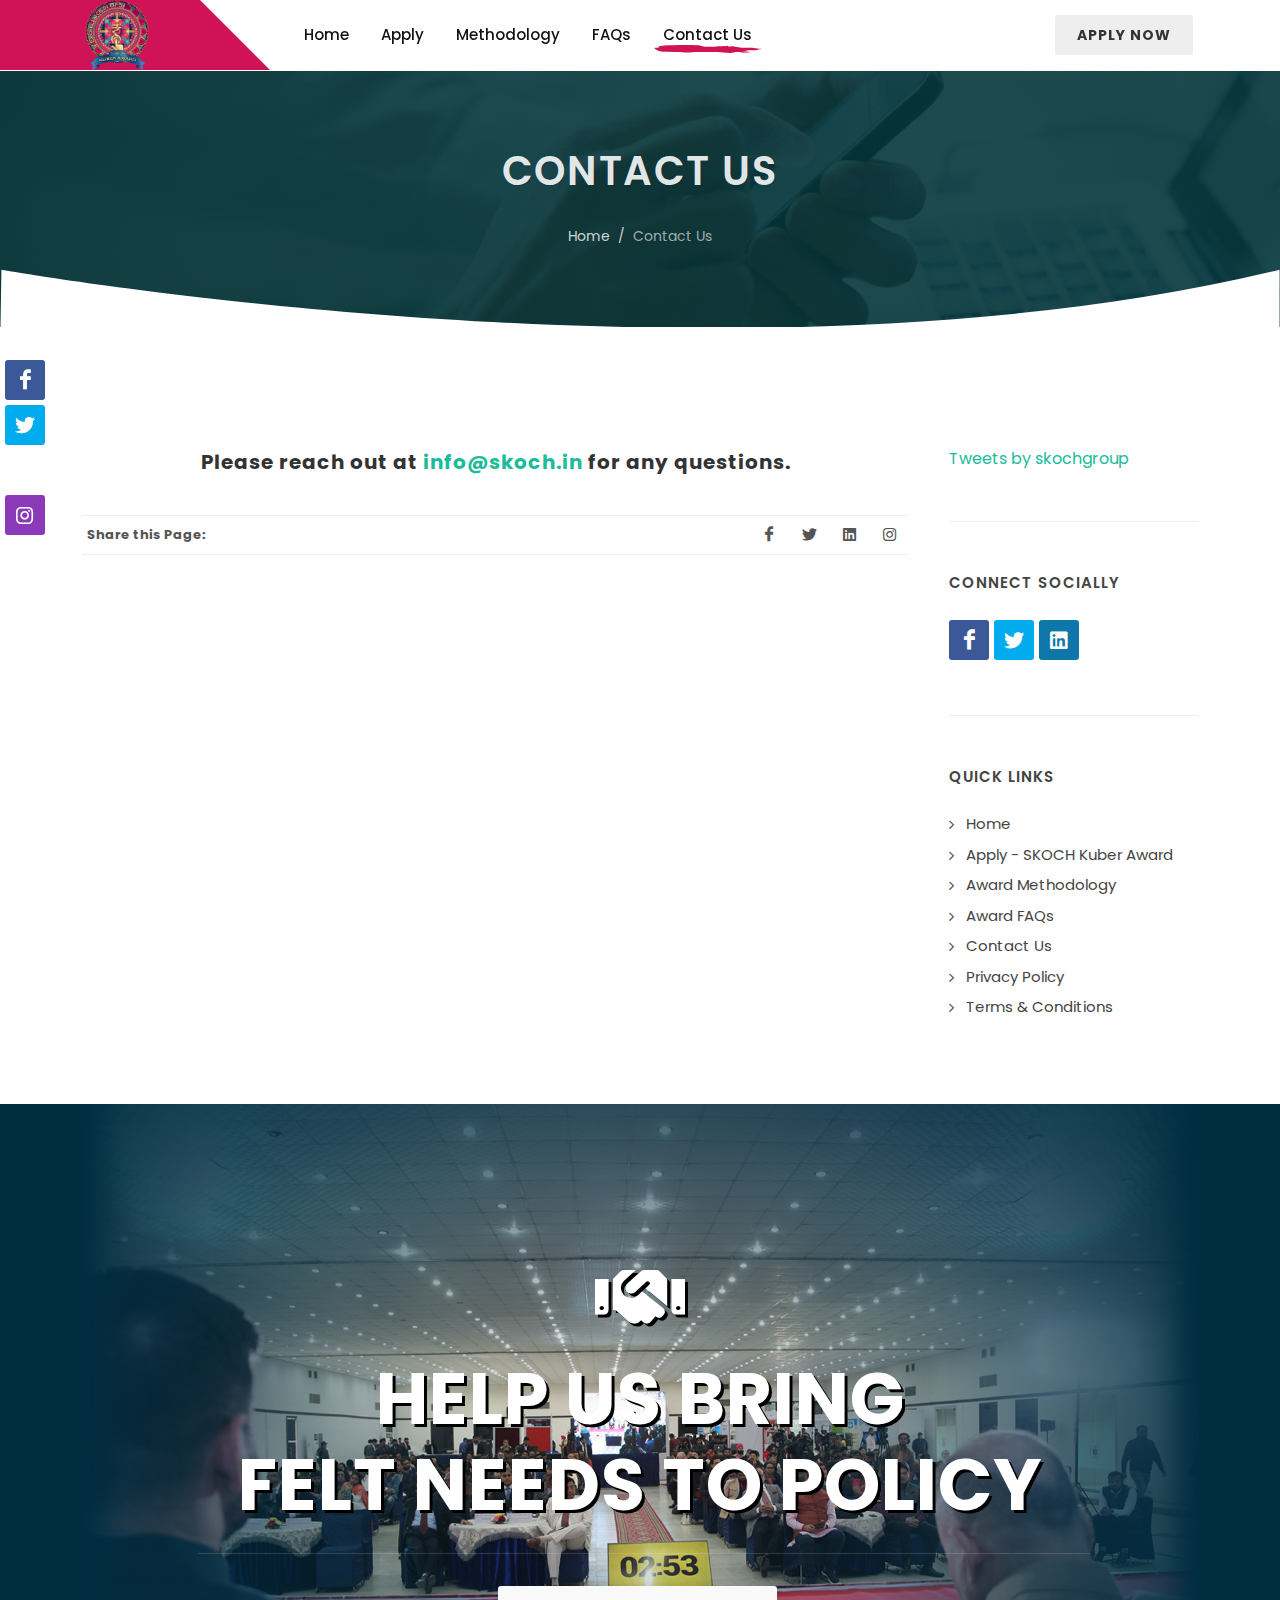
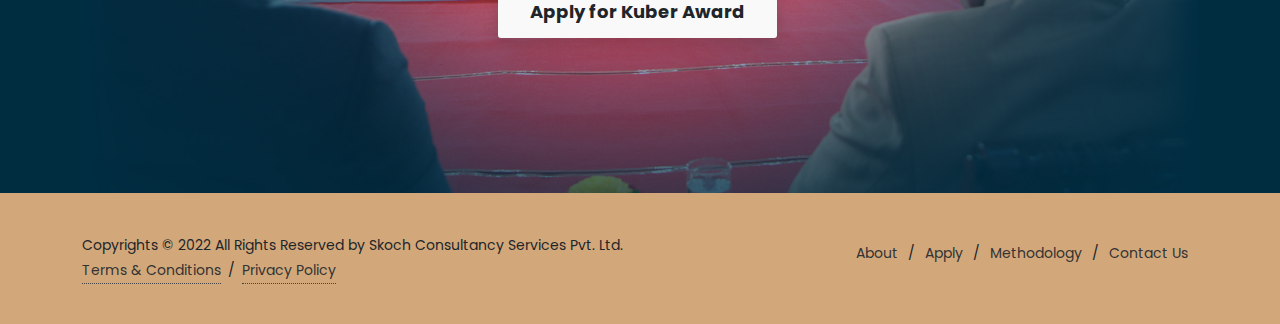
<file: contact-us.html>
<!DOCTYPE html>
<html dir="ltr" lang="en-US">

<!------------------------------------------------------------------------------------

	Website Name: SKOCH Kuber Award
	Website URI: https://bfsi.skoch.in
	Description: SKOCH Kuber Award
	Author: SKOCH Group
	Author URI: https://skoch.in
	Developer: Harshit Puri
	Developer URI: https://harshitpuri.dev
	Version: 1.0.0

------------------------------------------------------------------------------------->

<head>

	<meta http-equiv="content-type" content="text/html; charset=utf-8" />
	<meta name="author" content="SKOCH Group" />
	<link type="text/plain" rel="author" href="/humans.txt" />
	<link rel="icon" type="image/x-icon" href="/images/favicon.ico">
	<link rel="apple-touch-icon" sizes="180x180" href="/images/apple-touch-icon.png">
	<link rel="icon" type="image/png" sizes="32x32" href="/images/favicon-32x32.png">
	<link rel="icon" type="image/png" sizes="16x16" href="/images/favicon-16x16.png">
	<link rel="manifest" href="/images/site.webmanifest">

	<!-- Facebook Pixel Code -->
<script>
	!function(f,b,e,v,n,t,s)
	{if(f.fbq)return;n=f.fbq=function(){n.callMethod?
	n.callMethod.apply(n,arguments):n.queue.push(arguments)};
	if(!f._fbq)f._fbq=n;n.push=n;n.loaded=!0;n.version='2.0';
	n.queue=[];t=b.createElement(e);t.async=!0;
	t.src=v;s=b.getElementsByTagName(e)[0];
	s.parentNode.insertBefore(t,s)}(window,document,'script',
	'https://connect.facebook.net/en_US/fbevents.js');
	 fbq('init', '1865260727142616'); 
	fbq('track', 'PageView');
	</script>
	<noscript>
	 <img height="1" width="1" 
	src="https://www.facebook.com/tr?id=1865260727142616&ev=PageView
	&noscript=1"/>
	</noscript>
	<!-- End Facebook Pixel Code -->

	<!-- Primary Meta Tags -->
	<meta name="description" content="Nominations are invited for SKOCH Kuber Award for exceptional / innovative products, achievements and corporate contributions to Banking, Finance, Securities and Insurance. Evaluations would be by a Jury to identify products, services and organisations to take note of, learn from and replicate.">

	<!-- Open Graph / Facebook -->
	<meta property="og:type" content="website">
	<meta property="og:url" content="https://bfsi.skoch.in">
	<meta property="og:title" content="SKOCH Kuber Award Award">
	<meta property="og:description" content="Nominations are invited for SKOCH Kuber Award for exceptional / innovative products, achievements and corporate contributions to Banking, Finance, Securities and Insurance. Evaluations would be by a Jury to identify products, services and organisations to take note of, learn from and replicate.">
	<meta property="og:image" content="/images/skoch-kuber-award-design-image.png">

	<!-- Twitter -->
	<meta property="twitter:card" content="summary_large_image">
	<meta property="twitter:url" content="https://bfsi.skoch.in">
	<meta property="twitter:title" content="SKOCH Kuber Award Award">
	<meta property="twitter:description" content="Nominations are invited for SKOCH Kuber Award for exceptional / innovative products, achievements and corporate contributions to Banking, Finance, Securities and Insurance. Evaluations would be by a Jury to identify products, services and organisations to take note of, learn from and replicate.">
	<meta property="twitter:image" content="/images/skoch-kuber-award-design-image.png">

	<!-- Stylesheets
	============================================= -->
	<link href="https://fonts.googleapis.com/css2?family=Caveat+Brush&family=Poppins:wght@300;400;500;600;700;900&display=swap" rel="stylesheet">
	<link rel="stylesheet" href="/css/bootstrap.css" type="text/css" />
	<link rel="stylesheet" href="/css/style.css" type="text/css" />
	<link rel="stylesheet" href="/css/swiper.css" type="text/css" />

	<link rel="stylesheet" href="/css/dark.css" type="text/css" />
	<link rel="stylesheet" href="/css/font-icons.css" type="text/css" />
	<link rel="stylesheet" href="/css/animate.css" type="text/css" />
	<link rel="stylesheet" href="/css/magnific-popup.css" type="text/css" />

	<link rel="stylesheet" href="/css/custom.css" type="text/css" />
	<link rel="stylesheet" href="/css/calendar.css" type="text/css" />

	<!-- BFSI Specific Stylesheet -->
	<link rel="stylesheet" href="/css/colors.php?color=C6C09C" type="text/css" /> <!-- Theme Color -->
	<link rel="stylesheet" href="/css/fonts.css" type="text/css" />
	<link rel="stylesheet" href="/custom-bfsi.css" type="text/css" />
	<!-- / -->

	<meta name='viewport' content='initial-scale=1, viewport-fit=cover'>

	<!-- Document Title
	============================================= -->
	<title>Contact Us | SKOCH Kuber Award</title>

</head>

	<!-- Google tag (gtag.js) -->
	<script async src="https://www.googletagmanager.com/gtag/js?id=G-FZ0RSL2CNP"></script>
	<script>
	window.dataLayer = window.dataLayer || [];
	function gtag(){dataLayer.push(arguments);}
	gtag('js', new Date());

	gtag('config', 'G-FZ0RSL2CNP');
	</script>

<body class="stretched">

	<!-- Document Wrapper
	============================================= -->
	<div id="wrapper" class="clearfix">

		<!-- Header
		============================================= -->
		<header id="header" class="header-size-sm border-bottom-0" data-sticky-shrink="false">
			<div id="header-wrap">
				<div class="container">
					<div class="header-row justify-content-lg-between">

						<!-- Logo
						============================================= -->
						<div id="logo" class="me-lg-5">
							<a href="/" class="standard-logo" data-dark-logo="/images/logo-dark.png"><img src="/images/logo.png" alt="SKOCH Kuber Award"></a>
							<a href="/" class="retina-logo" data-dark-logo="/images/logo-dark@2x.png"><img src="/images/logo@2x.png" alt="SKOCH Kuber Award"></a>
						</div><!-- #logo end -->

						<div class="header-misc">
							<a href="/award/apply" class="button button-rounded button-light"><div>Apply Now</div></a>
						</div>

						<div id="primary-menu-trigger">
							<svg class="svg-trigger" viewBox="0 0 100 100"><path d="m 30,33 h 40 c 3.722839,0 7.5,3.126468 7.5,8.578427 0,5.451959 -2.727029,8.421573 -7.5,8.421573 h -20"></path><path d="m 30,50 h 40"></path><path d="m 70,67 h -40 c 0,0 -7.5,-0.802118 -7.5,-8.365747 0,-7.563629 7.5,-8.634253 7.5,-8.634253 h 20"></path></svg>
						</div>

						<!-- Primary Navigation
						============================================= -->
						<nav class="primary-menu with-arrows me-lg-auto">

							<ul class="menu-container align-self-start">
								<li class="menu-item"><span class="menu-bg col-auto align-self-start d-flex"></span></li>
								<li class="menu-item"><a class="menu-link" href="/"><div>Home</div></a></li>
                                <li class="menu-item"><a class="menu-link" href="/award/apply"><div>Apply</div></a></li>
                                <li class="menu-item"><a class="menu-link" href="/award/methodology"><div>Methodology</div></a></li>
                                <li class="menu-item"><a class="menu-link" href="/award/faq"><div>FAQs</div></a></li>
								<li class="menu-item current"><a class="menu-link" href="#"><div>Contact Us</div></a></li>
							</ul>

						</nav><!-- #primary-menu end -->

					</div>
				</div>
			</div>
			<div class="header-wrap-clone"></div>
		</header><!-- #header end -->

		<!-- Page Title
		============================================= -->
		<section id="page-title" class="page-title-dark page-title-parallax page-title-center" style="background: linear-gradient(to bottom, rgba(6, 54, 57,.9), rgba(6, 54, 57,.9)), url('/images/header/contact-us.png') no-repeat center center; background-size: cover; padding: 80px 0;">

			<div class="container clearfix">
				<h1 class="mb-3" data-animate="fadeInUp">Contact Us</h1>
				<ol class="breadcrumb" data-animate="fadeInUp">
					<li class="breadcrumb-item"><a href="/">Home</a></li>
					<!-- <li class="breadcrumb-item"><a href="#">About</a></li> -->
					<li class="breadcrumb-item active" aria-current="page">Contact Us</li>
				</ol>
			</div>

		</section><!-- #page-title end -->

		<!-- Content
		============================================= -->
		<section id="content">

            <svg viewBox="0 0 1382 58" width="100%" height="60" preserveAspectRatio="none" style="position: absolute; top: -58px; left:0; z-index: 1"><path style="fill:#FFF;" d="M1.52.62s802.13,127,1380,0v56H.51Z"/></svg>

			<!-- Floating Socials -->
			<div class="si-sticky d-none d-lg-block">
				<a href="https://facebook.com/sharer/sharer.php?u=https://bfsi.skoch.in" target="_blank" class="social-icon si-colored si-facebook" data-animate="bounceInLeft">
					<i class="icon-facebook"></i>
					<i class="icon-facebook"></i>
				</a>
				<a href="https://twitter.com/intent/tweet?url=https://bfsi.skoch.in" target="_blank" class="social-icon si-colored si-twitter" data-animate="bounceInLeft" data-delay="100">
					<i class="icon-twitter"></i>
					<i class="icon-twitter"></i>
				</a>
				<a href="https://linkedin.com/shareArticle?mini=true&url=https://bfsi.skoch.in" target="_blank" class="social-icon si-colored si-linkedin" data-animate="bounceInLeft" data-delay="300">
					<i class="icon-linkedin"></i>
					<i class="icon-linkedin"></i>
				</a>
				<a href="https://instagram.com/skochgroup" target="_blank" class="social-icon si-colored si-instagram" data-animate="bounceInLeft" data-delay="200">
					<i class="icon-instagram"></i>
					<i class="icon-instagram"></i>
				</a>
			</div>
			<div class="content-wrap">

				<div class="container">
					<div class="row gutter-40 col-mb-80">
						<!-- Post Content
						============================================= -->
						<div class="postcontent col-lg-9">

							<div class="single-post mb-0">

								<!-- Single Post
								============================================= -->
								<div class="entry">

									<!-- Entry Content
									============================================= -->
									<div class="entry-content mt-0">
                                        <section id="content">
                                            <div class="content-wrap" style="padding: 40px;">
                                                <div class="container clearfix">
                                                    <div class="row col-mb-50 ">
														<div class="heading-block border-bottom-0 mb-4 center">
															<h4 class="mb-4 nott">Please reach out at <a href="mailto:info@skoch.in">info@skoch.in</a> for any questions.</h4>
														</div>
                                                    </div>
                                                </div>
                                            </section>
										<!-- Post Single - Content End -->

										<div class="clear"></div>

										<!-- Post Single - Share
										============================================= -->
										<div class="si-share  d-flex justify-content-between align-items-center">
											<span>Share this Page:</span>
											<div>
												<a href="https://facebook.com/sharer/sharer.php?u=https://bfsi.skoch.in/contact-us" class="social-icon si-borderless si-facebook">
													<i class="icon-facebook"></i>
													<i class="icon-facebook"></i>
												</a>
												<a href="https://twitter.com/intent/tweet?url=https://bfsi.skoch.in/contact-us" class="social-icon si-borderless si-twitter">
													<i class="icon-twitter"></i>
													<i class="icon-twitter"></i>
												</a>
												<a href="https://linkedin.com/shareArticle?mini=true&url=https://bfsi.skoch.in/contact-us" class="social-icon si-borderless si-linkedin">
													<i class="icon-linkedin"></i>
													<i class="icon-linkedin"></i>
												</a>
												<a href="https://instagram.com/skochgroup" class="social-icon si-borderless si-instagram">
													<i class="icon-instagram"></i>
													<i class="icon-instagram"></i>
												</a>
											</div>
										</div><!-- Post Single - Share End -->

									</div>

								</div>

									<div class="clear">
                                        
                                    </div>

							</div>

						</div><!-- .postcontent end -->

						<!-- Sidebar
						============================================= -->
						<div class="sidebar sticky-sidebar-wrap col-lg-3" style="margin-top: 80px;">
							<div class="sidebar-widgets-wrap">

								<div class="widget widget clearfix sticky-sidebar">
                                    <a class="twitter-timeline" data-height="500" data-dnt="true" href="https://twitter.com/skochgroup?ref_src=twsrc%5Etfw">Tweets by skochgroup</a> <script async src="https://platform.twitter.com/widgets.js" charset="utf-8"></script>
								</div>

                                <div id="s-icons" class="widget clearfix">

                                    <h4 class="highlight-me">Connect Socially</h4>

                                    <a href="https://facebook.com/skochgroup" class="social-icon si-colored si-facebook" title="Facebook">
                                        <i class="icon-facebook"></i>
                                        <i class="icon-facebook"></i>
                                    </a>
                                    <a href="https://twitter.com/skochgroup" class="social-icon si-colored si-twitter" title="Twitter">
                                        <i class="icon-twitter"></i>
                                        <i class="icon-twitter"></i>
                                    </a>
                                    <a href="https://linkedin.com/company/skochgroup" class="social-icon si-colored si-linkedin" title="LinkedIn">
                                        <i class="icon-linkedin"></i>
                                        <i class="icon-linkedin"></i>
                                    </a>
							    </div>
                                                         
								<div class="widget clearfix">
									<div id="shortcodes" class="widget widget_links clearfix">
                                        <h4 class="highlight-me">Quick Links</h4>
                                        <ul>
                                        <li><a href="/"><div>Home</div></a></li>
                                        <li><a href="/award/apply"><div>Apply - SKOCH Kuber Award</div></a></li>
                                        <li><a href="/award/methodology"><div>Award Methodology</div></a></li>
                                        <li><a href="/award/faq"><div>Award FAQs</div></a></li>
                                        <li><a href="/contact-us"><div>Contact Us</div></a></li>
                                        <li><a href="/privacy-policy"><div>Privacy Policy</div></a></li>
                                        <li><a href="/terms-and-conditions"><div>Terms & Conditions</div></a></li>
                                        </ul>
                                    </div>
								</div>
							</div>
						</div><!-- .sidebar end -->
					</div>
				</div>

			</div>
		</section><!-- #content end -->

        <!-- Footer
		============================================= -->
		<footer id="footer" style="background-color: #002D40; border-top: 0px;">

			<div class="container">

				<!-- Footer Widgets
				============================================= -->
				<!-- <div class="footer-widgets-wrap dark clearfix" style="background: radial-gradient(rgba(0,45,64,.5), rgba(0,45,64,.1), rgba(0,45,64,.5)), url('/images/others/footer.jpg') repeat center center / cover;  padding: 150px 0"> -->
				<div class="footer-widgets-wrap dark clearfix" style="background: url('/images/others/footer.jpg') repeat center center / cover;  padding: 150px 0">
					<div class="mx-auto center" style="max-width: 900px;">
						<h2 class="display-2 fw-bold text-white mb-0 ls1 font-secondary mb-4" style="text-shadow: 3px 3px #000;"><i class="icon-handshake d-block mb-3"></i>HELP US BRING<br />FELT NEEDS TO POLICY</h2>
						<div class="divider" style="margin: 1rem auto;"></div>
						<a href="/award/apply" class="button button-rounded button-xlarge button-white bg-white button-light text-dark shadow nott ls0 ms-0 mt-3">Apply for Kuber Award</a>
					</div>
				</div>

			</div>

			<!-- Copyrights
			============================================= -->
			<div id="copyrights" class="bg-color">

				<div class="container clearfix">

					<div class="row justify-content-between align-items-center text-dark">
						<div class="col-md-6">
							Copyrights &copy; 2022 All Rights Reserved by Skoch Consultancy Services Pvt. Ltd.<br>
							<div class="copyright-links"><a href="/terms-and-conditions">Terms & Conditions</a> / <a href="/privacy-policy">Privacy Policy</a></div>
						</div>

						<div class="col-md-6 d-md-flex flex-md-column align-items-md-end mt-4 mt-md-0 text-dark">
							<div class="copyrights-menu copyright-links clearfix">
								<a href="#">About</a>/<a href="/award/apply">Apply</a>/<a href="/award/methodology">Methodology</a>/<a href="/contact-us">Contact Us</a>
							</div>
						</div>
					</div>

				</div>

			</div><!-- #copyrights end -->

		</footer><!-- #footer end -->

		<!-- Floating Contact
		============================================= 
		<div class="floating-contact-wrap">
			<div class="floating-contact-btn shadow">
				<i class="floating-contact-icon btn-unactive icon-envelope21"></i>
				<i class="floating-contact-icon btn-active icon-line-plus"></i>
			</div>
			<div class="floating-contact-box">
				<div id="q-contact" class="widget quick-contact-widget clearfix">
					<div class="floating-contact-heading bg-color p-4 rounded-top">
						<h3 class="mb-0 font-secondary h2 ls0">Quick Contact 👋</h3>
						<p class="mb-0">Get in Touch with Us</p>
					</div>
					<div class="form-widget bg-white" data-alert-type="false">
						<div class="form-result"></div>
						<div class="floating-contact-loader css3-spinner" style="position: absolute;">
							<div class="css3-spinner-bounce1"></div>
							<div class="css3-spinner-bounce2"></div>
							<div class="css3-spinner-bounce3"></div>
						</div>
						<div id="floating-contact-submitted" class="p-5 center">
							<i class="icon-line-mail h1 color"></i>
							<h4 class="fw-normal mb-0 font-body">Thank You for Contact Us! Our Team will contact you asap on your email Address.</h4>
						</div>
						<form class="mb-0" id="floating-contact" action="include/form.php" method="post" enctype="multipart/form-data">
							<div class="input-group mb-3">
								<span class="input-group-text bg-transparent"><i class="icon-user-alt"></i></span>
								<input type="text" name="floating-contact-name" id="floating-contact-name" class="form-control required" value="" placeholder="Enter your Full Name">
							</div>
							<div class="input-group mb-3">
								<span class="input-group-text bg-transparent"><i class="icon-at"></i></span>
								<input type="email" name="floating-contact-email" id="floating-contact-email" class="form-control required" value="" placeholder="Enter your Email Address">
							</div>
							<div class="input-group mb-3">
								<span class="input-group-text bg-transparent"><i class="icon-comment21"></i></span>
								<textarea name="floating-contact-message" id="floating-contact-message" class="form-control required" cols="30" rows="4"></textarea>
							</div>
							<input type="hidden" id="floating-contact-botcheck" name="floating-contact-botcheck" value="" />
							<button type="submit" name="floating-contact-submit" class="btn btn-dark w-100 py-2">Send Message</button>
							<input type="hidden" name="prefix" value="floating-contact-">
							<input type="hidden" name="subject" value="Messgae From Floating Contact">
							<input type="hidden" name="html_title" value="Floating Contact Message">
						</form>
					</div>
				</div>
			</div>
		</div>-->

	</div><!-- #wrapper end -->

	<!-- Go To Top
	============================================= -->
	<div id="gotoTop" class="icon-angle-up"></div>

	<!-- JavaScripts
	============================================= -->
	<script src="/js/jquery.js"></script>
	<script src="/js/plugins.min.js"></script>
	<script src="/js/components/moment.js"></script>
	<script src="/js/jquery.calendario.js"></script>
	<script src="/js/events.js"></script>
	<script src="/js/custom.js"></script>

	<!-- Footer Scripts
	============================================= -->
	<script src="/js/functions.js"></script>

	<script>
		jQuery(document).ready( function($){
			var elementParent = $('.floating-contact-wrap');
			$('.floating-contact-btn, .btn-contact').off( 'click' ).on( 'click', function(e) {
				elementParent.toggleClass('active', );
				e.preventDefault(e);
			});
		});

		var cal = $( '#calendar' ).calendario( {
			onDayClick : function( $el, $contentEl, dateProperties ) {

				for( var key in dateProperties ) {
					console.log( key + ' = ' + dateProperties[ key ] );
				}

			},
			caldata : canvasEvents
		}),
		$month = $( '#calendar-month' ).html( cal.getMonthName() ),
		$year = $( '#calendar-year' ).html( cal.getYear() );

		$( '#calendar-next' ).on( 'click', function() {
			cal.gotoNextMonth( updateMonthYear );
		} );
		$( '#calendar-prev' ).on( 'click', function() {
			cal.gotoPreviousMonth( updateMonthYear );
		} );
		$( '#calendar-current' ).on( 'click', function() {
			cal.gotoNow( updateMonthYear );
		} );

		function updateMonthYear() {
			$month.html( cal.getMonthName() );
			$year.html( cal.getYear() );
		};
		

	</script>

</body>
</html>
</file>
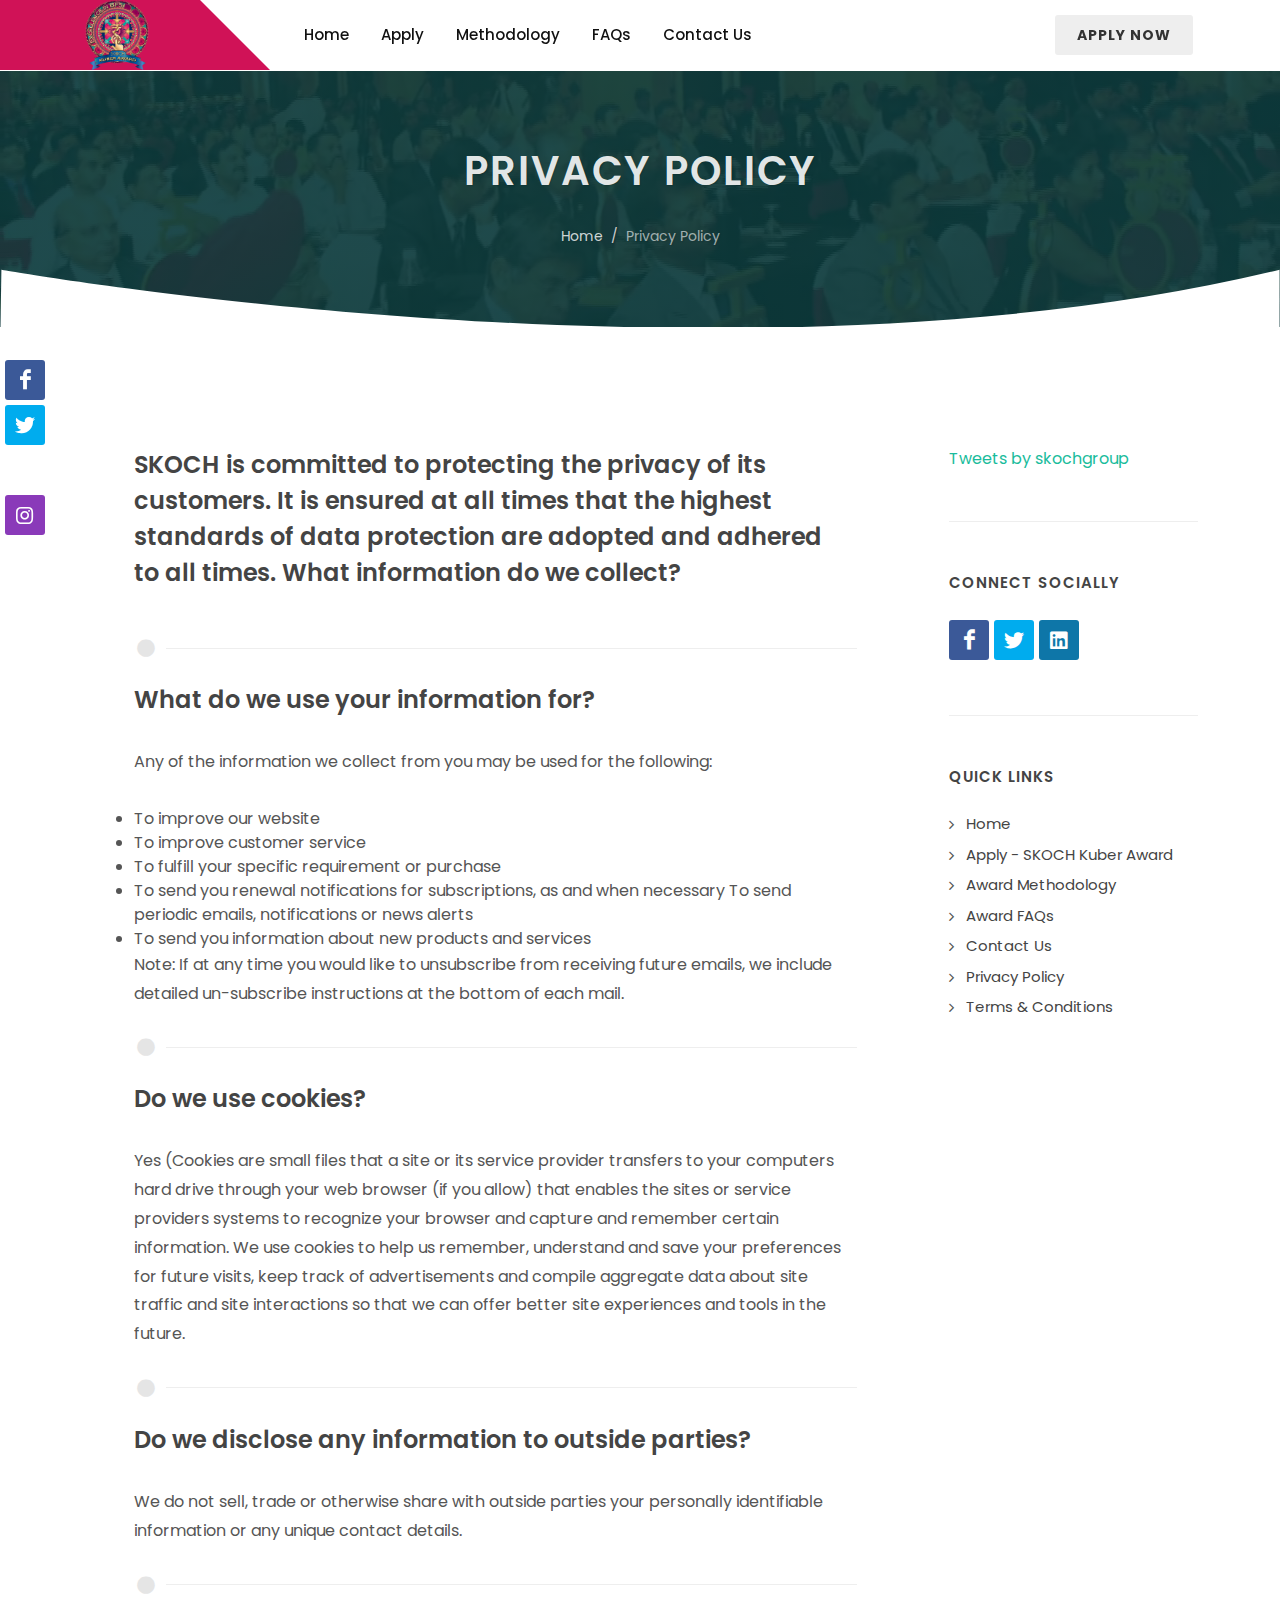
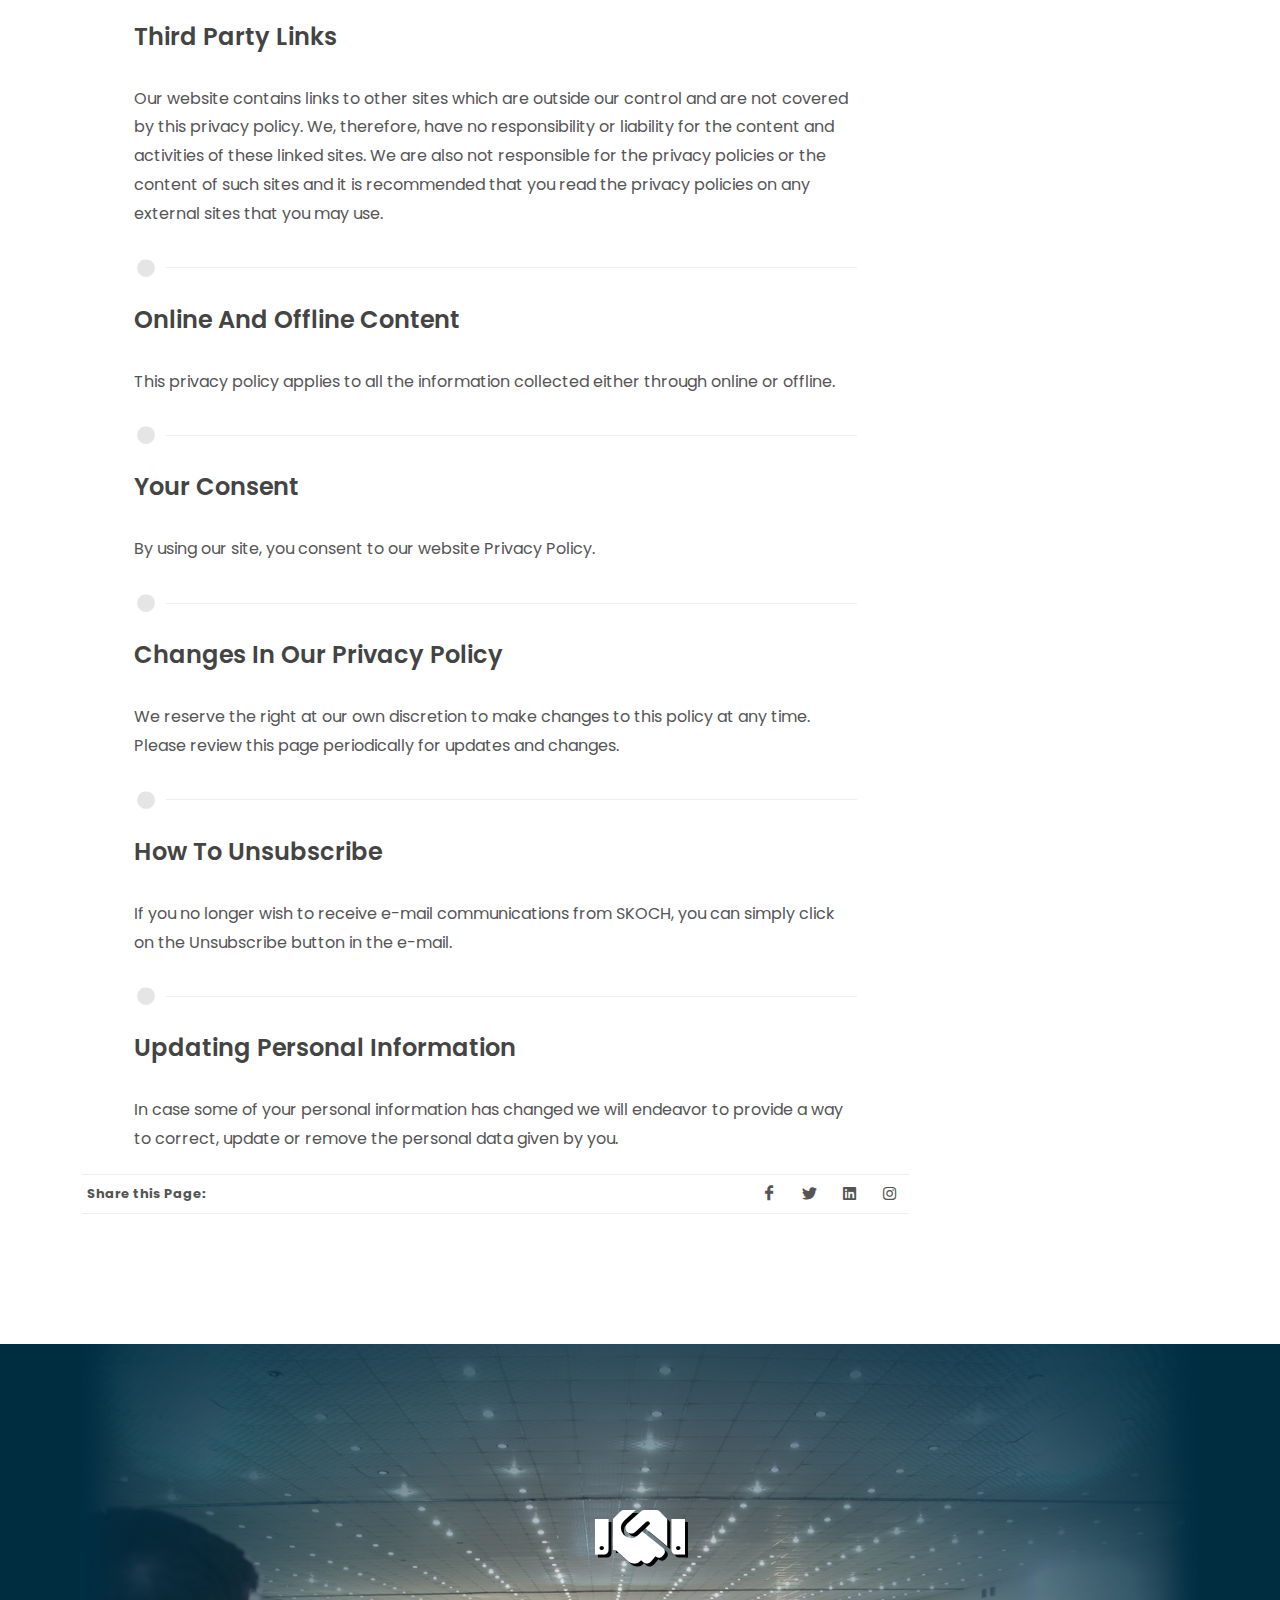
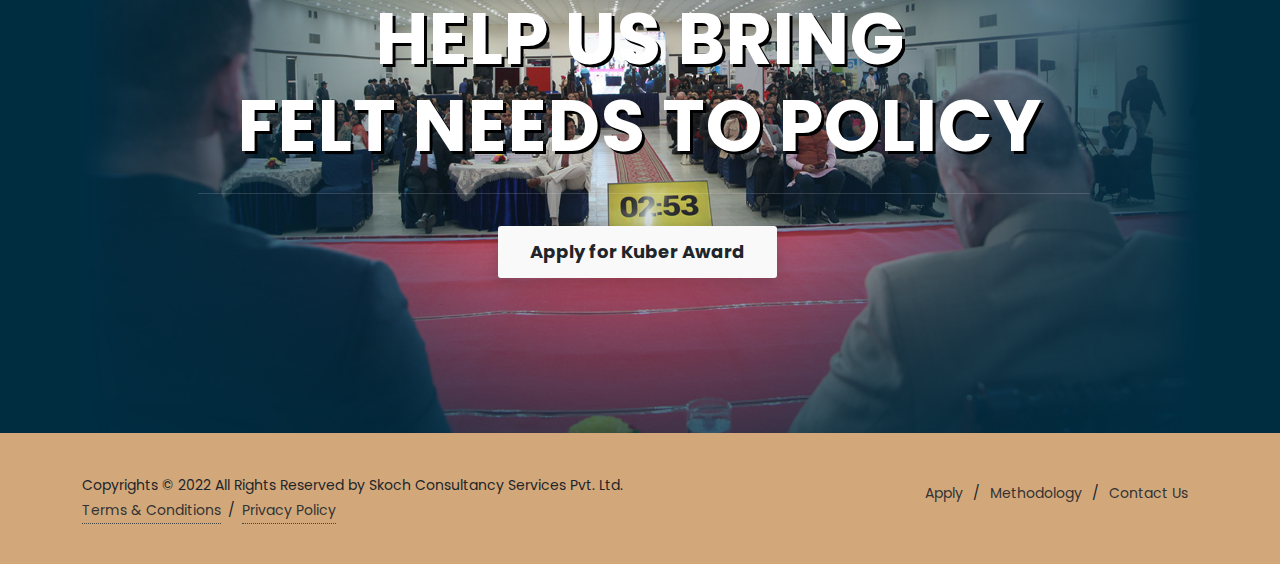
<file: privacy-policy.html>
<!DOCTYPE html>
<html dir="ltr" lang="en-US">

<!------------------------------------------------------------------------------------

	Website Name: SKOCH Kuber Award
	Website URI: https://bfsi.skoch.in
	Description: SKOCH Kuber Award
	Author: SKOCH Group
	Author URI: https://skoch.in
	Developer: Harshit Puri
	Developer URI: https://harshitpuri.dev
	Version: 1.0.0

------------------------------------------------------------------------------------->

<head>

	<meta http-equiv="content-type" content="text/html; charset=utf-8" />
	<meta name="author" content="SKOCH Group" />
	<link type="text/plain" rel="author" href="/humans.txt" />
	<link rel="icon" type="image/x-icon" href="/images/favicon.ico">
	<link rel="apple-touch-icon" sizes="180x180" href="/images/apple-touch-icon.png">
	<link rel="icon" type="image/png" sizes="32x32" href="/images/favicon-32x32.png">
	<link rel="icon" type="image/png" sizes="16x16" href="/images/favicon-16x16.png">
	<link rel="manifest" href="/images/site.webmanifest">

	<!-- Facebook Pixel Code -->
<script>
	!function(f,b,e,v,n,t,s)
	{if(f.fbq)return;n=f.fbq=function(){n.callMethod?
	n.callMethod.apply(n,arguments):n.queue.push(arguments)};
	if(!f._fbq)f._fbq=n;n.push=n;n.loaded=!0;n.version='2.0';
	n.queue=[];t=b.createElement(e);t.async=!0;
	t.src=v;s=b.getElementsByTagName(e)[0];
	s.parentNode.insertBefore(t,s)}(window,document,'script',
	'https://connect.facebook.net/en_US/fbevents.js');
	 fbq('init', '1865260727142616'); 
	fbq('track', 'PageView');
	</script>
	<noscript>
	 <img height="1" width="1" 
	src="https://www.facebook.com/tr?id=1865260727142616&ev=PageView
	&noscript=1"/>
	</noscript>
	<!-- End Facebook Pixel Code -->

	<!-- Primary Meta Tags -->
	<meta name="description" content="Nominations are invited for SKOCH Kuber Award for exceptional / innovative products, achievements and corporate contributions to Banking, Finance, Securities and Insurance. Evaluations would be by a Jury to identify products, services and organisations to take note of, learn from and replicate.">

	<!-- Open Graph / Facebook -->
	<meta property="og:type" content="website">
	<meta property="og:url" content="https://bfsi.skoch.in">
	<meta property="og:title" content="SKOCH Kuber Award Award">
	<meta property="og:description" content="Nominations are invited for SKOCH Kuber Award for exceptional / innovative products, achievements and corporate contributions to Banking, Finance, Securities and Insurance. Evaluations would be by a Jury to identify products, services and organisations to take note of, learn from and replicate.">
	<meta property="og:image" content="/images/skoch-kuber-award-design-image.png">

	<!-- Twitter -->
	<meta property="twitter:card" content="summary_large_image">
	<meta property="twitter:url" content="https://bfsi.skoch.in">
	<meta property="twitter:title" content="SKOCH Kuber Award Award">
	<meta property="twitter:description" content="Nominations are invited for SKOCH Kuber Award for exceptional / innovative products, achievements and corporate contributions to Banking, Finance, Securities and Insurance. Evaluations would be by a Jury to identify products, services and organisations to take note of, learn from and replicate.">
	<meta property="twitter:image" content="/images/skoch-kuber-award-design-image.png">

	<!-- Stylesheets
	============================================= -->
	<link href="https://fonts.googleapis.com/css2?family=Caveat+Brush&family=Poppins:wght@300;400;500;600;700;900&display=swap" rel="stylesheet">
	<link rel="stylesheet" href="/css/bootstrap.css" type="text/css" />
	<link rel="stylesheet" href="/css/style.css" type="text/css" />
	<link rel="stylesheet" href="/css/swiper.css" type="text/css" />

	<link rel="stylesheet" href="/css/dark.css" type="text/css" />
	<link rel="stylesheet" href="/css/font-icons.css" type="text/css" />
	<link rel="stylesheet" href="/css/animate.css" type="text/css" />
	<link rel="stylesheet" href="/css/magnific-popup.css" type="text/css" />

	<link rel="stylesheet" href="/css/custom.css" type="text/css" />
	<link rel="stylesheet" href="/css/calendar.css" type="text/css" />

	<!-- BFSI Specific Stylesheet -->
	<link rel="stylesheet" href="/css/colors.php?color=C6C09C" type="text/css" /> <!-- Theme Color -->
	<link rel="stylesheet" href="/css/fonts.css" type="text/css" />
	<link rel="stylesheet" href="/custom-bfsi.css" type="text/css" />
	<!-- / -->

	<meta name='viewport' content='initial-scale=1, viewport-fit=cover'>

	<!-- Document Title
	============================================= -->
	<title>Privacy Policy | SKOCH Kuber Award</title>

</head>

	<!-- Google tag (gtag.js) -->
	<script async src="https://www.googletagmanager.com/gtag/js?id=G-FZ0RSL2CNP"></script>
	<script>
	window.dataLayer = window.dataLayer || [];
	function gtag(){dataLayer.push(arguments);}
	gtag('js', new Date());

	gtag('config', 'G-FZ0RSL2CNP');
	</script>

<body class="stretched">

	<!-- Document Wrapper
	============================================= -->
	<div id="wrapper" class="clearfix">

		<!-- Header
		============================================= -->
		<header id="header" class="header-size-sm border-bottom-0" data-sticky-shrink="false">
			<div id="header-wrap">
				<div class="container">
					<div class="header-row justify-content-lg-between">

						<!-- Logo
						============================================= -->
						<div id="logo" class="me-lg-5">
							<a href="/" class="standard-logo" data-dark-logo="/images/logo-dark.png"><img src="/images/logo.png" alt="SKOCH Kuber Award"></a>
							<a href="/" class="retina-logo" data-dark-logo="/images/logo-dark@2x.png"><img src="/images/logo@2x.png" alt="SKOCH Kuber Award"></a>
						</div><!-- #logo end -->

						<div class="header-misc">
							<a href="/award/apply" class="button button-rounded button-light"><div>Apply Now</div></a>
						</div>

						<div id="primary-menu-trigger">
							<svg class="svg-trigger" viewBox="0 0 100 100"><path d="m 30,33 h 40 c 3.722839,0 7.5,3.126468 7.5,8.578427 0,5.451959 -2.727029,8.421573 -7.5,8.421573 h -20"></path><path d="m 30,50 h 40"></path><path d="m 70,67 h -40 c 0,0 -7.5,-0.802118 -7.5,-8.365747 0,-7.563629 7.5,-8.634253 7.5,-8.634253 h 20"></path></svg>
						</div>

						<!-- Primary Navigation
						============================================= -->
						<nav class="primary-menu with-arrows me-lg-auto">

							<ul class="menu-container align-self-start">
								<li class="menu-item"><span class="menu-bg col-auto align-self-start d-flex"></span></li>
								<li class="menu-item"><a class="menu-link" href="/"><div>Home</div></a></li>
                                <li class="menu-item"><a class="menu-link" href="/award/apply"><div>Apply</div></a></li>
                                <li class="menu-item"><a class="menu-link" href="/award/methodology"><div>Methodology</div></a></li>
                                <li class="menu-item"><a class="menu-link" href="/award/faq"><div>FAQs</div></a></li>
								<li class="menu-item"><a class="menu-link" href="/contact-us"><div>Contact Us</div></a></li>
							</ul>

						</nav><!-- #primary-menu end -->

					</div>
				</div>
			</div>
			<div class="header-wrap-clone"></div>
		</header><!-- #header end -->

		<!-- Page Title
		============================================= -->
		<section id="page-title" class="page-title-dark page-title-parallax page-title-center" style="background: linear-gradient(to bottom, rgba(6, 54, 57,.9), rgba(6, 54, 57,.9)), url('/images/header/about.png') no-repeat center center; background-size: cover; padding: 80px 0;">

			<div class="container clearfix">
				<h1 class="mb-3" data-animate="fadeInUp">Privacy Policy</h1>
				<ol class="breadcrumb" data-animate="fadeInUp">
					<li class="breadcrumb-item"><a href="/">Home</a></li>
					<li class="breadcrumb-item active" aria-current="page">Privacy Policy</li>
				</ol>
			</div>

		</section><!-- #page-title end -->

		<!-- Content
		============================================= -->
		<section id="content">

            <svg viewBox="0 0 1382 58" width="100%" height="60" preserveAspectRatio="none" style="position: absolute; top: -58px; left:0; z-index: 1"><path style="fill:#FFF;" d="M1.52.62s802.13,127,1380,0v56H.51Z"/></svg>

			<!-- Floating Socials -->
			<div class="si-sticky d-none d-lg-block">
				<a href="https://facebook.com/sharer/sharer.php?u=https://bfsi.skoch.in" target="_blank" class="social-icon si-colored si-facebook" data-animate="bounceInLeft">
					<i class="icon-facebook"></i>
					<i class="icon-facebook"></i>
				</a>
				<a href="https://twitter.com/intent/tweet?url=https://bfsi.skoch.in" target="_blank" class="social-icon si-colored si-twitter" data-animate="bounceInLeft" data-delay="100">
					<i class="icon-twitter"></i>
					<i class="icon-twitter"></i>
				</a>
				<a href="https://linkedin.com/shareArticle?mini=true&url=https://bfsi.skoch.in" target="_blank" class="social-icon si-colored si-linkedin" data-animate="bounceInLeft" data-delay="300">
					<i class="icon-linkedin"></i>
					<i class="icon-linkedin"></i>
				</a>
				<a href="https://instagram.com/skochgroup" target="_blank" class="social-icon si-colored si-instagram" data-animate="bounceInLeft" data-delay="200">
					<i class="icon-instagram"></i>
					<i class="icon-instagram"></i>
				</a>
			</div>
			<div class="content-wrap">

				<div class="container">
					<div class="row gutter-40 col-mb-80">
						<!-- Post Content
						============================================= -->
						<div class="postcontent col-lg-9">

							<div class="single-post mb-0">

								<!-- Single Post
								============================================= -->
								<div class="entry">

									<!-- Entry Content
									============================================= -->
									<div class="entry-content mt-0">
                                        <section id="content">
                                            <div class="content-wrap" style="padding: 40px;">
                                                <div class="container clearfix">
                                                    <div class="row col-mb-50 ">
                                                        <div id="faqs" class="faqs">
                                                            <div id="faqs-list" class="fancy-title">
                                                                <h3>SKOCH is committed to protecting the privacy of its customers. It is ensured at all times that the highest standards of data protection are adopted and adhered to all times. What information do we collect?</h3>
                                                            </div>
                                                            <div class="divider" style="margin-bottom: 25px;"><i class="icon-circle"></i></div>
                                                            <h3 id="faq-1">What do we use your information for?</h3>
                                                            <p>Any of the information we collect from you may be used for the following:</p>
                                                            <li>To improve our website</li>
                                                            <li>To improve customer service</li>
                                                            <li>To fulfill your specific requirement or purchase</li>
                                                            <li>To send you renewal notifications for subscriptions, as and when necessary To send periodic emails, notifications or news alerts</li>
                                                            <li>To send you information about new products and services</li>
                                                            <p>Note: If at any time you would like to unsubscribe from receiving future emails, we include detailed un-subscribe instructions at the bottom of each mail.</p>
                                                            <div class="divider" style="margin-bottom: 25px; margin-top: 25px;" ><i class="icon-circle"></i></div>
                                                            <h3 id="faq-1">Do we use cookies?</h3>
                                                            <p>Yes (Cookies are small files that a site or its service provider transfers to your computers hard drive through your web browser (if you allow) that enables the sites or service providers systems to recognize your browser and capture and remember certain information. We use cookies to help us remember, understand and save your preferences for future visits, keep track of advertisements and compile aggregate data about site traffic and site interactions so that we can offer better site experiences and tools in the future.</p>
                                                            <div class="divider" style="margin-bottom: 25px; margin-top: 25px;" ><i class="icon-circle"></i></div>
                                                            <h3 id="faq-1"> Do we disclose any information to outside parties?</h3>
                                                            <p>We do not sell, trade or otherwise share with outside parties your personally identifiable information or any unique contact details.</p>
                                                            <div class="divider" style="margin-bottom: 25px; margin-top: 25px;" ><i class="icon-circle"></i></div>
                                                            <h3 id="faq-1"> Third Party Links</h3>
                                                            <p>Our website contains links to other sites which are outside our control and are not covered by this privacy policy. We, therefore, have no responsibility or liability for the content and activities of these linked sites. We are also not responsible for the privacy policies or the content of such sites and it is recommended that you read the privacy policies on any external sites that you may use.</p>
                                                            <div class="divider" style="margin-bottom: 25px; margin-top: 25px;" ><i class="icon-circle"></i></div>
                                                            <h3 id="faq-1"> Online And Offline Content</h3>
                                                            <p>This privacy policy applies to all the information collected either through online or offline.</p>
                                                            <div class="divider" style="margin-bottom: 25px; margin-top: 25px;" ><i class="icon-circle"></i></div>
                                                            <h3 id="faq-1"> Your Consent</h3>
                                                            <p>By using our site, you consent to our website Privacy Policy.</p>
                                                            <div class="divider" style="margin-bottom: 25px; margin-top: 25px;" ><i class="icon-circle"></i></div>
                                                            <h3 id="faq-1"> Changes In Our Privacy Policy</h3>
                                                            <p>We reserve the right at our own discretion to make changes to this policy at any time. Please review this page periodically for updates and changes.</p>
                                                            <div class="divider" style="margin-bottom: 25px; margin-top: 25px;" ><i class="icon-circle"></i></div>
                                                            <h3 id="faq-1"> How To Unsubscribe</h3>
                                                            <p>If you no longer wish to receive e-mail communications from SKOCH, you can simply click on the Unsubscribe button in the e-mail.</p>
                                                            <div class="divider" style="margin-bottom: 25px; margin-top: 25px;" ><i class="icon-circle"></i></div>
                                                            <h3 id="faq-1">Updating Personal Information</h3>
                                                            <p>In case some of your personal information has changed we will endeavor to provide a way to correct, update or remove the personal data given by you.</p>
                                                        </div>
                                                    </div>  
                                                </div>
                                            </div>
                                        </section>
										<!-- Post Single - Content End -->

										<div class="clear"></div>

										<!-- Post Single - Share
										============================================= -->
										<div class="si-share  d-flex justify-content-between align-items-center">
											<span>Share this Page:</span>
											<div>
												<a href="https://facebook.com/sharer/sharer.php?u=https://bfsi.skoch.in/privacy-policy" class="social-icon si-borderless si-facebook">
													<i class="icon-facebook"></i>
													<i class="icon-facebook"></i>
												</a>
												<a href="https://twitter.com/intent/tweet?url=https://bfsi.skoch.in/privacy-policy" class="social-icon si-borderless si-twitter">
													<i class="icon-twitter"></i>
													<i class="icon-twitter"></i>
												</a>
												<a href="https://linkedin.com/shareArticle?mini=true&url=https://bfsi.skoch.in/privacy-policy" class="social-icon si-borderless si-linkedin">
													<i class="icon-linkedin"></i>
													<i class="icon-linkedin"></i>
												</a>
												<a href="https://instagram.com/skochgroup" class="social-icon si-borderless si-instagram">
													<i class="icon-instagram"></i>
													<i class="icon-instagram"></i>
												</a>
											</div>
										</div><!-- Post Single - Share End -->

									</div>

								</div>

									<div class="clear">
                                        
                                    </div>

							</div>

						</div><!-- .postcontent end -->

						<!-- Sidebar
						============================================= -->
						<div class="sidebar sticky-sidebar-wrap col-lg-3" style="margin-top: 80px;">
							<div class="sidebar-widgets-wrap">

								<div class="widget widget clearfix sticky-sidebar">
                                    <a class="twitter-timeline" data-height="500" data-dnt="true" href="https://twitter.com/skochgroup?ref_src=twsrc%5Etfw">Tweets by skochgroup</a> <script async src="https://platform.twitter.com/widgets.js" charset="utf-8"></script>
								</div>

                                <div id="s-icons" class="widget clearfix">

                                    <h4 class="highlight-me">Connect Socially</h4>

                                    <a href="https://facebook.com/skochgroup" class="social-icon si-colored si-facebook" title="Facebook">
                                        <i class="icon-facebook"></i>
                                        <i class="icon-facebook"></i>
                                    </a>
                                    <a href="https://twitter.com/skochgroup" class="social-icon si-colored si-twitter" title="Twitter">
                                        <i class="icon-twitter"></i>
                                        <i class="icon-twitter"></i>
                                    </a>
                                    <a href="https://linkedin.com/company/skochgroup" class="social-icon si-colored si-linkedin" title="LinkedIn">
                                        <i class="icon-linkedin"></i>
                                        <i class="icon-linkedin"></i>
                                    </a>
							    </div>
                                                         
								<div class="widget clearfix">
									<div id="shortcodes" class="widget widget_links clearfix">
                                        <h4 class="highlight-me">Quick Links</h4>
                                        <ul>
                                        <li><a href="/"><div>Home</div></a></li>
                                        <li><a href="/award/apply"><div>Apply - SKOCH Kuber Award</div></a></li>
                                        <li><a href="/award/methodology"><div>Award Methodology</div></a></li>
                                        <li><a href="/award/faq"><div>Award FAQs</div></a></li>
                                        <li><a href="/contact-us"><div>Contact Us</div></a></li>
                                        <li><a href="/privacy-policy"><div>Privacy Policy</div></a></li>
                                        <li><a href="/terms-and-conditions"><div>Terms & Conditions</div></a></li>
                                        </ul>
                                    </div>
								</div>
							</div>
						</div><!-- .sidebar end -->
					</div>
				</div>

			</div>
		</section><!-- #content end -->

        <!-- Footer
		============================================= -->
		<footer id="footer" style="background-color: #002D40; border-top: 0px;">

			<div class="container">

				<!-- Footer Widgets
				============================================= -->
				<!-- <div class="footer-widgets-wrap dark clearfix" style="background: radial-gradient(rgba(0,45,64,.5), rgba(0,45,64,.1), rgba(0,45,64,.5)), url('/images/others/footer.jpg') repeat center center / cover;  padding: 150px 0"> -->
				<div class="footer-widgets-wrap dark clearfix" style="background: url('/images/others/footer.jpg') repeat center center / cover;  padding: 150px 0">
					<div class="mx-auto center" style="max-width: 900px;">
						<h2 class="display-2 fw-bold text-white mb-0 ls1 font-secondary mb-4" style="text-shadow: 3px 3px #000;"><i class="icon-handshake d-block mb-3"></i>HELP US BRING<br />FELT NEEDS TO POLICY</h2>
						<div class="divider" style="margin: 1rem auto;"></div>
						<a href="/award/apply" class="button button-rounded button-xlarge button-white bg-white button-light text-dark shadow nott ls0 ms-0 mt-3">Apply for Kuber Award</a>
					</div>
				</div>

			</div>

			<!-- Copyrights
			============================================= -->
			<div id="copyrights" class="bg-color">

				<div class="container clearfix">

					<div class="row justify-content-between align-items-center text-dark">
						<div class="col-md-6">
							Copyrights &copy; 2022 All Rights Reserved by Skoch Consultancy Services Pvt. Ltd.<br>
							<div class="copyright-links"><a href="/terms-and-conditions">Terms & Conditions</a> / <a href="#">Privacy Policy</a></div>
						</div>

						<div class="col-md-6 d-md-flex flex-md-column align-items-md-end mt-4 mt-md-0 text-dark">
							<div class="copyrights-menu copyright-links clearfix">
								<a href="/award/apply">Apply</a>/<a href="/award/methodology">Methodology</a>/<a href="/contact-us">Contact Us</a>
							</div>
						</div>
					</div>

				</div>

			</div><!-- #copyrights end -->

		</footer><!-- #footer end -->

		<!-- Floating Contact
		============================================= 
		<div class="floating-contact-wrap">
			<div class="floating-contact-btn shadow">
				<i class="floating-contact-icon btn-unactive icon-envelope21"></i>
				<i class="floating-contact-icon btn-active icon-line-plus"></i>
			</div>
			<div class="floating-contact-box">
				<div id="q-contact" class="widget quick-contact-widget clearfix">
					<div class="floating-contact-heading bg-color p-4 rounded-top">
						<h3 class="mb-0 font-secondary h2 ls0">Quick Contact 👋</h3>
						<p class="mb-0">Get in Touch with Us</p>
					</div>
					<div class="form-widget bg-white" data-alert-type="false">
						<div class="form-result"></div>
						<div class="floating-contact-loader css3-spinner" style="position: absolute;">
							<div class="css3-spinner-bounce1"></div>
							<div class="css3-spinner-bounce2"></div>
							<div class="css3-spinner-bounce3"></div>
						</div>
						<div id="floating-contact-submitted" class="p-5 center">
							<i class="icon-line-mail h1 color"></i>
							<h4 class="fw-normal mb-0 font-body">Thank You for Contact Us! Our Team will contact you asap on your email Address.</h4>
						</div>
						<form class="mb-0" id="floating-contact" action="include/form.php" method="post" enctype="multipart/form-data">
							<div class="input-group mb-3">
								<span class="input-group-text bg-transparent"><i class="icon-user-alt"></i></span>
								<input type="text" name="floating-contact-name" id="floating-contact-name" class="form-control required" value="" placeholder="Enter your Full Name">
							</div>
							<div class="input-group mb-3">
								<span class="input-group-text bg-transparent"><i class="icon-at"></i></span>
								<input type="email" name="floating-contact-email" id="floating-contact-email" class="form-control required" value="" placeholder="Enter your Email Address">
							</div>
							<div class="input-group mb-3">
								<span class="input-group-text bg-transparent"><i class="icon-comment21"></i></span>
								<textarea name="floating-contact-message" id="floating-contact-message" class="form-control required" cols="30" rows="4"></textarea>
							</div>
							<input type="hidden" id="floating-contact-botcheck" name="floating-contact-botcheck" value="" />
							<button type="submit" name="floating-contact-submit" class="btn btn-dark w-100 py-2">Send Message</button>
							<input type="hidden" name="prefix" value="floating-contact-">
							<input type="hidden" name="subject" value="Messgae From Floating Contact">
							<input type="hidden" name="html_title" value="Floating Contact Message">
						</form>
					</div>
				</div>
			</div>
		</div>-->

	</div><!-- #wrapper end -->

	<!-- Go To Top
	============================================= -->
	<div id="gotoTop" class="icon-angle-up"></div>

	<!-- JavaScripts
	============================================= -->
	<script src="/js/jquery.js"></script>
	<script src="/js/plugins.min.js"></script>
	<script src="/js/components/moment.js"></script>
	<script src="/js/jquery.calendario.js"></script>
	<script src="/js/events.js"></script>
	<script src="/js/custom.js"></script>

	<!-- Footer Scripts
	============================================= -->
	<script src="/js/functions.js"></script>

	<script>
		jQuery(document).ready( function($){
			var elementParent = $('.floating-contact-wrap');
			$('.floating-contact-btn, .btn-contact').off( 'click' ).on( 'click', function(e) {
				elementParent.toggleClass('active', );
				e.preventDefault(e);
			});
		});

		var cal = $( '#calendar' ).calendario( {
			onDayClick : function( $el, $contentEl, dateProperties ) {

				for( var key in dateProperties ) {
					console.log( key + ' = ' + dateProperties[ key ] );
				}

			},
			caldata : canvasEvents
		}),
		$month = $( '#calendar-month' ).html( cal.getMonthName() ),
		$year = $( '#calendar-year' ).html( cal.getYear() );

		$( '#calendar-next' ).on( 'click', function() {
			cal.gotoNextMonth( updateMonthYear );
		} );
		$( '#calendar-prev' ).on( 'click', function() {
			cal.gotoPreviousMonth( updateMonthYear );
		} );
		$( '#calendar-current' ).on( 'click', function() {
			cal.gotoNow( updateMonthYear );
		} );

		function updateMonthYear() {
			$month.html( cal.getMonthName() );
			$year.html( cal.getYear() );
		};
		

	</script>

</body>
</html>
</file>
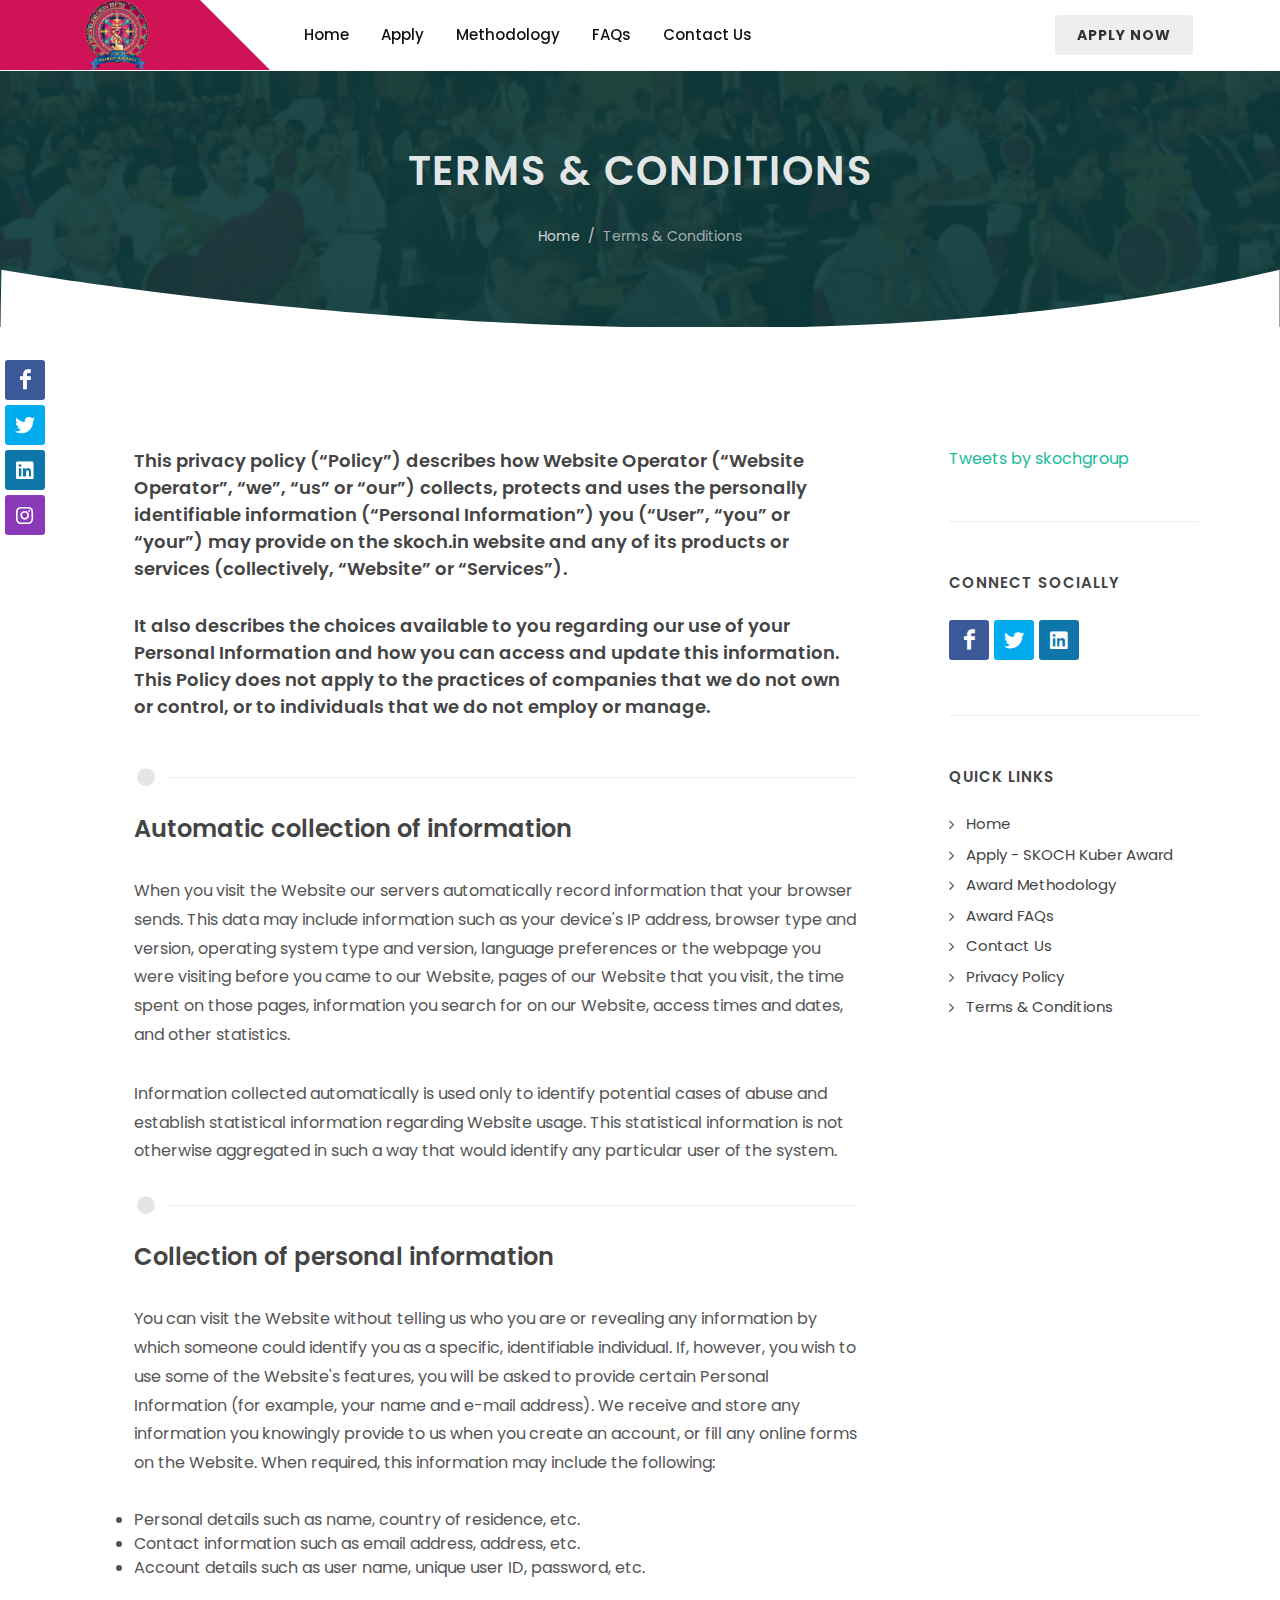
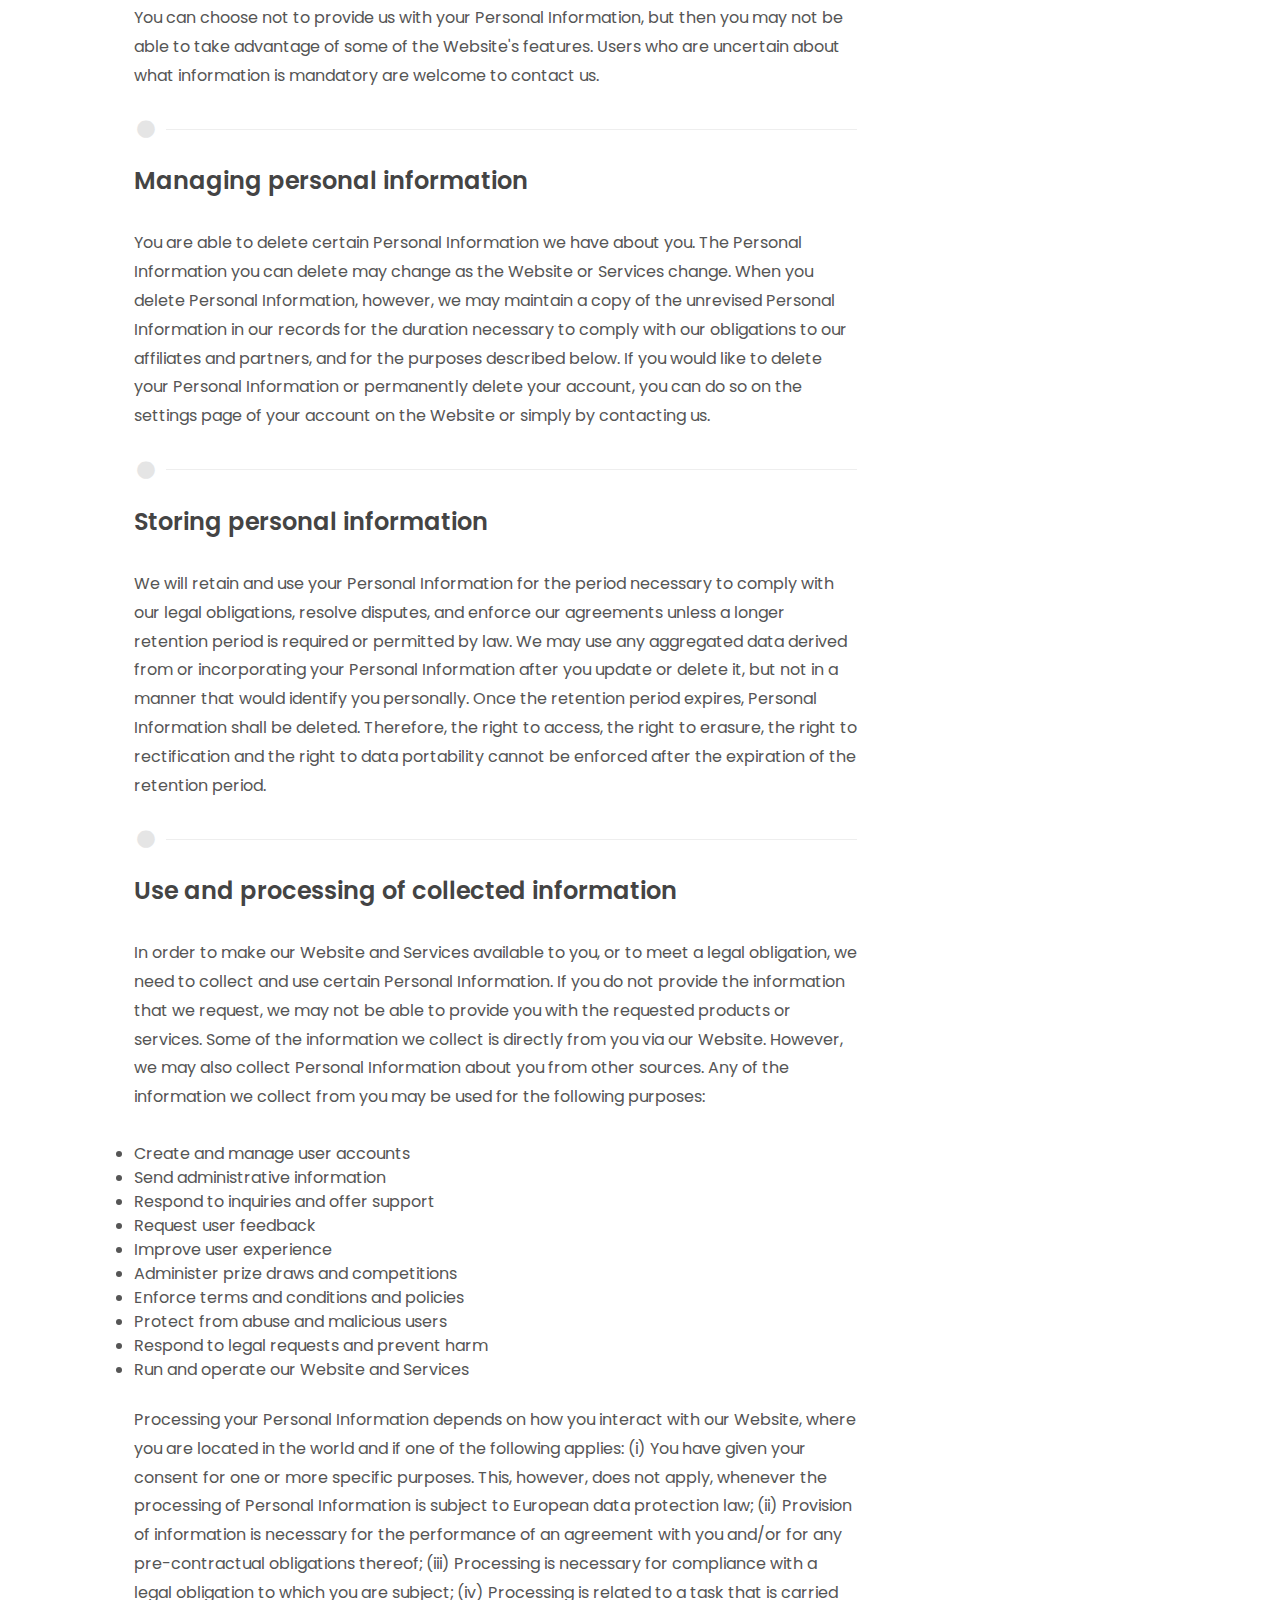
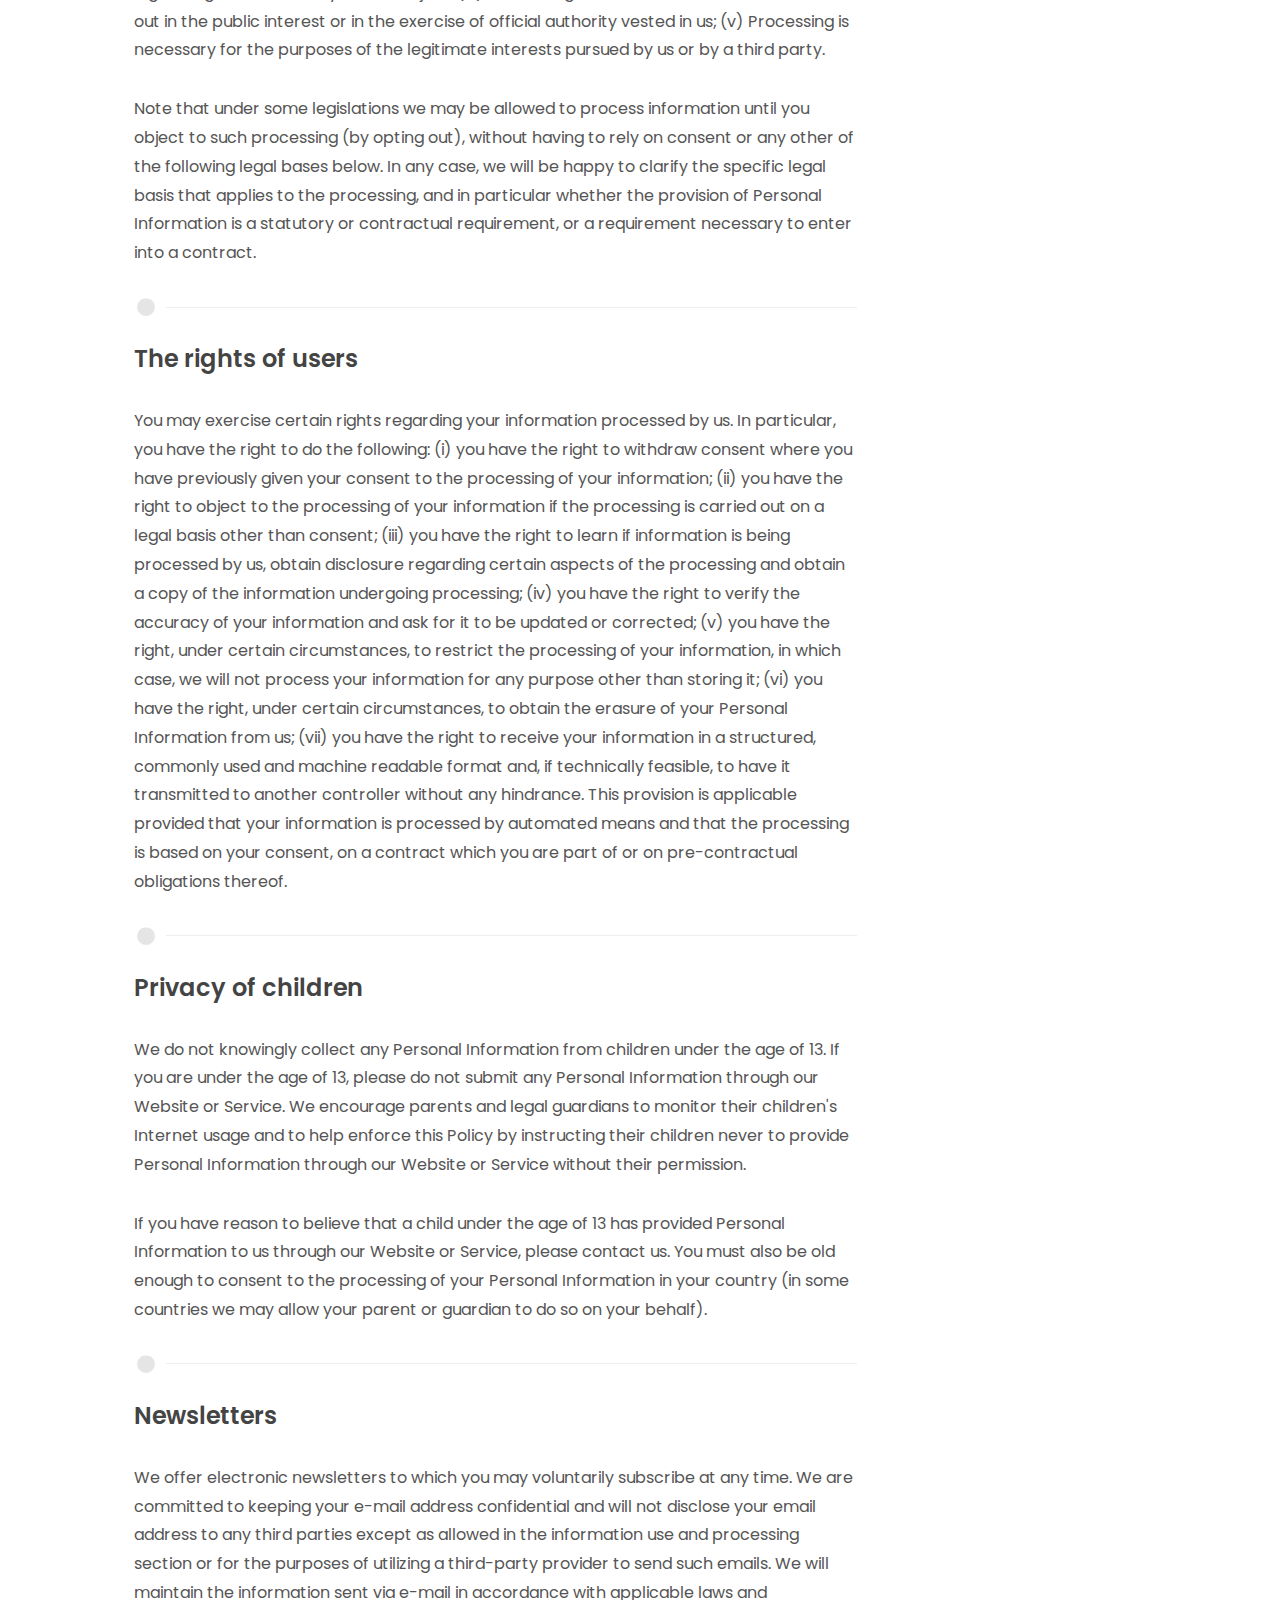
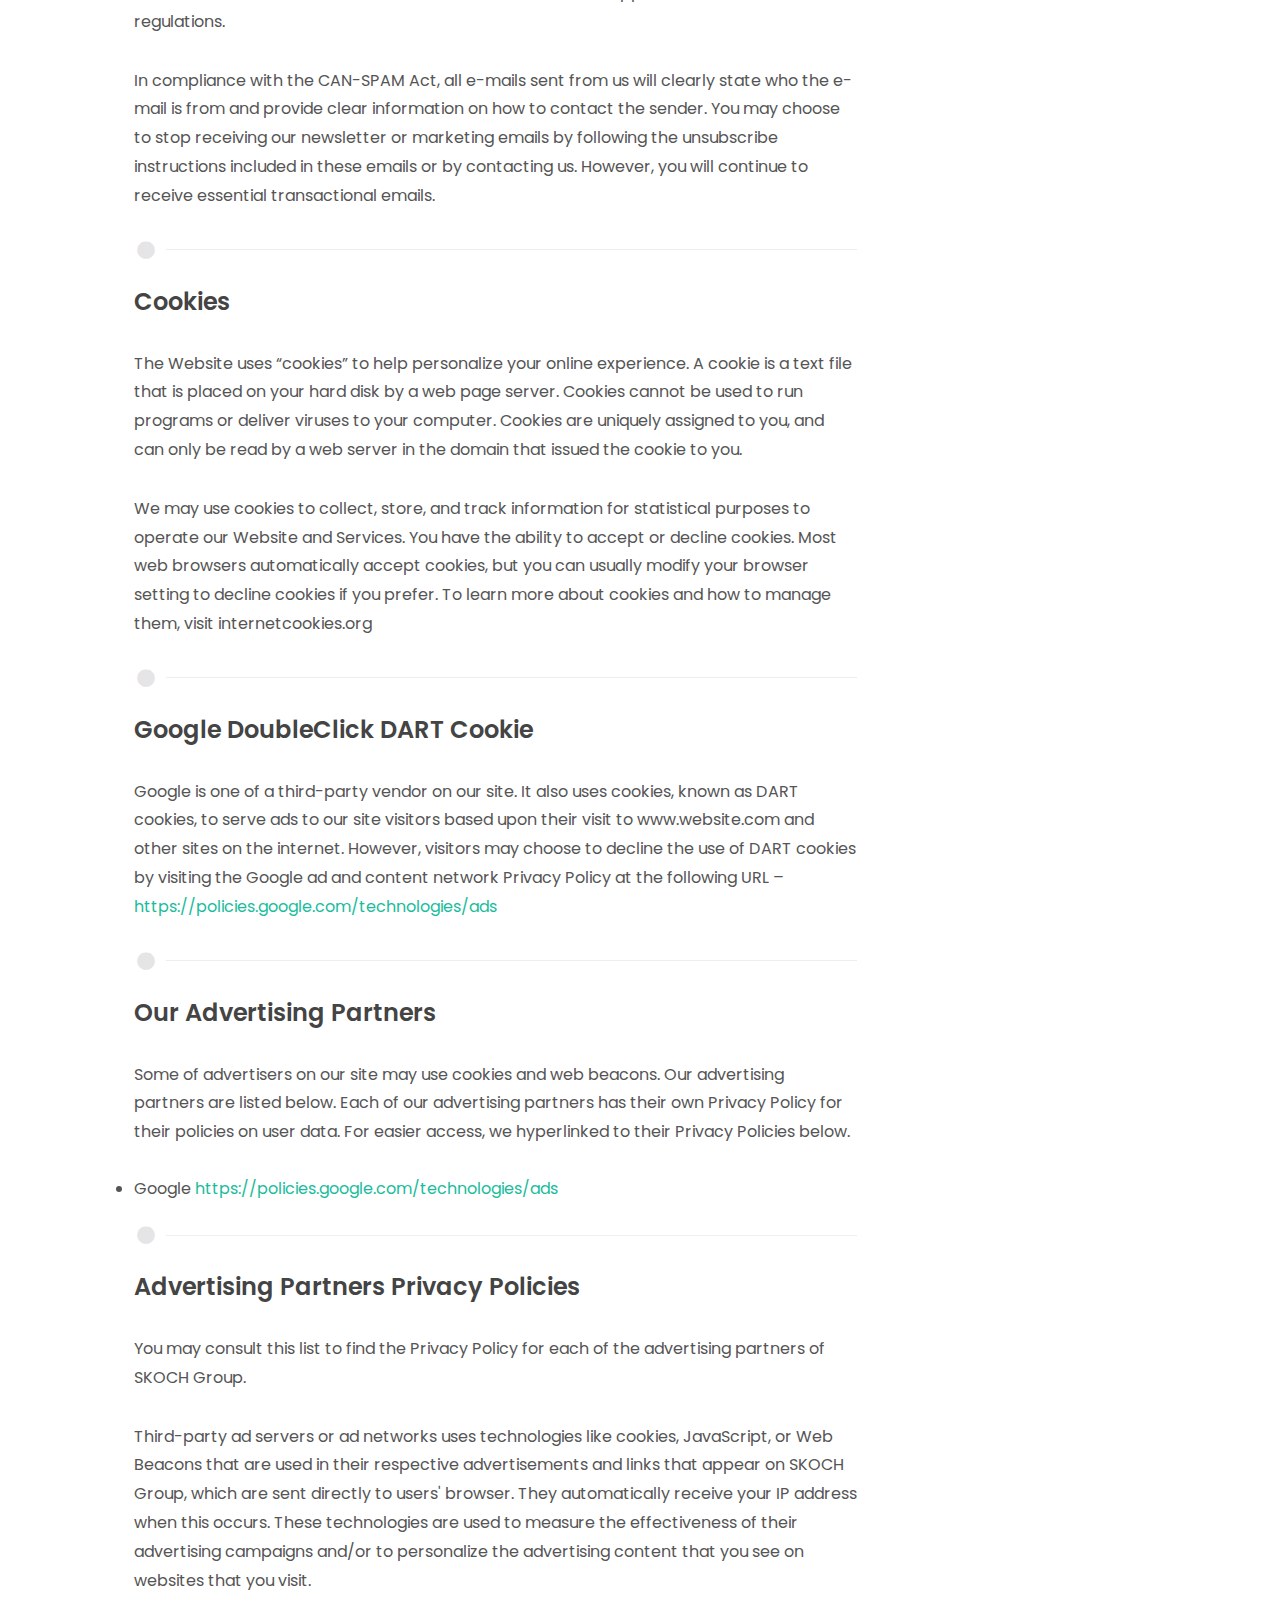
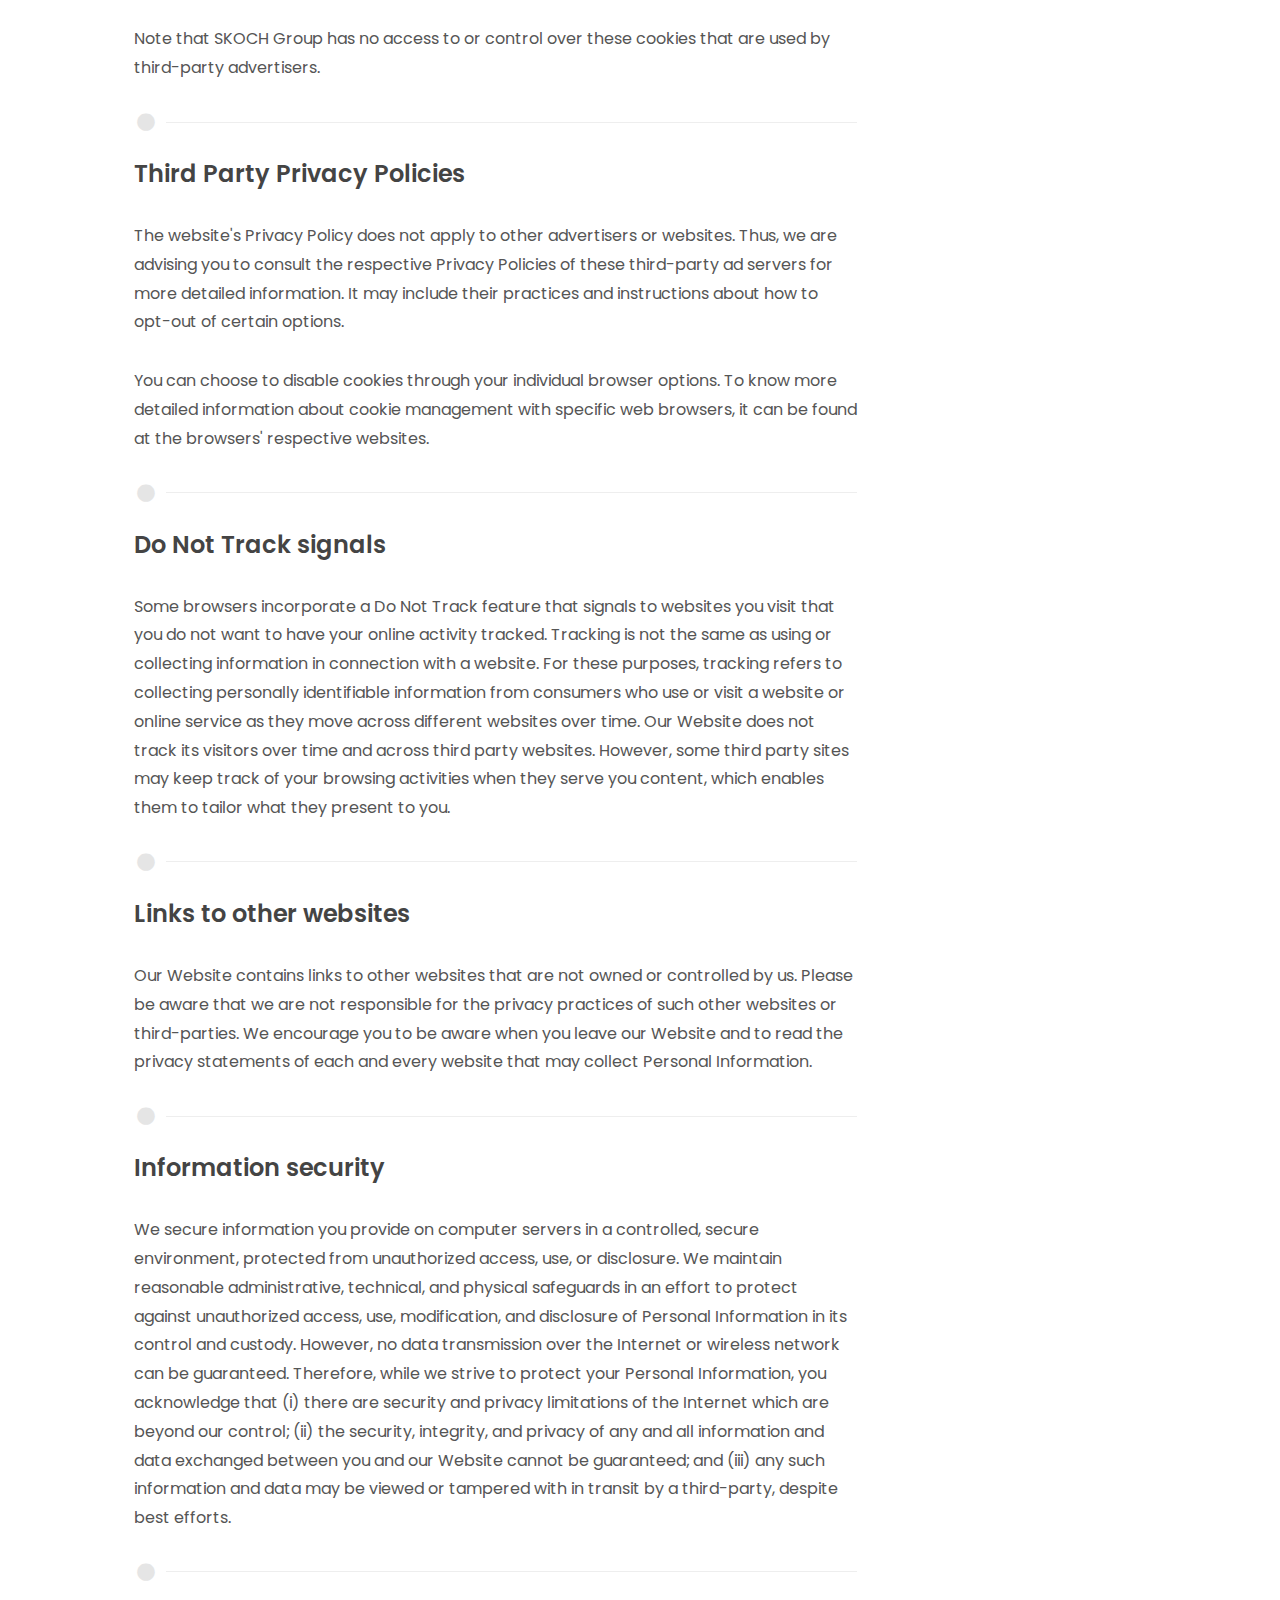
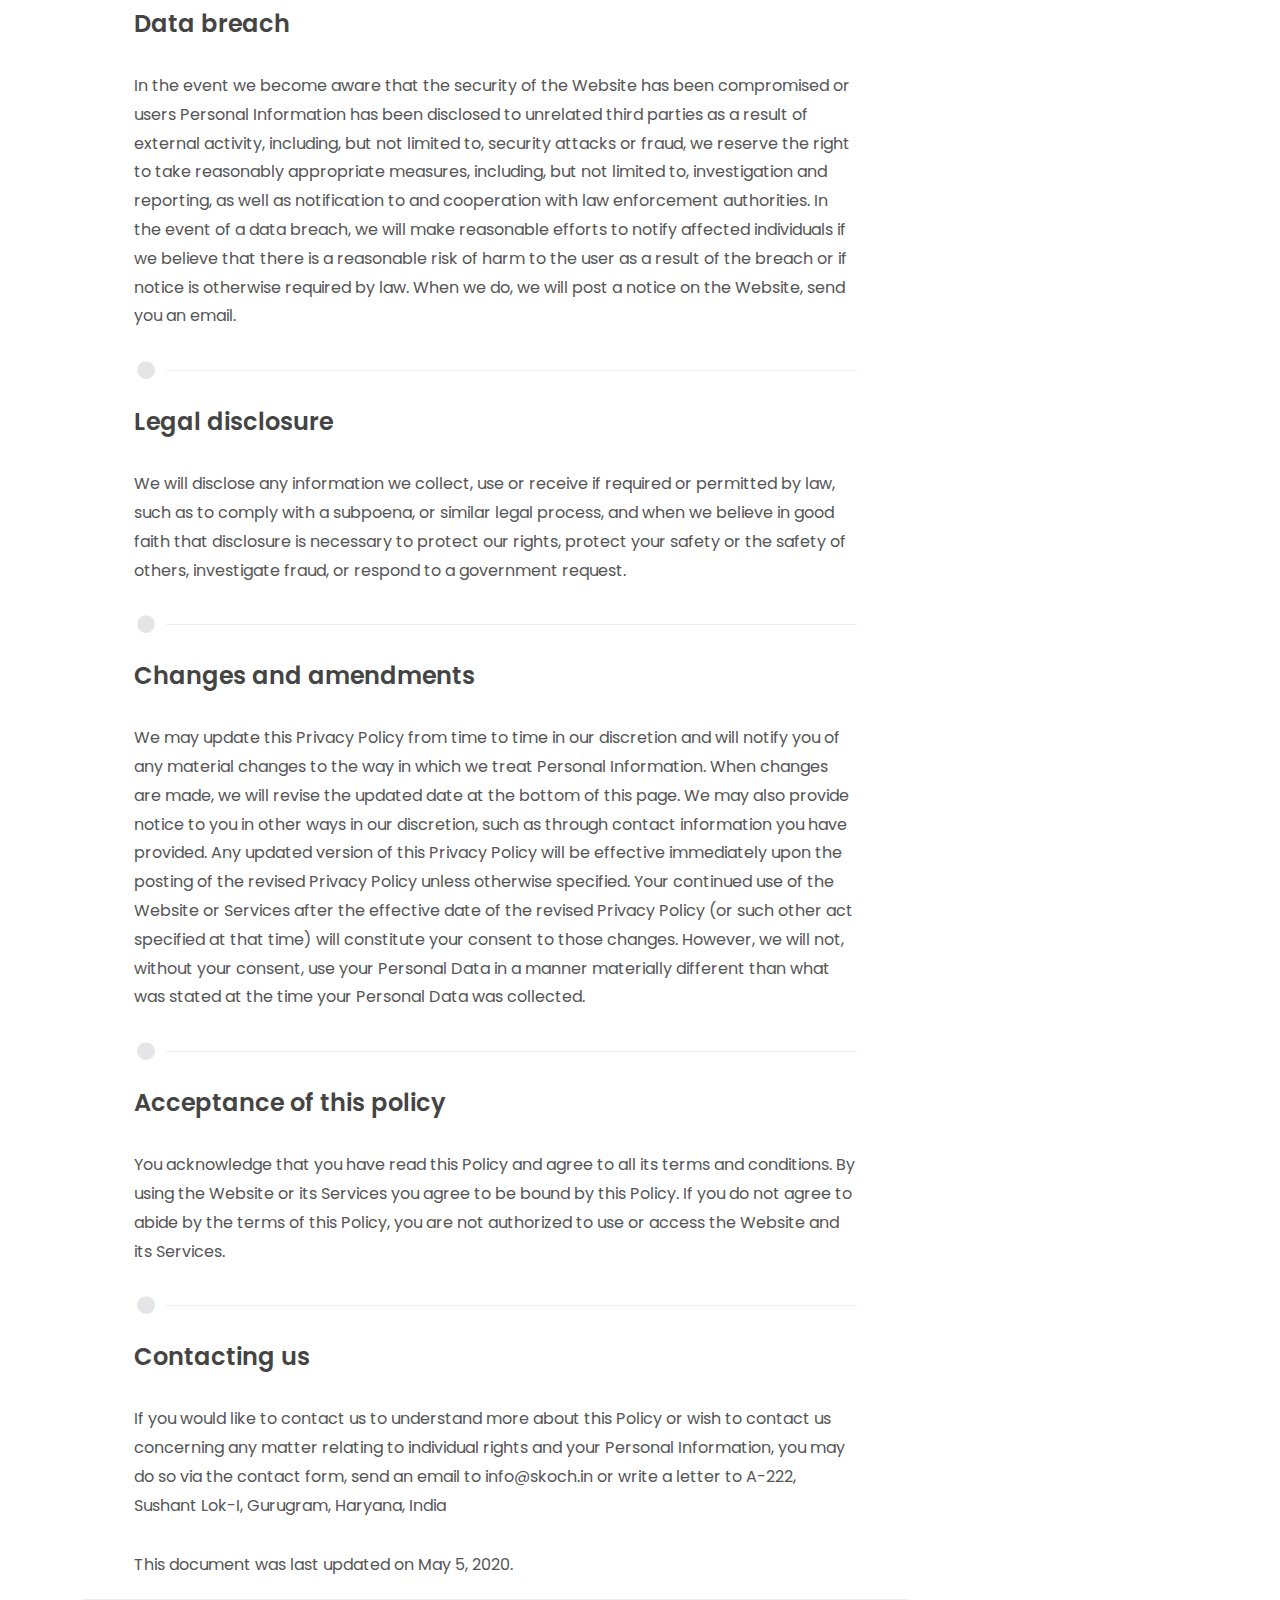
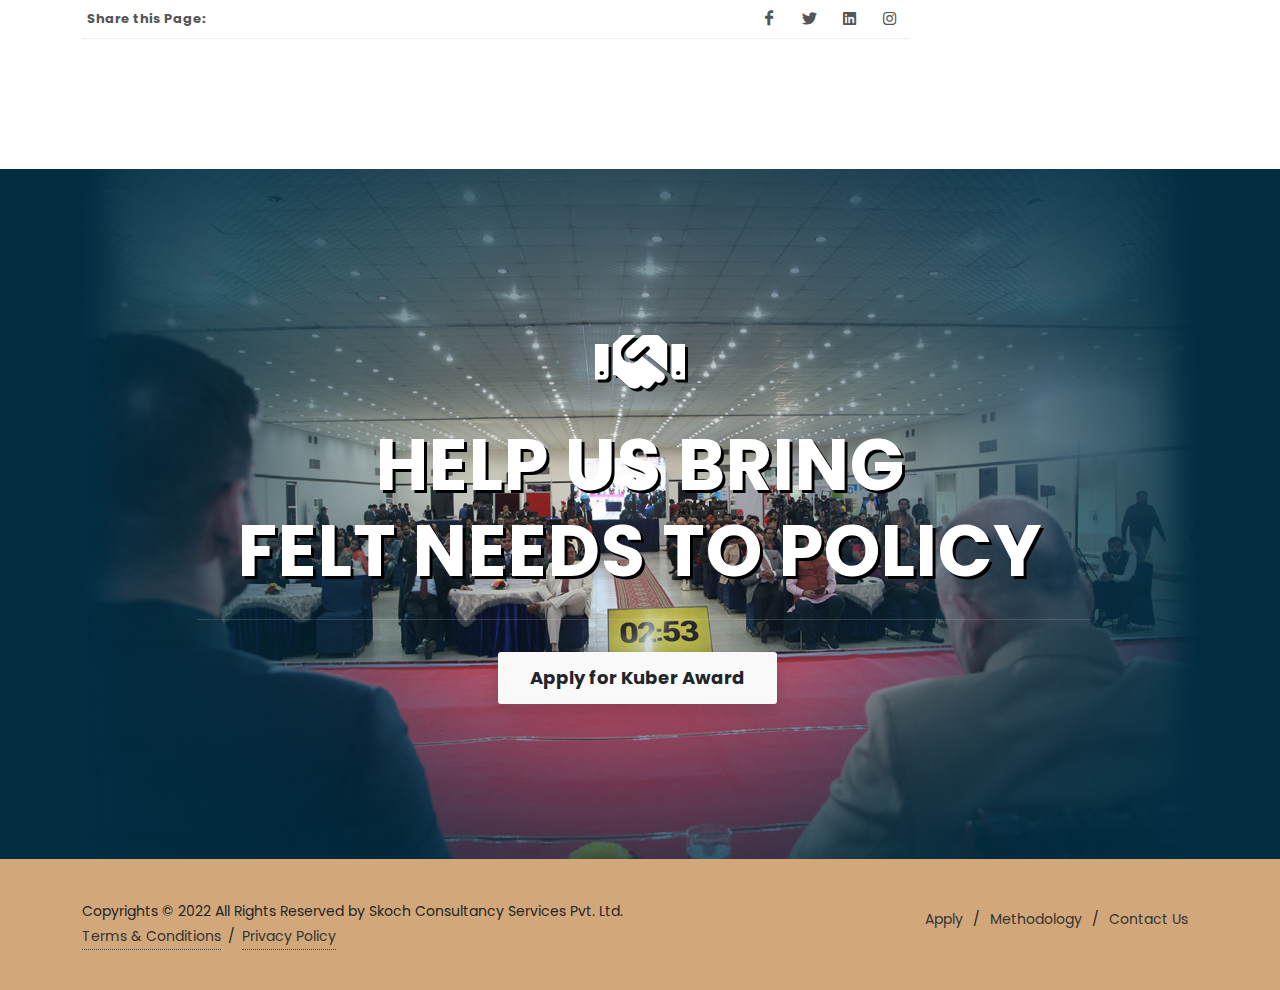
<file: terms-and-conditions.html>
<!DOCTYPE html>
<html dir="ltr" lang="en-US">

<!------------------------------------------------------------------------------------

	Website Name: SKOCH Kuber Award
	Website URI: https://bfsi.skoch.in
	Description: SKOCH Kuber Award
	Author: SKOCH Group
	Author URI: https://skoch.in
	Developer: Harshit Puri
	Developer URI: https://harshitpuri.dev
	Version: 1.0.0

------------------------------------------------------------------------------------->

<head>

	<meta http-equiv="content-type" content="text/html; charset=utf-8" />
	<meta name="author" content="SKOCH Group" />
	<link type="text/plain" rel="author" href="/humans.txt" />
	<link rel="icon" type="image/x-icon" href="/images/favicon.ico">
	<link rel="apple-touch-icon" sizes="180x180" href="/images/apple-touch-icon.png">
	<link rel="icon" type="image/png" sizes="32x32" href="/images/favicon-32x32.png">
	<link rel="icon" type="image/png" sizes="16x16" href="/images/favicon-16x16.png">
	<link rel="manifest" href="/images/site.webmanifest">

	<!-- Facebook Pixel Code -->
<script>
	!function(f,b,e,v,n,t,s)
	{if(f.fbq)return;n=f.fbq=function(){n.callMethod?
	n.callMethod.apply(n,arguments):n.queue.push(arguments)};
	if(!f._fbq)f._fbq=n;n.push=n;n.loaded=!0;n.version='2.0';
	n.queue=[];t=b.createElement(e);t.async=!0;
	t.src=v;s=b.getElementsByTagName(e)[0];
	s.parentNode.insertBefore(t,s)}(window,document,'script',
	'https://connect.facebook.net/en_US/fbevents.js');
	 fbq('init', '1865260727142616'); 
	fbq('track', 'PageView');
	</script>
	<noscript>
	 <img height="1" width="1" 
	src="https://www.facebook.com/tr?id=1865260727142616&ev=PageView
	&noscript=1"/>
	</noscript>
	<!-- End Facebook Pixel Code -->

	<!-- Primary Meta Tags -->
	<meta name="description" content="Nominations are invited for SKOCH Kuber Award for exceptional / innovative products, achievements and corporate contributions to Banking, Finance, Securities and Insurance. Evaluations would be by a Jury to identify products, services and organisations to take note of, learn from and replicate.">

	<!-- Open Graph / Facebook -->
	<meta property="og:type" content="website">
	<meta property="og:url" content="https://bfsi.skoch.in">
	<meta property="og:title" content="SKOCH Kuber Award Award">
	<meta property="og:description" content="Nominations are invited for SKOCH Kuber Award for exceptional / innovative products, achievements and corporate contributions to Banking, Finance, Securities and Insurance. Evaluations would be by a Jury to identify products, services and organisations to take note of, learn from and replicate.">
	<meta property="og:image" content="/images/skoch-kuber-award-design-image.png">

	<!-- Twitter -->
	<meta property="twitter:card" content="summary_large_image">
	<meta property="twitter:url" content="https://bfsi.skoch.in">
	<meta property="twitter:title" content="SKOCH Kuber Award Award">
	<meta property="twitter:description" content="Nominations are invited for SKOCH Kuber Award for exceptional / innovative products, achievements and corporate contributions to Banking, Finance, Securities and Insurance. Evaluations would be by a Jury to identify products, services and organisations to take note of, learn from and replicate.">
	<meta property="twitter:image" content="/images/skoch-kuber-award-design-image.png">

	<!-- Stylesheets
	============================================= -->
	<link href="https://fonts.googleapis.com/css2?family=Caveat+Brush&family=Poppins:wght@300;400;500;600;700;900&display=swap" rel="stylesheet">
	<link rel="stylesheet" href="/css/bootstrap.css" type="text/css" />
	<link rel="stylesheet" href="/css/style.css" type="text/css" />
	<link rel="stylesheet" href="/css/swiper.css" type="text/css" />

	<link rel="stylesheet" href="/css/dark.css" type="text/css" />
	<link rel="stylesheet" href="/css/font-icons.css" type="text/css" />
	<link rel="stylesheet" href="/css/animate.css" type="text/css" />
	<link rel="stylesheet" href="/css/magnific-popup.css" type="text/css" />

	<link rel="stylesheet" href="/css/custom.css" type="text/css" />
	<link rel="stylesheet" href="/css/calendar.css" type="text/css" />

	<!-- BFSI Specific Stylesheet -->
	<link rel="stylesheet" href="/css/colors.php?color=C6C09C" type="text/css" /> <!-- Theme Color -->
	<link rel="stylesheet" href="/css/fonts.css" type="text/css" />
	<link rel="stylesheet" href="/custom-bfsi.css" type="text/css" />
	<!-- / -->

	<meta name='viewport' content='initial-scale=1, viewport-fit=cover'>

	<!-- Document Title
	============================================= -->
	<title>Terms & Conditions | SKOCH Kuber Award</title>

</head>

	<!-- Google tag (gtag.js) -->
	<script async src="https://www.googletagmanager.com/gtag/js?id=G-FZ0RSL2CNP"></script>
	<script>
	window.dataLayer = window.dataLayer || [];
	function gtag(){dataLayer.push(arguments);}
	gtag('js', new Date());

	gtag('config', 'G-FZ0RSL2CNP');
	</script>

<body class="stretched">

	<!-- Document Wrapper
	============================================= -->
	<div id="wrapper" class="clearfix">

		<!-- Header
		============================================= -->
		<header id="header" class="header-size-sm border-bottom-0" data-sticky-shrink="false">
			<div id="header-wrap">
				<div class="container">
					<div class="header-row justify-content-lg-between">

						<!-- Logo
						============================================= -->
						<div id="logo" class="me-lg-5">
							<a href="/" class="standard-logo" data-dark-logo="/images/logo-dark.png"><img src="/images/logo.png" alt="SKOCH Kuber Award"></a>
							<a href="/" class="retina-logo" data-dark-logo="/images/logo-dark@2x.png"><img src="/images/logo@2x.png" alt="SKOCH Kuber Award"></a>
						</div><!-- #logo end -->

						<div class="header-misc">
							<a href="/award/apply" class="button button-rounded button-light"><div>Apply Now</div></a>
						</div>

						<div id="primary-menu-trigger">
							<svg class="svg-trigger" viewBox="0 0 100 100"><path d="m 30,33 h 40 c 3.722839,0 7.5,3.126468 7.5,8.578427 0,5.451959 -2.727029,8.421573 -7.5,8.421573 h -20"></path><path d="m 30,50 h 40"></path><path d="m 70,67 h -40 c 0,0 -7.5,-0.802118 -7.5,-8.365747 0,-7.563629 7.5,-8.634253 7.5,-8.634253 h 20"></path></svg>
						</div>

						<!-- Primary Navigation
						============================================= -->
						<nav class="primary-menu with-arrows me-lg-auto">

							<ul class="menu-container align-self-start">
								<li class="menu-item"><span class="menu-bg col-auto align-self-start d-flex"></span></li>
								<li class="menu-item"><a class="menu-link" href="/"><div>Home</div></a></li>
                                <li class="menu-item"><a class="menu-link" href="/award/apply"><div>Apply</div></a></li>
                                <li class="menu-item"><a class="menu-link" href="/award/methodology"><div>Methodology</div></a></li>
                                <li class="menu-item"><a class="menu-link" href="/award/faq"><div>FAQs</div></a></li>
								<li class="menu-item"><a class="menu-link" href="/contact-us"><div>Contact Us</div></a></li>
							</ul>

						</nav><!-- #primary-menu end -->

					</div>
				</div>
			</div>
			<div class="header-wrap-clone"></div>
		</header><!-- #header end -->

		<!-- Page Title
		============================================= -->
		<section id="page-title" class="page-title-dark page-title-parallax page-title-center" style="background: linear-gradient(to bottom, rgba(6, 54, 57,.9), rgba(6, 54, 57,.9)), url('/images/header/about.png') no-repeat center center; background-size: cover; padding: 80px 0;">

			<div class="container clearfix">
				<h1 class="mb-3" data-animate="fadeInUp">Terms & Conditions</h1>
				<ol class="breadcrumb" data-animate="fadeInUp">
					<li class="breadcrumb-item"><a href="/">Home</a></li>
					<!-- <li class="breadcrumb-item"><a href="#">About</a></li> -->
					<li class="breadcrumb-item active" aria-current="page">Terms & Conditions</li>
				</ol>
			</div>

		</section><!-- #page-title end -->

		<!-- Content
		============================================= -->
		<section id="content">

            <svg viewBox="0 0 1382 58" width="100%" height="60" preserveAspectRatio="none" style="position: absolute; top: -58px; left:0; z-index: 1"><path style="fill:#FFF;" d="M1.52.62s802.13,127,1380,0v56H.51Z"/></svg>

			<!-- Floating Socials -->
			<div class="si-sticky d-none d-lg-block">
				<a href="https://facebook.com/sharer/sharer.php?u=https://bfsi.skoch.in" target="_blank" class="social-icon si-colored si-facebook" data-animate="bounceInLeft">
					<i class="icon-facebook"></i>
					<i class="icon-facebook"></i>
				</a>
				<a href="https://twitter.com/intent/tweet?url=https://bfsi.skoch.in" target="_blank" class="social-icon si-colored si-twitter" data-animate="bounceInLeft" data-delay="100">
					<i class="icon-twitter"></i>
					<i class="icon-twitter"></i>
				</a>
				<a href="https://linkedin.com/shareArticle?mini=true&url=https://bfsi.skoch.in" target="_blank" class="social-icon si-colored si-linkedin" data-animate="bounceInLeft" data-delay="300">
					<i class="icon-linkedin"></i>
					<i class="icon-linkedin"></i>
				</a>
				<a href="https://instagram.com/skochgroup" target="_blank" class="social-icon si-colored si-instagram" data-animate="bounceInLeft" data-delay="200">
					<i class="icon-instagram"></i>
					<i class="icon-instagram"></i>
				</a>
			</div>
			<div class="content-wrap">

				<div class="container">
					<div class="row gutter-40 col-mb-80">
						<!-- Post Content
						============================================= -->
						<div class="postcontent col-lg-9">

							<div class="single-post mb-0">

								<!-- Single Post
								============================================= -->
								<div class="entry">

									<!-- Entry Content
									============================================= -->
									<div class="entry-content mt-0">
                                        <section id="content">
                                            <div class="content-wrap" style="padding: 40px;">
                                                <div class="container clearfix">
                                                    <div class="row col-mb-50 ">
                                                        <div id="faqs" class="faqs">
                                                            <div>
                                                                <h4>This privacy policy (“Policy”) describes how Website Operator (“Website Operator”, “we”, “us” or “our”) collects, protects and uses the personally identifiable information (“Personal Information”) you (“User”, “you” or “your”) may provide on the skoch.in website and any of its products or services (collectively, “Website” or “Services”).<br><h4>It also describes the choices available to you regarding our use of your Personal Information and how you can access and update this information. This Policy does not apply to the practices of companies that we do not own or control, or to individuals that we do not employ or manage.</h4>
                                                            </div>
                                                            <div class="divider" style="margin-bottom: 25px;"><i class="icon-circle"></i></div>
                                                            <h3 id="faq-1">Automatic collection of information</h3>
                                                            <p>When you visit the Website our servers automatically record information that your browser sends. This data may include information such as your device's IP address, browser type and version, operating system type and version, language preferences or the webpage you were visiting before you came to our Website, pages of our Website that you visit, the time spent on those pages, information you search for on our Website, access times and dates, and other statistics.</p>
                                                            <p>Information collected automatically is used only to identify potential cases of abuse and establish statistical information regarding Website usage. This statistical information is not otherwise aggregated in such a way that would identify any particular user of the system.</p>
                                                            <div class="divider" style="margin-bottom: 25px; margin-top: 25px;" ><i class="icon-circle"></i></div>
                                                            <h3 id="faq-1">Collection of personal information</h3>
                                                            <p>You can visit the Website without telling us who you are or revealing any information by which someone could identify you as a specific, identifiable individual. If, however, you wish to use some of the Website's features, you will be asked to provide certain Personal Information (for example, your name and e-mail address). We receive and store any information you knowingly provide to us when you create an account, or fill any online forms on the Website. When required, this information may include the following:</p>
															<li>Personal details such as name, country of residence, etc.</li>
															<li>Contact information such as email address, address, etc.</li>
															<li>Account details such as user name, unique user ID, password, etc.</li><br>
															<p>You can choose not to provide us with your Personal Information, but then you may not be able to take advantage of some of the Website's features. Users who are uncertain about what information is mandatory are welcome to contact us.</p>
                                                            <div class="divider" style="margin-bottom: 25px; margin-top: 25px;" ><i class="icon-circle"></i></div>
                                                            <h3 id="faq-1">Managing personal information</h3>
                                                            <p>You are able to delete certain Personal Information we have about you. The Personal Information you can delete may change as the Website or Services change. When you delete Personal Information, however, we may maintain a copy of the unrevised Personal Information in our records for the duration necessary to comply with our obligations to our affiliates and partners, and for the purposes described below. If you would like to delete your Personal Information or permanently delete your account, you can do so on the settings page of your account on the Website or simply by contacting us.</p>
                                                            <div class="divider" style="margin-bottom: 25px; margin-top: 25px;" ><i class="icon-circle"></i></div>
                                                            <h3 id="faq-1">Storing personal information</h3>
                                                            <p>We will retain and use your Personal Information for the period necessary to comply with our legal obligations, resolve disputes, and enforce our agreements unless a longer retention period is required or permitted by law. We may use any aggregated data derived from or incorporating your Personal Information after you update or delete it, but not in a manner that would identify you personally. Once the retention period expires, Personal Information shall be deleted. Therefore, the right to access, the right to erasure, the right to rectification and the right to data portability cannot be enforced after the expiration of the retention period.</p>
                                                            <div class="divider" style="margin-bottom: 25px; margin-top: 25px;" ><i class="icon-circle"></i></div>
                                                            <h3 id="faq-1">Use and processing of collected information</h3>
                                                            <p>In order to make our Website and Services available to you, or to meet a legal obligation, we need to collect and use certain Personal Information. If you do not provide the information that we request, we may not be able to provide you with the requested products or services. Some of the information we collect is directly from you via our Website. However, we may also collect Personal Information about you from other sources. Any of the information we collect from you may be used for the following purposes:</p>
															<li>Create and manage user accounts</li>
															<li>Send administrative information</li>
															<li>Respond to inquiries and offer support</li>
															<li>Request user feedback</li>
															<li>Improve user experience</li>
															<li>Administer prize draws and competitions</li>
															<li>Enforce terms and conditions and policies</li>
															<li>Protect from abuse and malicious users</li>
															<li>Respond to legal requests and prevent harm</li>
															<li>Run and operate our Website and Services</li>
															<br>
															<p>Processing your Personal Information depends on how you interact with our Website, where you are located in the world and if one of the following applies: (i) You have given your consent for one or more specific purposes. This, however, does not apply, whenever the processing of Personal Information is subject to European data protection law; (ii) Provision of information is necessary for the performance of an agreement with you and/or for any pre-contractual obligations thereof; (iii) Processing is necessary for compliance with a legal obligation to which you are subject; (iv) Processing is related to a task that is carried out in the public interest or in the exercise of official authority vested in us; (v) Processing is necessary for the purposes of the legitimate interests pursued by us or by a third party.</p>
															<p>Note that under some legislations we may be allowed to process information until you object to such processing (by opting out), without having to rely on consent or any other of the following legal bases below. In any case, we will be happy to clarify the specific legal basis that applies to the processing, and in particular whether the provision of Personal Information is a statutory or contractual requirement, or a requirement necessary to enter into a contract.</p>
                                                            <div class="divider" style="margin-bottom: 25px; margin-top: 25px;" ><i class="icon-circle"></i></div>
                                                            <h3 id="faq-1">The rights of users</h3>
                                                            <p>You may exercise certain rights regarding your information processed by us. In particular, you have the right to do the following: (i) you have the right to withdraw consent where you have previously given your consent to the processing of your information; (ii) you have the right to object to the processing of your information if the processing is carried out on a legal basis other than consent; (iii) you have the right to learn if information is being processed by us, obtain disclosure regarding certain aspects of the processing and obtain a copy of the information undergoing processing; (iv) you have the right to verify the accuracy of your information and ask for it to be updated or corrected; (v) you have the right, under certain circumstances, to restrict the processing of your information, in which case, we will not process your information for any purpose other than storing it; (vi) you have the right, under certain circumstances, to obtain the erasure of your Personal Information from us; (vii) you have the right to receive your information in a structured, commonly used and machine readable format and, if technically feasible, to have it transmitted to another controller without any hindrance. This provision is applicable provided that your information is processed by automated means and that the processing is based on your consent, on a contract which you are part of or on pre-contractual obligations thereof.</p>
                                                            <div class="divider" style="margin-bottom: 25px; margin-top: 25px;" ><i class="icon-circle"></i></div>
                                                            <h3 id="faq-1">Privacy of children</h3>
                                                            <p>We do not knowingly collect any Personal Information from children under the age of 13. If you are under the age of 13, please do not submit any Personal Information through our Website or Service. We encourage parents and legal guardians to monitor their children's Internet usage and to help enforce this Policy by instructing their children never to provide Personal Information through our Website or Service without their permission.</p>
															<p>If you have reason to believe that a child under the age of 13 has provided Personal Information to us through our Website or Service, please contact us. You must also be old enough to consent to the processing of your Personal Information in your country (in some countries we may allow your parent or guardian to do so on your behalf).</p>
                                                            <div class="divider" style="margin-bottom: 25px; margin-top: 25px;" ><i class="icon-circle"></i></div>
                                                            <h3 id="faq-1">Newsletters</h3>
                                                            <p>We offer electronic newsletters to which you may voluntarily subscribe at any time. We are committed to keeping your e-mail address confidential and will not disclose your email address to any third parties except as allowed in the information use and processing section or for the purposes of utilizing a third-party provider to send such emails. We will maintain the information sent via e-mail in accordance with applicable laws and regulations.</p>
															<p>In compliance with the CAN-SPAM Act, all e-mails sent from us will clearly state who the e-mail is from and provide clear information on how to contact the sender. You may choose to stop receiving our newsletter or marketing emails by following the unsubscribe instructions included in these emails or by contacting us. However, you will continue to receive essential transactional emails.</p>
                                                            <div class="divider" style="margin-bottom: 25px; margin-top: 25px;" ><i class="icon-circle"></i></div>
                                                            <h3 id="faq-1">Cookies</h3>
                                                            <p>The Website uses “cookies” to help personalize your online experience. A cookie is a text file that is placed on your hard disk by a web page server. Cookies cannot be used to run programs or deliver viruses to your computer. Cookies are uniquely assigned to you, and can only be read by a web server in the domain that issued the cookie to you.</p>
															<p>We may use cookies to collect, store, and track information for statistical purposes to operate our Website and Services. You have the ability to accept or decline cookies. Most web browsers automatically accept cookies, but you can usually modify your browser setting to decline cookies if you prefer. To learn more about cookies and how to manage them, visit internetcookies.org</p>
															<div class="divider" style="margin-bottom: 25px; margin-top: 25px;" ><i class="icon-circle"></i></div>
                                                            <h3 id="faq-1">Google DoubleClick DART Cookie</h3>
                                                            <p>Google is one of a third-party vendor on our site. It also uses cookies, known as DART cookies, to serve ads to our site visitors based upon their visit to www.website.com and other sites on the internet. However, visitors may choose to decline the use of DART cookies by visiting the Google ad and content network Privacy Policy at the following URL – <a href="https://policies.google.com/technologies/ads">https://policies.google.com/technologies/ads</a></p>
															<div class="divider" style="margin-bottom: 25px; margin-top: 25px;" ><i class="icon-circle"></i></div>
                                                            <h3 id="faq-1">Our Advertising Partners</h3>
                                                            <p>Some of advertisers on our site may use cookies and web beacons. Our advertising partners are listed below. Each of our advertising partners has their own Privacy Policy for their policies on user data. For easier access, we hyperlinked to their Privacy Policies below.</p>
															<li>Google <a href="https://policies.google.com/technologies/ads">https://policies.google.com/technologies/ads</a></li>
															<div class="divider" style="margin-bottom: 25px; margin-top: 25px;" ><i class="icon-circle"></i></div>
                                                            <h3 id="faq-1">Advertising Partners Privacy Policies</h3>
															<p>You may consult this list to find the Privacy Policy for each of the advertising partners of SKOCH Group.</p>
															<p>Third-party ad servers or ad networks uses technologies like cookies, JavaScript, or Web Beacons that are used in their respective advertisements and links that appear on SKOCH Group, which are sent directly to users' browser. They automatically receive your IP address when this occurs. These technologies are used to measure the effectiveness of their advertising campaigns and/or to personalize the advertising content that you see on websites that you visit.</p>
                                                            <p>Note that SKOCH Group has no access to or control over these cookies that are used by third-party advertisers.</p>
															<div class="divider" style="margin-bottom: 25px; margin-top: 25px;" ><i class="icon-circle"></i></div>
                                                            <h3 id="faq-1">Third Party Privacy Policies</h3>
                                                            <p>The website's Privacy Policy does not apply to other advertisers or websites. Thus, we are advising you to consult the respective Privacy Policies of these third-party ad servers for more detailed information. It may include their practices and instructions about how to opt-out of certain options.</p>
															<p>You can choose to disable cookies through your individual browser options. To know more detailed information about cookie management with specific web browsers, it can be found at the browsers' respective websites.</p>
															<div class="divider" style="margin-bottom: 25px; margin-top: 25px;" ><i class="icon-circle"></i></div>
                                                            <h3 id="faq-1">Do Not Track signals</h3>
                                                            <p>Some browsers incorporate a Do Not Track feature that signals to websites you visit that you do not want to have your online activity tracked. Tracking is not the same as using or collecting information in connection with a website. For these purposes, tracking refers to collecting personally identifiable information from consumers who use or visit a website or online service as they move across different websites over time. Our Website does not track its visitors over time and across third party websites. However, some third party sites may keep track of your browsing activities when they serve you content, which enables them to tailor what they present to you.</p>
															<div class="divider" style="margin-bottom: 25px; margin-top: 25px;" ><i class="icon-circle"></i></div>
                                                            <h3 id="faq-1">Links to other websites</h3>
                                                            <p>Our Website contains links to other websites that are not owned or controlled by us. Please be aware that we are not responsible for the privacy practices of such other websites or third-parties. We encourage you to be aware when you leave our Website and to read the privacy statements of each and every website that may collect Personal Information.</p>
															<div class="divider" style="margin-bottom: 25px; margin-top: 25px;" ><i class="icon-circle"></i></div>
                                                            <h3 id="faq-1">Information security</h3>
                                                            <p>We secure information you provide on computer servers in a controlled, secure environment, protected from unauthorized access, use, or disclosure. We maintain reasonable administrative, technical, and physical safeguards in an effort to protect against unauthorized access, use, modification, and disclosure of Personal Information in its control and custody. However, no data transmission over the Internet or wireless network can be guaranteed. Therefore, while we strive to protect your Personal Information, you acknowledge that (i) there are security and privacy limitations of the Internet which are beyond our control; (ii) the security, integrity, and privacy of any and all information and data exchanged between you and our Website cannot be guaranteed; and (iii) any such information and data may be viewed or tampered with in transit by a third-party, despite best efforts.</p>
															<div class="divider" style="margin-bottom: 25px; margin-top: 25px;" ><i class="icon-circle"></i></div>
                                                            <h3 id="faq-1">Data breach</h3>
                                                            <p>In the event we become aware that the security of the Website has been compromised or users Personal Information has been disclosed to unrelated third parties as a result of external activity, including, but not limited to, security attacks or fraud, we reserve the right to take reasonably appropriate measures, including, but not limited to, investigation and reporting, as well as notification to and cooperation with law enforcement authorities. In the event of a data breach, we will make reasonable efforts to notify affected individuals if we believe that there is a reasonable risk of harm to the user as a result of the breach or if notice is otherwise required by law. When we do, we will post a notice on the Website, send you an email.</p>
															<div class="divider" style="margin-bottom: 25px; margin-top: 25px;" ><i class="icon-circle"></i></div>
                                                            <h3 id="faq-1">Legal disclosure</h3>
                                                            <p>We will disclose any information we collect, use or receive if required or permitted by law, such as to comply with a subpoena, or similar legal process, and when we believe in good faith that disclosure is necessary to protect our rights, protect your safety or the safety of others, investigate fraud, or respond to a government request.</p>
															<div class="divider" style="margin-bottom: 25px; margin-top: 25px;" ><i class="icon-circle"></i></div>
                                                            <h3 id="faq-1">Changes and amendments</h3>
                                                            <p>We may update this Privacy Policy from time to time in our discretion and will notify you of any material changes to the way in which we treat Personal Information. When changes are made, we will revise the updated date at the bottom of this page. We may also provide notice to you in other ways in our discretion, such as through contact information you have provided. Any updated version of this Privacy Policy will be effective immediately upon the posting of the revised Privacy Policy unless otherwise specified. Your continued use of the Website or Services after the effective date of the revised Privacy Policy (or such other act specified at that time) will constitute your consent to those changes. However, we will not, without your consent, use your Personal Data in a manner materially different than what was stated at the time your Personal Data was collected.</p>
															<div class="divider" style="margin-bottom: 25px; margin-top: 25px;" ><i class="icon-circle"></i></div>
                                                            <h3 id="faq-1">Acceptance of this policy</h3>
                                                            <p>You acknowledge that you have read this Policy and agree to all its terms and conditions. By using the Website or its Services you agree to be bound by this Policy. If you do not agree to abide by the terms of this Policy, you are not authorized to use or access the Website and its Services.</p>
															<div class="divider" style="margin-bottom: 25px; margin-top: 25px;" ><i class="icon-circle"></i></div>
                                                            <h3 id="faq-1">Contacting us</h3>
                                                            <p>If you would like to contact us to understand more about this Policy or wish to contact us concerning any matter relating to individual rights and your Personal Information, you may do so via the contact form, send an email to info@skoch.in or write a letter to A-222, Sushant Lok-I, Gurugram, Haryana, India</p>
															<p>This document was last updated on May 5, 2020.</p>
                                                        </div>
                                                    </div>  
                                                </div>
                                            </div>
                                        </section>
										<!-- Post Single - Content End -->

										<div class="clear"></div>

										<!-- Post Single - Share
										============================================= -->
										<div class="si-share  d-flex justify-content-between align-items-center">
											<span>Share this Page:</span>
											<div>
												<a href="https://facebook.com/sharer/sharer.php?u=https://bfsi.skoch.in/terms-and-conditions" class="social-icon si-borderless si-facebook">
													<i class="icon-facebook"></i>
													<i class="icon-facebook"></i>
												</a>
												<a href="https://twitter.com/intent/tweet?url=https://bfsi.skoch.in/terms-and-conditions" class="social-icon si-borderless si-twitter">
													<i class="icon-twitter"></i>
													<i class="icon-twitter"></i>
												</a>
												<a href="https://linkedin.com/shareArticle?mini=true&url=https://bfsi.skoch.in/terms-and-conditions" class="social-icon si-borderless si-linkedin">
													<i class="icon-linkedin"></i>
													<i class="icon-linkedin"></i>
												</a>
												<a href="https://instagram.com/skochgroup" class="social-icon si-borderless si-instagram">
													<i class="icon-instagram"></i>
													<i class="icon-instagram"></i>
												</a>
											</div>
										</div><!-- Post Single - Share End -->

									</div>

								</div>

									<div class="clear">
                                        
                                    </div>

							</div>

						</div><!-- .postcontent end -->

						<!-- Sidebar
						============================================= -->
						<div class="sidebar sticky-sidebar-wrap col-lg-3" style="margin-top: 80px;">
							<div class="sidebar-widgets-wrap">

								<div class="widget widget clearfix sticky-sidebar">
                                    <a class="twitter-timeline" data-height="500" data-dnt="true" href="https://twitter.com/skochgroup?ref_src=twsrc%5Etfw">Tweets by skochgroup</a> <script async src="https://platform.twitter.com/widgets.js" charset="utf-8"></script>
								</div>

                                <div id="s-icons" class="widget clearfix">

                                    <h4 class="highlight-me">Connect Socially</h4>

                                    <a href="https://facebook.com/skochgroup" class="social-icon si-colored si-facebook" title="Facebook">
                                        <i class="icon-facebook"></i>
                                        <i class="icon-facebook"></i>
                                    </a>
                                    <a href="https://twitter.com/skochgroup" class="social-icon si-colored si-twitter" title="Twitter">
                                        <i class="icon-twitter"></i>
                                        <i class="icon-twitter"></i>
                                    </a>
                                    <a href="https://linkedin.com/company/skochgroup" class="social-icon si-colored si-linkedin" title="LinkedIn">
                                        <i class="icon-linkedin"></i>
                                        <i class="icon-linkedin"></i>
                                    </a>
							    </div>
                                                         
								<div class="widget clearfix">
									<div id="shortcodes" class="widget widget_links clearfix">
                                        <h4 class="highlight-me">Quick Links</h4>
                                        <ul>
                                        <li><a href="/"><div>Home</div></a></li>
                                        <li><a href="/award/apply"><div>Apply - SKOCH Kuber Award</div></a></li>
                                        <li><a href="/award/methodology"><div>Award Methodology</div></a></li>
                                        <li><a href="/award/faq"><div>Award FAQs</div></a></li>
                                        <li><a href="/contact-us"><div>Contact Us</div></a></li>
                                        <li><a href="/privacy-policy"><div>Privacy Policy</div></a></li>
                                        <li><a href="/terms-and-conditions"><div>Terms & Conditions</div></a></li>
                                        </ul>
                                    </div>
								</div>
							</div>
						</div><!-- .sidebar end -->
					</div>
				</div>

			</div>
		</section><!-- #content end -->

        <!-- Footer
		============================================= -->
		<footer id="footer" style="background-color: #002D40; border-top: 0px;">

			<div class="container">

				<!-- Footer Widgets
				============================================= -->
				<!-- <div class="footer-widgets-wrap dark clearfix" style="background: radial-gradient(rgba(0,45,64,.5), rgba(0,45,64,.1), rgba(0,45,64,.5)), url('/images/others/footer.jpg') repeat center center / cover;  padding: 150px 0"> -->
				<div class="footer-widgets-wrap dark clearfix" style="background: url('/images/others/footer.jpg') repeat center center / cover;  padding: 150px 0">
					<div class="mx-auto center" style="max-width: 900px;">
						<h2 class="display-2 fw-bold text-white mb-0 ls1 font-secondary mb-4" style="text-shadow: 3px 3px #000;"><i class="icon-handshake d-block mb-3"></i>HELP US BRING<br />FELT NEEDS TO POLICY</h2>
						<div class="divider" style="margin: 1rem auto;"></div>
						<a href="/award/apply" class="button button-rounded button-xlarge button-white bg-white button-light text-dark shadow nott ls0 ms-0 mt-3">Apply for Kuber Award</a>
					</div>
				</div>

			</div>

			<!-- Copyrights
			============================================= -->
			<div id="copyrights" class="bg-color">

				<div class="container clearfix">

					<div class="row justify-content-between align-items-center text-dark">
						<div class="col-md-6">
							Copyrights &copy; 2022 All Rights Reserved by Skoch Consultancy Services Pvt. Ltd.<br>
							<div class="copyright-links"><a href="#">Terms & Conditions</a> / <a href="/privacy-policy">Privacy Policy</a></div>
						</div>

						<div class="col-md-6 d-md-flex flex-md-column align-items-md-end mt-4 mt-md-0 text-dark">
							<div class="copyrights-menu copyright-links clearfix">
								<a href="/award/apply">Apply</a>/<a href="/award/methodology">Methodology</a>/<a href="/contact-us">Contact Us</a>
							</div>
						</div>
					</div>

				</div>

			</div><!-- #copyrights end -->

		</footer><!-- #footer end -->

		<!-- Floating Contact
		============================================= 
		<div class="floating-contact-wrap">
			<div class="floating-contact-btn shadow">
				<i class="floating-contact-icon btn-unactive icon-envelope21"></i>
				<i class="floating-contact-icon btn-active icon-line-plus"></i>
			</div>
			<div class="floating-contact-box">
				<div id="q-contact" class="widget quick-contact-widget clearfix">
					<div class="floating-contact-heading bg-color p-4 rounded-top">
						<h3 class="mb-0 font-secondary h2 ls0">Quick Contact 👋</h3>
						<p class="mb-0">Get in Touch with Us</p>
					</div>
					<div class="form-widget bg-white" data-alert-type="false">
						<div class="form-result"></div>
						<div class="floating-contact-loader css3-spinner" style="position: absolute;">
							<div class="css3-spinner-bounce1"></div>
							<div class="css3-spinner-bounce2"></div>
							<div class="css3-spinner-bounce3"></div>
						</div>
						<div id="floating-contact-submitted" class="p-5 center">
							<i class="icon-line-mail h1 color"></i>
							<h4 class="fw-normal mb-0 font-body">Thank You for Contact Us! Our Team will contact you asap on your email Address.</h4>
						</div>
						<form class="mb-0" id="floating-contact" action="include/form.php" method="post" enctype="multipart/form-data">
							<div class="input-group mb-3">
								<span class="input-group-text bg-transparent"><i class="icon-user-alt"></i></span>
								<input type="text" name="floating-contact-name" id="floating-contact-name" class="form-control required" value="" placeholder="Enter your Full Name">
							</div>
							<div class="input-group mb-3">
								<span class="input-group-text bg-transparent"><i class="icon-at"></i></span>
								<input type="email" name="floating-contact-email" id="floating-contact-email" class="form-control required" value="" placeholder="Enter your Email Address">
							</div>
							<div class="input-group mb-3">
								<span class="input-group-text bg-transparent"><i class="icon-comment21"></i></span>
								<textarea name="floating-contact-message" id="floating-contact-message" class="form-control required" cols="30" rows="4"></textarea>
							</div>
							<input type="hidden" id="floating-contact-botcheck" name="floating-contact-botcheck" value="" />
							<button type="submit" name="floating-contact-submit" class="btn btn-dark w-100 py-2">Send Message</button>
							<input type="hidden" name="prefix" value="floating-contact-">
							<input type="hidden" name="subject" value="Messgae From Floating Contact">
							<input type="hidden" name="html_title" value="Floating Contact Message">
						</form>
					</div>
				</div>
			</div>
		</div>-->

	</div><!-- #wrapper end -->

	<!-- Go To Top
	============================================= -->
	<div id="gotoTop" class="icon-angle-up"></div>

	<!-- JavaScripts
	============================================= -->
	<script src="/js/jquery.js"></script>
	<script src="/js/plugins.min.js"></script>
	<script src="/js/components/moment.js"></script>
	<script src="/js/jquery.calendario.js"></script>
	<script src="/js/events.js"></script>
	<script src="/js/custom.js"></script>

	<!-- Footer Scripts
	============================================= -->
	<script src="/js/functions.js"></script>

	<script>
		jQuery(document).ready( function($){
			var elementParent = $('.floating-contact-wrap');
			$('.floating-contact-btn, .btn-contact').off( 'click' ).on( 'click', function(e) {
				elementParent.toggleClass('active', );
				e.preventDefault(e);
			});
		});

		var cal = $( '#calendar' ).calendario( {
			onDayClick : function( $el, $contentEl, dateProperties ) {

				for( var key in dateProperties ) {
					console.log( key + ' = ' + dateProperties[ key ] );
				}

			},
			caldata : canvasEvents
		}),
		$month = $( '#calendar-month' ).html( cal.getMonthName() ),
		$year = $( '#calendar-year' ).html( cal.getYear() );

		$( '#calendar-next' ).on( 'click', function() {
			cal.gotoNextMonth( updateMonthYear );
		} );
		$( '#calendar-prev' ).on( 'click', function() {
			cal.gotoPreviousMonth( updateMonthYear );
		} );
		$( '#calendar-current' ).on( 'click', function() {
			cal.gotoNow( updateMonthYear );
		} );

		function updateMonthYear() {
			$month.html( cal.getMonthName() );
			$year.html( cal.getYear() );
		};
		

	</script>

</body>
</html>
</file>
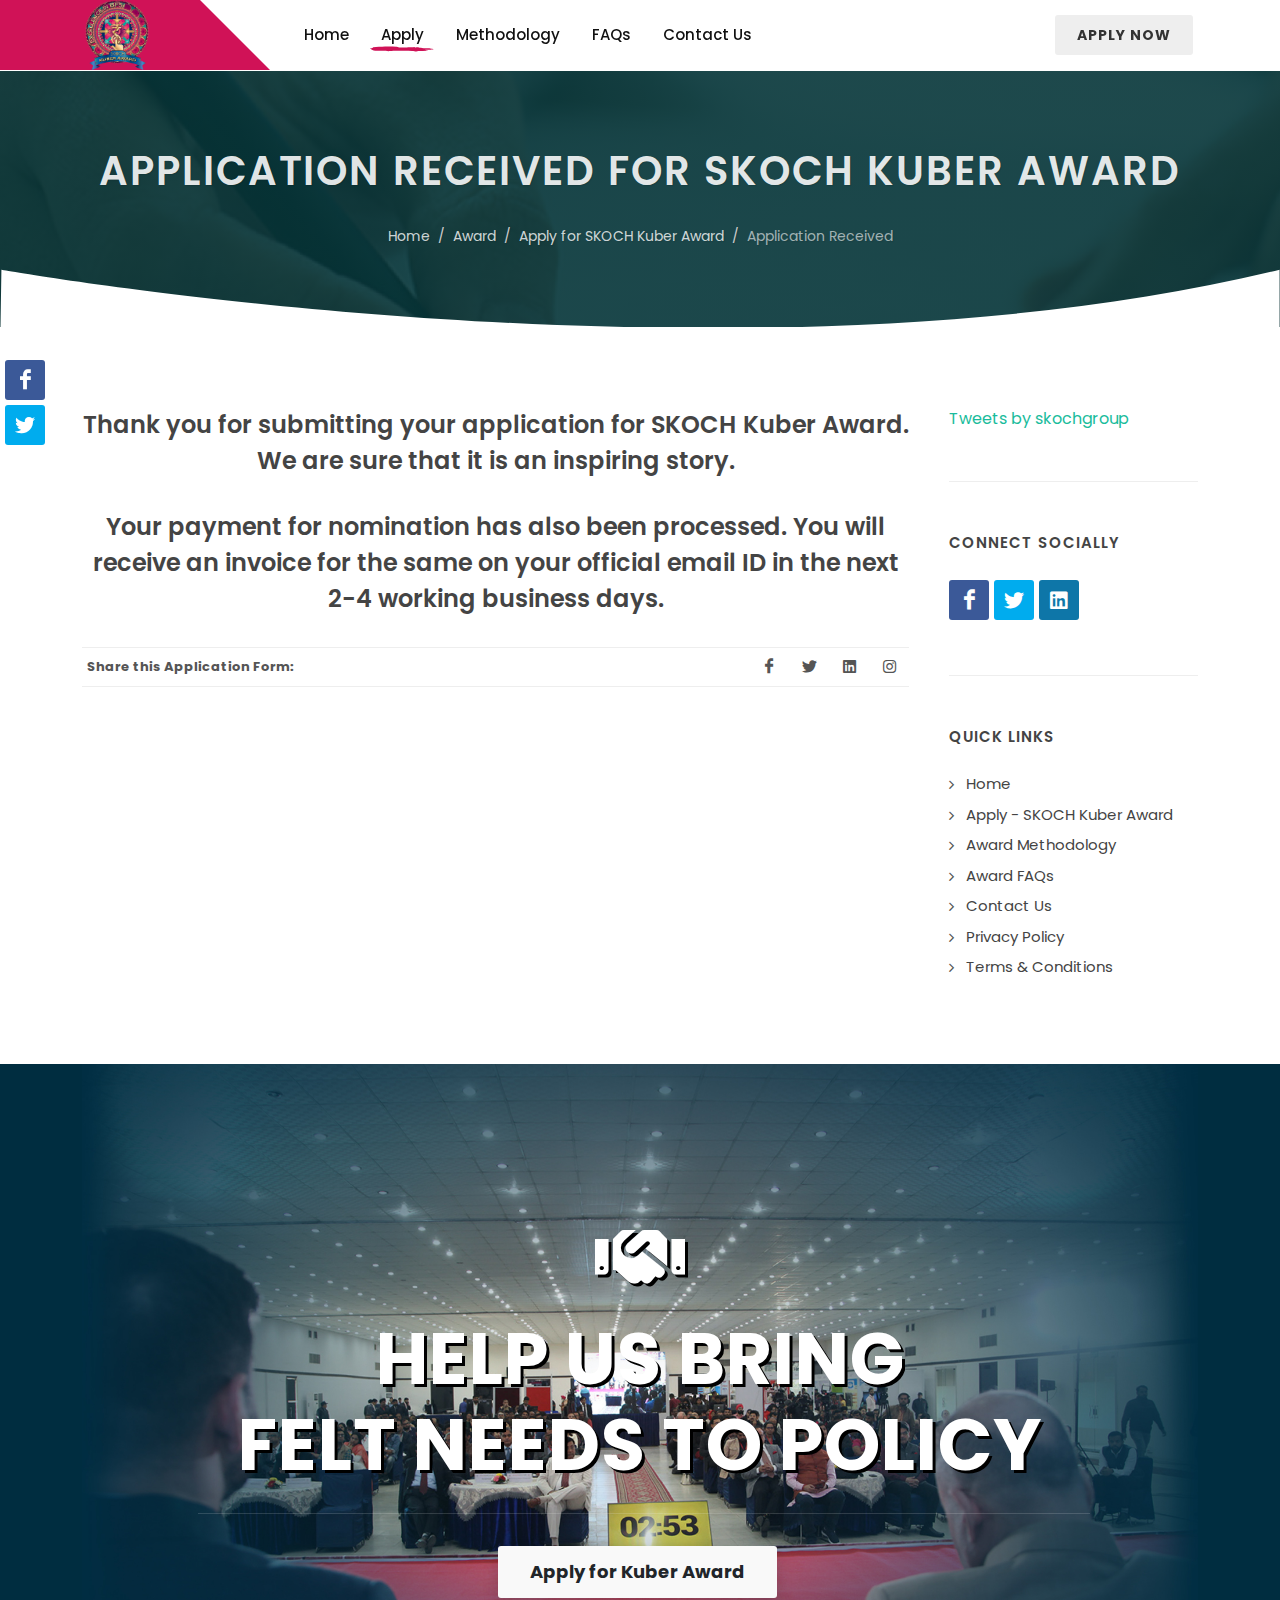
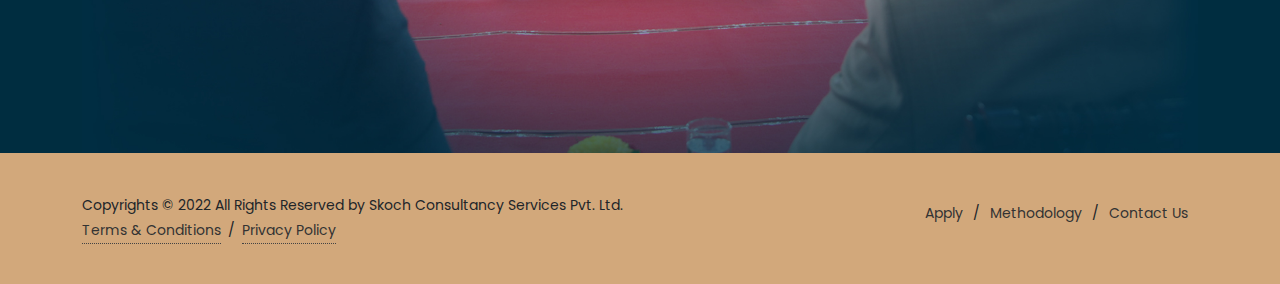
<file: award/application-received.html>
<!DOCTYPE html>
<html dir="ltr" lang="en-US">

<!------------------------------------------------------------------------------------

	Website Name: SKOCH Kuber Award
	Website URI: https://bfsi.skoch.in
	Description: SKOCH Kuber Award
	Author: SKOCH Group
	Author URI: https://skoch.in
	Developer: Harshit Puri
	Developer URI: https://harshitpuri.dev
	Version: 1.0.0

------------------------------------------------------------------------------------->

<head>

	<meta http-equiv="content-type" content="text/html; charset=utf-8" />
	<meta name="author" content="SKOCH Group" />
	<link type="text/plain" rel="author" href="/humans.txt" />
	<link rel="icon" type="image/x-icon" href="/images/favicon.ico">
	<link rel="apple-touch-icon" sizes="180x180" href="/images/apple-touch-icon.png">
	<link rel="icon" type="image/png" sizes="32x32" href="/images/favicon-32x32.png">
	<link rel="icon" type="image/png" sizes="16x16" href="/images/favicon-16x16.png">
	<link rel="manifest" href="/images/site.webmanifest">

	<!-- Facebook Pixel Code -->
<script>
	!function(f,b,e,v,n,t,s)
	{if(f.fbq)return;n=f.fbq=function(){n.callMethod?
	n.callMethod.apply(n,arguments):n.queue.push(arguments)};
	if(!f._fbq)f._fbq=n;n.push=n;n.loaded=!0;n.version='2.0';
	n.queue=[];t=b.createElement(e);t.async=!0;
	t.src=v;s=b.getElementsByTagName(e)[0];
	s.parentNode.insertBefore(t,s)}(window,document,'script',
	'https://connect.facebook.net/en_US/fbevents.js');
	 fbq('init', '1865260727142616'); 
	fbq('track', 'PageView');
	</script>
	<noscript>
	 <img height="1" width="1" 
	src="https://www.facebook.com/tr?id=1865260727142616&ev=PageView
	&noscript=1"/>
	</noscript>
	<!-- End Facebook Pixel Code -->

	<!-- Primary Meta Tags -->
	<meta name="description" content="Nominations are invited for SKOCH Kuber Award for exceptional / innovative products, achievements and corporate contributions to Banking, Finance, Securities and Insurance. Evaluations would be by a Jury to identify products, services and organisations to take note of, learn from and replicate.">

	<!-- Open Graph / Facebook -->
	<meta property="og:type" content="website">
	<meta property="og:url" content="https://bfsi.skoch.in">
	<meta property="og:title" content="SKOCH Kuber Award Award">
	<meta property="og:description" content="Nominations are invited for SKOCH Kuber Award for exceptional / innovative products, achievements and corporate contributions to Banking, Finance, Securities and Insurance. Evaluations would be by a Jury to identify products, services and organisations to take note of, learn from and replicate.">
	<meta property="og:image" content="/images/skoch-kuber-award-design-image.png">

	<!-- Twitter -->
	<meta property="twitter:card" content="summary_large_image">
	<meta property="twitter:url" content="https://bfsi.skoch.in">
	<meta property="twitter:title" content="SKOCH Kuber Award Award">
	<meta property="twitter:description" content="Nominations are invited for SKOCH Kuber Award for exceptional / innovative products, achievements and corporate contributions to Banking, Finance, Securities and Insurance. Evaluations would be by a Jury to identify products, services and organisations to take note of, learn from and replicate.">
	<meta property="twitter:image" content="/images/skoch-kuber-award-design-image.png">

	<!-- Stylesheets
	============================================= -->
	<link href="https://fonts.googleapis.com/css2?family=Caveat+Brush&family=Poppins:wght@300;400;500;600;700;900&display=swap" rel="stylesheet">
	<link rel="stylesheet" href="/css/bootstrap.css" type="text/css" />
	<link rel="stylesheet" href="/css/style.css" type="text/css" />
	<link rel="stylesheet" href="/css/swiper.css" type="text/css" />

	<link rel="stylesheet" href="/css/dark.css" type="text/css" />
	<link rel="stylesheet" href="/css/font-icons.css" type="text/css" />
	<link rel="stylesheet" href="/css/animate.css" type="text/css" />
	<link rel="stylesheet" href="/css/magnific-popup.css" type="text/css" />

	<link rel="stylesheet" href="/css/custom.css" type="text/css" />
	<link rel="stylesheet" href="/css/calendar.css" type="text/css" />

	<!-- BFSI Specific Stylesheet -->
	<link rel="stylesheet" href="/css/colors.php?color=C6C09C" type="text/css" /> <!-- Theme Color -->
	<link rel="stylesheet" href="/css/fonts.css" type="text/css" />
	<link rel="stylesheet" href="/custom-bfsi.css" type="text/css" />
	<!-- / -->

	<meta name='viewport' content='initial-scale=1, viewport-fit=cover'>

	<!-- Document Title
	============================================= -->
	<title>Application Received | SKOCH Kuber Award</title>

</head>

	<!-- Google tag (gtag.js) -->
	<script async src="https://www.googletagmanager.com/gtag/js?id=G-FZ0RSL2CNP"></script>
	<script>
	window.dataLayer = window.dataLayer || [];
	function gtag(){dataLayer.push(arguments);}
	gtag('js', new Date());

	gtag('config', 'G-FZ0RSL2CNP');
	</script>

<body class="stretched">

	<!-- Document Wrapper
	============================================= -->
	<div id="wrapper" class="clearfix">

		<!-- Header
		============================================= -->
		<header id="header" class="header-size-sm border-bottom-0" data-sticky-shrink="false">
			<div id="header-wrap">
				<div class="container">
					<div class="header-row justify-content-lg-between">

						<!-- Logo
						============================================= -->
						<div id="logo" class="me-lg-5">
							<a href="/" class="standard-logo" data-dark-logo="/images/logo-dark.png"><img src="/images/logo.png" alt="SKOCH Kuber Award"></a>
							<a href="/" class="retina-logo" data-dark-logo="/images/logo-dark@2x.png"><img src="/images/logo@2x.png" alt="SKOCH Kuber Award"></a>
						</div><!-- #logo end -->

						<div class="header-misc">
							<a href="/award/apply" class="button button-rounded button-light"><div>Apply Now</div></a>
						</div>

						<div id="primary-menu-trigger">
							<svg class="svg-trigger" viewBox="0 0 100 100"><path d="m 30,33 h 40 c 3.722839,0 7.5,3.126468 7.5,8.578427 0,5.451959 -2.727029,8.421573 -7.5,8.421573 h -20"></path><path d="m 30,50 h 40"></path><path d="m 70,67 h -40 c 0,0 -7.5,-0.802118 -7.5,-8.365747 0,-7.563629 7.5,-8.634253 7.5,-8.634253 h 20"></path></svg>
						</div>

						<!-- Primary Navigation
						============================================= -->
						<nav class="primary-menu with-arrows me-lg-auto">

							<ul class="menu-container align-self-start">
								<li class="menu-item"><span class="menu-bg col-auto align-self-start d-flex"></span></li>
								<li class="menu-item"><a class="menu-link" href="/"><div>Home</div></a></li>
								<li class="menu-item current"><a class="menu-link" href="/award/apply"><div>Apply</div></a></li>
								<li class="menu-item"><a class="menu-link" href="/award/methodology"><div>Methodology</div></a></li>
								<li class="menu-item"><a class="menu-link" href="/award/faq"><div>FAQs</div></a></li>
								<li class="menu-item"><a class="menu-link" href="/contact-us"><div>Contact Us</div></a></li>
							</ul>

						</nav><!-- #primary-menu end -->

					</div>
				</div>
			</div>
			<div class="header-wrap-clone"></div>
		</header><!-- #header end -->

		<!-- Page Title
		============================================= -->
		<section id="page-title" class="page-title-dark page-title-parallax page-title-center" style="background: linear-gradient(to bottom, rgba(6, 54, 57,.9), rgba(6, 54, 57,.9)), url('/images/header/apply.png') no-repeat center center; background-size: cover; padding: 80px 0;">

			<div class="container clearfix">
				<h1 class="mb-3" data-animate="fadeInUp">Application Received for SKOCH Kuber Award</h1>
				<ol class="breadcrumb" data-animate="fadeInUp">
					<li class="breadcrumb-item"><a href="/">Home</a></li>
					<li class="breadcrumb-item"><a href="#">Award</a></li>
					<li class="breadcrumb-item"><a href="/award/apply">Apply for SKOCH Kuber Award</a></li>
          <li class="breadcrumb-item active" aria-current="page">Application Received</li>
				</ol>
			</div>

		</section><!-- #page-title end -->

		<!-- Content
		============================================= -->
		<section id="content">

			<svg viewBox="0 0 1382 58" width="100%" height="60" preserveAspectRatio="none" style="position: absolute; top: -58px; left:0; z-index: 1"><path style="fill:#FFF;" d="M1.52.62s802.13,127,1380,0v56H.51Z"/></svg>

			<!-- Floating Socials -->
			<div class="si-sticky d-none d-lg-block">
				<a href="https://facebook.com/sharer/sharer.php?u=https://bfsi.skoch.in" target="_blank" class="social-icon si-colored si-facebook" data-animate="bounceInLeft">
					<i class="icon-facebook"></i>
					<i class="icon-facebook"></i>
				</a>
				<a href="https://twitter.com/intent/tweet?url=https://bfsi.skoch.in" target="_blank" class="social-icon si-colored si-twitter" data-animate="bounceInLeft" data-delay="100">
					<i class="icon-twitter"></i>
					<i class="icon-twitter"></i>
				</a>
				<a href="https://linkedin.com/shareArticle?mini=true&url=https://bfsi.skoch.in" target="_blank" class="social-icon si-colored si-linkedin" data-animate="bounceInLeft" data-delay="300">
					<i class="icon-linkedin"></i>
					<i class="icon-linkedin"></i>
				</a>
				<a href="https://instagram.com/skochgroup" target="_blank" class="social-icon si-colored si-instagram" data-animate="bounceInLeft" data-delay="200">
					<i class="icon-instagram"></i>
					<i class="icon-instagram"></i>
				</a>
			</div>
			<div class="content-wrap">

				<div class="container">
					<div class="row gutter-40 col-mb-80">
						<!-- Post Content
						============================================= -->
						<div class="postcontent col-lg-9">

							<div class="single-post mb-0">

								<!-- Single Post
								============================================= -->
								<div>

									<!-- Entry Content
									============================================= -->
									<div class="entry-content mt-0">

											<h3 class="center">Thank you for submitting your application for SKOCH Kuber Award.<br> We are sure that it is an inspiring story.</h3>
											<h3 class="center">Your payment for nomination has also been processed. You will receive an invoice for the same on your official email ID in the next 2-4 working business days.</h3>

										<!-- Post Single - Content End -->

										<div class="clear"></div>

										<!-- Post Single - Share
										============================================= -->
										<div class="si-share  d-flex justify-content-between align-items-center">
											<span>Share this Application Form:</span>
											<div>
												<a href="https://facebook.com/sharer/sharer.php?u=https://bfsi.skoch.in/award/apply" class="social-icon si-borderless si-facebook">
													<i class="icon-facebook"></i>
													<i class="icon-facebook"></i>
												</a>
												<a href="https://twitter.com/intent/tweet?url=https://bfsi.skoch.in/award/apply" class="social-icon si-borderless si-twitter">
													<i class="icon-twitter"></i>
													<i class="icon-twitter"></i>
												</a>
												<a href="https://linkedin.com/shareArticle?mini=true&url=" class="social-icon si-borderless si-linkedin">
													<i class="icon-linkedin"></i>
													<i class="icon-linkedin"></i>
												</a>
												<a href="https://instagram.com/skochgroup" class="social-icon si-borderless si-instagram">
													<i class="icon-instagram"></i>
													<i class="icon-instagram"></i>
												</a>
											</div>
										</div><!-- Post Single - Share End -->

									</div>

								</div>

							</div>

						</div><!-- .postcontent end -->

						<!-- Sidebar
						============================================= -->
						<div class="sidebar sticky-sidebar-wrap col-lg-3">
							<div class="sidebar-widgets-wrap">

								<div class="widget widget clearfix sticky-sidebar">
									<a class="twitter-timeline" data-height="500" data-dnt="true" href="https://twitter.com/skochgroup?ref_src=twsrc%5Etfw">Tweets by skochgroup</a> <script async src="https://platform.twitter.com/widgets.js" charset="utf-8"></script>
								</div>

								<div id="s-icons" class="widget clearfix">

										<h4 class="highlight-me">Connect Socially</h4>

										<a href="https://facebook.com/skochgroup" class="social-icon si-colored si-facebook" title="Facebook">
												<i class="icon-facebook"></i>
												<i class="icon-facebook"></i>
										</a>
										<a href="https://twitter.com/skochgroup" class="social-icon si-colored si-twitter" title="Twitter">
												<i class="icon-twitter"></i>
												<i class="icon-twitter"></i>
										</a>
										<a href="https://linkedin.com/company/skochgroup" class="social-icon si-colored si-linkedin" title="LinkedIn">
												<i class="icon-linkedin"></i>
												<i class="icon-linkedin"></i>
										</a>
							    </div>
                                                         
								<div class="widget clearfix">
									<div id="shortcodes" class="widget widget_links clearfix">
											<h4 class="highlight-me">Quick Links</h4>
											<ul>
											<li><a href="/"><div>Home</div></a></li>
											<li><a href="/award/apply"><div>Apply - SKOCH Kuber Award</div></a></li>
											<li><a href="/award/methodology"><div>Award Methodology</div></a></li>
											<li><a href="/award/faq"><div>Award FAQs</div></a></li>
											<li><a href="/contact-us"><div>Contact Us</div></a></li>
											<li><a href="/privacy-policy"><div>Privacy Policy</div></a></li>
											<li><a href="/terms-and-conditions"><div>Terms & Conditions</div></a></li>
											</ul>
									</div>
								</div>
							</div>
						</div><!-- .sidebar end -->
					</div>
				</div>

			</div>
		</section><!-- #content end -->

		<!-- Footer
		============================================= -->
		<footer id="footer" style="background-color: #002D40; border-top: 0px;">

			<div class="container">

				<!-- Footer Widgets
				============================================= -->
				<!-- <div class="footer-widgets-wrap dark clearfix" style="background: radial-gradient(rgba(0,45,64,.5), rgba(0,45,64,.1), rgba(0,45,64,.5)), url('/images/others/footer.jpg') repeat center center / cover;  padding: 150px 0"> -->
				<div class="footer-widgets-wrap dark clearfix" style="background: url('/images/others/footer.jpg') repeat center center / cover;  padding: 150px 0">
					<div class="mx-auto center" style="max-width: 900px;">
						<h2 class="display-2 fw-bold text-white mb-0 ls1 font-secondary mb-4" style="text-shadow: 3px 3px #000;"><i class="icon-handshake d-block mb-3"></i>HELP US BRING<br />FELT NEEDS TO POLICY</h2>
						<div class="divider" style="margin: 1rem auto;"></div>
						<a href="#" class="button button-rounded button-xlarge button-white bg-white button-light text-dark shadow nott ls0 ms-0 mt-3">Apply for Kuber Award</a>
					</div>
				</div>

			</div>

			<!-- Copyrights
			============================================= -->
			<div id="copyrights" class="bg-color">

				<div class="container clearfix">

					<div class="row justify-content-between align-items-center text-dark">
						<div class="col-md-6">
							Copyrights &copy; 2022 All Rights Reserved by Skoch Consultancy Services Pvt. Ltd.<br>
							<div class="copyright-links"><a href="/terms-and-conditions">Terms & Conditions</a> / <a href="/privacy-policy">Privacy Policy</a></div>
						</div>

						<div class="col-md-6 d-md-flex flex-md-column align-items-md-end mt-4 mt-md-0 text-dark">
							<div class="copyrights-menu copyright-links clearfix">
								<a href="/award/apply">Apply</a>/<a href="/award/methodology">Methodology</a>/<a href="/contact-us">Contact Us</a>
							</div>
						</div>
					</div>

				</div>

			</div><!-- #copyrights end -->

		</footer><!-- #footer end -->

		<!-- Floating Contact
		============================================= 
		<div class="floating-contact-wrap">
			<div class="floating-contact-btn shadow">
				<i class="floating-contact-icon btn-unactive icon-envelope21"></i>
				<i class="floating-contact-icon btn-active icon-line-plus"></i>
			</div>
			<div class="floating-contact-box">
				<div id="q-contact" class="widget quick-contact-widget clearfix">
					<div class="floating-contact-heading bg-color p-4 rounded-top">
						<h3 class="mb-0 font-secondary h2 ls0">Quick Contact 👋</h3>
						<p class="mb-0">Get in Touch with Us</p>
					</div>
					<div class="form-widget bg-white" data-alert-type="false">
						<div class="form-result"></div>
						<div class="floating-contact-loader css3-spinner" style="position: absolute;">
							<div class="css3-spinner-bounce1"></div>
							<div class="css3-spinner-bounce2"></div>
							<div class="css3-spinner-bounce3"></div>
						</div>
						<div id="floating-contact-submitted" class="p-5 center">
							<i class="icon-line-mail h1 color"></i>
							<h4 class="fw-normal mb-0 font-body">Thank You for Contact Us! Our Team will contact you asap on your email Address.</h4>
						</div>
						<form class="mb-0" id="floating-contact" action="include/form.php" method="post" enctype="multipart/form-data">
							<div class="input-group mb-3">
								<span class="input-group-text bg-transparent"><i class="icon-user-alt"></i></span>
								<input type="text" name="floating-contact-name" id="floating-contact-name" class="form-control required" value="" placeholder="Enter your Full Name">
							</div>
							<div class="input-group mb-3">
								<span class="input-group-text bg-transparent"><i class="icon-at"></i></span>
								<input type="email" name="floating-contact-email" id="floating-contact-email" class="form-control required" value="" placeholder="Enter your Email Address">
							</div>
							<div class="input-group mb-3">
								<span class="input-group-text bg-transparent"><i class="icon-comment21"></i></span>
								<textarea name="floating-contact-message" id="floating-contact-message" class="form-control required" cols="30" rows="4"></textarea>
							</div>
							<input type="hidden" id="floating-contact-botcheck" name="floating-contact-botcheck" value="" />
							<button type="submit" name="floating-contact-submit" class="btn btn-dark w-100 py-2">Send Message</button>
							<input type="hidden" name="prefix" value="floating-contact-">
							<input type="hidden" name="subject" value="Messgae From Floating Contact">
							<input type="hidden" name="html_title" value="Floating Contact Message">
						</form>
					</div>
				</div>
			</div>
		</div>-->

	</div><!-- #wrapper end -->

	<!-- Go To Top
	============================================= -->
	<div id="gotoTop" class="icon-angle-up"></div>

	<!-- JavaScripts
	============================================= -->
	<script src="/js/jquery.js"></script>
	<script src="/js/plugins.min.js"></script>
	<script src="/js/components/moment.js"></script>
	<script src="/js/jquery.calendario.js"></script>
	<script src="/js/events.js"></script>
	<script src="/js/custom.js"></script>

	<!-- Footer Scripts
	============================================= -->
	<script src="/js/functions.js"></script>

	<script>
		jQuery(document).ready( function($){
			var elementParent = $('.floating-contact-wrap');
			$('.floating-contact-btn, .btn-contact').off( 'click' ).on( 'click', function(e) {
				elementParent.toggleClass('active', );
				e.preventDefault(e);
			});
		});

		var cal = $( '#calendar' ).calendario( {
			onDayClick : function( $el, $contentEl, dateProperties ) {

				for( var key in dateProperties ) {
					console.log( key + ' = ' + dateProperties[ key ] );
				}

			},
			caldata : canvasEvents
		}),
		$month = $( '#calendar-month' ).html( cal.getMonthName() ),
		$year = $( '#calendar-year' ).html( cal.getYear() );

		$( '#calendar-next' ).on( 'click', function() {
			cal.gotoNextMonth( updateMonthYear );
		} );
		$( '#calendar-prev' ).on( 'click', function() {
			cal.gotoPreviousMonth( updateMonthYear );
		} );
		$( '#calendar-current' ).on( 'click', function() {
			cal.gotoNow( updateMonthYear );
		} );

		function updateMonthYear() {
			$month.html( cal.getMonthName() );
			$year.html( cal.getYear() );
		};
		

	</script>

</body>
</html>
</file>
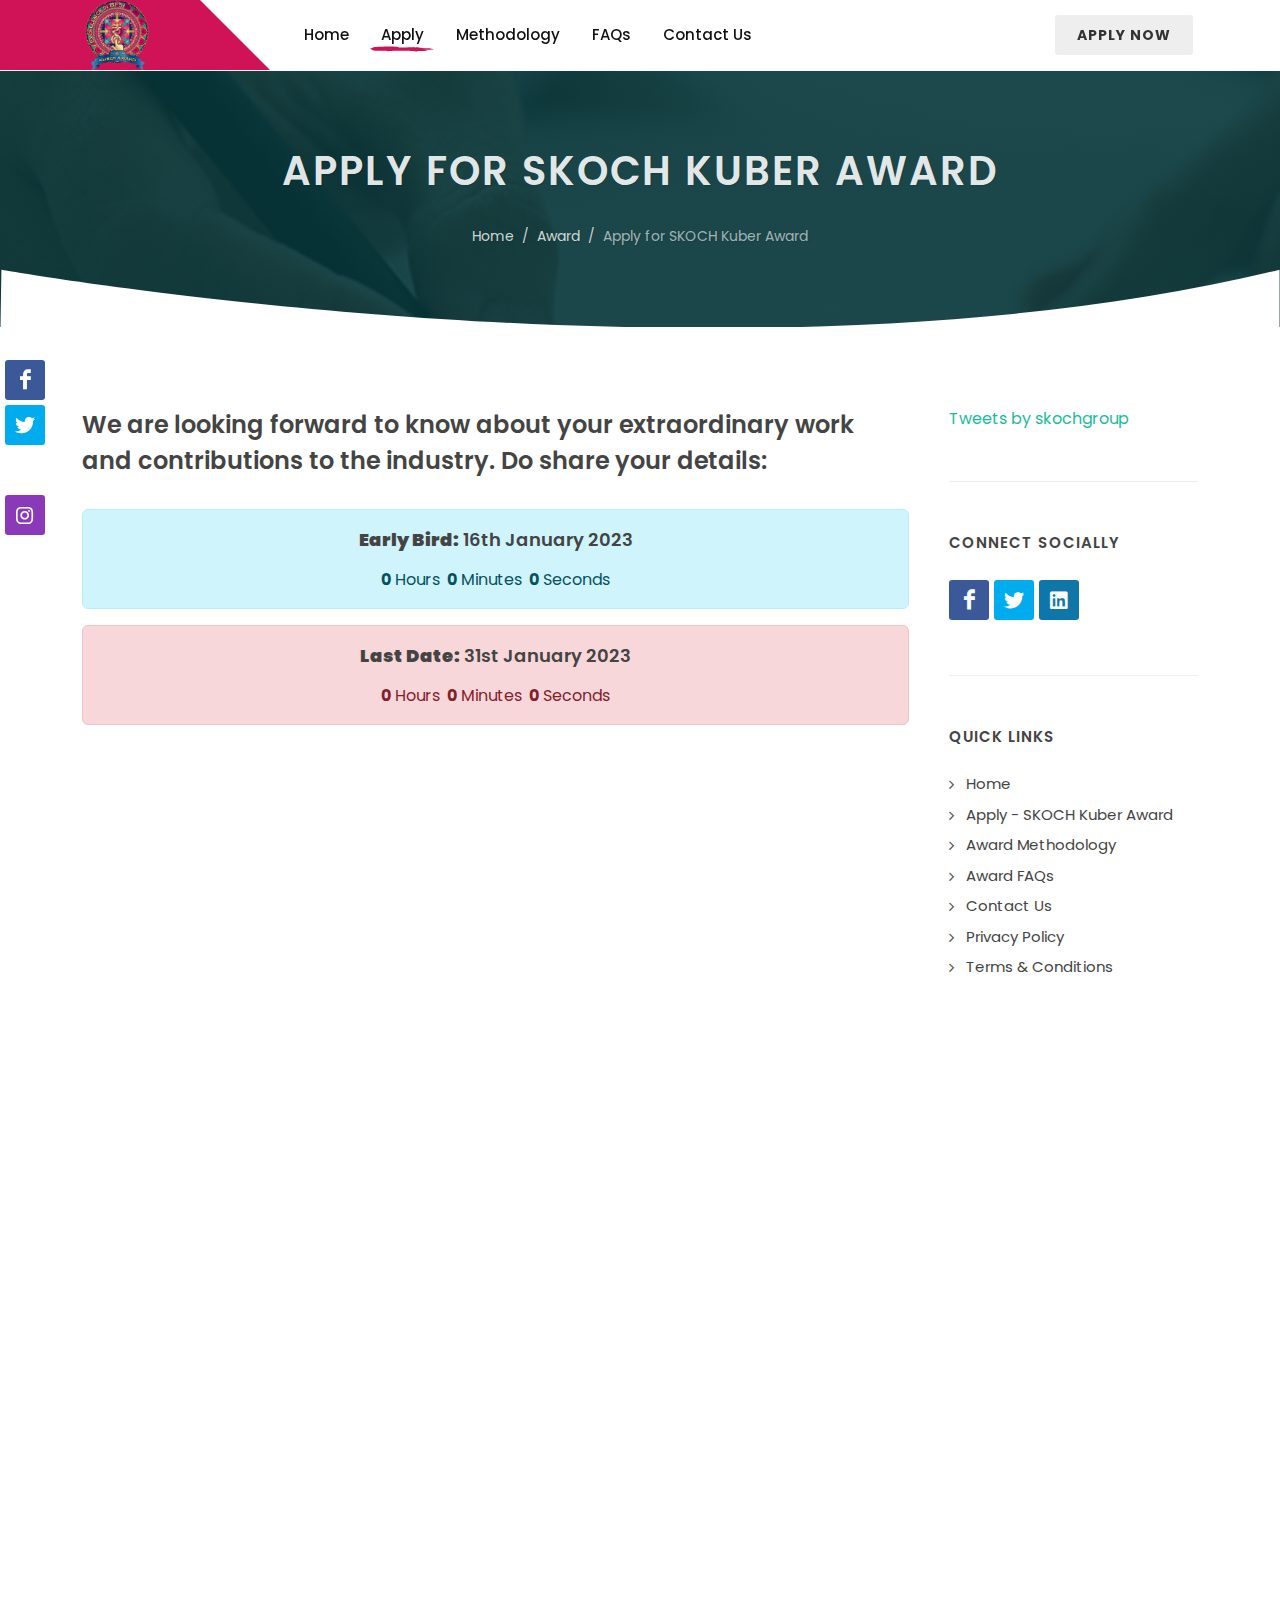
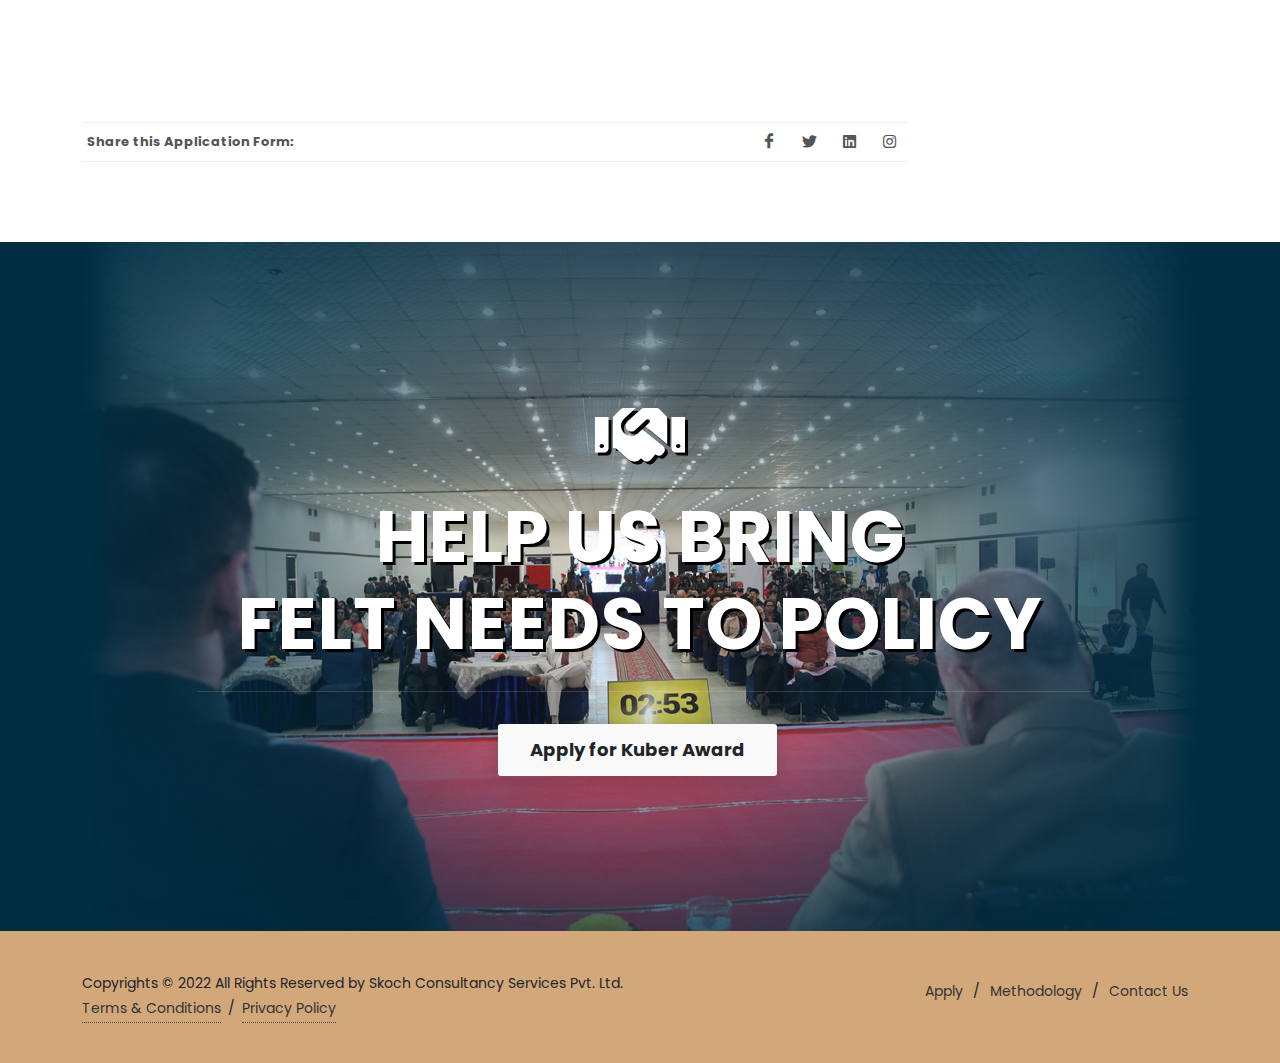
<file: award/apply.html>
<!DOCTYPE html>
<html dir="ltr" lang="en-US">

<!------------------------------------------------------------------------------------

	Website Name: SKOCH Kuber Award
	Website URI: https://bfsi.skoch.in
	Description: SKOCH Kuber Award
	Author: SKOCH Group
	Author URI: https://skoch.in
	Developer: Harshit Puri
	Developer URI: https://harshitpuri.dev
	Version: 1.0.0

------------------------------------------------------------------------------------->

<head>

	<meta http-equiv="content-type" content="text/html; charset=utf-8" />
	<meta name="author" content="SKOCH Group" />
	<link type="text/plain" rel="author" href="/humans.txt" />
	<link rel="icon" type="image/x-icon" href="/images/favicon.ico">
	<link rel="apple-touch-icon" sizes="180x180" href="/images/apple-touch-icon.png">
	<link rel="icon" type="image/png" sizes="32x32" href="/images/favicon-32x32.png">
	<link rel="icon" type="image/png" sizes="16x16" href="/images/favicon-16x16.png">
	<link rel="manifest" href="/images/site.webmanifest">

	<!-- Facebook Pixel Code -->
<script>
	!function(f,b,e,v,n,t,s)
	{if(f.fbq)return;n=f.fbq=function(){n.callMethod?
	n.callMethod.apply(n,arguments):n.queue.push(arguments)};
	if(!f._fbq)f._fbq=n;n.push=n;n.loaded=!0;n.version='2.0';
	n.queue=[];t=b.createElement(e);t.async=!0;
	t.src=v;s=b.getElementsByTagName(e)[0];
	s.parentNode.insertBefore(t,s)}(window,document,'script',
	'https://connect.facebook.net/en_US/fbevents.js');
	 fbq('init', '1865260727142616'); 
	fbq('track', 'PageView');
	</script>
	<noscript>
	 <img height="1" width="1" 
	src="https://www.facebook.com/tr?id=1865260727142616&ev=PageView
	&noscript=1"/>
	</noscript>
	<!-- End Facebook Pixel Code -->

	<!-- Primary Meta Tags -->
	<meta name="description" content="Nominations are invited for SKOCH Kuber Award for exceptional / innovative products, achievements and corporate contributions to Banking, Finance, Securities and Insurance. Evaluations would be by a Jury to identify products, services and organisations to take note of, learn from and replicate.">

	<!-- Open Graph / Facebook -->
	<meta property="og:type" content="website">
	<meta property="og:url" content="https://bfsi.skoch.in">
	<meta property="og:title" content="SKOCH Kuber Award Award">
	<meta property="og:description" content="Nominations are invited for SKOCH Kuber Award for exceptional / innovative products, achievements and corporate contributions to Banking, Finance, Securities and Insurance. Evaluations would be by a Jury to identify products, services and organisations to take note of, learn from and replicate.">
	<meta property="og:image" content="/images/skoch-kuber-award-design-image.png">

	<!-- Twitter -->
	<meta property="twitter:card" content="summary_large_image">
	<meta property="twitter:url" content="https://bfsi.skoch.in">
	<meta property="twitter:title" content="SKOCH Kuber Award Award">
	<meta property="twitter:description" content="Nominations are invited for SKOCH Kuber Award for exceptional / innovative products, achievements and corporate contributions to Banking, Finance, Securities and Insurance. Evaluations would be by a Jury to identify products, services and organisations to take note of, learn from and replicate.">
	<meta property="twitter:image" content="/images/skoch-kuber-award-design-image.png">

	<!-- Stylesheets
	============================================= -->
	<link href="https://fonts.googleapis.com/css2?family=Caveat+Brush&family=Poppins:wght@300;400;500;600;700;900&display=swap" rel="stylesheet">
	<link rel="stylesheet" href="/css/bootstrap.css" type="text/css" />
	<link rel="stylesheet" href="/css/style.css" type="text/css" />
	<link rel="stylesheet" href="/css/swiper.css" type="text/css" />

	<link rel="stylesheet" href="/css/dark.css" type="text/css" />
	<link rel="stylesheet" href="/css/font-icons.css" type="text/css" />
	<link rel="stylesheet" href="/css/animate.css" type="text/css" />
	<link rel="stylesheet" href="/css/magnific-popup.css" type="text/css" />

	<link rel="stylesheet" href="/css/custom.css" type="text/css" />
	<link rel="stylesheet" href="/css/calendar.css" type="text/css" />

	<!-- BFSI Specific Stylesheet -->
	<link rel="stylesheet" href="/css/colors.php?color=C6C09C" type="text/css" /> <!-- Theme Color -->
	<link rel="stylesheet" href="/css/fonts.css" type="text/css" />
	<link rel="stylesheet" href="/custom-bfsi.css" type="text/css" />
	<!-- / -->

	<meta name='viewport' content='initial-scale=1, viewport-fit=cover'>

	<!-- Document Title
	============================================= -->
	<title>Apply | SKOCH Kuber Award</title>

</head>

	<!-- Google tag (gtag.js) -->
	<script async src="https://www.googletagmanager.com/gtag/js?id=G-FZ0RSL2CNP"></script>
	<script>
	window.dataLayer = window.dataLayer || [];
	function gtag(){dataLayer.push(arguments);}
	gtag('js', new Date());

	gtag('config', 'G-FZ0RSL2CNP');
	</script>

<body class="stretched">

	<!-- Document Wrapper
	============================================= -->
	<div id="wrapper" class="clearfix">

		<!-- Header
		============================================= -->
		<header id="header" class="header-size-sm border-bottom-0" data-sticky-shrink="false">
			<div id="header-wrap">
				<div class="container">
					<div class="header-row justify-content-lg-between">

						<!-- Logo
						============================================= -->
						<div id="logo" class="me-lg-5">
							<a href="/" class="standard-logo" data-dark-logo="/images/logo-dark.png"><img src="/images/logo.png" alt="SKOCH Kuber Award"></a>
							<a href="/" class="retina-logo" data-dark-logo="/images/logo-dark@2x.png"><img src="/images/logo@2x.png" alt="SKOCH Kuber Award"></a>
						</div><!-- #logo end -->

						<div class="header-misc">
							<a href="#" class="button button-rounded button-light"><div>Apply Now</div></a>
						</div>

						<div id="primary-menu-trigger">
							<svg class="svg-trigger" viewBox="0 0 100 100"><path d="m 30,33 h 40 c 3.722839,0 7.5,3.126468 7.5,8.578427 0,5.451959 -2.727029,8.421573 -7.5,8.421573 h -20"></path><path d="m 30,50 h 40"></path><path d="m 70,67 h -40 c 0,0 -7.5,-0.802118 -7.5,-8.365747 0,-7.563629 7.5,-8.634253 7.5,-8.634253 h 20"></path></svg>
						</div>

						<!-- Primary Navigation
						============================================= -->
						<nav class="primary-menu with-arrows me-lg-auto">

							<ul class="menu-container align-self-start">
								<li class="menu-item"><span class="menu-bg col-auto align-self-start d-flex"></span></li>
								<li class="menu-item"><a class="menu-link" href="/"><div>Home</div></a></li>
                                <li class="menu-item current"><a class="menu-link" href="#"><div>Apply</div></a></li>
                                <li class="menu-item"><a class="menu-link" href="/award/methodology"><div>Methodology</div></a></li>
                                <li class="menu-item"><a class="menu-link" href="/award/faq"><div>FAQs</div></a></li>
								<li class="menu-item"><a class="menu-link" href="/contact-us"><div>Contact Us</div></a></li>
							</ul>

						</nav><!-- #primary-menu end -->

					</div>
				</div>
			</div>
			<div class="header-wrap-clone"></div>
		</header><!-- #header end -->

		<!-- Page Title
		============================================= -->
		<section id="page-title" class="page-title-dark page-title-parallax page-title-center" style="background: linear-gradient(to bottom, rgba(6, 54, 57,.9), rgba(6, 54, 57,.9)), url('/images/header/apply.png') no-repeat center center; background-size: cover; padding: 80px 0;">

			<div class="container clearfix">
				<h1 class="mb-3" data-animate="fadeInUp">Apply for SKOCH Kuber Award</h1>
				<ol class="breadcrumb" data-animate="fadeInUp">
					<li class="breadcrumb-item"><a href="#">Home</a></li>
					<li class="breadcrumb-item"><a href="#">Award</a></li>
					<li class="breadcrumb-item active" aria-current="page">Apply for SKOCH Kuber Award</li>
				</ol>
			</div>

		</section><!-- #page-title end -->

		<!-- Content
		============================================= -->
		<section id="content">

			<svg viewBox="0 0 1382 58" width="100%" height="60" preserveAspectRatio="none" style="position: absolute; top: -58px; left:0; z-index: 1"><path style="fill:#FFF;" d="M1.52.62s802.13,127,1380,0v56H.51Z"/></svg>

			<!-- Floating Socials -->
			<div class="si-sticky d-none d-lg-block">
				<a href="https://facebook.com/sharer/sharer.php?u=https://bfsi.skoch.in" target="_blank" class="social-icon si-colored si-facebook" data-animate="bounceInLeft">
					<i class="icon-facebook"></i>
					<i class="icon-facebook"></i>
				</a>
				<a href="https://twitter.com/intent/tweet?url=https://bfsi.skoch.in" target="_blank" class="social-icon si-colored si-twitter" data-animate="bounceInLeft" data-delay="100">
					<i class="icon-twitter"></i>
					<i class="icon-twitter"></i>
				</a>
				<a href="https://linkedin.com/shareArticle?mini=true&url=https://bfsi.skoch.in" target="_blank" class="social-icon si-colored si-linkedin" data-animate="bounceInLeft" data-delay="300">
					<i class="icon-linkedin"></i>
					<i class="icon-linkedin"></i>
				</a>
				<a href="https://instagram.com/skochgroup" target="_blank" class="social-icon si-colored si-instagram" data-animate="bounceInLeft" data-delay="200">
					<i class="icon-instagram"></i>
					<i class="icon-instagram"></i>
				</a>
			</div>
			<div class="content-wrap">

				<div class="container">
					<div class="row gutter-40 col-mb-80">
						<!-- Post Content
						============================================= -->
						<div class="postcontent col-lg-9">

							<div class="single-post mb-0">

								<!-- Single Post
								============================================= -->
								<div>

									<!-- Entry Content
									============================================= -->
									<div class="entry-content mt-0">

										<h3>We are looking forward to know about your extraordinary work and contributions to the industry. Do share your details:</h3>
											<div class="alert alert-info center">
												<h4 style="margin: 0px 0 15px 0;"><strong>Early Bird:</strong> 16th January 2023</h4>
												<div id="countdown-ex4" class="countdown countdown-inline" data-year="2023" data-month="1" data-day="16" data-hour="24" data-format="yowdHMS"></div>
											</div>
											<div class="alert alert-danger center">
												<h4 style="margin: 0px 0 15px 0;"><strong>Last Date:</strong> 31st January 2023</h4>
												<div id="countdown-ex4" class="countdown countdown-inline" data-year="2023" data-month="1" data-day="31" data-hour="24" data-format="yowdHMS"></div>
											</div>
										
											<div id="zf_div_HLjjXGhKSJNx1HxM7ILr3K4K4_sv1Zagb30Hj5q0bpU"></div><script type="text/javascript">(function() {
												try{
												var f = document.createElement("iframe");
												f.src = 'https://forms.zohopublic.com/skochgroup/form/InquireforSKOCHAwardNominationForm/formperma/HLjjXGhKSJNx1HxM7ILr3K4K4_sv1Zagb30Hj5q0bpU?zf_rszfm=1';
												f.style.border="none";
												f.style.height="974px";
												f.style.width="99%";
												f.style.transition="all 0.5s ease";
												var d = document.getElementById("zf_div_HLjjXGhKSJNx1HxM7ILr3K4K4_sv1Zagb30Hj5q0bpU");
												d.appendChild(f);
												window.addEventListener('message', function (){
												var evntData = event.data;
												if( evntData && evntData.constructor == String ){
												var zf_ifrm_data = evntData.split("|");
												if ( zf_ifrm_data.length == 2 ) {
												var zf_perma = zf_ifrm_data[0];
												var zf_ifrm_ht_nw = ( parseInt(zf_ifrm_data[1], 10) + 15 ) + "px";
												var iframe = document.getElementById("zf_div_HLjjXGhKSJNx1HxM7ILr3K4K4_sv1Zagb30Hj5q0bpU").getElementsByTagName("iframe")[0];
												if ( (iframe.src).indexOf('formperma') > 0 && (iframe.src).indexOf(zf_perma) > 0 ) {
												var prevIframeHeight = iframe.style.height;
												if ( prevIframeHeight != zf_ifrm_ht_nw ) {
												iframe.style.height = zf_ifrm_ht_nw;
												}
												}
												}
												}
												}, false);
												}catch(e){}
												})();</script>
										<!-- Post Single - Content End -->

										<div class="clear"></div>

										<!-- Post Single - Share
										============================================= -->
										<div class="si-share  d-flex justify-content-between align-items-center">
											<span>Share this Application Form:</span>
											<div>
												<a href="https://facebook.com/sharer/sharer.php?u=https://bfsi.skoch.in/award/apply" class="social-icon si-borderless si-facebook">
													<i class="icon-facebook"></i>
													<i class="icon-facebook"></i>
												</a>
												<a href="https://twitter.com/intent/tweet?url=https://bfsi.skoch.in/award/apply" class="social-icon si-borderless si-twitter">
													<i class="icon-twitter"></i>
													<i class="icon-twitter"></i>
												</a>
												<a href="https://linkedin.com/shareArticle?mini=true&url=https://bfsi.skoch.in/award/apply" class="social-icon si-borderless si-linkedin">
													<i class="icon-linkedin"></i>
													<i class="icon-linkedin"></i>
												</a>
												<a href="https://instagram.com/skochgroup" class="social-icon si-borderless si-instagram">
													<i class="icon-instagram"></i>
													<i class="icon-instagram"></i>
												</a>
											</div>
										</div><!-- Post Single - Share End -->

									</div>

								</div>

							</div>

						</div><!-- .postcontent end -->

						<!-- Sidebar
						============================================= -->
						<div class="sidebar sticky-sidebar-wrap col-lg-3">
							<div class="sidebar-widgets-wrap">

								<div class="widget widget clearfix sticky-sidebar">
                                    <a class="twitter-timeline" data-height="500" data-dnt="true" href="https://twitter.com/skochgroup?ref_src=twsrc%5Etfw">Tweets by skochgroup</a> <script async src="https://platform.twitter.com/widgets.js" charset="utf-8"></script>
								</div>

                                <div id="s-icons" class="widget clearfix">

                                    <h4 class="highlight-me">Connect Socially</h4>

                                    <a href="https://facebook.com/skochgroup" class="social-icon si-colored si-facebook" title="Facebook">
                                        <i class="icon-facebook"></i>
                                        <i class="icon-facebook"></i>
                                    </a>
                                    <a href="https://twitter.com/skochgroup" class="social-icon si-colored si-twitter" title="Twitter">
                                        <i class="icon-twitter"></i>
                                        <i class="icon-twitter"></i>
                                    </a>
                                    <a href="https://linkedin.com/company/skochgroup" class="social-icon si-colored si-linkedin" title="LinkedIn">
                                        <i class="icon-linkedin"></i>
                                        <i class="icon-linkedin"></i>
                                    </a>
							    </div>
                                                         
								<div class="widget clearfix">
                                    <div id="shortcodes" class="widget widget_links clearfix">
                                        <h4 class="highlight-me">Quick Links</h4>
                                        <ul>
                                        <li><a href="/"><div>Home</div></a></li>
                                        <li><a href="/award/apply"><div>Apply - SKOCH Kuber Award</div></a></li>
                                        <li><a href="/award/methodology"><div>Award Methodology</div></a></li>
                                        <li><a href="/award/faq"><div>Award FAQs</div></a></li>
                                        <li><a href="/contact-us"><div>Contact Us</div></a></li>
                                        <li><a href="/privacy-policy"><div>Privacy Policy</div></a></li>
                                        <li><a href="/terms-and-conditions"><div>Terms & Conditions</div></a></li>
                                        </ul>
                                    </div>
								</div>
							</div>
						</div><!-- .sidebar end -->
					</div>
				</div>

			</div>
		</section><!-- #content end -->

		<!-- Footer
		============================================= -->
		<footer id="footer" style="background-color: #002D40; border-top: 0px;">

			<div class="container">

				<!-- Footer Widgets
				============================================= -->
				<!-- <div class="footer-widgets-wrap dark clearfix" style="background: radial-gradient(rgba(0,45,64,.5), rgba(0,45,64,.1), rgba(0,45,64,.5)), url('/images/others/footer.jpg') repeat center center / cover;  padding: 150px 0"> -->
				<div class="footer-widgets-wrap dark clearfix" style="background: url('/images/others/footer.jpg') repeat center center / cover;  padding: 150px 0">
					<div class="mx-auto center" style="max-width: 900px;">
						<h2 class="display-2 fw-bold text-white mb-0 ls1 font-secondary mb-4" style="text-shadow: 3px 3px #000;"><i class="icon-handshake d-block mb-3"></i>HELP US BRING<br />FELT NEEDS TO POLICY</h2>
						<div class="divider" style="margin: 1rem auto;"></div>
						<a href="#" class="button button-rounded button-xlarge button-white bg-white button-light text-dark shadow nott ls0 ms-0 mt-3">Apply for Kuber Award</a>
					</div>
				</div>

			</div>

			<!-- Copyrights
			============================================= -->
			<div id="copyrights" class="bg-color">

				<div class="container clearfix">

					<div class="row justify-content-between align-items-center text-dark">
						<div class="col-md-6">
							Copyrights &copy; 2022 All Rights Reserved by Skoch Consultancy Services Pvt. Ltd.<br>
							<div class="copyright-links"><a href="/terms-and-conditions">Terms & Conditions</a> / <a href="/privacy-policy">Privacy Policy</a></div>
						</div>

						<div class="col-md-6 d-md-flex flex-md-column align-items-md-end mt-4 mt-md-0 text-dark">
							<div class="copyrights-menu copyright-links clearfix">
								<a href="#">Apply</a>/<a href="/award/methodology">Methodology</a>/<a href="/contact-us">Contact Us</a>
							</div>
						</div>
					</div>

				</div>

			</div><!-- #copyrights end -->

		</footer><!-- #footer end -->

		<!-- Floating Contact
		============================================= 
		<div class="floating-contact-wrap">
			<div class="floating-contact-btn shadow">
				<i class="floating-contact-icon btn-unactive icon-envelope21"></i>
				<i class="floating-contact-icon btn-active icon-line-plus"></i>
			</div>
			<div class="floating-contact-box">
				<div id="q-contact" class="widget quick-contact-widget clearfix">
					<div class="floating-contact-heading bg-color p-4 rounded-top">
						<h3 class="mb-0 font-secondary h2 ls0">Quick Contact 👋</h3>
						<p class="mb-0">Get in Touch with Us</p>
					</div>
					<div class="form-widget bg-white" data-alert-type="false">
						<div class="form-result"></div>
						<div class="floating-contact-loader css3-spinner" style="position: absolute;">
							<div class="css3-spinner-bounce1"></div>
							<div class="css3-spinner-bounce2"></div>
							<div class="css3-spinner-bounce3"></div>
						</div>
						<div id="floating-contact-submitted" class="p-5 center">
							<i class="icon-line-mail h1 color"></i>
							<h4 class="fw-normal mb-0 font-body">Thank You for Contact Us! Our Team will contact you asap on your email Address.</h4>
						</div>
						<form class="mb-0" id="floating-contact" action="include/form.php" method="post" enctype="multipart/form-data">
							<div class="input-group mb-3">
								<span class="input-group-text bg-transparent"><i class="icon-user-alt"></i></span>
								<input type="text" name="floating-contact-name" id="floating-contact-name" class="form-control required" value="" placeholder="Enter your Full Name">
							</div>
							<div class="input-group mb-3">
								<span class="input-group-text bg-transparent"><i class="icon-at"></i></span>
								<input type="email" name="floating-contact-email" id="floating-contact-email" class="form-control required" value="" placeholder="Enter your Email Address">
							</div>
							<div class="input-group mb-3">
								<span class="input-group-text bg-transparent"><i class="icon-comment21"></i></span>
								<textarea name="floating-contact-message" id="floating-contact-message" class="form-control required" cols="30" rows="4"></textarea>
							</div>
							<input type="hidden" id="floating-contact-botcheck" name="floating-contact-botcheck" value="" />
							<button type="submit" name="floating-contact-submit" class="btn btn-dark w-100 py-2">Send Message</button>
							<input type="hidden" name="prefix" value="floating-contact-">
							<input type="hidden" name="subject" value="Messgae From Floating Contact">
							<input type="hidden" name="html_title" value="Floating Contact Message">
						</form>
					</div>
				</div>
			</div>
		</div>-->

	</div><!-- #wrapper end -->

	<!-- Go To Top
	============================================= -->
	<div id="gotoTop" class="icon-angle-up"></div>

	<!-- JavaScripts
	============================================= -->
	<script src="/js/jquery.js"></script>
	<script src="/js/plugins.min.js"></script>
	<script src="/js/components/moment.js"></script>
	<script src="/js/jquery.calendario.js"></script>
	<script src="/js/events.js"></script>
	<script src="/js/custom.js"></script>

	<!-- Footer Scripts
	============================================= -->
	<script src="/js/functions.js"></script>

	<script>
		jQuery(document).ready( function($){
			var elementParent = $('.floating-contact-wrap');
			$('.floating-contact-btn, .btn-contact').off( 'click' ).on( 'click', function(e) {
				elementParent.toggleClass('active', );
				e.preventDefault(e);
			});
		});

		var cal = $( '#calendar' ).calendario( {
			onDayClick : function( $el, $contentEl, dateProperties ) {

				for( var key in dateProperties ) {
					console.log( key + ' = ' + dateProperties[ key ] );
				}

			},
			caldata : canvasEvents
		}),
		$month = $( '#calendar-month' ).html( cal.getMonthName() ),
		$year = $( '#calendar-year' ).html( cal.getYear() );

		$( '#calendar-next' ).on( 'click', function() {
			cal.gotoNextMonth( updateMonthYear );
		} );
		$( '#calendar-prev' ).on( 'click', function() {
			cal.gotoPreviousMonth( updateMonthYear );
		} );
		$( '#calendar-current' ).on( 'click', function() {
			cal.gotoNow( updateMonthYear );
		} );

		function updateMonthYear() {
			$month.html( cal.getMonthName() );
			$year.html( cal.getYear() );
		};
		

	</script>

</body>
</html>
</file>
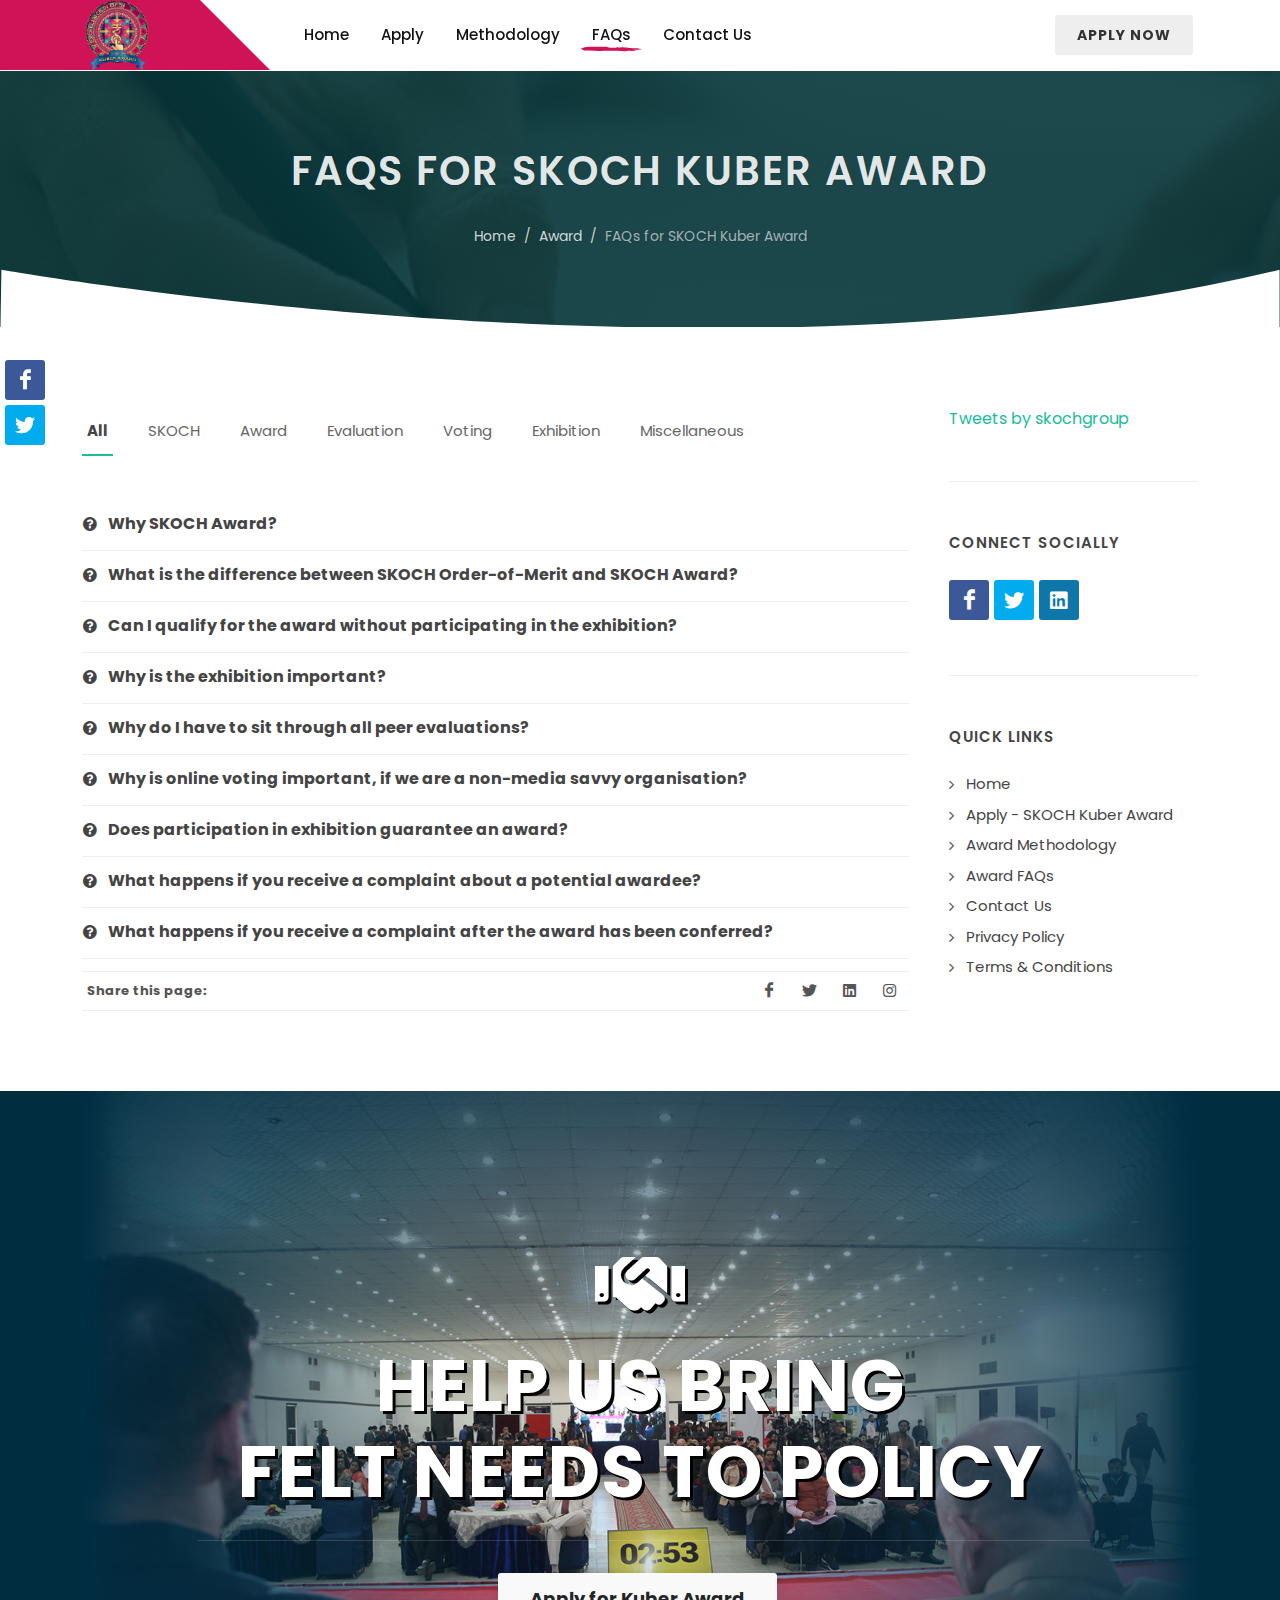
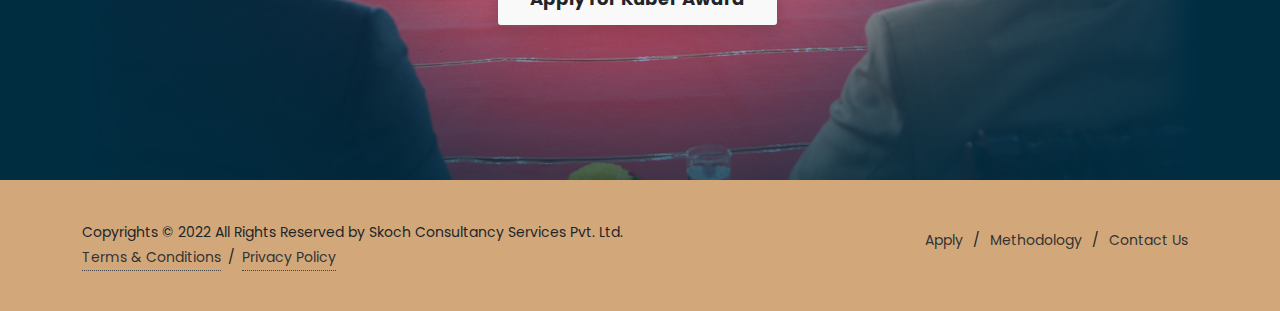
<file: award/faq.html>
<!DOCTYPE html>
<html dir="ltr" lang="en-US">

<!------------------------------------------------------------------------------------

	Website Name: SKOCH Kuber Award
	Website URI: https://bfsi.skoch.in
	Description: SKOCH Kuber Award
	Author: SKOCH Group
	Author URI: https://skoch.in
	Developer: Harshit Puri
	Developer URI: https://harshitpuri.dev
	Version: 1.0.0

------------------------------------------------------------------------------------->

<head>

	<meta http-equiv="content-type" content="text/html; charset=utf-8" />
	<meta name="author" content="SKOCH Group" />
	<link type="text/plain" rel="author" href="/humans.txt" />
	<link rel="icon" type="image/x-icon" href="/images/favicon.ico">
	<link rel="apple-touch-icon" sizes="180x180" href="/images/apple-touch-icon.png">
	<link rel="icon" type="image/png" sizes="32x32" href="/images/favicon-32x32.png">
	<link rel="icon" type="image/png" sizes="16x16" href="/images/favicon-16x16.png">
	<link rel="manifest" href="/images/site.webmanifest">

	<!-- Facebook Pixel Code -->
<script>
	!function(f,b,e,v,n,t,s)
	{if(f.fbq)return;n=f.fbq=function(){n.callMethod?
	n.callMethod.apply(n,arguments):n.queue.push(arguments)};
	if(!f._fbq)f._fbq=n;n.push=n;n.loaded=!0;n.version='2.0';
	n.queue=[];t=b.createElement(e);t.async=!0;
	t.src=v;s=b.getElementsByTagName(e)[0];
	s.parentNode.insertBefore(t,s)}(window,document,'script',
	'https://connect.facebook.net/en_US/fbevents.js');
	 fbq('init', '1865260727142616'); 
	fbq('track', 'PageView');
	</script>
	<noscript>
	 <img height="1" width="1" 
	src="https://www.facebook.com/tr?id=1865260727142616&ev=PageView
	&noscript=1"/>
	</noscript>
	<!-- End Facebook Pixel Code -->

	<!-- Primary Meta Tags -->
	<meta name="description" content="Nominations are invited for SKOCH Kuber Award for exceptional / innovative products, achievements and corporate contributions to Banking, Finance, Securities and Insurance. Evaluations would be by a Jury to identify products, services and organisations to take note of, learn from and replicate.">

	<!-- Open Graph / Facebook -->
	<meta property="og:type" content="website">
	<meta property="og:url" content="https://bfsi.skoch.in">
	<meta property="og:title" content="SKOCH Kuber Award Award">
	<meta property="og:description" content="Nominations are invited for SKOCH Kuber Award for exceptional / innovative products, achievements and corporate contributions to Banking, Finance, Securities and Insurance. Evaluations would be by a Jury to identify products, services and organisations to take note of, learn from and replicate.">
	<meta property="og:image" content="/images/skoch-kuber-award-design-image.png">

	<!-- Twitter -->
	<meta property="twitter:card" content="summary_large_image">
	<meta property="twitter:url" content="https://bfsi.skoch.in">
	<meta property="twitter:title" content="SKOCH Kuber Award Award">
	<meta property="twitter:description" content="Nominations are invited for SKOCH Kuber Award for exceptional / innovative products, achievements and corporate contributions to Banking, Finance, Securities and Insurance. Evaluations would be by a Jury to identify products, services and organisations to take note of, learn from and replicate.">
	<meta property="twitter:image" content="/images/skoch-kuber-award-design-image.png">

	<!-- Stylesheets
	============================================= -->
	<link href="https://fonts.googleapis.com/css2?family=Caveat+Brush&family=Poppins:wght@300;400;500;600;700;900&display=swap" rel="stylesheet">
	<link rel="stylesheet" href="/css/bootstrap.css" type="text/css" />
	<link rel="stylesheet" href="/css/style.css" type="text/css" />
	<link rel="stylesheet" href="/css/swiper.css" type="text/css" />

	<link rel="stylesheet" href="/css/dark.css" type="text/css" />
	<link rel="stylesheet" href="/css/font-icons.css" type="text/css" />
	<link rel="stylesheet" href="/css/animate.css" type="text/css" />
	<link rel="stylesheet" href="/css/magnific-popup.css" type="text/css" />

	<link rel="stylesheet" href="/css/custom.css" type="text/css" />
	<link rel="stylesheet" href="/css/calendar.css" type="text/css" />

	<!-- BFSI Specific Stylesheet -->
	<link rel="stylesheet" href="/css/colors.php?color=C6C09C" type="text/css" /> <!-- Theme Color -->
	<link rel="stylesheet" href="/css/fonts.css" type="text/css" />
	<link rel="stylesheet" href="/custom-bfsi.css" type="text/css" />
	<!-- / -->

	<meta name='viewport' content='initial-scale=1, viewport-fit=cover'>

	<!-- Document Title
	============================================= -->
	<title>FAQs - Award | SKOCH Kuber Award</title>

</head>

	<!-- Google tag (gtag.js) -->
	<script async src="https://www.googletagmanager.com/gtag/js?id=G-FZ0RSL2CNP"></script>
	<script>
	window.dataLayer = window.dataLayer || [];
	function gtag(){dataLayer.push(arguments);}
	gtag('js', new Date());

	gtag('config', 'G-FZ0RSL2CNP');
	</script>

<body class="stretched">

	<!-- Document Wrapper
	============================================= -->
	<div id="wrapper" class="clearfix">

		<!-- Header
		============================================= -->
		<header id="header" class="header-size-sm border-bottom-0" data-sticky-shrink="false">
			<div id="header-wrap">
				<div class="container">
					<div class="header-row justify-content-lg-between">

						<!-- Logo
						============================================= -->
						<div id="logo" class="me-lg-5">
							<a href="/" class="standard-logo" data-dark-logo="/images/logo-dark.png"><img src="/images/logo.png" alt="SKOCH Kuber Award"></a>
							<a href="/" class="retina-logo" data-dark-logo="/images/logo-dark@2x.png"><img src="/images/logo@2x.png" alt="SKOCH Kuber Award"></a>
						</div><!-- #logo end -->

						<div class="header-misc">
							<a href="/award/apply" class="button button-rounded button-light"><div>Apply Now</div></a>
						</div>

						<div id="primary-menu-trigger">
							<svg class="svg-trigger" viewBox="0 0 100 100"><path d="m 30,33 h 40 c 3.722839,0 7.5,3.126468 7.5,8.578427 0,5.451959 -2.727029,8.421573 -7.5,8.421573 h -20"></path><path d="m 30,50 h 40"></path><path d="m 70,67 h -40 c 0,0 -7.5,-0.802118 -7.5,-8.365747 0,-7.563629 7.5,-8.634253 7.5,-8.634253 h 20"></path></svg>
						</div>

						<!-- Primary Navigation
						============================================= -->
						<nav class="primary-menu with-arrows me-lg-auto">

							<ul class="menu-container align-self-start">
								<li class="menu-item"><span class="menu-bg col-auto align-self-start d-flex"></span></li>
								<li class="menu-item"><a class="menu-link" href="/"><div>Home</div></a></li>
                                <li class="menu-item"><a class="menu-link" href="/award/apply"><div>Apply</div></a></li>
                                <li class="menu-item"><a class="menu-link" href="/award/methodology"><div>Methodology</div></a></li>
                                <li class="menu-item current"><a class="menu-link" href="#"><div>FAQs</div></a></li>
								<li class="menu-item"><a class="menu-link" href="/contact-us"><div>Contact Us</div></a></li>
							</ul>

						</nav><!-- #primary-menu end -->

					</div>
				</div>
			</div>
			<div class="header-wrap-clone"></div>
		</header><!-- #header end -->

		<!-- Page Title
		============================================= -->
		<section id="page-title" class="page-title-dark page-title-parallax page-title-center" style="background: linear-gradient(to bottom, rgba(6, 54, 57,.9), rgba(6, 54, 57,.9)), url('/images/header/apply.png') no-repeat center center; background-size: cover; padding: 80px 0;">

			<div class="container clearfix">
				<h1 class="mb-3" data-animate="fadeInUp">FAQs for SKOCH Kuber Award</h1>
				<ol class="breadcrumb" data-animate="fadeInUp">
					<li class="breadcrumb-item"><a href="/">Home</a></li>
					<li class="breadcrumb-item"><a href="#">Award</a></li>
					<li class="breadcrumb-item active" aria-current="page">FAQs for SKOCH Kuber Award</li>
				</ol>
			</div>

		</section><!-- #page-title end -->

		<!-- Content
		============================================= -->
		<section id="content">

            <svg viewBox="0 0 1382 58" width="100%" height="60" preserveAspectRatio="none" style="position: absolute; top: -58px; left:0; z-index: 1"><path style="fill:#FFF;" d="M1.52.62s802.13,127,1380,0v56H.51Z"/></svg>

			<!-- Floating Socials -->
			<div class="si-sticky d-none d-lg-block">
				<a href="https://facebook.com/sharer/sharer.php?u=https://bfsi.skoch.in" target="_blank" class="social-icon si-colored si-facebook" data-animate="bounceInLeft">
					<i class="icon-facebook"></i>
					<i class="icon-facebook"></i>
				</a>
				<a href="https://twitter.com/intent/tweet?url=https://bfsi.skoch.in" target="_blank" class="social-icon si-colored si-twitter" data-animate="bounceInLeft" data-delay="100">
					<i class="icon-twitter"></i>
					<i class="icon-twitter"></i>
				</a>
				<a href="https://linkedin.com/shareArticle?mini=true&url=https://bfsi.skoch.in" target="_blank" class="social-icon si-colored si-linkedin" data-animate="bounceInLeft" data-delay="300">
					<i class="icon-linkedin"></i>
					<i class="icon-linkedin"></i>
				</a>
				<a href="https://instagram.com/skochgroup" target="_blank" class="social-icon si-colored si-instagram" data-animate="bounceInLeft" data-delay="200">
					<i class="icon-instagram"></i>
					<i class="icon-instagram"></i>
				</a>
			</div>
			<div class="content-wrap">

				<div class="container">
					<div class="row gutter-40 col-mb-80">
						<!-- Post Content
						============================================= -->
						<div class="postcontent col-lg-9">

							<div class="single-post mb-0">

								<!-- Single Post
								============================================= -->
								<div>

									<!-- Entry Content
									============================================= -->
									<div class="entry-content mt-0">

                                        <div class="grid-filter-wrap">
                                            <ul class="grid-filter style-4 customjs">
                                                <li class="activeFilter"><a href="#" data-filter="all">All</a></li>
                                                <li><a href="#" data-filter=".faq-skoch">SKOCH</a></li>
                                                <li><a href="#" data-filter=".faq-award">Award</a></li>
                                                <li><a href="#" data-filter=".faq-evaluation">Evaluation</a></li>
                                                <li><a href="#" data-filter=".faq-voting">Voting</a></li>
                                                <li><a href="#" data-filter=".faq-exhibition">Exhibition</a></li>
                                                <li><a href="#" data-filter=".faq-miscellaneous">Miscellaneous</a></li>
                                            </ul>
                                        </div>
                                        <div class="clear"></div>
                                        <div id="faqs" class="faqs">
                                            <div class="toggle faq faq-skoch faq-award">
                                                <div class="toggle-header">
                                                    <div class="toggle-icon">
                                                        <i class="toggle-closed icon-question-sign"></i>
                                                        <i class="toggle-open icon-question-sign"></i>
                                                    </div>
                                                    <div class="toggle-title">
                                                        Why SKOCH Award?
                                                    </div>
                                                </div>
                                                <div class="toggle-content">
                                                    SKOCH Award remains the most credible independently instituted award in the country for the last 25-years. Its receivers have come from across the political spectrum and party lines. It has been conferred on the ordinary and mighty alike. Each SKOCH Award recipient has been doing phenomenally well in their respective areas.<br><br>Our methodology and evaluation spans four months - more than any other award in the country. Our experts and juries are domain experts and devote hours and days of their time evaluating each project in great detail as opposed to celebrity juries, which don't provide either time or commitment to the process.
                                                </div>
                                            </div>
                                            <div class="toggle faq faq-skoch faq-award">
                                                <div class="toggle-header">
                                                    <div class="toggle-icon">
                                                        <i class="toggle-closed icon-question-sign"></i>
                                                        <i class="toggle-open icon-question-sign"></i>
                                                    </div>
                                                    <div class="toggle-title">
                                                        What is the difference between SKOCH Order-of-Merit and SKOCH Award?
                                                    </div>
                                                </div>
                                                <div class="toggle-content">
                                                    SKOCH Order-of-Merit is the recognition of your efforts in the applied sub-category for the award. SKOCH Orders-of-Merit are provided to the top 30% best performing projects in the country. The difference between a SKOCH Order-of-Merit and SKOCH Award is that while nominations compete within their sub-category for SKOCH Order-of-Merit, for SKOCH Award, the evaluation is done for the main category as well as across sub-categories.
                                                </div>
                                            </div>
                                            <div class="toggle faq faq-award faq-evaluation faq-exhibition">
                                                <div class="toggle-header">
                                                    <div class="toggle-icon">
                                                        <i class="toggle-closed icon-question-sign"></i>
                                                        <i class="toggle-open icon-question-sign"></i>
                                                    </div>
                                                    <div class="toggle-title">
                                                        Can I qualify for the award without participating in the exhibition?
                                                    </div>
                                                </div>
                                                <div class="toggle-content">
                                                    Yes, you can qualify for the award without participating in the exhibition, which is optional but an integral part of the process. Several nominees, who do not participate in the exhibition also go on to win SKOCH Award. The reasons could be any of the following:<br><br>All judges give 10/10 combined score<br>Jury and Peer Evaluation coming to 10/10 score<br>SKOCH Order-of-Merit score is 10/10<br>SKOCH Award score is 10/10<br>All scores are confidential and not shared with anyone including the nominees
                                                </div>
                                            </div>
                                            <div class="toggle faq faq-exhibition faq-voting">
                                                <div class="toggle-header">
                                                    <div class="toggle-icon">
                                                        <i class="toggle-closed icon-question-sign"></i>
                                                        <i class="toggle-open icon-question-sign"></i>
                                                    </div>
                                                    <div class="toggle-title">
                                                        Why is the exhibition important?
                                                    </div>
                                                </div>
                                                <div class="toggle-content">
                                                    Exhibition is an important part of the award evaluation process not only because it provides an opportunity for you to showcase your work in the presence of thought leaders from the industry, stakeholders and the wider ecosystem but also because it provides an opportunity for the delegates to see your work live and vote on the spot, which carries a 10% weightage in the process for evaluation.<br><br>Often, people lose out on awards due to a fraction of scores and hence, these scores from the exhibition become even more crucial.<br><br>SKOCH Award isn't based on any commercial considerations. Participation in exhibition doesn't influence the jury decision. It can, however, provide precious marks, which often make the difference between a winner and a loser.<br><br>Exhibition participation provides another unmatched opportunity to learn from the best practices in your industry. Nothing delivers on sharing best practices better than exhibition.
                                                </div>
                                            </div>
                                            <div class="toggle faq faq-evaluation">
                                                <div class="toggle-header">
                                                    <div class="toggle-icon">
                                                        <i class="toggle-closed icon-question-sign"></i>
                                                        <i class="toggle-open icon-question-sign"></i>
                                                    </div>
                                                    <div class="toggle-title">
                                                        Why do I have to sit through all peer evaluations?
                                                    </div>
                                                </div>
                                                <div class="toggle-content">
                                                    The idea behind SKOCH Awards is two fold - learning from peers and learning from the best. For best practices sharing and learning, we encourage all participants to sit through presentations of their counterparts and learn from them. Sitting through peer evaluation provides you an opportunity to learn from the best practices in the country.
                                                </div>
                                            </div>
                                            <div class="toggle faq faq-voting">
                                                <div class="toggle-header">
                                                    <div class="toggle-icon">
                                                        <i class="toggle-closed icon-question-sign"></i>
                                                        <i class="toggle-open icon-question-sign"></i>
                                                    </div>
                                                    <div class="toggle-title">
                                                        Why is online voting important, if we are a non-media savvy organisation?
                                                    </div>
                                                </div>
                                                <div class="toggle-content">
                                                    As the world moves forward, it adopts contemporary technologies to drive value for the humankind and so should we. In online voting, same categories of organisations, individuals and nominations are competing with each other so the playing field is level. If you are not competent on social media and online, your peers aren't likely to be savvy either.<br><br>Moreover, we encourage people to adopt more and more contemporary technologies and move forward with the times to digital inclusion.
                                                </div>
                                            </div>
                                            <div class="toggle faq faq-voting faq-exhibition">
                                                <div class="toggle-header">
                                                    <div class="toggle-icon">
                                                        <i class="toggle-closed icon-question-sign"></i>
                                                        <i class="toggle-open icon-question-sign"></i>
                                                    </div>
                                                    <div class="toggle-title">
                                                        Does participation in exhibition guarantee an award?
                                                    </div>
                                                </div>
                                                <div class="toggle-content">
                                                    SKOCH Award is India's highest independent civilian honour. The awards have been non-controversial and non-partisan for 25 years. All nomination go through a rigorous evaluation process, which spans four months.<br><br>Exhibition is an integral but an optional part of the process. There are enough number of award winners, who didn't participate in exhibitions.
                                                </div>
                                            </div>
                                            <div class="toggle faq faq-miscellaneous">
                                                <div class="toggle-header">
                                                    <div class="toggle-icon">
                                                        <i class="toggle-closed icon-question-sign"></i>
                                                        <i class="toggle-open icon-question-sign"></i>
                                                    </div>
                                                    <div class="toggle-title">
                                                        What happens if you receive a complaint about a potential awardee?
                                                    </div>
                                                </div>
                                                <div class="toggle-content">
                                                    We take such issues seriously and with utmost concern. Any complaint received is liable for a detailed editorial investigation by the SKOCH Group and a report is presented to the jury before they make their final decision. Any complaint about a potential awardee/nominee can be emailed at <a href="mailto:info@skoch.in">info@skoch.in</a> alongwith supporting documents. Anonymous complaints are not entertained.
                                                </div>
                                            </div>
                                            <div class="toggle faq faq-miscellaneous">
                                                <div class="toggle-header">
                                                    <div class="toggle-icon">
                                                        <i class="toggle-closed icon-question-sign"></i>
                                                        <i class="toggle-open icon-question-sign"></i>
                                                    </div>
                                                    <div class="toggle-title">
                                                        What happens if you receive a complaint after the award has been conferred?
                                                    </div>
                                                </div>
                                                <div class="toggle-content">
                                                    All awards are final. Once conferred, they are not reviewed. Awards are evaluation based and decided through a process using the evidence available at the time.
                                                </div>
                                            </div>
                                        </div>
										
										<!-- Post Single - Content End -->

										<div class="clear"></div>

										<!-- Post Single - Share
										============================================= -->
										<div class="si-share  d-flex justify-content-between align-items-center">
											<span>Share this page:</span>
											<div>
												<a href="https://facebook.com/sharer/sharer.php?u=https://bfsi.skoch.in/faq" class="social-icon si-borderless si-facebook">
													<i class="icon-facebook"></i>
													<i class="icon-facebook"></i>
												</a>
												<a href="https://twitter.com/intent/tweet?url=https://bfsi.skoch.in/faq" class="social-icon si-borderless si-twitter">
													<i class="icon-twitter"></i>
													<i class="icon-twitter"></i>
												</a>
												<a href="https://linkedin.com/shareArticle?mini=true&url=https://bfsi.skoch.in/faq" class="social-icon si-borderless si-linkedin">
													<i class="icon-linkedin"></i>
													<i class="icon-linkedin"></i>
												</a>
												<a href="https://instagram.com/skochgroup" class="social-icon si-borderless si-instagram">
													<i class="icon-instagram"></i>
													<i class="icon-instagram"></i>
												</a>
											</div>
										</div><!-- Post Single - Share End -->

									</div>

								</div>

							</div>

						</div><!-- .postcontent end -->

						<!-- Sidebar
						============================================= -->
						<div class="sidebar sticky-sidebar-wrap col-lg-3">
							<div class="sidebar-widgets-wrap">

								<div class="widget widget clearfix sticky-sidebar">
                                    <a class="twitter-timeline" data-height="500" data-dnt="true" href="https://twitter.com/skochgroup?ref_src=twsrc%5Etfw">Tweets by skochgroup</a> <script async src="https://platform.twitter.com/widgets.js" charset="utf-8"></script>
								</div>

                                <div id="s-icons" class="widget clearfix">

                                    <h4 class="highlight-me">Connect Socially</h4>

                                    <a href="https://facebook.com/skochgroup" class="social-icon si-colored si-facebook" title="Facebook">
                                        <i class="icon-facebook"></i>
                                        <i class="icon-facebook"></i>
                                    </a>
                                    <a href="https://twitter.com/skochgroup" class="social-icon si-colored si-twitter" title="Twitter">
                                        <i class="icon-twitter"></i>
                                        <i class="icon-twitter"></i>
                                    </a>
                                    <a href="https://linkedin.com/company/skochgroup" class="social-icon si-colored si-linkedin" title="LinkedIn">
                                        <i class="icon-linkedin"></i>
                                        <i class="icon-linkedin"></i>
                                    </a>
							    </div>
                                                         
								<div class="widget clearfix">
									<div id="shortcodes" class="widget widget_links clearfix">
                                        <h4 class="highlight-me">Quick Links</h4>
                                        <ul>
                                        <li><a href="/"><div>Home</div></a></li>
                                        <li><a href="/award/apply"><div>Apply - SKOCH Kuber Award</div></a></li>
                                        <li><a href="/award/methodology"><div>Award Methodology</div></a></li>
                                        <li><a href="/award/faq"><div>Award FAQs</div></a></li>
                                        <li><a href="/contact-us"><div>Contact Us</div></a></li>
                                        <li><a href="/privacy-policy"><div>Privacy Policy</div></a></li>
                                        <li><a href="/terms-and-conditions"><div>Terms & Conditions</div></a></li>
                                        </ul>
                                    </div>
								</div>
							</div>
						</div><!-- .sidebar end -->
					</div>
				</div>

			</div>
		</section><!-- #content end -->

		<!-- Footer
		============================================= -->
		<footer id="footer" style="background-color: #002D40; border-top: 0px;">

			<div class="container">

				<!-- Footer Widgets
				============================================= -->
				<!-- <div class="footer-widgets-wrap dark clearfix" style="background: radial-gradient(rgba(0,45,64,.5), rgba(0,45,64,.1), rgba(0,45,64,.5)), url('/images/others/footer.jpg') repeat center center / cover;  padding: 150px 0"> -->
				<div class="footer-widgets-wrap dark clearfix" style="background: url('/images/others/footer.jpg') repeat center center / cover;  padding: 150px 0">
					<div class="mx-auto center" style="max-width: 900px;">
						<h2 class="display-2 fw-bold text-white mb-0 ls1 font-secondary mb-4" style="text-shadow: 3px 3px #000;"><i class="icon-handshake d-block mb-3"></i>HELP US BRING<br />FELT NEEDS TO POLICY</h2>
						<div class="divider" style="margin: 1rem auto;"></div>
						<a href="#" class="button button-rounded button-xlarge button-white bg-white button-light text-dark shadow nott ls0 ms-0 mt-3">Apply for Kuber Award</a>
					</div>
				</div>

			</div>

			<!-- Copyrights
			============================================= -->
			<div id="copyrights" class="bg-color">

				<div class="container clearfix">

					<div class="row justify-content-between align-items-center text-dark">
						<div class="col-md-6">
							Copyrights &copy; 2022 All Rights Reserved by Skoch Consultancy Services Pvt. Ltd.<br>
							<div class="copyright-links"><a href="/terms-and-conditions">Terms & Conditions</a> / <a href="/privacy-policy">Privacy Policy</a></div>
						</div>

						<div class="col-md-6 d-md-flex flex-md-column align-items-md-end mt-4 mt-md-0 text-dark">
							<div class="copyrights-menu copyright-links clearfix">
								<a href="#">Apply</a>/<a href="/award/methodology">Methodology</a>/<a href="/contact-us">Contact Us</a>
							</div>
						</div>
					</div>

				</div>

			</div><!-- #copyrights end -->

		</footer><!-- #footer end -->

		<!-- Floating Contact
		============================================= 
		<div class="floating-contact-wrap">
			<div class="floating-contact-btn shadow">
				<i class="floating-contact-icon btn-unactive icon-envelope21"></i>
				<i class="floating-contact-icon btn-active icon-line-plus"></i>
			</div>
			<div class="floating-contact-box">
				<div id="q-contact" class="widget quick-contact-widget clearfix">
					<div class="floating-contact-heading bg-color p-4 rounded-top">
						<h3 class="mb-0 font-secondary h2 ls0">Quick Contact 👋</h3>
						<p class="mb-0">Get in Touch with Us</p>
					</div>
					<div class="form-widget bg-white" data-alert-type="false">
						<div class="form-result"></div>
						<div class="floating-contact-loader css3-spinner" style="position: absolute;">
							<div class="css3-spinner-bounce1"></div>
							<div class="css3-spinner-bounce2"></div>
							<div class="css3-spinner-bounce3"></div>
						</div>
						<div id="floating-contact-submitted" class="p-5 center">
							<i class="icon-line-mail h1 color"></i>
							<h4 class="fw-normal mb-0 font-body">Thank You for Contact Us! Our Team will contact you asap on your email Address.</h4>
						</div>
						<form class="mb-0" id="floating-contact" action="include/form.php" method="post" enctype="multipart/form-data">
							<div class="input-group mb-3">
								<span class="input-group-text bg-transparent"><i class="icon-user-alt"></i></span>
								<input type="text" name="floating-contact-name" id="floating-contact-name" class="form-control required" value="" placeholder="Enter your Full Name">
							</div>
							<div class="input-group mb-3">
								<span class="input-group-text bg-transparent"><i class="icon-at"></i></span>
								<input type="email" name="floating-contact-email" id="floating-contact-email" class="form-control required" value="" placeholder="Enter your Email Address">
							</div>
							<div class="input-group mb-3">
								<span class="input-group-text bg-transparent"><i class="icon-comment21"></i></span>
								<textarea name="floating-contact-message" id="floating-contact-message" class="form-control required" cols="30" rows="4"></textarea>
							</div>
							<input type="hidden" id="floating-contact-botcheck" name="floating-contact-botcheck" value="" />
							<button type="submit" name="floating-contact-submit" class="btn btn-dark w-100 py-2">Send Message</button>
							<input type="hidden" name="prefix" value="floating-contact-">
							<input type="hidden" name="subject" value="Messgae From Floating Contact">
							<input type="hidden" name="html_title" value="Floating Contact Message">
						</form>
					</div>
				</div>
			</div>
		</div>-->

	</div><!-- #wrapper end -->

	<!-- Go To Top
	============================================= -->
	<div id="gotoTop" class="icon-angle-up"></div>

	<!-- JavaScripts
	============================================= -->
	<script src="/js/jquery.js"></script>
	<script src="/js/plugins.min.js"></script>
	<script src="/js/components/moment.js"></script>
	<script src="/js/jquery.calendario.js"></script>
	<script src="/js/events.js"></script>
	<script src="/js/custom.js"></script>

	<!-- Footer Scripts
	============================================= -->
	<script src="/js/functions.js"></script>

	<script>
		jQuery(document).ready( function($){
			var elementParent = $('.floating-contact-wrap');
			$('.floating-contact-btn, .btn-contact').off( 'click' ).on( 'click', function(e) {
				elementParent.toggleClass('active', );
				e.preventDefault(e);
			});
		});

		var cal = $( '#calendar' ).calendario( {
			onDayClick : function( $el, $contentEl, dateProperties ) {

				for( var key in dateProperties ) {
					console.log( key + ' = ' + dateProperties[ key ] );
				}

			},
			caldata : canvasEvents
		}),
		$month = $( '#calendar-month' ).html( cal.getMonthName() ),
		$year = $( '#calendar-year' ).html( cal.getYear() );

		$( '#calendar-next' ).on( 'click', function() {
			cal.gotoNextMonth( updateMonthYear );
		} );
		$( '#calendar-prev' ).on( 'click', function() {
			cal.gotoPreviousMonth( updateMonthYear );
		} );
		$( '#calendar-current' ).on( 'click', function() {
			cal.gotoNow( updateMonthYear );
		} );

		function updateMonthYear() {
			$month.html( cal.getMonthName() );
			$year.html( cal.getYear() );
		};
		

	</script>

<script>
    jQuery(document).ready(function($){
        var $faqItems = $('#faqs .faq');
        if( window.location.hash != '' ) {
            var getFaqFilterHash = window.location.hash;
            var hashFaqFilter = getFaqFilterHash.split('#');
            if( $faqItems.hasClass( hashFaqFilter[1] ) ) {
                $('.grid-filter li').removeClass('activeFilter');
                $( '[data-filter=".'+ hashFaqFilter[1] +'"]' ).parent('li').addClass('activeFilter');
                var hashFaqSelector = '.' + hashFaqFilter[1];
                $faqItems.css('display', 'none');
                if( hashFaqSelector != 'all' ) {
                    $( hashFaqSelector ).fadeIn(500);
                } else {
                    $faqItems.fadeIn(500);
                }
            }
        }

        $('.grid-filter a').on( 'click', function(){
            $('.grid-filter li').removeClass('activeFilter');
            $(this).parent('li').addClass('activeFilter');
            var faqSelector = $(this).attr('data-filter');
            $faqItems.css('display', 'none');
            if( faqSelector != 'all' ) {
                $( faqSelector ).fadeIn(500);
            } else {
                $faqItems.fadeIn(500);
            }
            return false;
       });
    });
</script>

</body>
</html>
</file>
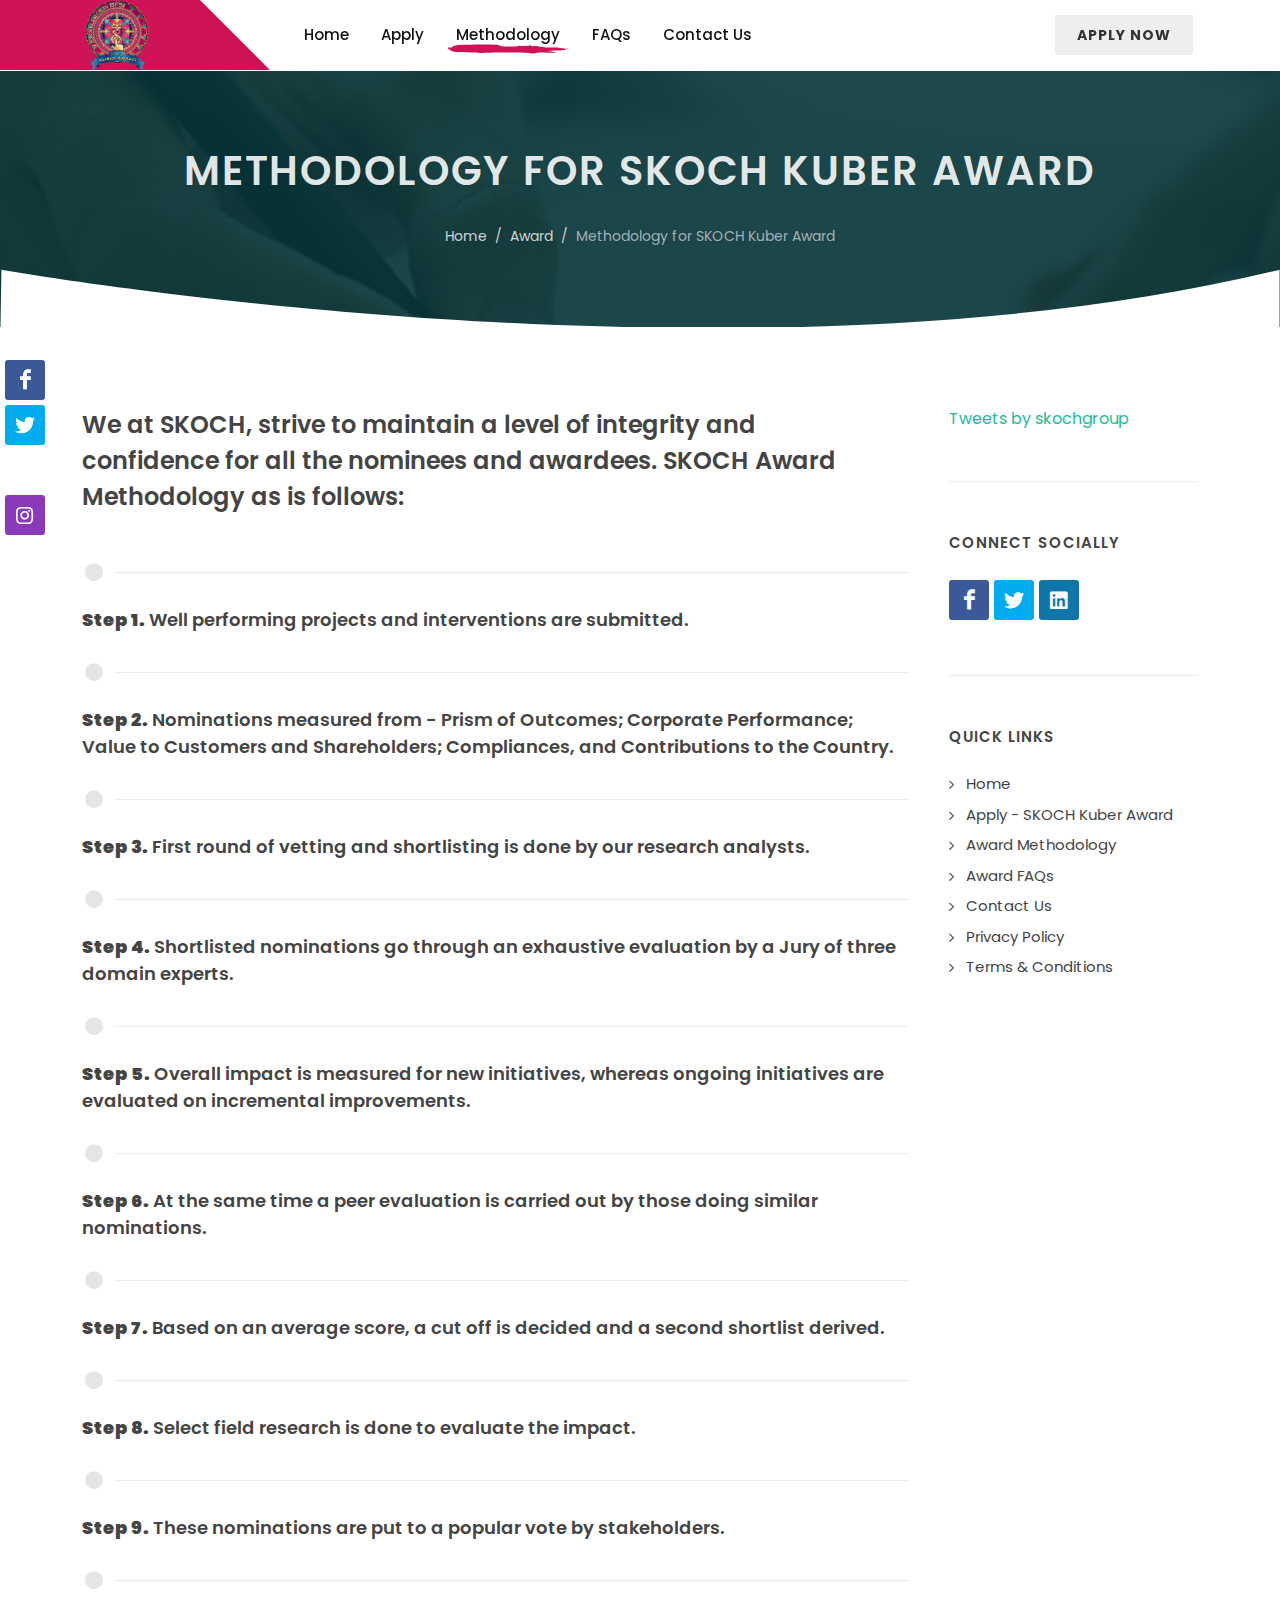
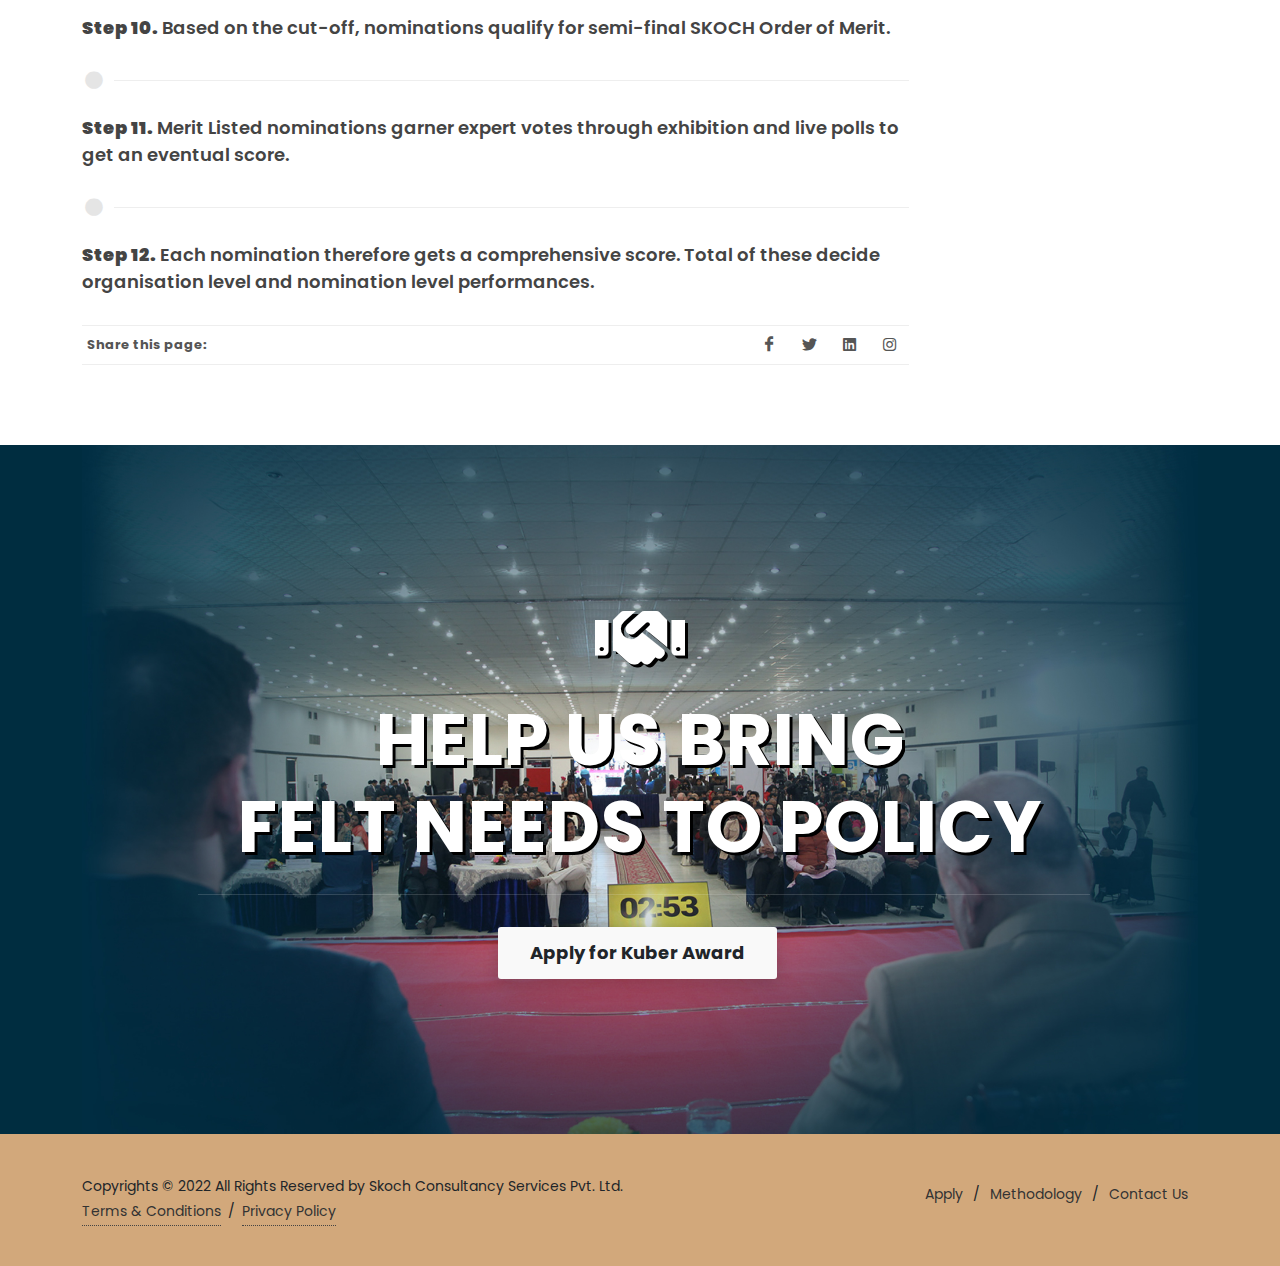
<file: award/methodology.html>
<!DOCTYPE html>
<html dir="ltr" lang="en-US">

<!------------------------------------------------------------------------------------

	Website Name: SKOCH Kuber Award
	Website URI: https://bfsi.skoch.in
	Description: SKOCH Kuber Award
	Author: SKOCH Group
	Author URI: https://skoch.in
	Developer: Harshit Puri
	Developer URI: https://harshitpuri.dev
	Version: 1.0.0

------------------------------------------------------------------------------------->

<head>

	<meta http-equiv="content-type" content="text/html; charset=utf-8" />
	<meta name="author" content="SKOCH Group" />
	<link type="text/plain" rel="author" href="/humans.txt" />
	<link rel="icon" type="image/x-icon" href="/images/favicon.ico">
	<link rel="apple-touch-icon" sizes="180x180" href="/images/apple-touch-icon.png">
	<link rel="icon" type="image/png" sizes="32x32" href="/images/favicon-32x32.png">
	<link rel="icon" type="image/png" sizes="16x16" href="/images/favicon-16x16.png">
	<link rel="manifest" href="/images/site.webmanifest">

	<!-- Facebook Pixel Code -->
<script>
	!function(f,b,e,v,n,t,s)
	{if(f.fbq)return;n=f.fbq=function(){n.callMethod?
	n.callMethod.apply(n,arguments):n.queue.push(arguments)};
	if(!f._fbq)f._fbq=n;n.push=n;n.loaded=!0;n.version='2.0';
	n.queue=[];t=b.createElement(e);t.async=!0;
	t.src=v;s=b.getElementsByTagName(e)[0];
	s.parentNode.insertBefore(t,s)}(window,document,'script',
	'https://connect.facebook.net/en_US/fbevents.js');
	 fbq('init', '1865260727142616'); 
	fbq('track', 'PageView');
	</script>
	<noscript>
	 <img height="1" width="1" 
	src="https://www.facebook.com/tr?id=1865260727142616&ev=PageView
	&noscript=1"/>
	</noscript>
	<!-- End Facebook Pixel Code -->

	<!-- Primary Meta Tags -->
	<meta name="description" content="Nominations are invited for SKOCH Kuber Award for exceptional / innovative products, achievements and corporate contributions to Banking, Finance, Securities and Insurance. Evaluations would be by a Jury to identify products, services and organisations to take note of, learn from and replicate.">

	<!-- Open Graph / Facebook -->
	<meta property="og:type" content="website">
	<meta property="og:url" content="https://bfsi.skoch.in">
	<meta property="og:title" content="SKOCH Kuber Award Award">
	<meta property="og:description" content="Nominations are invited for SKOCH Kuber Award for exceptional / innovative products, achievements and corporate contributions to Banking, Finance, Securities and Insurance. Evaluations would be by a Jury to identify products, services and organisations to take note of, learn from and replicate.">
	<meta property="og:image" content="/images/skoch-kuber-award-design-image.png">

	<!-- Twitter -->
	<meta property="twitter:card" content="summary_large_image">
	<meta property="twitter:url" content="https://bfsi.skoch.in">
	<meta property="twitter:title" content="SKOCH Kuber Award Award">
	<meta property="twitter:description" content="Nominations are invited for SKOCH Kuber Award for exceptional / innovative products, achievements and corporate contributions to Banking, Finance, Securities and Insurance. Evaluations would be by a Jury to identify products, services and organisations to take note of, learn from and replicate.">
	<meta property="twitter:image" content="/images/skoch-kuber-award-design-image.png">

	<!-- Stylesheets
	============================================= -->
	<link href="https://fonts.googleapis.com/css2?family=Caveat+Brush&family=Poppins:wght@300;400;500;600;700;900&display=swap" rel="stylesheet">
	<link rel="stylesheet" href="/css/bootstrap.css" type="text/css" />
	<link rel="stylesheet" href="/css/style.css" type="text/css" />
	<link rel="stylesheet" href="/css/swiper.css" type="text/css" />

	<link rel="stylesheet" href="/css/dark.css" type="text/css" />
	<link rel="stylesheet" href="/css/font-icons.css" type="text/css" />
	<link rel="stylesheet" href="/css/animate.css" type="text/css" />
	<link rel="stylesheet" href="/css/magnific-popup.css" type="text/css" />

	<link rel="stylesheet" href="/css/custom.css" type="text/css" />
	<link rel="stylesheet" href="/css/calendar.css" type="text/css" />

	<!-- BFSI Specific Stylesheet -->
	<link rel="stylesheet" href="/css/colors.php?color=C6C09C" type="text/css" /> <!-- Theme Color -->
	<link rel="stylesheet" href="/css/fonts.css" type="text/css" />
	<link rel="stylesheet" href="/custom-bfsi.css" type="text/css" />
	<!-- / -->

	<meta name='viewport' content='initial-scale=1, viewport-fit=cover'>

	<!-- Document Title
	============================================= -->
	<title>Methodology - Award | SKOCH Kuber Award</title>

</head>

	<!-- Google tag (gtag.js) -->
	<script async src="https://www.googletagmanager.com/gtag/js?id=G-FZ0RSL2CNP"></script>
	<script>
	window.dataLayer = window.dataLayer || [];
	function gtag(){dataLayer.push(arguments);}
	gtag('js', new Date());

	gtag('config', 'G-FZ0RSL2CNP');
	</script>

<body class="stretched">

	<!-- Document Wrapper
	============================================= -->
	<div id="wrapper" class="clearfix">

		<!-- Header
		============================================= -->
		<header id="header" class="header-size-sm border-bottom-0" data-sticky-shrink="false">
			<div id="header-wrap">
				<div class="container">
					<div class="header-row justify-content-lg-between">

						<!-- Logo
						============================================= -->
						<div id="logo" class="me-lg-5">
							<a href="/" class="standard-logo" data-dark-logo="/images/logo-dark.png"><img src="/images/logo.png" alt="SKOCH Kuber Award"></a>
							<a href="/" class="retina-logo" data-dark-logo="/images/logo-dark@2x.png"><img src="/images/logo@2x.png" alt="SKOCH Kuber Award"></a>
						</div><!-- #logo end -->

						<div class="header-misc">
							<a href="/award/apply" class="button button-rounded button-light"><div>Apply Now</div></a>
						</div>

						<div id="primary-menu-trigger">
							<svg class="svg-trigger" viewBox="0 0 100 100"><path d="m 30,33 h 40 c 3.722839,0 7.5,3.126468 7.5,8.578427 0,5.451959 -2.727029,8.421573 -7.5,8.421573 h -20"></path><path d="m 30,50 h 40"></path><path d="m 70,67 h -40 c 0,0 -7.5,-0.802118 -7.5,-8.365747 0,-7.563629 7.5,-8.634253 7.5,-8.634253 h 20"></path></svg>
						</div>

						<!-- Primary Navigation
						============================================= -->
						<nav class="primary-menu with-arrows me-lg-auto">

							<ul class="menu-container align-self-start">
								<li class="menu-item"><span class="menu-bg col-auto align-self-start d-flex"></span></li>
								<li class="menu-item"><a class="menu-link" href="/"><div>Home</div></a></li>
                                <li class="menu-item"><a class="menu-link" href="/award/apply"><div>Apply</div></a></li>
                                <li class="menu-item current"><a class="menu-link" href="#"><div>Methodology</div></a></li>
                                <li class="menu-item"><a class="menu-link" href="/award/faq"><div>FAQs</div></a></li>
								<li class="menu-item"><a class="menu-link" href="/contact-us"><div>Contact Us</div></a></li>
							</ul>

						</nav><!-- #primary-menu end -->

					</div>
				</div>
			</div>
			<div class="header-wrap-clone"></div>
		</header><!-- #header end -->

		<!-- Page Title
		============================================= -->
		<section id="page-title" class="page-title-dark page-title-parallax page-title-center" style="background: linear-gradient(to bottom, rgba(6, 54, 57,.9), rgba(6, 54, 57,.9)), url('/images/header/apply.png') no-repeat center center; background-size: cover; padding: 80px 0;">

			<div class="container clearfix">
				<h1 class="mb-3" data-animate="fadeInUp">Methodology for SKOCH Kuber Award</h1>
				<ol class="breadcrumb" data-animate="fadeInUp">
					<li class="breadcrumb-item"><a href="/">Home</a></li>
					<li class="breadcrumb-item"><a href="#">Award</a></li>
					<li class="breadcrumb-item active" aria-current="page">Methodology for SKOCH Kuber Award</li>
				</ol>
			</div>

		</section><!-- #page-title end -->

		<!-- Content
		============================================= -->
		<section id="content">

			<svg viewBox="0 0 1382 58" width="100%" height="60" preserveAspectRatio="none" style="position: absolute; top: -58px; left:0; z-index: 1"><path style="fill:#FFF;" d="M1.52.62s802.13,127,1380,0v56H.51Z"/></svg>

			<!-- Floating Socials -->
			<div class="si-sticky d-none d-lg-block">
				<a href="https://facebook.com/sharer/sharer.php?u=https://bfsi.skoch.in" target="_blank" class="social-icon si-colored si-facebook" data-animate="bounceInLeft">
					<i class="icon-facebook"></i>
					<i class="icon-facebook"></i>
				</a>
				<a href="https://twitter.com/intent/tweet?url=https://bfsi.skoch.in" target="_blank" class="social-icon si-colored si-twitter" data-animate="bounceInLeft" data-delay="100">
					<i class="icon-twitter"></i>
					<i class="icon-twitter"></i>
				</a>
				<a href="https://linkedin.com/shareArticle?mini=true&url=https://bfsi.skoch.in" target="_blank" class="social-icon si-colored si-linkedin" data-animate="bounceInLeft" data-delay="300">
					<i class="icon-linkedin"></i>
					<i class="icon-linkedin"></i>
				</a>
				<a href="https://instagram.com/skochgroup" target="_blank" class="social-icon si-colored si-instagram" data-animate="bounceInLeft" data-delay="200">
					<i class="icon-instagram"></i>
					<i class="icon-instagram"></i>
				</a>
			</div>
			<div class="content-wrap">

				<div class="container">
					<div class="row gutter-40 col-mb-80">
						<!-- Post Content
						============================================= -->
						<div class="postcontent col-lg-9">

							<div class="single-post mb-0">

								<!-- Single Post
								============================================= -->
								<div>

									<!-- Entry Content
									============================================= -->
									<div class="entry-content mt-0">

										<div id="faqs" class="faqs">
											<div id="faqs-list" class="fancy-title">
												<h3>We at SKOCH, strive to maintain a level of integrity and confidence for all the nominees and awardees. SKOCH Award Methodology as is follows:</h3>
											</div>
											<div class="divider" style="margin-bottom: 25px;"><i class="icon-circle"></i></div>
											<h4 id="faq-1"><strong>Step 1.</strong> Well performing projects and interventions are submitted.</h4>
											<div class="divider" style="margin-bottom: 25px; margin-top: 25px;" ><i class="icon-circle"></i></div>
											<h4 id="faq-1"><strong>Step 2.</strong> Nominations measured from - Prism of Outcomes; Corporate Performance; Value to Customers and Shareholders; Compliances, and Contributions to the Country.</h4>
											<div class="divider" style="margin-bottom: 25px; margin-top: 25px;" ><i class="icon-circle"></i></div>
											<h4 id="faq-1"><strong>Step 3.</strong> First round of vetting and shortlisting is done by our research	analysts.</h4>
											<div class="divider" style="margin-bottom: 25px; margin-top: 25px;" ><i class="icon-circle"></i></div>
											<h4 id="faq-1"><strong>Step 4.</strong> Shortlisted nominations go through an exhaustive evaluation by a Jury of three domain experts.</h4>
											<div class="divider" style="margin-bottom: 25px; margin-top: 25px;" ><i class="icon-circle"></i></div>
											<h4 id="faq-1"><strong>Step 5.</strong> Overall impact is measured for new initiatives, whereas ongoing initiatives are evaluated on incremental improvements.</h4>
											<div class="divider" style="margin-bottom: 25px; margin-top: 25px;" ><i class="icon-circle"></i></div>
											<h4 id="faq-1"><strong>Step 6.</strong> At the same time a peer evaluation is carried out by those doing similar nominations.</h4>
											<div class="divider" style="margin-bottom: 25px; margin-top: 25px;" ><i class="icon-circle"></i></div>
											<h4 id="faq-1"><strong>Step 7.</strong> Based on an average score, a cut off is decided and a second shortlist derived.</h4>
											<div class="divider" style="margin-bottom: 25px; margin-top: 25px;" ><i class="icon-circle"></i></div>
											<h4 id="faq-1"><strong>Step 8.</strong> Select field research is done to evaluate the impact.</h4>
											<div class="divider" style="margin-bottom: 25px; margin-top: 25px;" ><i class="icon-circle"></i></div>
											<h4 id="faq-1"><strong>Step 9.</strong> These nominations are put to a popular vote by stakeholders.</h4>
											<div class="divider" style="margin-bottom: 25px; margin-top: 25px;" ><i class="icon-circle"></i></div>
											<h4 id="faq-1"><strong>Step 10.</strong> Based on the cut-off, nominations qualify for semi-final SKOCH Order of Merit.</h4>
											<div class="divider" style="margin-bottom: 25px; margin-top: 25px;" ><i class="icon-circle"></i></div>
											<h4 id="faq-1"><strong>Step 11.</strong> Merit Listed nominations garner expert votes through exhibition and live polls to get an eventual score.</h4>
											<div class="divider" style="margin-bottom: 25px; margin-top: 25px;" ><i class="icon-circle"></i></div>
											<h4 id="faq-1"><strong>Step 12.</strong> Each nomination therefore gets a comprehensive score. Total of these decide organisation level and nomination level performances.</h4>
										</div>
										
										<!-- Post Single - Content End -->

										<div class="clear"></div>

										<!-- Post Single - Share
										============================================= -->
										<div class="si-share  d-flex justify-content-between align-items-center">
											<span>Share this page:</span>
											<div>
												<a href="https://facebook.com/sharer/sharer.php?u=https://bfsi.skoch.in/award/methodology" class="social-icon si-borderless si-facebook">
													<i class="icon-facebook"></i>
													<i class="icon-facebook"></i>
												</a>
												<a href="https://twitter.com/intent/tweet?url=https://bfsi.skoch.in/award/methodology" class="social-icon si-borderless si-twitter">
													<i class="icon-twitter"></i>
													<i class="icon-twitter"></i>
												</a>
												<a href="https://linkedin.com/shareArticle?mini=true&url=https://bfsi.skoch.in/award/methodology" class="social-icon si-borderless si-linkedin">
													<i class="icon-linkedin"></i>
													<i class="icon-linkedin"></i>
												</a>
												<a href="https://instagram.com/skochgroup" class="social-icon si-borderless si-instagram">
													<i class="icon-instagram"></i>
													<i class="icon-instagram"></i>
												</a>
											</div>
										</div><!-- Post Single - Share End -->

									</div>

								</div>

							</div>

						</div><!-- .postcontent end -->

						<!-- Sidebar
						============================================= -->
						<div class="sidebar sticky-sidebar-wrap col-lg-3">
							<div class="sidebar-widgets-wrap">

								<div class="widget widget clearfix sticky-sidebar">
                                    <a class="twitter-timeline" data-height="500" data-dnt="true" href="https://twitter.com/skochgroup?ref_src=twsrc%5Etfw">Tweets by skochgroup</a> <script async src="https://platform.twitter.com/widgets.js" charset="utf-8"></script>
								</div>

                                <div id="s-icons" class="widget clearfix">

                                    <h4 class="highlight-me">Connect Socially</h4>

                                    <a href="https://facebook.com/skochgroup" class="social-icon si-colored si-facebook" title="Facebook">
                                        <i class="icon-facebook"></i>
                                        <i class="icon-facebook"></i>
                                    </a>
                                    <a href="https://twitter.com/skochgroup" class="social-icon si-colored si-twitter" title="Twitter">
                                        <i class="icon-twitter"></i>
                                        <i class="icon-twitter"></i>
                                    </a>
                                    <a href="https://linkedin.com/company/skochgroup" class="social-icon si-colored si-linkedin" title="LinkedIn">
                                        <i class="icon-linkedin"></i>
                                        <i class="icon-linkedin"></i>
                                    </a>
							    </div>
                                                         
								<div class="widget clearfix">
									<div id="shortcodes" class="widget widget_links clearfix">
                                        <h4 class="highlight-me">Quick Links</h4>
                                        <ul>
                                        <li><a href="/"><div>Home</div></a></li>
                                        <li><a href="/award/apply"><div>Apply - SKOCH Kuber Award</div></a></li>
                                        <li><a href="/award/methodology"><div>Award Methodology</div></a></li>
                                        <li><a href="/award/faq"><div>Award FAQs</div></a></li>
                                        <li><a href="/contact-us"><div>Contact Us</div></a></li>
                                        <li><a href="/privacy-policy"><div>Privacy Policy</div></a></li>
                                        <li><a href="/terms-and-conditions"><div>Terms & Conditions</div></a></li>
                                        </ul>
                                    </div>
								</div>
							</div>
						</div><!-- .sidebar end -->
					</div>
				</div>

			</div>
		</section><!-- #content end -->

		<!-- Footer
		============================================= -->
		<footer id="footer" style="background-color: #002D40; border-top: 0px;">

			<div class="container">

				<!-- Footer Widgets
				============================================= -->
				<!-- <div class="footer-widgets-wrap dark clearfix" style="background: radial-gradient(rgba(0,45,64,.5), rgba(0,45,64,.1), rgba(0,45,64,.5)), url('/images/others/footer.jpg') repeat center center / cover;  padding: 150px 0"> -->
				<div class="footer-widgets-wrap dark clearfix" style="background: url('/images/others/footer.jpg') repeat center center / cover;  padding: 150px 0">
					<div class="mx-auto center" style="max-width: 900px;">
						<h2 class="display-2 fw-bold text-white mb-0 ls1 font-secondary mb-4" style="text-shadow: 3px 3px #000;"><i class="icon-handshake d-block mb-3"></i>HELP US BRING<br />FELT NEEDS TO POLICY</h2>
						<div class="divider" style="margin: 1rem auto;"></div>
						<a href="#" class="button button-rounded button-xlarge button-white bg-white button-light text-dark shadow nott ls0 ms-0 mt-3">Apply for Kuber Award</a>
					</div>
				</div>

			</div>

			<!-- Copyrights
			============================================= -->
			<div id="copyrights" class="bg-color">

				<div class="container clearfix">

					<div class="row justify-content-between align-items-center text-dark">
						<div class="col-md-6">
							Copyrights &copy; 2022 All Rights Reserved by Skoch Consultancy Services Pvt. Ltd.<br>
							<div class="copyright-links"><a href="/terms-and-conditions">Terms & Conditions</a> / <a href="/privacy-policy">Privacy Policy</a></div>
						</div>

						<div class="col-md-6 d-md-flex flex-md-column align-items-md-end mt-4 mt-md-0 text-dark">
							<div class="copyrights-menu copyright-links clearfix">
								<a href="#">Apply</a>/<a href="#">Methodology</a>/<a href="/contact-us">Contact Us</a>
							</div>
						</div>
					</div>

				</div>

			</div><!-- #copyrights end -->

		</footer><!-- #footer end -->

		<!-- Floating Contact
		============================================= 
		<div class="floating-contact-wrap">
			<div class="floating-contact-btn shadow">
				<i class="floating-contact-icon btn-unactive icon-envelope21"></i>
				<i class="floating-contact-icon btn-active icon-line-plus"></i>
			</div>
			<div class="floating-contact-box">
				<div id="q-contact" class="widget quick-contact-widget clearfix">
					<div class="floating-contact-heading bg-color p-4 rounded-top">
						<h3 class="mb-0 font-secondary h2 ls0">Quick Contact 👋</h3>
						<p class="mb-0">Get in Touch with Us</p>
					</div>
					<div class="form-widget bg-white" data-alert-type="false">
						<div class="form-result"></div>
						<div class="floating-contact-loader css3-spinner" style="position: absolute;">
							<div class="css3-spinner-bounce1"></div>
							<div class="css3-spinner-bounce2"></div>
							<div class="css3-spinner-bounce3"></div>
						</div>
						<div id="floating-contact-submitted" class="p-5 center">
							<i class="icon-line-mail h1 color"></i>
							<h4 class="fw-normal mb-0 font-body">Thank You for Contact Us! Our Team will contact you asap on your email Address.</h4>
						</div>
						<form class="mb-0" id="floating-contact" action="include/form.php" method="post" enctype="multipart/form-data">
							<div class="input-group mb-3">
								<span class="input-group-text bg-transparent"><i class="icon-user-alt"></i></span>
								<input type="text" name="floating-contact-name" id="floating-contact-name" class="form-control required" value="" placeholder="Enter your Full Name">
							</div>
							<div class="input-group mb-3">
								<span class="input-group-text bg-transparent"><i class="icon-at"></i></span>
								<input type="email" name="floating-contact-email" id="floating-contact-email" class="form-control required" value="" placeholder="Enter your Email Address">
							</div>
							<div class="input-group mb-3">
								<span class="input-group-text bg-transparent"><i class="icon-comment21"></i></span>
								<textarea name="floating-contact-message" id="floating-contact-message" class="form-control required" cols="30" rows="4"></textarea>
							</div>
							<input type="hidden" id="floating-contact-botcheck" name="floating-contact-botcheck" value="" />
							<button type="submit" name="floating-contact-submit" class="btn btn-dark w-100 py-2">Send Message</button>
							<input type="hidden" name="prefix" value="floating-contact-">
							<input type="hidden" name="subject" value="Messgae From Floating Contact">
							<input type="hidden" name="html_title" value="Floating Contact Message">
						</form>
					</div>
				</div>
			</div>
		</div>-->

	</div><!-- #wrapper end -->

	<!-- Go To Top
	============================================= -->
	<div id="gotoTop" class="icon-angle-up"></div>

	<!-- JavaScripts
	============================================= -->
	<script src="/js/jquery.js"></script>
	<script src="/js/plugins.min.js"></script>
	<script src="/js/components/moment.js"></script>
	<script src="/js/jquery.calendario.js"></script>
	<script src="/js/events.js"></script>
	<script src="/js/custom.js"></script>

	<!-- Footer Scripts
	============================================= -->
	<script src="/js/functions.js"></script>

	<script>
		jQuery(document).ready( function($){
			var elementParent = $('.floating-contact-wrap');
			$('.floating-contact-btn, .btn-contact').off( 'click' ).on( 'click', function(e) {
				elementParent.toggleClass('active', );
				e.preventDefault(e);
			});
		});

		var cal = $( '#calendar' ).calendario( {
			onDayClick : function( $el, $contentEl, dateProperties ) {

				for( var key in dateProperties ) {
					console.log( key + ' = ' + dateProperties[ key ] );
				}

			},
			caldata : canvasEvents
		}),
		$month = $( '#calendar-month' ).html( cal.getMonthName() ),
		$year = $( '#calendar-year' ).html( cal.getYear() );

		$( '#calendar-next' ).on( 'click', function() {
			cal.gotoNextMonth( updateMonthYear );
		} );
		$( '#calendar-prev' ).on( 'click', function() {
			cal.gotoPreviousMonth( updateMonthYear );
		} );
		$( '#calendar-current' ).on( 'click', function() {
			cal.gotoNow( updateMonthYear );
		} );

		function updateMonthYear() {
			$month.html( cal.getMonthName() );
			$year.html( cal.getYear() );
		};
		

	</script>

</body>
</html>
</file>
<file: css/style.css>
/*-----------------------------------------------------------------------------------

	Theme Name: SKOCH Kuber Award
	Theme URI: https://bfsi.skoch.in
	Description: SKOCH Kuber Award
	Author: SKOCH Group
	Author URI: https://skoch.in
	Developer: Harshit Puri
	Developer URI: https://harshitpuri.dev
	Version: 1.0.0

-----------------------------------------------------------------------------------*/

/* ----------------------------------------------------------------

	- Basic
	- Typography
	- Basic Layout Styles
	- Helper Classes
	- Sections
	- Columns & Grids
	- Flex Slider
	- Swiper Slider
	- Top Bar
	- Header
		- Logo
		- Primary Menu
		- Mega Menu
		- Top Search
		- Top Cart
		- Sticky Header
		- Page Menu
		- Side Header
	- Side Panel
	- Slider
	- Page Title
	- Content
	- Portfolio
	- Blog
	- Shop
	- Events
	- Shortcodes
		- Countdown
		- Buttons
		- Promo Boxes
		- Featured Boxes
		- Process Steps
		- Styled Icons
		- Toggles
		- Accordions
		- Tabs
		- Side Navigation
		- FAQ List
		- Clients
		- Testimonials
		- Team
		- Pricing Boxes
		- Counter
		- Animated Rounded Skills
		- Skills Bar
		- Dropcaps & Highlights
		- Quotes & Blockquotes
		- Text Rotater
	- Owl Carousel
	- Overlays
	- Forms
	- Google Maps
	- Heading Styles
	- Divider
	- Magazine Specific Classes
	- Go To Top
	- Error 404
	- Landing Pages
	- Preloaders
	- Footer
	- Widgets
		- Tag Cloud
		- Links
		- Testimonial & Twitter
		- Quick Contact Form
		- Newsletter
		- Twitter Feed
		- Navigation Tree
	- Wedding
	- Bootstrap Specific
	- Cookie Notification
	- Stretched Layout
	- Page Transitions
	- Youtube Video Backgrounds

---------------------------------------------------------------- */


/* ----------------------------------------------------------------
	Bootstrap Adjustments
-----------------------------------------------------------------*/

@media (prefers-reduced-motion: no-preference) {
	:root {
		scroll-behavior: auto;
	}
}

@media (min-width: 576px) {
	.card-columns {
		-webkit-column-count: 3;
		-moz-column-count: 3;
		column-count: 3;
		-webkit-column-gap: 1.25rem;
		-moz-column-gap: 1.25rem;
		column-gap: 1.25rem;
		orphans: 1;
		widows: 1;
	}
	.card-columns.grid-2 {
		-webkit-column-count: 2;
		-moz-column-count: 2;
		column-count: 2;
	}
	.card-columns > * {
		display: inline-block;
		width: 100%;
	}
}

.form-group {
	margin-bottom: 1rem;
}


/* ----------------------------------------------------------------
	Basic
-----------------------------------------------------------------*/

dl, dt, dd, ol, ul, li {
	margin: 0;
	padding: 0;
}

.clear {
	clear: both;
	display: block;
	font-size: 0px;
	height: 0px;
	line-height: 0;
	width: 100%;
	overflow:hidden;
}

::selection {
	background: #1ABC9C;
	color: #FFF;
	text-shadow: none;
}

::-moz-selection {
	background: #1ABC9C; /* Firefox */
	color: #FFF;
	text-shadow: none;
}

::-webkit-selection {
	background: #1ABC9C; /* Safari */
	color: #FFF;
	text-shadow: none;
}

:active,
:focus { outline: none !important; }


/* ----------------------------------------------------------------
	Typography
-----------------------------------------------------------------*/


body {
	line-height: 1.5;
	color: #555;
	font-family: 'Lato', sans-serif;
}

a {
	text-decoration: none !important;
	color: #1ABC9C;
}

a:hover { color: #222; }

a img { border: none; }

img { max-width: 100%; }

iframe {
	width: 100%;
	border: 0 !important;
	overflow: hidden !important;
}


/* ----------------------------------------------------------------
	Basic Layout Styles
-----------------------------------------------------------------*/


h1,
h2,
h3,
h4,
h5,
h6 {
	color: #444;
	font-weight: 600;
	line-height: 1.5;
	margin: 0 0 30px 0;
	font-family: 'Poppins', sans-serif;
}

h5,
h6 { margin-bottom: 20px; }

h1 { font-size: 36px; }

h2 { font-size: 30px; }

h3 { font-size: 1.5rem; }

h4 { font-size: 18px; }

h5 { font-size: 0.875rem; }

h6 { font-size: 12px; }

h4 { font-weight: 600; }

h5,
h6 { font-weight: bold; }

@media (max-width: 767.98px) {

	h1 {
		font-size: 1.75rem;
	}

	h2 {
		font-size: 1.5rem;
	}

	h3 {
		font-size: 1.25rem;
	}

	h4 {
		font-size: 1rem;
	}

}

h1 > span:not(.nocolor):not(.badge),
h3 > span:not(.nocolor):not(.badge),
h4 > span:not(.nocolor):not(.badge),
h5 > span:not(.nocolor):not(.badge),
h6 > span:not(.nocolor):not(.badge) { color: #444; }

h2 > span:not(.nocolor):not(.badge) { color: #EEE; }

p,
pre,
ul,
ol,
dl,
dd,
blockquote,
address,
table,
fieldset,
form { margin-bottom: 30px; }

small { font-family: 'Lato', sans-serif; }


@media (max-width: 1200px) {
	.display-1 {
		font-size: calc( 1.725rem + 5.7vw );
	}
	.display-2 {
		font-size: calc( 1.675rem + 5.1vw );
	}
	.display-3 {
		font-size: calc( 1.575rem + 3.9vw );
	}
	.display-4 {
		font-size: calc( 1.475rem + 2.7vw );
	}
}


/* ----------------------------------------------------------------
	Helper Classes
-----------------------------------------------------------------*/

#wrapper {
	position: relative;
	float: none;
	width: 100%;
	margin: 0 auto;
	background-color: #FFF;
	box-shadow: 0 0 10px rgba(0,0,0,0.1);
	-moz-box-shadow: 0 0 10px rgba(0,0,0,0.1);
	-webkit-box-shadow: 0 0 10px rgba(0,0,0,0.1);
}

@media (min-width: 1200px) {
	body:not(.stretched) #wrapper {
		max-width: 1200px;
	}
}

@media (min-width: 1440px) {
	body:not(.stretched) #wrapper {
		max-width: 1440px;
	}
}

.line,
.double-line {
	clear: both;
	position: relative;
	width: 100%;
	margin: 4rem 0;
	border-top: 1px solid #EEE;
}

.line.line-sm { margin: 2rem 0; }

span.middot {
	display: inline-block;
	margin: 0 5px;
}

.double-line { border-top: 3px double #E5E5E5; }

.nott { text-transform: none !important; }

.emptydiv {
	display: block !important;
	position: relative !important;
}

.allmargin { margin: 3rem !important; }

.leftmargin { margin-left: 3rem !important; }

.rightmargin { margin-right: 3rem !important; }

.topmargin { margin-top: 3rem !important; }

.bottommargin { margin-bottom: 3rem !important; }

.allmargin-sm { margin: 2rem !important; }

.leftmargin-sm { margin-left: 2rem !important; }

.rightmargin-sm { margin-right: 2rem !important; }

.topmargin-sm { margin-top: 2rem !important; }

.bottommargin-sm { margin-bottom: 2rem !important; }

.allmargin-lg { margin: 5rem !important; }

.leftmargin-lg { margin-left: 5rem !important; }

.rightmargin-lg { margin-right: 5rem !important; }

.topmargin-lg { margin-top: 5rem !important; }

.bottommargin-lg { margin-bottom: 5rem !important; }

.header-stick { margin-top: -3rem !important; }

.content-wrap .header-stick { margin-top: -5rem !important; }

.footer-stick { margin-bottom: -3rem !important; }

.content-wrap .footer-stick { margin-bottom: -5rem !important; }

.border-f5 { border-color: #F5F5F5 !important; }

.col-padding { padding: 4rem; }

.notextshadow { text-shadow: none !important; }

.inline-block {
	float: none !important;
	display: inline-block !important;
}

.center { text-align: center !important; }

.mx-auto {
	float: none !important;
}

.bg-color,
.bg-color #header-wrap { background-color: #1ABC9C !important; }

.color { color: #1ABC9C !important; }

.border-color { border-color: #1ABC9C !important; }

.ls0 { letter-spacing: 0px !important; }

.ls1 { letter-spacing: 1px !important; }

.ls2 { letter-spacing: 2px !important; }

.ls3 { letter-spacing: 3px !important; }

.ls4 { letter-spacing: 4px !important; }

.ls5 { letter-spacing: 5px !important; }

.noheight { height: 0 !important; }

.nolineheight { line-height: 0 !important; }

.font-body { font-family: 'Lato', sans-serif; }

.font-primary { font-family: 'Poppins', sans-serif; }

.font-secondary { font-family: 'PT Serif', serif; }

.fw-extralight {
	font-weight: 100 !important;
}

.fw-medium {
	font-weight: 500 !important;
}

.fw-semibold {
	font-weight: 600 !important;
}

.fst-normal {
	font-style: normal !important;
}

.bgicon {
	display: block;
	position: absolute;
	bottom: -60px;
	right: -50px;
	font-size: 210px;
	color: rgba(0,0,0,0.1);
}

.imagescale,
.imagescalein {
	display: block;
	overflow: hidden;
}

.imagescale img,
.imagescalein img {
	-webkit-transform: scale(1.1);
	transform: scale(1.1);
	-webkit-transition: all 1s ease;
	transition: all 1s ease;
}

.imagescale:hover img {
	-webkit-transform: scale(1);
	transform: scale(1);
}

.imagescalein img {
	-webkit-transform: scale(1);
	transform: scale(1);
}

.imagescalein:hover img {
	-webkit-transform: scale(1.1);
	transform: scale(1.1);
}

.grayscale {
	filter: brightness(80%) grayscale(1) contrast(90%);
	-webkit-filter: brightness(80%) grayscale(1) contrast(90%);
	-moz-filter: brightness(80%) grayscale(1) contrast(90%);
	-o-filter: brightness(80%) grayscale(1) contrast(90%);
	-ms-filter: brightness(80%) grayscale(1) contrast(90%);
	transition: 1s filter ease;
	-webkit-transition: 1s -webkit-filter ease;
	-moz-transition: 1s -moz-filter ease;
	-ms-transition: 1s -ms-filter ease;
	-o-transition: 1s -o-filter ease;
}

.grayscale:hover {
	filter: brightness(100%) grayscale(0);
	-webkit-filter: brightness(100%) grayscale(0);
	-moz-filter: brightness(100%) grayscale(0);
	-o-filter: brightness(100%) grayscale(0);
	-ms-filter: brightness(100%) grayscale(0);
}

/* MOVING BG -  TESTIMONIALS */
.bganimate {
	-webkit-animation:BgAnimated 30s infinite linear;
	 -moz-animation:BgAnimated 30s infinite linear;
		-ms-animation:BgAnimated 30s infinite linear;
		 -o-animation:BgAnimated 30s infinite linear;
			animation:BgAnimated 30s infinite linear;
}
 @-webkit-keyframes BgAnimated {
	from  {background-position:0 0;}
	to    {background-position:0 400px;}
	}
 @-moz-keyframes BgAnimated {
	from  {background-position:0 0;}
	to    {background-position:0 400px;}
	}
 @-ms-keyframes BgAnimated {
	from  {background-position:0 0;}
	to    {background-position:0 400px;}
	}
 @-o-keyframes BgAnimated {
	from  {background-position:0 0;}
	to    {background-position:0 400px;}
	}
 @keyframes BgAnimated {
	from  {background-position:0 0;}
	to    {background-position:0 400px;}
	}


.input-block-level {
	display: block;
	width: 100% !important;
	min-height: 30px;
	-webkit-box-sizing: border-box;
	-moz-box-sizing: border-box;
	box-sizing: border-box;
}

.vertical-middle {
	z-index: 3;
	position: relative;
	display: -ms-flexbox;
	display: flex;
	width: 100%;
	min-height: 100%;
	justify-content: center;
	flex-flow: column;
}

.vertical-middle-overlay {
	position: absolute;
	top: 0;
	left: 0;
}

.vertical-middle + .video-wrap { z-index: 2 !important; }

.magnific-max-width .mfp-content { max-width: 800px; }

.overflow-visible {
	overflow: visible !important;
}


/* ----------------------------------------------------------------
	Opacity Utility Classes
-----------------------------------------------------------------*/

.op-ts {
	-webkit-transition: opacity .5s ease;
	transition: opacity .5s ease;
}

.op-0,
.h-op-0:hover {
	opacity: 0 !important;
}

.op-01,
.h-op-01:hover {
	opacity: 0.1 !important;
}

.op-02,
.h-op-02:hover {
	opacity: 0.2 !important;
}

.op-03,
.h-op-03:hover {
	opacity: 0.3 !important;
}

.op-04,
.h-op-04:hover {
	opacity: 0.4 !important;
}

.op-05,
.h-op-05:hover {
	opacity: 0.5 !important;
}

.op-06,
.h-op-06:hover {
	opacity: 0.6 !important;
}

.op-07,
.h-op-07:hover {
	opacity: 0.7 !important;
}

.op-08,
.h-op-08:hover {
	opacity: 0.8 !important;
}

.op-09,
.h-op-09:hover {
	opacity: 0.9 !important;
}

.op-1,
.h-op-1:hover {
	opacity: 1 !important;
}


/* ----------------------------------------------------------------
	Text Color Utility Classes
-----------------------------------------------------------------*/

.text-ts {
	-webkit-transition: color .5s ease;
	transition: color .5s ease;
}

.h-text-color:hover,
a.h-text-color:hover {
	color: #1ABC9C !important;
}

.h-text-primary:hover,
a.h-text-primary:hover {
	color: #007bff !important;
}

.h-text-secondary:hover,
a.h-text-secondary:hover {
	color: #6c757d !important;
}

.h-text-success:hover,
a.h-text-success:hover {
	color: #28a745 !important;
}

.h-text-info:hover,
a.h-text-info:hover {
	color: #17a2b8 !important;
}

.h-text-warning:hover,
a.h-text-warning:hover {
	color: #ffc107 !important;
}

.h-text-danger:hover,
a.h-text-danger:hover {
	color: #dc3545 !important;
}

.h-text-light:hover,
a.h-text-light:hover {
	color: #f8f9fa !important;
}

.h-text-dark:hover,
a.h-text-dark:hover {
	color: #343a40 !important;
}


/* ----------------------------------------------------------------
	Text Size Utility Classes
-----------------------------------------------------------------*/

.text-smaller {
	font-size: 80% !important;
}

.text-larger {
	font-size: 120% !important;
}

.text-smaller small {
	font-size: 90% !important;
}


/* ----------------------------------------------------------------
	BG Color Utility Classes
-----------------------------------------------------------------*/

.bg-ts {
	-webkit-transition: background-color .5s ease;
	transition: background-color .5s ease;
}

.h-nobg:hover {
	background-color: transparent !important;
}

.h-bg-color:hover {
	background-color: #1ABC9C !important;
}

.h-bg-primary:hover {
	background-color: #007bff !important;
}

.h-bg-secondary:hover {
	background-color: #6c757d !important;
}

.h-bg-success:hover {
	background-color: #28a745 !important;
}

.h-bg-info:hover {
	background-color: #17a2b8 !important;
}

.h-bg-warning:hover {
	background-color: #ffc107 !important;
}

.h-bg-danger:hover {
	background-color: #dc3545 !important;
}

.h-bg-light:hover {
	background-color: #f8f9fa !important;
}

.h-bg-dark:hover {
	background-color: #343a40 !important;
}


.bg-clip {
	border: 1rem solid transparent;
	-moz-background-clip: padding;
	-webkit-background-clip: padding;
	background-clip: padding-box;
	transform: translate3d(0,0,0);
}

.bg-clip-sm {
	border-width: 0.5rem;
}

.bg-clip-lg {
	border-width: 2rem;
}


/* ----------------------------------------------------------------
	Gradient Utility Classes
-----------------------------------------------------------------*/

.gradient-light-grey,
.h-gradient-light-grey:hover {
	background-image: -webkit-linear-gradient(to right, #2c3e50, #bdc3c7) !important;
	background-image: linear-gradient(to right, #2c3e50, #bdc3c7) !important;
}

.gradient-green-dark,
.h-gradient-green-dark:hover {
	background-image: -webkit-linear-gradient(to right, #99f2c8, #1f4037) !important;
	background-image: linear-gradient(to right, #99f2c8, #1f4037) !important;
}

.gradient-grey-brown,
.h-gradient-grey-brown:hover {
	background-image: -webkit-linear-gradient(to right, #C06C84, #6C5B7B, #355C7D) !important;
	background-image: linear-gradient(to right, #C06C84, #6C5B7B, #355C7D) !important;
}

.gradient-light-pink,
.h-gradient-light-pink:hover {
	background-image: -webkit-linear-gradient(to right, #ffdde1, #ee9ca7) !important;
	background-image: linear-gradient(to right, #ffdde1, #ee9ca7) !important;
}

.gradient-blue-purple,
.h-gradient-blue-purple:hover {
	background-image: -webkit-linear-gradient(to right, #4A00E0, #8E2DE2) !important;
	background-image: linear-gradient(to right, #4A00E0, #8E2DE2) !important;
}
.gradient-multiples,
.h-gradient-multiples:hover {
	background-image: -webkit-linear-gradient(to right, #eea2a2 0%, #bbc1bf 19%, #57c6e1 42%, #b49fda 79%, #7ac5d8 100%) !important;
	background-image: linear-gradient(to right, #eea2a2 0%, #bbc1bf 19%, #57c6e1 42%, #b49fda 79%, #7ac5d8 100%) !important;
}

.gradient-blue-green,
.h-gradient-blue-green:hover {
	background-image: -webkit-linear-gradient(to right, #2af598 0%, #009efd 100%) !important;
	background-image: linear-gradient(to right, #2af598 0%, #009efd 100%) !important;
}

.gradient-light,
.h-gradient-light:hover {
	background-image: -webkit-linear-gradient(to top, #DDD 0%, #FFF 100%) !important;
	background-image: linear-gradient(to top, #DDD 0%, #FFF 100%) !important;
}

.gradient-grey-orange,
.h-gradient-grey-orange:hover {
	background-image: -webkit-linear-gradient(to right, #3B4371, #F3904F) !important;
	background-image: linear-gradient(to right, #3B4371, #F3904F) !important;
}

.gradient-sunset,
.h-gradient-sunset:hover {
	background-image: -webkit-linear-gradient(to top, #a8edea 0%, #fed6e3 100%) !important;
	background-image: linear-gradient(to top, #a8edea 0%, #fed6e3 100%) !important;
}

.gradient-dark,
.h-gradient-dark:hover {
	background-image: -webkit-linear-gradient(to right, #535353, #000) !important;
	background-image: linear-gradient(to right, #535353, #000) !important;
}

.gradient-lemon,
.h-gradient-lemon:hover {
	background-image: -webkit-linear-gradient(to right, #cac531, #f3f9a7) !important;
	background-image: linear-gradient(to right, #cac531, #f3f9a7) !important;
}

.gradient-earth,
.h-gradient-earth:hover {
	background-image: -webkit-linear-gradient(to right, #649173, #dbd5a4) !important;
	background-image: linear-gradient(to right, #649173, #dbd5a4) !important;
}

.gradient-sky,
.h-gradient-sky:hover {
	background-image: -webkit-linear-gradient(to right, #2980b9, #6dd5fa, #F5F5F5) !important;
	background-image: linear-gradient(to right, #2980b9, #6dd5fa, #F5F5F5) !important;
}

.gradient-ocean,
.h-gradient-ocean:hover {
	background-image: -webkit-linear-gradient(to right, #000046, #1cb5e0) !important;
	background-image: linear-gradient(to right, #000046, #1cb5e0) !important;
}

.gradient-horizon,
.h-gradient-horizon:hover {
	background-image: -webkit-linear-gradient(90deg, rgba(131,58,180,1) 0%, rgba(253,29,29,1) 50%, rgba(252,176,69,1) 100%) !important;
	background-image: linear-gradient(90deg, rgba(131,58,180,1) 0%, rgba(253,29,29,1) 50%, rgba(252,176,69,1) 100%) !important;
}

.gradient-green-blue,
.h-gradient-green-blue:hover {
	background-image: -webkit-linear-gradient(to right, #43cea2, #185a9d) !important;
	background-image: linear-gradient(to right, #43cea2, #185a9d) !important;
}

.gradient-purple-blue,
.h-gradient-purple-blue:hover {
	background-image: -webkit-linear-gradient(19deg, rgb(33, 212, 253) 0%, rgb(183, 33, 255) 100%) !important;
	background-image: linear-gradient(19deg, rgb(33, 212, 253) 0%, rgb(183, 33, 255) 100%) !important;
}

.gradient-text {
	text-shadow: none !important;
	-webkit-background-clip: text;
	-webkit-text-fill-color: transparent;
}

.gradient-underline {
	background-repeat: no-repeat;
	background-size: 100% 8px;
	background-position: 0 88%;
}


/* ----------------------------------------------------------------
	Border Utility Classes
-----------------------------------------------------------------*/

.border-width-0,
.h-border-width-0:hover {
	border-width: 0px !important;
}

.border-width-1,
.h-border-width-1:hover {
	border-width: 1px !important;
}

.border-width-2,
.h-border-width-2:hover {
	border-width: 2px !important;
}

.border-width-3,
.h-border-width-3:hover {
	border-width: 3px !important;
}

.border-width-4,
.h-border-width-4:hover {
	border-width: 4px !important;
}

.border-width-5,
.h-border-width-5:hover {
	border-width: 5px !important;
}

.border-width-6,
.h-border-width-6:hover {
	border-width: 6px !important;
}

.border-dotted {
	border-style: dotted !important;
}

.border-dashed {
	border-style: dashed !important;
}

.border-solid {
	border-style: solid !important;
}

.border-double {
	border-style: double !important;
}

.h-border-primary:hover {
	border-color: #007bff !important;
}

.h-border-secondary:hover {
	border-color: #6c757d !important;
}

.h-border-success:hover {
	border-color: #28a745 !important;
}

.h-border-info:hover {
	border-color: #17a2b8 !important;
}

.h-border-warning:hover {
	border-color: #ffc107 !important;
}

.h-border-danger:hover {
	border-color: #dc3545 !important;
}

.h-border-light:hover {
	border-color: #f8f9fa !important;
}

.h-border-dark:hover {
	border-color: #343a40 !important;
}

.border-transparent,
.h-border-transparent:hover {
	border-color: transparent !important;
}

.border-default,
.h-border-default:hover {
	border-color: #EEE !important;
}

.dark.border-default,
.dark .border-default,
.dark.h-border-default:hover
.dark .h-border-default:hover {
	border-color: rgba(255, 255, 255, 0.15) !important;
}

.border-ts {
	-webkit-transition: border 0.5s ease;
	transition: border 0.5s ease;
}


/* ----------------------------------------------------------------
	Rounded
-----------------------------------------------------------------*/

.rounded-4 {
	border-radius: 0.4rem !important;
}

.rounded-5 {
	border-radius: 0.5rem !important;
}

.rounded-6 {
	border-radius: 0.6rem !important;
}


/* ----------------------------------------------------------------
	Shadows
-----------------------------------------------------------------*/

.h-shadow-sm:hover {
	box-shadow: 0 0.125rem 0.25rem rgba(0, 0, 0, 0.075) !important;
}

.h-shadow:hover {
	box-shadow: 0 0.5rem 1rem rgba(0, 0, 0, 0.15) !important;
}

.h-shadow-lg:hover {
	box-shadow: 0 1rem 3rem rgba(0, 0, 0, 0.175) !important;
}

.h-shadow-none:hover {
	box-shadow: none !important;
}

.shadow-ts {
	-webkit-transition: box-shadow 0.5s ease;
	transition: box-shadow 0.5s ease;
}


/* ----------------------------------------------------------------
	Transform Utility Classes
-----------------------------------------------------------------*/

.translate-y-sm,
.h-translate-y-sm:hover {
	transform: translateY(-3px) !important;
}

.translate-y,
.h-translate-y:hover {
	transform: translateY(-6px) !important;
}

.translate-y-lg,
.h-translate-y-lg:hover {
	transform: translateY(-10px) !important;
}

.translate-x-sm,
.h-translate-x-sm:hover {
	transform: translateX(-3px) !important;
}

.translate-x,
.h-translate-x:hover {
	transform: translateX(-6px) !important;
}

.translate-x-lg,
.h-translate-x-lg:hover {
	transform: translateX(-10px) !important;
}

.translate-x-n-sm,
.h-translate-x-n-sm:hover {
	transform: translateX(3px) !important;
}

.translate-x-n,
.h-translate-x-n:hover {
	transform: translateX(6px) !important;
}

.translate-x-n-lg,
.h-translate-x-n-lg:hover {
	transform: translateX(10px) !important;
}

.scale-sm,
.h-scale-sm:hover {
	transform: scale(1.025) !important;
}

.scale,
.h-scale:hover {
	transform: scale(1.05) !important;
}

.scale-lg,
.h-scale-lg:hover {
	transform: scale(1.1) !important;
}

.scale-n-sm,
.h-scale-n-sm:hover {
	transform: scale(0.975) !important;
}

.scale-n,
.h-scale-n:hover {
	transform: scale(0.95) !important;
}

.scale-n-lg,
.h-scale-n-lg:hover {
	transform: scale(0.9) !important;
}

.transform-ts {
	-webkit-transition: transform 0.5s cubic-bezier(.215, .61, .355, 1);
	transition: transform 0.5s cubic-bezier(.215, .61, .355, 1);
}

.all-ts {
	-webkit-transition: all 0.5s cubic-bezier(.215, .61, .355, 1);
	transition: all 0.5s cubic-bezier(.215, .61, .355, 1);
}


/* ----------------------------------------------------------------
	Align Wide Utility Classes
-----------------------------------------------------------------*/

.align-wide-lg {
	margin-left: calc(50% - 480px) !important;
	margin-right: calc(50% - 480px) !important;
	max-width: 960px !important;
	width: 960px !important;
}

.align-wide-xl {
	margin-left: calc(50% - 570px) !important;
	margin-right: calc(50% - 570px) !important;
	max-width: 1140px !important;
	width: 1140px !important;
}

.align-wide-xxl {
	margin-left: calc(50% - 660px) !important;
	margin-right: calc(50% - 660px) !important;
	max-width: 1320px !important;
	width: 1320px !important;
}

@media (max-width: 991.98px) {
	.align-wide-lg,
	.align-wide-xl,
	.align-wide-xxl {
		margin-left: calc(50% - 50vw) !important;
		margin-right: calc(50% - 50vw) !important;
		max-width: 100vw !important;
		width: 100vw !important;
	}
}

.align-wide-full {
	margin-left: calc(50% - 50vw) !important;
	margin-right: calc(50% - 50vw) !important;
	max-width: 100vw !important;
	width: 100vw !important;
}


/* ----------------------------------------------------------------
	Z-Index Utility Classes
-----------------------------------------------------------------*/

.z-1 {
	z-index: 1 !important;
}

.z-2 {
	z-index: 2 !important;
}

.z-3 {
	z-index: 3 !important;
}

.z-4 {
	z-index: 4 !important;
}

.z-5 {
	z-index: 5 !important;
}

.z-6 {
	z-index: 6 !important;
}

.z-7 {
	z-index: 7 !important;
}

.z-8 {
	z-index: 8 !important;
}

.z-9 {
	z-index: 9 !important;
}

.z-10 {
	z-index: 10 !important;
}

.z-auto {
	z-index: auto !important;
}


/* ----------------------------------------------------------------
	Bootstrap Utility Classes: Extended
-----------------------------------------------------------------*/


/*	Spacing Utilities */

.m-6 {
	margin: 5rem !important;
}

.mt-6,
.my-6 {
	margin-top: 5rem !important;
}

.me-6,
.mx-6 {
	margin-right: 5rem !important;
}

.mb-6,
.my-6 {
	margin-bottom: 5rem !important;
}

.ms-6,
.mx-6 {
	margin-left: 5rem !important;
}

.p-6 {
	padding: 5rem !important;
}

.pt-6,
.py-6 {
	padding-top: 5rem !important;
}

.pe-6,
.px-6 {
	padding-right: 5rem !important;
}

.pb-6,
.py-6 {
	padding-bottom: 5rem !important;
}

.ps-6,
.px-6 {
	padding-left: 5rem !important;
}

@media (min-width: 576px) {

	.m-sm-6 {
		margin: 5rem !important;
	}

	.mt-sm-6,
	.my-sm-6 {
		margin-top: 5rem !important;
	}

	.me-sm-6,
	.mx-sm-6 {
		margin-right: 5rem !important;
	}

	.mb-sm-6,
	.my-sm-6 {
		margin-bottom: 5rem !important;
	}

	.ms-sm-6,
	.mx-sm-6 {
		margin-left: 5rem !important;
	}

	.p-sm-6 {
		padding: 5rem !important;
	}

	.pt-sm-6,
	.py-sm-6 {
		padding-top: 5rem !important;
	}

	.pe-sm-6,
	.px-sm-6 {
		padding-right: 5rem !important;
	}

	.pb-sm-6,
	.py-sm-6 {
		padding-bottom: 5rem !important;
	}

	.ps-sm-6,
	.px-sm-6 {
		padding-left: 5rem !important;
	}

}

@media (min-width: 768px) {

	.m-md-6 {
		margin: 5rem !important;
	}

	.mt-md-6,
	.my-md-6 {
		margin-top: 5rem !important;
	}

	.me-md-6,
	.mx-md-6 {
		margin-right: 5rem !important;
	}

	.mb-md-6,
	.my-md-6 {
		margin-bottom: 5rem !important;
	}

	.ms-md-6,
	.mx-md-6 {
		margin-left: 5rem !important;
	}

	.p-md-6 {
		padding: 5rem !important;
	}

	.pt-md-6,
	.py-md-6 {
		padding-top: 5rem !important;
	}

	.pe-md-6,
	.px-md-6 {
		padding-right: 5rem !important;
	}

	.pb-md-6,
	.py-md-6 {
		padding-bottom: 5rem !important;
	}

	.ps-md-6,
	.px-md-6 {
		padding-left: 5rem !important;
	}

}

@media (min-width: 992px) {

	.m-lg-6 {
		margin: 5rem !important;
	}

	.mt-lg-6,
	.my-lg-6 {
		margin-top: 5rem !important;
	}

	.me-lg-6,
	.mx-lg-6 {
		margin-right: 5rem !important;
	}

	.mb-lg-6,
	.my-lg-6 {
		margin-bottom: 5rem !important;
	}

	.ms-lg-6,
	.mx-lg-6 {
		margin-left: 5rem !important;
	}

	.p-lg-6 {
		padding: 5rem !important;
	}

	.pt-lg-6,
	.py-lg-6 {
		padding-top: 5rem !important;
	}

	.pe-lg-6,
	.px-lg-6 {
		padding-right: 5rem !important;
	}

	.pb-lg-6,
	.py-lg-6 {
		padding-bottom: 5rem !important;
	}

	.ps-lg-6,
	.px-lg-6 {
		padding-left: 5rem !important;
	}

}

@media (min-width: 1200px) {

	.m-xl-6 {
		margin: 5rem !important;
	}

	.mt-xl-6,
	.my-xl-6 {
		margin-top: 5rem !important;
	}

	.me-xl-6,
	.mx-xl-6 {
		margin-right: 5rem !important;
	}

	.mb-xl-6,
	.my-xl-6 {
		margin-bottom: 5rem !important;
	}

	.ms-xl-6,
	.mx-xl-6 {
		margin-left: 5rem !important;
	}

	.p-xl-6 {
		padding: 5rem !important;
	}

	.pt-xl-6,
	.py-xl-6 {
		padding-top: 5rem !important;
	}

	.pe-xl-6,
	.px-xl-6 {
		padding-right: 5rem !important;
	}

	.pb-xl-6,
	.py-xl-6 {
		padding-bottom: 5rem !important;
	}

	.ps-xl-6,
	.px-xl-6 {
		padding-left: 5rem !important;
	}

}


@media (min-width: 1400px) {

	.m-xxl-6 {
		margin: 5rem !important;
	}

	.mt-xxl-6,
	.my-xxl-6 {
		margin-top: 5rem !important;
	}

	.me-xxl-6,
	.mx-xxl-6 {
		margin-right: 5rem !important;
	}

	.mb-xxl-6,
	.my-xxl-6 {
		margin-bottom: 5rem !important;
	}

	.ms-xxl-6,
	.mx-xxl-6 {
		margin-left: 5rem !important;
	}

	.p-xxl-6 {
		padding: 5rem !important;
	}

	.pt-xxl-6,
	.py-xxl-6 {
		padding-top: 5rem !important;
	}

	.pe-xxl-6,
	.px-xxl-6 {
		padding-right: 5rem !important;
	}

	.pb-xxl-6,
	.py-xxl-6 {
		padding-bottom: 5rem !important;
	}

	.ps-xxl-6,
	.px-xxl-6 {
		padding-left: 5rem !important;
	}

}


/*	Custom Bootstrap Column */

[class*="col-"]:not([class*="sticky-"]):not([class*="position-"]) {
	position: relative;
}

.col-1-5 {
	flex: 0 0 auto;
	width: 20%;
}

@media (min-width: 576px) {
	.col-sm-1-5 {
		flex: 0 0 auto;
		width: 20%;
	}
}

@media (min-width: 768px) {
	.col-md-1-5 {
		flex: 0 0 auto;
		width: 20%;
	}
}

@media (min-width: 992px) {
	.col-lg-1-5 {
		flex: 0 0 auto;
		width: 20%;
	}
}

@media (min-width: 1200px) {
	.col-xl-1-5 {
		flex: 0 0 auto;
		width: 20%;
	}
}

@media (min-width: 1400px) {
	.col-xxl-1-5 {
		flex: 0 0 auto;
		width: 20%;
	}
}


/*	Gutters */
[class*="gutter-"] {
	--custom-gutter: var(--bs-gutter-x); /* Default Bootstrap */
	margin-right: calc(var(--custom-gutter) / -2);
	margin-left: calc(var(--custom-gutter) / -2);
	margin-top: calc(var(--custom-gutter) * -1);
}

[class*="gutter-"] > .col,
[class*="gutter-"] > [class*="col-"] {
	padding-right: calc(var(--custom-gutter) / 2);
	padding-left: calc(var(--custom-gutter) / 2);
	margin-top: var(--custom-gutter);
}

.gutter-10 {
	--custom-gutter: 10px;
}

.gutter-20 {
	--custom-gutter: 20px;
}

.gutter-30 {
	--custom-gutter: 30px;
}

.gutter-40 {
	--custom-gutter: 40px;
}

.gutter-50 {
	--custom-gutter: 50px;
}

[class*="col-mb-"] {
	margin-bottom: calc(var(--col-mb) / -1);
}

[class*="col-mb-"] > .col,
[class*="col-mb-"] > [class*="col-"] {
	padding-bottom: var(--col-mb);
}

.col-mb-30 {
	--col-mb: 30px;
}

.col-mb-50 {
	--col-mb: 50px;
}

.col-mb-80 {
	--col-mb: 80px;
}

@media (min-width: 576px) {
	.gutter-sm-10 {
		--custom-gutter: 10px;
	}

	.gutter-sm-20 {
		--custom-gutter: 20px;
	}

	.gutter-sm-30 {
		--custom-gutter: 30px;
	}

	.gutter-sm-40 {
		--custom-gutter: 40px;
	}

	.gutter-sm-50 {
		--custom-gutter: 50px;
	}

	.col-mb-sm-30 {
		--col-mb: 30px;
	}

	.col-mb-sm-50 {
		--col-mb: 50px;
	}

	.col-mb-sm-80 {
		--col-mb: 80px;
	}
}

@media (min-width: 768px) {
	.gutter-md-10 {
		--custom-gutter: 10px;
	}

	.gutter-md-20 {
		--custom-gutter: 20px;
	}

	.gutter-md-30 {
		--custom-gutter: 30px;
	}

	.gutter-md-40 {
		--custom-gutter: 40px;
	}

	.gutter-md-50 {
		--custom-gutter: 50px;
	}

	.col-mb-md-30 {
		--col-mb: 30px;
	}

	.col-mb-md-50 {
		--col-mb: 50px;
	}

	.col-mb-md-80 {
		--col-mb: 80px;
	}
}

@media (min-width: 992px) {
	.gutter-lg-10 {
		--custom-gutter: 10px;
	}

	.gutter-lg-20 {
		--custom-gutter: 20px;
	}

	.gutter-lg-30 {
		--custom-gutter: 30px;
	}
	.gutter-lg-40 {
		--custom-gutter: 40px;
	}
	.gutter-lg-50 {
		--custom-gutter: 50px;
	}

	.col-mb-lg-30 {
		--col-mb: 30px;
	}

	.col-mb-lg-50 {
		--col-mb: 50px;
	}

	.col-mb-lg-80 {
		--col-mb: 80px;
	}
}

@media (min-width: 1200px) {
	.gutter-xl-10 {
		--custom-gutter: 10px;
	}

	.gutter-xl-20 {
		--custom-gutter: 20px;
	}

	.gutter-xl-30 {
		--custom-gutter: 30px;
	}
	.gutter-xl-40 {
		--custom-gutter: 40px;
	}
	.gutter-xl-50 {
		--custom-gutter: 50px;
	}

	.col-mb-xl-30 {
		--col-mb: 30px;
	}

	.col-mb-xl-50 {
		--col-mb: 50px;
	}

	.col-mb-xl-80 {
		--col-mb: 80px;
	}
}

@media (min-width: 1400px) {
	.gutter-xxl-10 {
		--custom-gutter: 10px;
	}

	.gutter-xxl-20 {
		--custom-gutter: 20px;
	}

	.gutter-xxl-30 {
		--custom-gutter: 30px;
	}
	.gutter-xxl-40 {
		--custom-gutter: 40px;
	}
	.gutter-xxl-50 {
		--custom-gutter: 50px;
	}

	.col-mb-xxl-30 {
		--col-mb: 30px;
	}

	.col-mb-xxl-50 {
		--col-mb: 50px;
	}

	.col-mb-xxl-80 {
		--col-mb: 80px;
	}
}


/* ----------------------------------------------------------------
	Max Width Utility Classes
-----------------------------------------------------------------*/

.mw-xs {
	max-width: 36rem !important;
}

.mw-sm {
	max-width: 48rem !important;
}

.mw-md {
	max-width: 64rem !important;
}

.mw-lg {
	max-width: 78rem !important;
}

.mw-xl {
	max-width: 88rem !important;
}

.mw-xxl {
	max-width: 100rem !important;
}


/* ----------------------------------------------------------------
	Height Utility Classes
-----------------------------------------------------------------*/
.min-vh-80 {
	min-height: 80vh !important;
}

.min-vh-75 {
	min-height: 75vh !important;
}

.min-vh-60 {
	min-height: 60vh !important;
}

.min-vh-50 {
	min-height: 50vh !important;
}

.min-vh-40 {
	min-height: 40vh !important;
}

.min-vh-25 {
	min-height: 25vh !important;
}

.min-vh-0 {
	min-height: 0 !important;
}

.vh-75 {
	height: 75vh !important;
}

.vh-60 {
	height: 60vh !important;
}

.vh-50 {
	height: 50vh !important;
}

.vh-40 {
	height: 40vh !important;
}

.vh-25 {
	height: 25vh !important;
}

.h-60 {
	height: 60% !important;
}

.h-40 {
	height: 40% !important;
}

.max-vh-100 {
	max-height: 100vh !important;
}

.max-vh-75 {
	max-height: 75vh !important;
}

.max-vh-60 {
	max-height: 60vh !important;
}

.max-vh-50 {
	max-height: 50vh !important;
}

.max-vh-40 {
	max-height: 40vh !important;
}

.max-vh-25 {
	max-height: 25vh !important;
}

.max-vh-none {
	max-height: none !important;
}

@media (min-width: 576px) {
	.min-vh-sm-100 {
		min-height: 100vh !important;
	}

	.min-vh-sm-75 {
		min-height: 75vh !important;
	}

	.min-vh-sm-60 {
		min-height: 60vh !important;
	}

	.min-vh-sm-50 {
		min-height: 50vh !important;
	}

	.min-vh-sm-40 {
		min-height: 40vh !important;
	}

	.min-vh-sm-25 {
		min-height: 25vh !important;
	}

	.min-vh-sm-0 {
		min-height: 0 !important;
	}

	.vh-sm-100 {
		height: 100vh !important;
	}

	.vh-sm-75 {
		height: 75vh !important;
	}

	.vh-sm-60 {
		height: 60vh !important;
	}

	.vh-sm-50 {
		height: 50vh !important;
	}

	.vh-sm-40 {
		height: 40vh !important;
	}

	.vh-sm-25 {
		height: 25vh !important;
	}

	.h-sm-100 {
		height: 100% !important;
	}

	.h-sm-75 {
		height: 75% !important;
	}

	.h-sm-60 {
		height: 60% !important;
	}

	.h-sm-50 {
		height: 50% !important;
	}

	.h-sm-40 {
		height: 40% !important;
	}

	.h-sm-25 {
		height: 25% !important;
	}

	.h-sm-auto {
		height: auto !important;
	}

	.max-vh-sm-100 {
		max-height: 100vh !important;
	}

	.max-vh-sm-75 {
		max-height: 75vh !important;
	}

	.max-vh-sm-60 {
		max-height: 60vh !important;
	}

	.max-vh-sm-50 {
		max-height: 50vh !important;
	}

	.max-vh-sm-40 {
		max-height: 40vh !important;
	}

	.max-vh-sm-25 {
		max-height: 25vh !important;
	}

	.max-vh-sm-none {
		max-height: none !important;
	}
}

@media (min-width: 768px) {
	.min-vh-md-100 {
		min-height: 100vh !important;
	}

	.min-vh-md-75 {
		min-height: 75vh !important;
	}

	.min-vh-md-60 {
		min-height: 60vh !important;
	}

	.min-vh-md-50 {
		min-height: 50vh !important;
	}

	.min-vh-md-40 {
		min-height: 40vh !important;
	}

	.min-vh-md-25 {
		min-height: 25vh !important;
	}

	.min-vh-md-0 {
		min-height: 0 !important;
	}

	.vh-md-100 {
		height: 100vh !important;
	}

	.vh-md-75 {
		height: 75vh !important;
	}

	.vh-md-60 {
		height: 60vh !important;
	}

	.vh-md-50 {
		height: 50vh !important;
	}

	.vh-md-40 {
		height: 40vh !important;
	}

	.vh-md-25 {
		height: 25vh !important;
	}

	.h-md-100 {
		height: 100% !important;
	}

	.h-md-75 {
		height: 75% !important;
	}

	.h-md-60 {
		height: 60% !important;
	}

	.h-md-50 {
		height: 50% !important;
	}

	.h-md-40 {
		height: 40% !important;
	}

	.h-md-25 {
		height: 25% !important;
	}

	.h-md-auto {
		height: auto !important;
	}

	.max-vh-md-100 {
		max-height: 100vh !important;
	}

	.max-vh-md-75 {
		max-height: 75vh !important;
	}

	.max-vh-md-60 {
		max-height: 60vh !important;
	}

	.max-vh-md-50 {
		max-height: 50vh !important;
	}

	.max-vh-md-40 {
		max-height: 40vh !important;
	}

	.max-vh-md-25 {
		max-height: 25vh !important;
	}

	.max-vh-md-none {
		max-height: none !important;
	}
}

@media (min-width: 992px) {
	.min-vh-lg-100 {
		min-height: 100vh !important;
	}

	.min-vh-lg-75 {
		min-height: 75vh !important;
	}

	.min-vh-lg-60 {
		min-height: 60vh !important;
	}

	.min-vh-lg-50 {
		min-height: 50vh !important;
	}

	.min-vh-lg-40 {
		min-height: 40vh !important;
	}

	.min-vh-lg-25 {
		min-height: 25vh !important;
	}

	.min-vh-lg-0 {
		min-height: 0 !important;
	}

	.vh-lg-100 {
		height: 100vh !important;
	}

	.vh-lg-75 {
		height: 75vh !important;
	}

	.vh-lg-60 {
		height: 60vh !important;
	}

	.vh-lg-50 {
		height: 50vh !important;
	}

	.vh-lg-40 {
		height: 40vh !important;
	}

	.vh-lg-25 {
		height: 25vh !important;
	}

	.h-lg-100 {
		height: 100% !important;
	}

	.h-lg-75 {
		height: 75% !important;
	}

	.h-lg-60 {
		height: 60% !important;
	}

	.h-lg-50 {
		height: 50% !important;
	}

	.h-lg-40 {
		height: 40% !important;
	}

	.h-lg-25 {
		height: 25% !important;
	}

	.h-lg-auto {
		height: auto !important;
	}

	.max-vh-lg-100 {
		max-height: 100vh !important;
	}

	.max-vh-lg-75 {
		max-height: 75vh !important;
	}

	.max-vh-lg-60 {
		max-height: 60vh !important;
	}

	.max-vh-lg-50 {
		max-height: 50vh !important;
	}

	.max-vh-lg-40 {
		max-height: 40vh !important;
	}

	.max-vh-lg-25 {
		max-height: 25vh !important;
	}

	.max-vh-lg-none {
		max-height: none !important;
	}
}

@media (min-width: 1200px) {
	.min-vh-xl-100 {
		min-height: 100vh !important;
	}

	.min-vh-xl-75 {
		min-height: 75vh !important;
	}

	.min-vh-xl-60 {
		min-height: 60vh !important;
	}

	.min-vh-xl-50 {
		min-height: 50vh !important;
	}

	.min-vh-xl-40 {
		min-height: 40vh !important;
	}

	.min-vh-xl-25 {
		min-height: 25vh !important;
	}

	.min-vh-xl-0 {
		min-height: 0 !important;
	}

	.vh-xl-100 {
		height: 100vh !important;
	}

	.vh-xl-75 {
		height: 75vh !important;
	}

	.vh-xl-60 {
		height: 60vh !important;
	}

	.vh-xl-50 {
		height: 50vh !important;
	}

	.vh-xl-40 {
		height: 40vh !important;
	}

	.vh-xl-25 {
		height: 25vh !important;
	}

	.h-xl-100 {
		height: 100% !important;
	}

	.h-xl-75 {
		height: 75% !important;
	}

	.h-xl-60 {
		height: 60% !important;
	}

	.h-xl-50 {
		height: 50% !important;
	}

	.h-xl-40 {
		height: 40% !important;
	}

	.h-xl-25 {
		height: 25% !important;
	}

	.h-xl-auto {
		height: auto !important;
	}

	.max-vh-xl-100 {
		max-height: 100vh !important;
	}

	.max-vh-xl-75 {
		max-height: 75vh !important;
	}

	.max-vh-xl-60 {
		max-height: 60vh !important;
	}

	.max-vh-xl-50 {
		max-height: 50vh !important;
	}

	.max-vh-xl-40 {
		max-height: 40vh !important;
	}

	.max-vh-xl-25 {
		max-height: 25vh !important;
	}

	.max-vh-xl-none {
		max-height: none !important;
	}
}

@media (min-width: 1400px) {
	.min-vh-xxl-100 {
		min-height: 100vh !important;
	}

	.min-vh-xxl-75 {
		min-height: 75vh !important;
	}

	.min-vh-xxl-60 {
		min-height: 60vh !important;
	}

	.min-vh-xxl-50 {
		min-height: 50vh !important;
	}

	.min-vh-xxl-40 {
		min-height: 40vh !important;
	}

	.min-vh-xxl-25 {
		min-height: 25vh !important;
	}

	.min-vh-xxl-0 {
		min-height: 0 !important;
	}

	.vh-xxl-100 {
		height: 100vh !important;
	}

	.vh-xxl-75 {
		height: 75vh !important;
	}

	.vh-xxl-60 {
		height: 60vh !important;
	}

	.vh-xxl-50 {
		height: 50vh !important;
	}

	.vh-xxl-40 {
		height: 40vh !important;
	}

	.vh-xxl-25 {
		height: 25vh !important;
	}

	.h-xxl-100 {
		height: 100% !important;
	}

	.h-xxl-75 {
		height: 75% !important;
	}

	.h-xxl-60 {
		height: 60% !important;
	}

	.h-xxl-50 {
		height: 50% !important;
	}

	.h-xxl-40 {
		height: 40% !important;
	}

	.h-xxl-25 {
		height: 25% !important;
	}

	.h-xxl-auto {
		height: auto !important;
	}

	.max-vh-xxl-100 {
		max-height: 100vh !important;
	}

	.max-vh-xxl-75 {
		max-height: 75vh !important;
	}

	.max-vh-xxl-60 {
		max-height: 60vh !important;
	}

	.max-vh-xxl-50 {
		max-height: 50vh !important;
	}

	.max-vh-xxl-40 {
		max-height: 40vh !important;
	}

	.max-vh-xxl-25 {
		max-height: 25vh !important;
	}

	.max-vh-xxl-none {
		max-height: none !important;
	}
}


/* ----------------------------------------------------------------
	Position Utility Classes: Extended
-----------------------------------------------------------------*/

@media (min-width: 576px) {
	.position-sm-static {
		position: static !important;
	}

	.position-sm-relative {
		position: relative !important;
	}

	.position-sm-absolute {
		position: absolute !important;
	}

	.position-sm-fixed {
		position: fixed !important;
	}

	.position-sm-sticky {
		position: -webkit-sticky !important;
		position: sticky !important;
	}
}

@media (min-width: 768px) {
	.position-md-static {
		position: static !important;
	}

	.position-md-relative {
		position: relative !important;
	}

	.position-md-absolute {
		position: absolute !important;
	}

	.position-md-fixed {
		position: fixed !important;
	}

	.position-md-sticky {
		position: -webkit-sticky !important;
		position: sticky !important;
	}
}

@media (min-width: 992px) {
	.position-lg-static {
		position: static !important;
	}

	.position-lg-relative {
		position: relative !important;
	}

	.position-lg-absolute {
		position: absolute !important;
	}

	.position-lg-fixed {
		position: fixed !important;
	}

	.position-lg-sticky {
		position: -webkit-sticky !important;
		position: sticky !important;
	}
}

@media (min-width: 1200px) {
	.position-xl-static {
		position: static !important;
	}

	.position-xl-relative {
		position: relative !important;
	}

	.position-xl-absolute {
		position: absolute !important;
	}

	.position-xl-fixed {
		position: fixed !important;
	}

	.position-xl-sticky {
		position: -webkit-sticky !important;
		position: sticky !important;
	}
}

@media (min-width: 1400px) {
	.position-xxl-static {
		position: static !important;
	}

	.position-xxl-relative {
		position: relative !important;
	}

	.position-xxl-absolute {
		position: absolute !important;
	}

	.position-xxl-fixed {
		position: fixed !important;
	}

	.position-xxl-sticky {
		position: -webkit-sticky !important;
		position: sticky !important;
	}
}


/* ----------------------------------------------------------------
	X/Y Positioning Classes
-----------------------------------------------------------------*/

.pos-x-start {
	left: 0 !important;
	right: auto !important;
}

.pos-y-start {
	top: 0 !important;
	bottom: auto !important;
}

.pos-x-end {
	left: auto !important;
	right: 0 !important;
}

.pos-y-end {
	top: auto !important;
	bottom: 0 !important;
}

.pos-x-center {
	left: 50% !important;
	right: auto !important;
	transform: translateX(-50%) !important;
}

.pos-y-center {
	top: 50% !important;
	bottom: auto !important;
	transform: translateY(-50%) !important;
}

.pos-x-center.pos-y-center {
	top: 50% !important;
	left: 50% !important;
	transform: translate(-50%, -50%) !important;
}


/* ----------------------------------------------------------------
	Square Sizing Classes
-----------------------------------------------------------------*/

.square-xs {
	width: 1rem !important;
	height: 1rem !important;
}

.square-sm {
	width: 2rem !important;
	height: 2rem !important;
}

.square-md {
	width: 4rem !important;
	height: 4rem !important;
}

.square-lg {
	width: 6rem !important;
	height: 6rem !important;
}

.square-xl {
	width: 8rem !important;
	height: 8rem !important;
}


/* ----------------------------------------------------------------
	Text Sizing Classes
-----------------------------------------------------------------*/

.text-size-xs {
	font-size: 0.875rem !important;
}

.text-size-sm {
	font-size: 1rem !important;
}

.text-size-md {
	font-size: 1.5rem !important;
}

.text-size-lg {
	font-size: 2rem !important;
}

.text-size-xl {
	font-size: calc(1rem + 2.25vw) !important;
}

.text-size-xxl {
	font-size: calc(1rem + 3.5vw) !important;
}


/* ----------------------------------------------------------------
	Lazy Loading
-----------------------------------------------------------------*/

.lazy {
	opacity: 0;
}

.lazy:not(.initial) {
	transition: opacity 1s;
}

.lazy.initial,
.lazy.lazy-loaded,
.lazy.lazy-error {
	opacity: 1;
}

img.lazy {
	max-width: 100%;
	height: auto;
}

img.lazy:not([src]) {
	visibility: hidden;
}


/* ----------------------------------------------------------------
	Sections
-----------------------------------------------------------------*/


.section {
	position: relative;
	width: 100%;
	margin: 60px 0;
	padding: 60px 0;
	background-color: #F9F9F9;
	overflow: hidden;
}

.parallax {
	background-color: transparent;
	background-attachment: fixed;
	background-position: 50% 0;
	background-repeat: no-repeat;
	overflow: hidden;
	will-change: auto;
}

.mobile-parallax,
.video-placeholder {
	background-size: cover !important;
	background-attachment: scroll !important;
	background-position: center center !important;
}

.section .container { z-index: 2; }

.section .container + .video-wrap { z-index: 1; }

.revealer-image {
	position: relative;
	bottom: -100px;
	transition: bottom .3s ease-in-out;
	-webkit-transition: bottom .3s ease-in-out;
	-o-transition: bottom .3s ease-in-out;
}

.section:hover .revealer-image { bottom: -50px; }


/* ----------------------------------------------------------------
	Columns & Grids
-----------------------------------------------------------------*/


.postcontent,
.sidebar {
	position: relative;
}


/* ----------------------------------------------------------------
	Flex Slider
-----------------------------------------------------------------*/


.fslider,
.fslider .flexslider,
.fslider .slider-wrap,
.fslider .slide,
.fslider .slide > a,
.fslider .slide > img,
.fslider .slide > a > img {
	position: relative;
	display: block;
	width: 100%;
	height: auto;
	overflow: hidden;
	-webkit-backface-visibility: hidden;
}

.fslider.h-100 .flexslider,
.fslider.h-100 .slider-wrap,
.fslider.h-100 .slide {
	height: 100% !important;
}

.fslider {
	min-height: 32px;
}


.flex-container a:active,
.flexslider a:active,
.flex-container a:focus,
.flexslider a:focus {
	outline: none;
	border: none;
}

.slider-wrap,
.flex-control-nav,
.flex-direction-nav {
	margin: 0;
	padding: 0;
	list-style: none;
	border: none;
}

.flexslider {
	position: relative;
	margin: 0;
	padding: 0;
}

.flexslider .slider-wrap > .slide {
	display: none;
	-webkit-backface-visibility: hidden;
}

.flexslider .slider-wrap img {
	width: 100%;
	display: block;
}

.flex-pauseplay span {
	text-transform: capitalize;
}

.slider-wrap::after {
	content: "\0020";
	display: block;
	clear: both;
	visibility: hidden;
	line-height: 0;
	height: 0;
}

html[xmlns] .slider-wrap {
	display: block;
}

* html .slider-wrap {
	height: 1%;
}

.no-js .slider-wrap > .slide:first-child {display: block;}

.flex-viewport {
	max-height: 2000px;
	-webkit-transition: all 1s ease;
	-o-transition: all 1s ease;
	transition: all 1s ease;
}


/* ----------------------------------------------------------------
	Top Bar
-----------------------------------------------------------------*/


#top-bar {
	position: relative;
	border-bottom: 1px solid #EEE;
	font-size: 13px;
}


/* Top Links
---------------------------------*/

.top-links {
	position: relative;
	-ms-flex: 0 0 auto;
	flex: 0 0 auto;
	-ms-flex-positive: 0;
	flex-grow: 0;
	border-bottom: 1px solid #EEE;
}

@media (min-width: 768px) {
	.top-links {
		border-bottom: 0;
	}
}

.top-links-container {
	display: -ms-flexbox;
	display: flex;
	-ms-flex-wrap: wrap;
	flex-wrap: wrap;
	-ms-flex-align: center;
	align-items: center;
	-ms-flex-pack: center;
	justify-content: center;
	list-style: none;
	margin-bottom: 0;
}

.top-links-item {
	position: relative;
	border-left: 1px solid #EEE;
}

.top-links-item:first-child,
.top-links-sub-menu .top-links-item { border-left: 0 !important; }

.top-links-item > a {
	display: block;
	padding: 12px;
	font-size: 0.75rem;
	line-height: 20px;
	font-weight: 700;
	text-transform: uppercase;
	color: #666;
}

.top-links-item > a > i { vertical-align: top; }

.top-links-item > a > i.icon-angle-down { margin: 0 0 0 5px !important; }

.top-links-item > a > i:first-child { margin-right: 3px; }

.top-links-item.full-icon > a > i {
	top: 2px;
	font-size: 0.875rem;
	margin: 0;
}

.top-links-item:hover { background-color: #EEE; }

.top-links-sub-menu,
.top-links-section {
	position: absolute;
	visibility: hidden;
	pointer-events: none;
	opacity: 0;
	list-style: none;
	z-index: -1;
	line-height: 1.5;
	background: #FFF;
	border: 0;
	top: 100%;
	left: -1px;
	width: 140px;
	margin-top: 10px;
	border: 1px solid #EEE;
	border-top-color: #1ABC9C;
	box-shadow: 0px 13px 42px 11px rgba(0, 0, 0, 0.05);
	transition: opacity .25s ease, margin .2s ease;
}

.top-links:not(.on-click) .top-links-item:hover > .top-links-sub-menu,
.top-links:not(.on-click) .top-links-item:hover > .top-links-section,
.top-links.on-click .top-links-sub-menu,
.top-links.on-click .top-links-section {
	opacity: 1;
	visibility: visible;
	margin-top: 0;
	pointer-events: auto;
	z-index: 499;
}

.top-links.on-click .top-links-sub-menu,
.top-links.on-click .top-links-section {
	display: none;
}

.top-links-sub-menu .top-links-sub-menu {
	top: -1px;
	left: 100%;
}

.top-links-sub-menu .top-links-item:not(:first-child) {
	border-top: 1px solid #F5F5F5;
}

.top-links-sub-menu .top-links-item:hover { background-color: #F9F9F9; }

.top-links-sub-menu .top-links-item > a {
	padding-top: 9px;
	padding-bottom: 9px;
	font-size: 0.6875rem;
}

.top-links-sub-menu .top-links-item > a > img {
	display: inline-block;
	position: relative;
	top: -1px;
	width: 16px;
	height: 16px;
	margin-right: 4px;
}

.top-links-sub-menu.top-demo-lang .top-links-item > a > img {
	top: 4px;
	width: 16px;
	height: 16px;
}

.top-links-sub-menu .top-links-item > a > i.icon-angle-down {
	margin: 0 !important;
	position: absolute;
	top: 50%;
	left: auto;
	right: 10px;
	transform: translateY(-50%) rotate(-90deg);
}

.top-links-section {
	padding: 25px;
	left: 0;
	width: 280px;
}

.top-links-section.menu-pos-invert {
	left: auto;
	right: 0;
}


/* Top Social
-----------------------------------------------------------------*/

#top-social {
	display: -ms-flexbox;
	display: flex;
	justify-content: center;
	margin: 0;
}

#top-social li {
	position: relative;
	list-style: none;
}

#top-social li { border-left: 1px solid #EEE; }

#top-social li:first-child { border-left: 0 !important; }

#top-social a {
	display: -ms-flexbox;
	display: flex;
	width: auto;
	overflow: hidden;
	font-weight: bold;
	color: #666;
}

#top-social li a:hover {
	color: #FFF !important;
	text-shadow: 1px 1px 1px rgba(0,0,0,0.2);
}

#top-social li .ts-icon,
#top-social li .ts-text {
	display: block;
	-ms-flex-preferred-size: 0;
	flex-basis: 0;
	-ms-flex-positive: 1;
	flex-grow: 1;
	height: 44px;
	line-height: 44px;
}

#top-social li .ts-icon {
	width: 40px;
	text-align: center;
	font-size: 0.875rem;
}

#top-social li .ts-text {
	max-width: 0;
	white-space: nowrap;
	-webkit-transition: all .2s ease;
	transition: all .2s ease;
}

#top-social li a:hover .ts-text {
	max-width: 200px;
	padding-right: 12px;
	-webkit-transition: all .4s ease;
	transition: all .4s ease;
}


/* Top Login
-----------------------------------------------------------------*/

#top-login { margin-bottom: 0; }

#top-login .checkbox { margin-bottom: 10px; }

#top-login .form-control { position: relative; }

#top-login .form-control:focus { border-color: #CCC; }

#top-login .input-group#top-login-username { margin-bottom: -1px; }

#top-login #top-login-username input,
#top-login #top-login-username .input-group-addon {
	border-bottom-right-radius: 0;
	border-bottom-left-radius: 0;
}

#top-login .input-group#top-login-password { margin-bottom: 10px; }

#top-login #top-login-password input,
#top-login #top-login-password .input-group-addon {
	border-top-left-radius: 0;
	border-top-right-radius: 0;
}


/* ----------------------------------------------------------------
	Header
-----------------------------------------------------------------*/


#header {
	position: relative;
	background-color: #FFF;
	border-bottom: 1px solid #F5F5F5;
}

#header-wrap {
	position: relative;
	background-color: #FFF;
	width: 100%;
}

.header-wrap-clone {
	display: none;
}

.header-row {
	position: relative;
	display: -ms-flexbox;
	display: flex;
	-ms-flex-align: center;
	align-items: center;
	-ms-flex-wrap: wrap;
	flex-wrap: wrap;
}

@media (min-width: 992px) {

	#header-wrap {
		position: fixed;
		height: auto;
		z-index: 299;
		box-shadow: 0 0 0 rgba(0,0,0,0.1);
		transition: height .2s ease 0s, background-color .3s ease 0s;
		-webkit-backface-visibility: hidden;
		backface-visibility: hidden;
		will-change: left, top, transform;
	}

	#top-bar + #header:not(.sticky-header) #header-wrap,
	#slider + #header:not(.sticky-header) #header-wrap,
	.floating-header:not(.sticky-header) #header-wrap,
	div + #header-wrap,
	.no-sticky #header-wrap,
	[data-sticky-offset]:not([data-sticky-offset="full"]):not(.sticky-header) #header-wrap,
	body:not(.stretched) #header:not(.sticky-header) #header-wrap {
		position: absolute;
	}

	.header-wrap-clone {
		display: block;
		height: calc( 100px + 1px );
	}

	.header-size-sm .header-wrap-clone {
		height: calc( 60px + 1px );
	}

	.header-size-md .header-wrap-clone {
		height: calc( 80px + 1px );
	}

	.header-size-lg .header-wrap-clone {
		height: calc( 120px + 1px );
	}

	.header-row {
		position: initial;
	}

	#header.transparent-header,
	#header.transparent-header:not(.sticky-header) #header-wrap {
		background: transparent;
		border-bottom: 1px solid transparent;
		z-index: 299;
	}

	#header.transparent-header.semi-transparent #header-wrap { background-color: rgba(255,255,255,0.8); }

	#header.transparent-header.floating-header { margin-top: 60px; }

	.transparent-header.floating-header .container {
		background-color: #FFF;
		padding: 0 30px;
	}

	.transparent-header.floating-header:not(.sticky-header) .container {
		position: relative;
	}

	#header + .include-header {
		margin-top: calc( -100px - 2px );
		display: inline-block;
		vertical-align: bottom;
		width: 100%;
	}

	#header.header-size-sm + .include-header {
		margin-top: calc( -60px - 2px );
	}

	#header.header-size-md + .include-header {
		margin-top: calc( -80px - 2px );
	}

	#header.header-size-lg + .include-header {
		margin-top: calc( -120px - 2px );
	}

	#header.floating-header + .include-header {
		margin-top: calc( -160px - 2px );
	}

	#header.transparent-header + .page-title-parallax.include-header .container {
		z-index: 5;
		padding-top: 100px;
	}

	#header.full-header:not(.transparent-header) { border-bottom-color: #EEE; }

	.stretched .full-header #header-wrap > .container {
		width: 100%;
		max-width: none;
		padding: 0 30px;
	}

	#header.transparent-header.full-header #header-wrap {
		border-bottom: 1px solid rgba(0,0,0,0.1);
	}

	#slider + #header.transparent-header.full-header #header-wrap {
		border-top: 1px solid rgba(0,0,0,0.1);
		border-bottom: none;
	}

	/* ----------------------------------------------------------------
		Sticky Header
	-----------------------------------------------------------------*/

	#logo img {
		-webkit-transition: height .4s ease, padding .4s ease, margin .4s ease, opacity .3s ease;
		transition: height .4s ease, padding .4s ease, margin .4s ease, opacity .3s ease;
	}

	#logo img { max-height: 100%; }

	.sub-menu-container,
	.mega-menu-content {
		-webkit-transition: top .4s ease;
		transition: top .4s ease;
	}

	.sticky-header #header-wrap {
		position: fixed;
		top: 0;
		left: 0;
		background-color: #FFF;
		box-shadow: 0 0 10px rgba(0,0,0,0.1);
	}

	.sticky-header.full-header #header-wrap {
		border-bottom: 1px solid #EEE;
	}

	.sticky-header.semi-transparent { background-color: transparent; }

	.semi-transparent.sticky-header #header-wrap { background-color: rgba(255,255,255,0.8) }

	/* Primary Menu - Style 3
	-----------------------------------------------------------------*/

	.sticky-header .style-3 .menu-container > .menu-item > .menu-link {
		margin: 0;
		border-radius: 0;
	}

	/* Primary Menu - Style 4
	-----------------------------------------------------------------*/

	.sticky-header .style-4 .menu-container > .menu-item > .menu-link {
		padding-top: 8px;
		padding-bottom: 8px;
		margin: 10px 0;
	}

	/* Primary Menu - Style 5
	-----------------------------------------------------------------*/

	.sticky-header-shrink .style-5 .menu-container > .menu-item { margin-left: 2px; }

	.sticky-header-shrink .style-5 .menu-container > .menu-item:first-child { margin-left: 0; }

	.sticky-header-shrink .style-5 .menu-container > .menu-item > .menu-link {
		line-height: 22px;
		padding-top: 19px;
		padding-bottom: 19px;
	}

	.sticky-header-shrink .style-5 .menu-container > .menu-item > .menu-link > div { padding: 0; }

	.sticky-header-shrink .style-5 .menu-container > .menu-item > .menu-link i:not(.icon-angle-down) {
		display: inline-block;
		width: 16px;
		top: -1px;
		margin: 0 6px 0 0;
		font-size: 0.875rem;
		line-height: 22px;
	}

}

@media (max-width: 991.98px) {

	.sticky-header #header-wrap {
		position: fixed;
		top: 0;
		left: 0;
		z-index: 299;
		background-color: #FFF;
		border-bottom: 1px solid #EEE;
		-webkit-transform: translateZ(0);
		-webkit-backface-visibility: hidden;
	}

	.sticky-header .header-wrap-clone {
		display: block;
	}

	.sticky-header .menu-container {
		max-height: 60vh;
		margin: 1rem 0;
		overflow-x: hidden;
		overflow-y: scroll;
	}

	body:not(.primary-menu-open) .dark.transparent-header-responsive,
	body:not(.primary-menu-open) .transparent-header-responsive {
		background-color: transparent;
		border: none;
	}

	body:not(.primary-menu-open) .semi-transparent.transparent-header-responsive {
		background-color: rgba(255,255,255,0.8);
		z-index: 1;
	}

}


/* ----------------------------------------------------------------
	Logo
-----------------------------------------------------------------*/


#logo {
	position: relative;
	display: -ms-flexbox;
	display: flex;
	align-items: center;
	-ms-flex-align: center;
	margin-right: auto;
	max-height: 100%;
}

#logo a {
	width: 100%;
	color: #000;
	font-family: 'Poppins', sans-serif;
	font-size: 36px;
}

#logo img {
	display: block;
	max-width: 100%;
	max-height: 100%;
	height: 100px;
}

.header-size-sm #header-wrap #logo img {
	height: 60px;
}

.header-size-md #header-wrap #logo img {
	height: 80px;
}

.header-size-lg #header-wrap #logo img {
	height: 120px;
}

#logo a.standard-logo {
	display: -ms-flexbox;
	display: flex;
}

#logo a.retina-logo { display: none; }

@media (min-width: 992px) {

	.full-header #logo {
		padding-right: 30px;
		border-right: 1px solid #EEE;
	}

	#header.transparent-header.full-header #logo { border-right-color: rgba(0,0,0,0.1); }

	.sticky-header-shrink #header-wrap #logo img {
		height: 60px;
	}

}


/* ----------------------------------------------------------------
	Retina Logo
-----------------------------------------------------------------*/


@media
only screen and (-webkit-min-device-pixel-ratio: 2),
only screen and (   min--moz-device-pixel-ratio: 2),
only screen and (     -o-min-device-pixel-ratio: 2/1),
only screen and (        min-device-pixel-ratio: 2),
only screen and (                min-resolution: 192dpi),
only screen and (                min-resolution: 2dppx) {

	#logo a.standard-logo { display: none; }

	#logo a.retina-logo {
		display: -ms-flexbox;
		display: flex;
	}

}


/* ----------------------------------------------------------------
	Header Right Area
-----------------------------------------------------------------*/


.header-extras {
	display: -ms-flexbox;
	display: flex;
	align-items: center;
	margin-bottom: 0;
}

.header-extras li {
	display: -ms-flexbox;
	display: flex;
	margin-left: 1.25rem;
	overflow: hidden;
	list-style: none;
}

.header-extras li:first-child { margin-left: 0; }

.header-extras li .he-text {
	padding-left: 10px;
	font-weight: bold;
	font-size: 0.875rem;
}

.header-extras li .he-text span {
	display: block;
	font-weight: 400;
	color: #1ABC9C;
}


/* ----------------------------------------------------------------
	Primary Menu
-----------------------------------------------------------------*/

.primary-menu {
	display: -ms-flexbox;
	display: flex;
	flex-basis: 100%;
	-ms-flex-positive: 1;
	flex-grow: 1;
	-ms-flex-align: center;
	align-items: center;
}

.primary-menu + .primary-menu {
	border-top: 1px solid #EEE;
}

#primary-menu-trigger,
#page-menu-trigger {
	display: -ms-flex;
	display: flex;
	opacity: 1;
	pointer-events: auto;
	z-index: 1;
	cursor: pointer;
	font-size: 0.875rem;
	width: 50px;
	height: 50px;
	line-height: 50px;
	justify-content: center;
	align-items: center;
	-webkit-transition: opacity .3s ease;
	transition: opacity .3s ease;
}

body:not(.top-search-open) .top-search-parent #primary-menu-trigger {
	opacity: 1;
	-webkit-transition: opacity .2s .2s ease, top .4s ease;
	-o-transition: opacity .2s .2s ease, top .4s ease;
	transition: opacity .2s .2s ease, top .4s ease;
}

.top-search-open .top-search-parent #primary-menu-trigger {
	opacity: 0;
}

.svg-trigger {
	width: 30px;
	height: 30px;
	cursor: pointer;
	-webkit-tap-highlight-color: transparent;
	transition: transform 400ms;
	-moz-user-select: none;
	-webkit-user-select: none;
	-ms-user-select: none;
	user-select: none;
}

.svg-trigger path {
	fill: none;
	transition: stroke-dasharray 400ms, stroke-dashoffset 400ms;
	stroke: #333;
	stroke-width: 5;
	stroke-linecap:round;
}

.svg-trigger path:nth-child(1) { stroke-dasharray: 40 160; }

.svg-trigger path:nth-child(2) {
	stroke-dasharray: 40 142;
	transform-origin: 50%;
	transition: transform 400ms;
}

.svg-trigger path:nth-child(3) {
	stroke-dasharray: 40 85;
	transform-origin: 50%;
	transition: transform 400ms, stroke-dashoffset 400ms;
}

.primary-menu-open .svg-trigger { transform: rotate(45deg); }

.primary-menu-open .svg-trigger path:nth-child(1),
.primary-menu-open .svg-trigger path:nth-child(3) { stroke-dashoffset: -64px; }

.primary-menu-open .svg-trigger path:nth-child(2) { transform: rotate(90deg); }

.menu-container {
	display: none;
	list-style: none;
	margin: 0;
	width: 100%;
}

.menu-item {
	position: relative;
}

.menu-item:not(:first-child) {
	border-top: 1px solid #EEE;
}

.menu-link {
	display: block;
	line-height: 22px;
	padding: 14px 5px;
	color: #444;
	font-weight: 700;
	font-size: 0.8125rem;
	letter-spacing: 1px;
	text-transform: uppercase;
	font-family: 'Poppins', sans-serif;
}

.menu-link span {
	display: none;
}

.menu-link i {
	position: relative;
	top: -1px;
	font-size: 0.875rem;
	width: 16px;
	text-align: center;
	margin-right: 6px;
	vertical-align: top;
}

.menu-item:hover > .menu-link,
.menu-item.current > .menu-link {
	color: #1ABC9C;
}

.menu-item.sub-menu > .menu-link > div { }

.sub-menu-container,
.mega-menu-content {
	position: relative;
	padding-left: 15px;
	border-top: 1px solid #EEE;
	list-style: none;
	margin-bottom: 0;
}

.sub-menu-container .menu-item:not(:first-child) {
	border-top: 1px solid #EEE;
}

.sub-menu-container .menu-item > .menu-link {
	position: relative;
	padding: 11px 5px;
	font-size: 0.75rem;
	font-weight: 400;
	color: #666;
	letter-spacing: 0;
	font-family: 'Lato', sans-serif;
}

.sub-menu-container .menu-item:hover > .menu-link {
	font-weight: 700;
}

.sub-menu-container .menu-link div {
	position: relative;
}

.menu-item .sub-menu-trigger {
	display: block;
	position: absolute;
	cursor: pointer;
	outline: none;
	border: none;
	background: none;
	padding: 0;
	top: 9px;
	right: 0;
	width: 32px;
	height: 32px;
	font-size: 12px;
	line-height: 32px;
	text-align: center;
	-webkit-transition: transform .3s ease;
	transition: transform .3s ease;
}

.menu-link div > i.icon-angle-down {
	display: none;
}

.sub-menu-container .sub-menu-trigger {
	font-size: 10px;
}

.sub-menu-container .menu-item .sub-menu-trigger {
	top: 6px;
}


/* ----------------------------------------------------------------
	Mega Menu
-----------------------------------------------------------------*/

.mega-menu:not(.mega-menu-full) .mega-menu-content .container {
	max-width: none;
}

.mega-menu-content {
	padding-left: 0;
}

@media (max-width: 991.98px) {

	.primary-menu {
		max-width: 100%;
	}

	.primary-menu > .container {
		max-width: none;
		padding: 0;
	}

	.mega-menu-content .sub-menu-container {
		border-top: 1px solid #EEE;
	}

	.mega-menu-content .sub-menu-container:not(.mega-menu-dropdown) {
		display: block !important;
	}

	.mega-menu-content .mega-menu-column {
		-ms-flex: 0 0 100%;
		flex: 0 0 100%;
		max-width: 100%;
		padding-right: 0;
	}

	.mega-menu-column .widget {
		padding: 30px 0;
	}

}

.mega-menu-content .mega-menu-column:first-child {
	border-top: 0;
}

/* Off Canvas Menu
-----------------------------------------------------------------*/

@media (max-width: 991.98px) {

	#header:not(.sticky-header) .mobile-menu-off-canvas .menu-container {
		position: fixed;
		display: block;
		z-index: 499;
		width: 280px;
		height: 100%;
		height: calc(100vh);
		max-height: none !important;
		margin: 0 !important;
		left: 0 !important;
		top: 0 !important;
		padding: 35px 25px 60px !important;
		background-color: #FFF;
		border-right: 1px solid #EEE !important;
		overflow-y: scroll;
		-webkit-overflow-scrolling: touch;
		-webkit-transform: translate(-280px,0);
		-o-transform: translate(-280px,0);
		transform: translate(-280px,0);
		-webkit-backface-visibility: hidden;
		transform-style: preserve-3d;
	}

	#header:not(.sticky-header) .mobile-menu-off-canvas.from-right .menu-container {
		left: auto !important;
		right: 0;
		border-right: 0 !important;
		border-left: 1px solid #EEE !important;
		-webkit-transform: translate(280px,0);
		-o-transform: translate(280px,0);
		transform: translate(280px,0);
	}

	#header:not(.sticky-header) .mobile-menu-off-canvas .menu-container {
		-webkit-transition: -webkit-transform .3s ease-in-out, opacity .2s ease !important;
		-o-transition: -o-transform .3s ease-in-out, opacity .2s ease !important;
		transition: transform .3s ease-in-out, opacity .2s ease !important;
	}

	#header:not(.sticky-header) .mobile-menu-off-canvas .menu-container.d-block {
		-webkit-transform: translate(0,0);
		-o-transform: translate(0,0);
		transform: translate(0,0);
	}

}

@media (min-width: 992px) {

	.primary-menu {
		-ms-flex: 0 0 auto;
		flex: 0 0 auto;
		-ms-flex-positive: 0;
		flex-grow: 0;
	}

	.primary-menu + .primary-menu {
		border-top: 0;
	}

	#primary-menu-trigger,
	#page-menu-trigger {
		display: none;
		opacity: 0;
		pointer-events: none;
		z-index: 0;
	}

	.menu-container:not(.mobile-primary-menu) {
		display: -ms-flexbox;
		display: flex;
		-ms-flex-wrap: wrap;
		flex-wrap: wrap;
		-ms-flex-align: center;
		align-items: center;
	}

	.full-header .primary-menu .menu-container {
		padding-right: 0.5rem;
		margin-right: 0.5rem;
		border-right: 1px solid #EEE;
	}

	.transparent-header.full-header .primary-menu .menu-container { border-right-color: rgba(0,0,0,0.1); }

	.mega-menu { position: inherit; }

	.menu-container > .menu-item:not(:first-child) {
		margin-left: 2px;
	}

	.menu-item:not(:first-child) {
		border-top: 0;
	}

	.menu-item.menu-item-important .menu-link > div::after {
		content: '';
		display: inline-block;
		position: relative;
		top: -5px;
		left: 5px;
		width: 8px;
		height: 8px;
		border-radius: 50%;
		background-color: #dc3545;
	}

	.menu-link {
		padding: 39px 15px;
		-webkit-transition: margin .4s ease, padding .4s ease;
		-o-transition: margin .4s ease, padding .4s ease;
		transition: margin .4s ease, padding .4s ease;
	}

	.header-size-sm .menu-container > .menu-item > .menu-link {
		padding-top: 19px;
		padding-bottom: 19px;
	}

	.header-size-md .menu-container > .menu-item > .menu-link {
		padding-top: 29px;
		padding-bottom: 29px;
	}

	.header-size-lg .menu-container > .menu-item > .menu-link {
		padding-top: 49px;
		padding-bottom: 49px;
	}

	.sticky-header-shrink .menu-container > .menu-item > .menu-link {
		padding-top: 19px;
		padding-bottom: 19px;
	}

	.with-arrows .menu-container > .menu-item > .menu-link div > i.icon-angle-down {
		display: inline-block;
	}

	.sub-menu-container,
	.mega-menu-content {
		position: absolute;
		visibility: hidden;
		background-color: #FFF;
		box-shadow: 0px 13px 42px 11px rgba(0, 0, 0, 0.05);
		border: 1px solid #EEE;
		border-top: 2px solid #C6C09C;
		z-index: 399;
		top: 100%;
		left: 0;
		padding: 0;
	}

	.menu-container > .menu-item:not(.mega-menu) .sub-menu-container:not([class*='col']) {
		width: 220px;
	}

	/* Sub-Menu On-Hover Dropdown */
	.primary-menu:not(.on-click) .menu-item:not(.mega-menu) .sub-menu-container,
	.primary-menu:not(.on-click) .mega-menu-content {
		display: block;
		opacity: 0;
		margin-top: 15px;
		z-index: -9999;
		pointer-events: none;
		transition: opacity .3s ease, margin .25s ease;
	}

	.primary-menu:not(.on-click) .menu-item.mega-menu .mega-menu-content .sub-menu-container:not(.mega-menu-dropdown) {
		margin-top: 0;
		z-index: auto;
	}

	.primary-menu:not(.on-click) .menu-item.mega-menu:hover > .mega-menu-content .sub-menu-container:not(.mega-menu-dropdown) {
		pointer-events: auto;
	}

	.primary-menu:not(.on-click) .menu-item:hover > .sub-menu-container,
	.primary-menu:not(.on-click) .menu-item:hover > .mega-menu-content {
		opacity: 1;
		visibility: visible;
		margin-top: 0;
		z-index: 399;
		pointer-events: auto;
	}

	.primary-menu:not(.on-click) .menu-item:not(:hover) > .sub-menu-container > *,
	.primary-menu:not(.on-click) .menu-item:not(:hover) > .mega-menu-content > * {
		display: none;
	}

	.primary-menu:not(.on-click) .menu-item.mega-menu .mega-menu-content .sub-menu-container:not(.mega-menu-dropdown) > * {
		display: block;
	}

	.sub-menu-container .sub-menu-container {
		list-style: none;
		top: -2px !important;
		left: 100%;
	}

	.sub-menu-container.menu-pos-invert,
	.mega-menu-small .mega-menu-content.menu-pos-invert {
		left: auto;
		right: 0;
	}

	.sub-menu-container .sub-menu-container.menu-pos-invert {
		right: 100%;
	}

	.sub-menu-container .menu-item:not(:first-child) {
		border-top: 0;
	}

	.sub-menu-container .menu-item > .menu-link {
		padding: 10px 15px;
		font-weight: 700;
		border: 0;
		-webkit-transition: all .2s ease-in-out;
		-o-transition: all .2s ease-in-out;
		transition: all .2s ease-in-out;
	}

	.sub-menu-container .menu-item > .menu-link i { vertical-align: middle; }

	.sub-menu-container .menu-item:hover > .menu-link {
		background-color: #F9F9F9;
		padding-left: 18px;
		color: #1ABC9C;
	}

	.menu-link div > i.icon-angle-down {
		top: 0;
		font-size: 0.875rem;
		margin: 0 0 0 5px;
	}

	.sub-menu-container .menu-link div > i.icon-angle-down,
	.side-header .primary-menu:not(.on-click) .menu-link i.icon-angle-down {
		display: block;
		position: absolute;
		top: 50%;
		right: 0;
		font-size: 0.875rem;
		line-height: 1;
		margin: 0;
		transform: translateY(-50%) rotate(-90deg);
	}

	.menu-item .sub-menu-trigger,
	.side-header .on-click .sub-menu-container .menu-link i.icon-angle-down:last-child {
		display: none;
	}

	/* ----------------------------------------------------------------
		Mega Menu
	-----------------------------------------------------------------*/

	.mega-menu:not(.mega-menu-full) .mega-menu-content .container {
		max-width: none;
		padding: 0 calc(var(--bs-gutter-x) * 0.5) !important;
		margin: 0 auto !important;
	}

	.mega-menu-content {
		margin: 0;
		width: 100%;
		max-width: none;
		left: 50%;
		transform: translateX(-50%);
	}

	.mega-menu-full .mega-menu-content {
		width: 100%;
		left: 0;
		transform: none;
	}

	.mega-menu-small {
		position: relative;
	}

	.mega-menu-small .mega-menu-content {
		left: 0;
		width: 400px;
		transform: none;
	}

	.floating-header:not(.sticky-header) .mega-menu:not(.mega-menu-small) .mega-menu-content {
		max-width: 100%;
	}

	.sub-menu-container .mega-menu {
		position: relative;
	}

	.sub-menu-container .mega-menu-small .mega-menu-content {
		top: 0;
		left: 100%;
	}

	.sub-menu-container .mega-menu-small .mega-menu-content.menu-pos-invert {
		left: auto;
		right: 100%;
	}

	.mega-menu-content.mega-menu-style-2 {
		padding: 0 10px;
	}

	.mega-menu-content .sub-menu-container:not(.mega-menu-dropdown) {
		position: relative;
		display: block !important;
		visibility: visible !important;
		top: 0 !important;
		left: 0;
		min-width: inherit;
		height: auto !important;
		list-style: none;
		border: 0;
		box-shadow: none;
		background-color: transparent;
		opacity: 1 !important;
		z-index: auto;
	}

	.mega-menu-content .sub-menu-container.mega-menu-dropdown {
		padding: 0.75rem;
		width: 220px;
	}

	.mega-menu-column {
		display: block !important;
		padding-left: 0;
		padding-right: 0;
	}

	.sub-menu-container.mega-menu-column:not(:first-child) {
		border-left: 1px solid #F2F2F2;
	}

	.mega-menu-style-2 .mega-menu-column {
		padding: 30px 20px;
	}

	.mega-menu-style-2 .mega-menu-title:not(:first-child) {
		margin-top: 20px;
	}

	.mega-menu-style-2 .mega-menu-title > .menu-link {
		font-size: 0.8125rem;
		font-weight: 700;
		font-family: 'Poppins', sans-serif;
		letter-spacing: 1px;
		text-transform: uppercase !important;
		margin-bottom: 15px;
		color: #444;
		padding: 0 !important;
		line-height: 1.3 !important;
	}

	.mega-menu-style-2 .mega-menu-title:hover > .menu-link {
		background-color: transparent;
	}

	.mega-menu-style-2 .mega-menu-title > .menu-link:hover {
		color: #1ABC9C;
	}

	.mega-menu-style-2 .sub-menu-container:not(.mega-menu-dropdown) .menu-item {
		border: 0;
	}

	.mega-menu-style-2 .sub-menu-container .menu-link {
		padding-left: 5px;
		padding-top: 7px;
		padding-bottom: 7px;
	}

	.mega-menu-style-2 .sub-menu-container .menu-item:hover > .menu-link { padding-left: 12px; }

	/* Sub-Menu On-Click Dropdown */
	.on-click .sub-menu-container,
	.on-click .mega-menu-content {
		display: none;
		visibility: visible;
	}

	.on-click .menu-item:not(.mega-menu-small) .mega-menu-content .sub-menu-container:not(.mega-menu-dropdown) {
		display: block;
	}


	/* Primary Menu - Style 2
	-----------------------------------------------------------------*/

	.style-2 #logo {
		margin-right: 1.5rem;
	}

	.style-2 .primary-menu {
		margin-right: auto;
	}

	.style-2.menu-center .primary-menu {
		margin-right: auto;
		margin-left: auto;
	}


	/* Primary Menu - Style 3
	-----------------------------------------------------------------*/

	.style-3 .menu-container > .menu-item > .menu-link {
		margin: 28px 0;
		padding-top: 11px;
		padding-bottom: 11px;
		border-radius: 2px;
	}

	.style-3 .menu-container > .menu-item:hover > .menu-link {
		color: #444;
		background-color: #F5F5F5;
	}

	.style-3 .menu-container > .menu-item.current > .menu-link {
		color: #FFF;
		text-shadow: 1px 1px 1px rgba(0,0,0,0.2);
		background-color: #1ABC9C;
	}


	/* Primary Menu - Style 4
	-----------------------------------------------------------------*/

	.style-4 .menu-container > .menu-item > .menu-link {
		margin: 28px 0;
		padding-top: 10px;
		padding-bottom: 10px;
		border-radius: 2px;
		border: 1px solid transparent;
	}

	.style-4 .menu-container > .menu-item:hover > .menu-link,
	.style-4 .menu-container > .menu-item.current > .menu-link { border-color: #1ABC9C; }


	/* Primary Menu - Style 5
	-----------------------------------------------------------------*/

	.style-5 .menu-container {
		padding-right: 10px;
		margin-right: 5px;
		border-right: 1px solid #EEE;
	}

	.style-5 .menu-container > .menu-item:not(:first-child) { margin-left: 15px; }

	.style-5 .menu-container > .menu-item > .menu-link {
		padding-top: 27px;
		padding-bottom: 27px;
		line-height: 1;
	}

	.style-5 .menu-container > .menu-item > .menu-link i:not(.icon-angle-down) {
		display: block;
		width: auto;
		margin: 0 0 12px;
		font-size: 20px;
		line-height: 1;
		transition: all .3s ease;
	}


	/* Primary Menu - Style 6
	-----------------------------------------------------------------*/

	.style-6 .menu-container > .menu-item > .menu-link { position: relative; }

	.style-6 .menu-container > .menu-item > .menu-link::after,
	.style-6 .menu-container > .menu-item.current > .menu-link::after {
		content: '';
		position: absolute;
		top: 0;
		left: 50%;
		height: 2px;
		width: 0;
		border-top: 2px solid #1ABC9C;
		-webkit-transition: width .3s ease;
		-o-transition: width .3s ease;
		transition: width .3s ease;
		transform: translateX(-50%);
	}

	.style-6 .menu-container > .menu-item.current > .menu-link::after,
	.style-6 .menu-container > .menu-item:hover > .menu-link::after { width: 100%; }


	/* Primary Menu - Sub Title
	-----------------------------------------------------------------*/

	.sub-title .menu-container > .menu-item {
		margin-left: 0;
	}

	.sub-title .menu-container > .menu-item > .menu-link {
		position: relative;
		line-height: 14px;
		padding: 32px 20px;
		text-transform: uppercase;
	}

	.sub-title .menu-container > .menu-item:not(:first-child) > .menu-link::before {
		content: '';
		position: absolute;
		top: 50%;
		left: 0;
		z-index: -2;
		width: 1px;
		height: 36px;
		background-color: #EEE;
		transform: translateY(-50%);
	}

	.sub-title .menu-container > .menu-item > .menu-link span {
		display: block;
		margin-top: 10px;
		line-height: 12px;
		font-size: 11px;
		font-weight: 400;
		color: #888;
		text-transform: capitalize;
	}

	.sub-title .menu-container > .menu-item:hover > .menu-link,
	.sub-title .menu-container > .menu-item.current > .menu-link {
		color: #FFF;
		text-shadow: 1px 1px 1px rgba(0,0,0,0.2);
	}

	.sub-title .menu-container > .menu-item:hover > .menu-link span,
	.sub-title .menu-container > .menu-item.current > .menu-link span { color: #EEE; }

	.sub-title .menu-container > .menu-item:hover > .menu-link::after,
	.sub-title .menu-container > .menu-item.current > .menu-link::after {
		content: '';
		position: absolute;
		top: 0;
		left: 0;
		z-index: -1;
		width: 100%;
		height: 100%;
		background-color: #1ABC9C;
		border-top: 5px solid rgba(0,0,0,0.1);
	}


	/* ----------------------------------------------------------------
		Side Header
	-----------------------------------------------------------------*/

	.side-header:not(.open-header) #wrapper {
		margin: 0 0 0 260px !important;
		width: auto !important;
	}

	.side-header .container {
		padding-left: 30px;
		padding-right: 30px;
	}

	.side-header #header {
		position: fixed;
		top: 0;
		left: 0;
		z-index: 10;
		width: 260px;
		height: 100%;
		height: calc(100vh);
		background-color: #FFF;
		border: none;
		border-right: 1px solid #EEE;
		overflow: hidden;
		box-shadow: 0 0 15px rgba(0, 0, 0, 0.065);
	}

	.side-header #header-wrap {
		position: relative;
		width: 300px;
		width: calc( 100% + 40px );
		height: 100%;
		overflow-y: scroll;
		padding-right: 40px;
	}

	.side-header #header-wrap > .container {
		width: 260px;
		max-width: none;
		padding: 0 30px;
		margin: 0 !important;
		min-height: 100%;
		display: -ms-flexbox;
		display: flex;
	}

	.side-header .header-wrap-clone {
		display: none;
	}

	.side-header .header-row {
		-ms-flex-direction: column;
		flex-direction: column;
		-ms-flex-positive: 1 !important;
		flex-grow: 1 !important;
	}

	.side-header #logo {
		margin: 3rem 0;
		width: 100%;
	}

	.side-header #logo img {
		max-width: 100%;
	}

	.side-header .header-misc {
		width: 100%;
		margin: 0;
	}

	.side-header .primary-menu {
		margin-bottom: 30px;
		-ms-flex-positive: 0 !important;
		flex-grow: 0 !important;
		width: 100%;
	}

	.side-header .primary-menu:not(.border-bottom-0)::after { margin-top: 40px; }

	.side-header .menu-container {
		display: block;
		height: auto;
		width: 100%;
	}

	.no-triggers .menu-container .sub-menu-trigger {
		display: none;
	}

	.side-header .on-click .menu-item .sub-menu-trigger {
		display: block;
		top: 0;
		right: -5px;
		font-size: 10px;
	}

	.side-header .primary-menu:not(.on-click) .text-center i.icon-angle-down {
		display: inline-block;
		position: relative;
		top: 2px;
		margin-left: 5px;
		transform: none;
	}

	.side-header .primary-menu:not(.on-click) .text-center .sub-menu-container i.icon-angle-down {
		top: -1px;
	}

	.side-header .menu-item {
		width: 100%;
	}

	.side-header .menu-item:not(:first-child) {
		margin: 10px 0 0;
		border-top: 0;
	}

	.side-header .menu-link {
		position: relative;
		padding: 5px 0 !important;
		margin: 0 !important;
		text-transform: uppercase;
	}

	.side-header .sub-menu-container,
	.side-header .mega-menu-content {
		position: relative;
		width: 100%;
		background-color: transparent;
		box-shadow: none;
		border: none;
		height: auto;
		z-index: 1;
		top: 0;
		left: 0;
		margin: 5px 0;
		padding: 0 0 0 12px !important;
	}

	.side-header .mega-menu-content {
		padding: 0 !important;
		margin-bottom: 0 !important;
	}

	.side-header .mega-menu-column {
		-ms-flex: 0 0 100%;
		flex: 0 0 100%;
		max-width: 100%;
		border: none !important;
	}

	.side-header .sub-menu-container .sub-menu-container {
		top: 0 !important;
		left: 0;
	}

	.side-header .sub-menu-container.menu-pos-invert {
		left: 0;
		right: auto;
	}

	.side-header .sub-menu-container .sub-menu-container.menu-pos-invert { right: auto; }

	.side-header .sub-menu-container .menu-item {
		margin: 0;
		border: 0;
	}

	.side-header .sub-menu-container .menu-item:first-child { border-top: 0; }

	.side-header .menu-item:hover > .menu-link {
		background-color: transparent !important;
	}

	.side-header .menu-container > .menu-item.sub-menu > .menu-link,
	.side-header .menu-container > .menu-item.sub-menu:hover > .menu-link { background-image: none !important; }


	/* Side Header - Push Header
	-----------------------------------------------------------------*/

	.side-header.open-header.push-wrapper { overflow-x: hidden; }

	.side-header.open-header #header { left: -260px; }

	.side-header.open-header.side-header-open #header { left: 0; }

	.side-header.open-header #wrapper { left: 0; }

	.side-header.open-header.push-wrapper.side-header-open #wrapper { left: 260px; }

	#header-trigger { display: none; }

	.side-header.open-header #header-trigger {
		display: block;
		position: fixed;
		cursor: pointer;
		top: 20px;
		left: 20px;
		z-index: 11;
		font-size: 1rem;
		width: 32px;
		height: 32px;
		line-height: 32px;
		background-color: #FFF;
		text-align: center;
		border-radius: 2px;
	}

	.side-header.open-header.side-header-open #header-trigger { left: 280px; }

	.side-header.open-header #header-trigger i:nth-child(1),
	.side-header.open-header.side-header-open #header-trigger i:nth-child(2) { display: block; }

	.side-header.open-header.side-header-open #header-trigger i:nth-child(1),
	.side-header.open-header #header-trigger i:nth-child(2) { display: none; }


	.side-header.open-header #header,
	.side-header.open-header #header-trigger,
	.side-header.open-header.push-wrapper #wrapper {
		-webkit-transition: left .4s ease;
		-o-transition: left .4s ease;
		transition: left .4s ease;
	}


	/* Side Header - Right Aligned
	-----------------------------------------------------------------*/

	.side-header.side-header-right #header {
		left: auto;
		right: 0;
		border: none;
		border-left: 1px solid #EEE;
	}

	.side-header.side-header-right:not(.open-header) #wrapper { margin: 0 260px 0 0 !important; }

	.side-header.side-header-right.open-header #header {
		left: auto;
		right: -260px;
	}

	.side-header.side-header-right.open-header.side-header-open #header {
		left: auto;
		right: 0;
	}

	.side-header.side-header-right.open-header.push-wrapper.side-header-open #wrapper { left: -260px; }

	.side-header.side-header-right.open-header #header-trigger {
		left: auto;
		right: 20px;
	}

	.side-header.side-header-right.open-header.side-header-open #header-trigger {
		left: auto;
		right: 280px;
	}

	.side-header.side-header-right.open-header #header,
	.side-header.side-header-right.open-header #header-trigger {
		-webkit-transition: right .4s ease;
		-o-transition: right .4s ease;
		transition: right .4s ease;
	}


	/* Primary Menu - Overlay Menu
	-----------------------------------------------------------------*/

	.overlay-menu:not(.top-search-open) #primary-menu-trigger {
		display: -ms-flexbox;
		display: flex;
		opacity: 1;
		pointer-events: auto;
		width: 30px;
		height: 30px;
		line-height: 30px;
	}

	.overlay-menu .primary-menu > #overlay-menu-close {
		position: fixed;
		top: 25px;
		left: auto;
		right: 25px;
		width: 48px;
		height: 48px;
		line-height: 48px;
		font-size: 1.5rem;
		text-align: center;
		color: #444;
	}

	.overlay-menu #primary-menu-trigger {
		z-index: 599;
	}

	.overlay-menu .primary-menu {
		position: fixed;
		top: 0;
		left: 0;
		padding: 0 !important;
		margin: 0 !important;
		border: 0 !important;
		width: 100%;
		height: 100%;
		height: calc(100vh);
		background-color: rgba(255,255,255,0.95);
	}

	.overlay-menu .primary-menu,
	.overlay-menu .primary-menu > #overlay-menu-close {
		opacity: 0 !important;
		pointer-events: none;
		z-index: -2;
		-webkit-transform: translateY(-80px);
		transform: translateY(-80px);
		-webkit-transition: opacity .4s ease, transform .45s ease !important;
		transition: opacity .4s ease, transform .45s ease !important;
	}

	.overlay-menu.primary-menu-open .primary-menu,
	.overlay-menu.primary-menu-open #overlay-menu-close {
		opacity: 1 !important;
		pointer-events: auto;
		z-index: 499;
		-webkit-transform: translateY(0);
		transform: translateY(0);
		-webkit-transition: opacity .3s ease, transform .45s ease !important;
		transition: opacity .3s ease, transform .45s ease !important;
	}

	.overlay-menu .primary-menu,
	.overlay-menu.primary-menu-open .primary-menu {
		-webkit-transform: translateY(0px);
		transform: translateY(0px);
		-webkit-transition: opacity .3s ease !important;
		transition: opacity .3s ease !important;
	}

	.overlay-menu .primary-menu > .container {
		max-height: 90%;
		overflow-y: scroll;
	}

	.overlay-menu .menu-container {
		display: -ms-flexbox !important;
		display: flex !important;
		flex-direction: column;
		max-width: 250px;
		padding: 0 !important;
		margin: 0 auto !important;
		border: 0 !important;
	}

	.overlay-menu .menu-container > .menu-item > .menu-link {
		font-size: 0.9375rem;
	}

	.overlay-menu .menu-item {
		width: 100%;
	}

	.overlay-menu .menu-link {
		padding-top: 10px;
		padding-bottom: 10px;
		padding-left: 0;
		padding-right: 0;
	}

	.overlay-menu .sub-menu-container,
	.overlay-menu .mega-menu-content {
		display: none;
		position: relative;
		top: 0 !important;
		left: 0 !important;
		right: auto;
		width: 100%;
		max-width: 100%;
		box-shadow: none;
		background: transparent;
		border: 0;
		padding: 10px 0 !important;
		transform: translateX(0);
	}

	.overlay-menu .mega-menu-content .sub-menu-container {
		padding: 5px 0 !important;
	}

	.overlay-menu .mega-menu-title .sub-menu-container {
		padding-top: 0 !important;
	}

	.overlay-menu .mega-menu-content .mega-menu-column {
		-ms-flex: 0 0 100%;
		flex: 0 0 100%;
		max-width: 100%;
		padding-left: 0;
		padding-right: 0;
		border: 0 !important;
	}

	.overlay-menu .sub-menu-container .menu-link {
		padding: 5px 0;
	}

	.overlay-menu .sub-menu-container .menu-item:hover > .menu-link {
		padding-left: 0;
		padding-right: 0;
		background: transparent;
	}

	.overlay-menu .sub-menu-container .menu-link i.icon-angle-down {
		position: relative;
		display: inline-block;
		top: -1px;
		left: 0;
		margin-left: 5px;
		transform: rotate(0deg);
	}

}

@media (max-width: 991.98px) {

	.side-push-panel #side-panel-trigger-close a {
		display: block;
		position: absolute;
		z-index: 12;
		top: 0;
		left: auto;
		right: 0;
		width: 40px;
		height: 40px;
		font-size: 18px;
		line-height: 40px;
		color: #444;
		text-align: center;
		background-color: rgba(0,0,0,0.1);
		border-radius: 0 0 0 2px;
	}

}


/* ----------------------------------------------------------------
	Top Search
-----------------------------------------------------------------*/

.header-misc {
	position: initial;
	display: -ms-flexbox;
	display: flex;
	align-items: center;
	margin-left: 15px;
}

.header-misc-element,
.header-misc-icon {
	margin: 0 8px;
}

.header-misc-icon > a {
	display: block;
	position: relative;
	width: 20px;
	height: 20px;
	font-size: 1.125rem;
	line-height: 20px;
	text-align: center;
	color: #333;
	-webkit-transition: color .3s ease-in-out;
	-o-transition: color .3s ease-in-out;
	transition: color .3s ease-in-out;
}

@media (min-width: 992px) {
	.header-misc:not([class*="order-"]) {
		-ms-flex-order: 6;
		order: 6;
	}
}

#top-search a { z-index: 11; }

#top-search a i {
	position: absolute;
	top: 0;
	left: 3px;
	-webkit-transition: opacity .3s ease;
	-o-transition: opacity .3s ease;
	transition: opacity .3s ease;
}

.top-search-open #top-search a i:nth-child(1),
#top-search a i.icon-line-cross:nth-child(2) { opacity: 0; }

.top-search-open #top-search a i.icon-line-cross:nth-child(2) {
	opacity: 1;
	z-index: 11;
	font-size: 1rem;
}

.top-search-form {
	opacity: 0;
	z-index: -2;
	pointer-events: none;
	position: absolute;
	width: 100% !important;
	height: 100%;
	padding: 0;
	margin: 0;
	top: 0;
	left: 0;
	-webkit-transition: opacity .3s ease-in-out;
	-o-transition: opacity .3s ease-in-out;
	transition: opacity .3s ease-in-out;
}

.top-search-open .top-search-form {
	opacity: 1;
	z-index: 10;
	pointer-events: auto;
}

.top-search-form input {
	box-shadow: none !important;
	border-radius: 0;
	border: 0;
	outline: 0 !important;
	font-size: 24px;
	padding: 10px 80px 10px 0;
	height: 100%;
	background-color: transparent !important;
	color: #333;
	font-weight: 700;
	margin-top: 0 !important;
	font-family: 'Poppins', sans-serif;
	letter-spacing: 2px;
}

@media (min-width: 992px) {
	.top-search-form input { font-size: 32px; }

	.full-header .top-search-form input,
	.container-fluid .top-search-form input {
		padding-left: 30px;
	}

	.transparent-header:not(.sticky-header):not(.full-header):not(.floating-header) .top-search-form input {
		border-bottom: 2px solid rgba(0,0,0,0.1);
	}
}

.search-overlay .top-search-form {
	position: fixed;
	width: 100%;
	height: 100vh;
	top: 0;
	left: 0;
	display: -ms-flexbox;
	display: flex;
	background-color: #fff;
	align-items: center;
	justify-content: center;
}

.search-overlay .top-search-form input {
	max-width: 580px;
	margin: 0 auto;
	text-align: center;
	padding: 0 40px;
}

.top-search-form input::-moz-placeholder {
	color: #555;
	opacity: 1;
	text-transform: uppercase;
}
.top-search-form input:-ms-input-placeholder {
	color: #555;
	text-transform: uppercase;
}
.top-search-form input::-webkit-input-placeholder {
	color: #555;
	text-transform: uppercase;
}

.primary-menu .container .top-search-form input,
.sticky-header .top-search-form input { border: none !important; }

/* Top Search Animation */

#top-search {
	-webkit-transition: opacity .3s ease;
	transition: opacity .3s ease;
}

body:not(.top-search-open) .top-search-parent #logo,
body:not(.top-search-open) .top-search-parent .primary-menu,
body:not(.top-search-open) .top-search-parent .header-misc > *:not(#top-search) {
	opacity: 1;
	-webkit-transition: padding .4s ease, margin .4s ease, opacity .2s .2s ease;
	transition: padding .4s ease, margin .4s ease, opacity .2s .2s ease;
}

.top-search-open .top-search-parent #logo,
.top-search-open .top-search-parent .primary-menu,
.top-search-open .top-search-parent .header-misc > *:not(#top-search) { opacity: 0; }


/* ----------------------------------------------------------------
	Top Cart
-----------------------------------------------------------------*/


.top-cart-number {
	display: block;
	position: absolute;
	top: -7px;
	left: auto;
	right: -8px;
	font-size: 0.625rem;
	color: #FFF;
	width: 1.125rem;
	height: 1.125rem;
	line-height: 1.125rem;
	text-align: center;
	border-radius: 50%;
	z-index: 1;
	overflow: hidden;
}

.top-cart-number::before {
	content: '';
	position: absolute;
	top: 0;
	left: 0;
	width: 100%;
	height: 100%;
	background-color: #1ABC9C;
	opacity: 0.8;
	z-index: -1;
}

.top-cart-content {
	position: fixed;
	top: 0;
	left: auto;
	width: 260px;
	background-color: #FFF;
	border-left: 1px solid #EEE;
	box-shadow: 0px 20px 50px 10px rgba(0, 0, 0, 0.05);
	-webkit-transition: right .3s ease;
	-o-transition: right .3s ease;
	transition: right .3s ease;
}

@media (max-width: 991.98px) {
	.top-cart-content {
		right: -260px !important;
		height: calc(100vh);
		z-index: 499;
	}

	.top-cart-open .top-cart-content {
		right: 0 !important;
	}
}

.top-cart-title {
	padding: 0.75rem 1rem;
	border-bottom: 1px solid #EEE;
}

.top-cart-title h4 {
	margin-bottom: 0;
	font-size: 0.875rem;
	font-weight: bold;
	text-transform: uppercase;
	letter-spacing: 1px;
}

.top-cart-items {
	padding: 1rem;
}

.top-cart-item,
.top-cart-action,
.top-cart-item-desc {
	display: -ms-flexbox;
	display: flex;
	-ms-flex-pack: justify;
	justify-content: space-between;
	-ms-flex-align: start;
	align-items: flex-start;
}

.top-cart-item {
	-ms-flex-pack: start;
	justify-content: flex-start;
}

.top-cart-item:not(:first-child) {
	padding-top: 1rem;
	margin-top: 1rem;
	border-top: 1px solid #F5F5F5;
}

.top-cart-item-image {
	width: 48px;
	height: 48px;
	border: 2px solid #EEE;
	-webkit-transition: border-color .2s linear;
	-o-transition: border-color .2s linear;
	transition: border-color .2s linear;
}

.top-cart-item-image a,
.top-cart-item-image img {
	display: block;
	width: 44px;
	height: 44px;
}

.top-cart-item-image:hover { border-color: #1ABC9C; }

.top-cart-item-desc,
.top-cart-item-desc-title {
	padding-left: 1rem;
	-ms-flex-preferred-size: 0;
	flex-basis: 0;
	-ms-flex-positive: 1;
	flex-grow: 1;
	max-width: 100%;
}

.top-cart-item-desc {
	-ms-flex-align: start;
	align-items: flex-start;
}

.top-cart-item-desc-title {
	padding-left: 0;
}

.top-cart-item-desc a {
	display: block;
	font-size: 0.8125rem;
	line-height: 1.25rem;
	color: #333;
	font-weight: 700;
	margin-bottom: 5px;
}

.top-cart-item-desc a:hover { color: #1ABC9C; }

.top-cart-item-price {
	font-size: 0.75rem;
	color: #999;
}

.top-cart-item-quantity {
	font-size: 0.75rem;
	line-height: 1.25rem;
	color: #444;
}

.top-cart-action {
	-ms-flex-align: center;
	align-items: center;
	padding: 1rem;
	border-top: 1px solid #EEE;
}

.top-cart-action .top-checkout-price {
	font-size: 1.25rem;
	color: #1ABC9C;
}

@media (min-width: 992px) {
	#top-cart {
		position: relative;
	}

	.top-cart-content {
		opacity: 0;
		position: absolute;
		width: 280px;
		border: 1px solid #EEE;
		border-top: 2px solid #1ABC9C;
		top: calc( 100% + 20px );
		right: -15px;
		margin: -10000px 0 0;
		z-index: auto;
		-webkit-transition: opacity .5s ease, top .4s ease;
		-o-transition: opacity .5s ease, top .4s ease;
		transition: opacity .5s ease, top .4s ease;
	}

	#top-cart.on-hover:hover .top-cart-content,
	.top-cart-open .top-cart-content {
		opacity: 1;
		z-index: 399;
		margin-top: 0;
	}

	.top-cart-items {
		padding: 1rem;
	}
}


/* ----------------------------------------------------------------
	Page Menu
-----------------------------------------------------------------*/

#page-menu {
	position: relative;
	text-shadow: 1px 1px 1px rgba(0,0,0,0.1);
}

#page-menu-wrap {
	position: absolute;
	z-index: 199;
	top: 0;
	left: 0;
	width: 100%;
	background-color: #1ABC9C;
	transform: translateZ(0);
	-webkit-backface-visibility: hidden;
}

#page-menu.sticky-page-menu #page-menu-wrap {
	position: fixed;
	box-shadow: 0 0 15px rgba(0,0,0,0.3);
}

#page-menu-trigger {
	opacity: 1;
	pointer-events: auto;
	top: 0;
	margin-top: 0;
	left: auto;
	right: 15px;
	width: 40px;
	height: 44px;
	line-height: 44px;
	color: #FFF;
}

.page-menu-open #page-menu-trigger { background-color: rgba(0,0,0,0.2); }

.page-menu-row {
	position: relative;
	display: -ms-flexbox;
	display: flex;
	-ms-flex-align: center;
	align-items: center;
	-ms-flex-wrap: wrap;
	flex-wrap: wrap;
}

.page-menu-title {
	color: #FFF;
	font-size: 1.25rem;
	font-weight: 300;
	margin-right: auto;
}

.page-menu-title span { font-weight: 700; }

.page-menu-nav {
	display: none;
	position: absolute;
	width: 200px;
	top: 100%;
	left: auto;
	right: 0;
	height: auto;
	background-color: #1ABC9C;
}

#page-menu.page-menu-open .page-menu-nav { display: block; }

.page-menu-nav .page-menu-container {
	margin: 0;
	list-style: none;
	background-color: rgba(0,0,0,0.2);
}

.page-menu-item {
	position: relative;
}

.page-menu-item > a {
	display: block;
	position: relative;
	line-height: 22px;
	padding: 11px 14px;
	color: #FFF;
	font-size: 0.875rem;
}

.page-menu-item:hover > a,
.page-menu-item.current > a { background-color: rgba(0,0,0,0.15); }

.page-menu-item > a .icon-angle-down {
	position: absolute;
	top: 50%;
	left: auto;
	right: 14px;
	transform: translateY(-50%);
}

.page-menu-sub-menu {
	display: none;
	background-color: rgba(0,0,0,0.15);
	list-style: none;
	padding: 1px 10px 5px;
}

.page-menu-item:hover > .page-menu-sub-menu {
	display: block;
}

.page-menu-sub-menu .page-menu-item > a {
	margin: 5px 0;
	padding-top: 3px;
	padding-bottom: 3px;
	border-radius: 14px;
}

@media (min-width: 992px) {

	.page-menu-nav {
		display: -ms-flex;
		display: flex;
		position: relative;
		width: auto;
		top: 0;
		left: 0;
		background-color: transparent !important;
		-ms-flex: 0 0 auto;
		flex: 0 0 auto;
		-ms-flex-positive: 0;
		flex-grow: 0;
	}

	.page-menu-nav .page-menu-container {
		display: -ms-flexbox;
		display: flex;
		-ms-flex-wrap: wrap;
		flex-wrap: wrap;
		-ms-flex-align: center;
		align-items: center;
		-ms-flex-pack: center;
		justify-content: center;
		list-style: none;
		background-color: transparent;
	}

	.page-menu-item > a {
		margin: 10px 4px;
		padding-top: 3px;
		padding-bottom: 3px;
		border-radius: 14px;
	}

	.page-menu-item > a .icon-angle-down {
		position: relative;
		top: 1px;
		left: 0;
		right: 0;
		margin-left: 8px;
		transform: none;
	}

	body:not(.device-touch) .page-menu-item > a {
		-webkit-transition: all .2s ease-in-out;
		-o-transition: all .2s ease-in-out;
		transition: all .2s ease-in-out;
	}

	.page-menu-sub-menu {
		display: none;
		position: absolute;
		list-style: none;
		width: 150px;
		top: 100%;
		left: 0;
		padding: 0;
		background-color: #1ABC9C;
	}

	.page-menu-sub-menu .page-menu-item > a {
		height: auto;
		margin: 0;
		padding-top: 10px;
		padding-bottom: 10px;
		border-radius: 0;
		background-color: rgba(0,0,0,0.15);
	}

	.page-menu-sub-menu li:hover a,
	.page-menu-sub-menu li.current a { background-color: rgba(0,0,0,0.3); }


	/* Page Menu - Dots Style
	-----------------------------------------------------------------*/

	#page-menu.dots-menu {
		position: fixed;
		top: 50%;
		left: auto;
		right: 20px;
		width: 24px;
		line-height: 1.5;
		text-shadow: none;
		transform: translateY(-50%);
		z-index: 299;
	}

	.dots-menu #page-menu-wrap {
		position: relative;
		top: 0 !important;
		box-shadow: none;
		background-color: transparent !important;
	}

	.dots-menu .page-menu-wrap-clone {
		display: none;
	}

	.dots-menu .container {
		padding: 0;
	}

	.dots-menu .page-menu-title { display: none; }

	.dots-menu .page-menu-nav {
		display: block;
		width: 100%;
	}

	.dots-menu .page-menu-container {
		flex-direction: column;
		-ms-flex-direction: column;
	}

	.dots-menu .page-menu-item {
		width: 10px;
		height: 10px;
		margin: 10px 0;
	}

	.dots-menu .page-menu-item > a {
		position: absolute;
		width: 100%;
		height: 100%;
		padding: 0;
		margin: 0;
		background-color: rgba(0,0,0,0.4);
		border-radius: 50%;
		color: #777;
	}

	.dots-menu .page-menu-item > a:hover {
		background-color: rgba(0,0,0,0.7);
	}

	.dots-menu .page-menu-item.current > a { background-color: #1ABC9C; }

	.dots-menu.dots-menu-border .page-menu-item {
		width: 12px;
		height: 12px;
	}

	.dots-menu.dots-menu-border .page-menu-item > a {
		background-color: transparent !important;
		border: 3px solid rgba(0,0,0,0.4);
	}

	.dots-menu.dots-menu-border .page-menu-item > a:hover {
		border-color: rgba(0,0,0,0.7);
	}

	.dots-menu.dots-menu-border .page-menu-item.current > a { border-color: #1ABC9C; }

	.dots-menu .page-menu-item div {
		position: absolute;
		width: auto;
		top: 50%;
		right: 25px;
		background-color: #1ABC9C;
		font-size: 0.75rem;
		text-transform: uppercase;
		letter-spacing: 1px;
		color: #FFF;
		padding: 6px 14px;
		white-space: nowrap;
		pointer-events: none;
		text-shadow: 1px 1px 1px rgba(0,0,0,0.15);
		border-radius: 2px;
		opacity: 0;
		transform: translateY(-50%);
	}

	body:not(.device-touch) .dots-menu .page-menu-item div {
		-webkit-transition: all .2s ease-in-out;
		-o-transition: all .2s ease-in-out;
		transition: all .2s ease-in-out;
	}

	.dots-menu .page-menu-item div::after {
		position: absolute;
		content: '';
		top: 50%;
		left: auto;
		right: -5px;
		width: 0;
		height: 0;
		border-top: 7px solid transparent;
		border-bottom: 7px solid transparent;
		border-left: 6px solid #1ABC9C;
		transform: translateY(-50%);
	}

	.dots-menu .page-menu-item > a:hover div {
		opacity: 1;
		right: 30px;
	}

}


/* ----------------------------------------------------------------
	One Page
-----------------------------------------------------------------*/

.one-page-arrow {
	position: absolute;
	z-index: 3;
	bottom: 20px;
	left: 50%;
	margin-left: -16px;
	width: 32px;
	height: 32px;
	font-size: 32px;
	text-align: center;
	color: #222;
}


/* ----------------------------------------------------------------
	Side Push Panel
-----------------------------------------------------------------*/

.side-push-panel { overflow-x: hidden; }

#side-panel {
	position: fixed;
	top: 0;
	right: -300px;
	z-index: 699;
	width: 300px;
	height: 100%;
	background-color: #F5F5F5;
	overflow: hidden;
	-webkit-backface-visibility: hidden;
}

.side-panel-left #side-panel {
	left: -300px;
	right: auto;
}

.side-push-panel.stretched #wrapper,
.side-push-panel.stretched .sticky-header .container { right: 0; }

.side-panel-left.side-push-panel.stretched #wrapper,
.side-panel-left.side-push-panel.stretched .sticky-header .container {
	left: 0;
	right: auto;
}

#side-panel .side-panel-wrap {
	position: absolute;
	top: 0;
	left: 0;
	bottom: 0;
	width: 330px;
	height: 100%;
	overflow: auto;
	padding: 50px 70px 50px 40px;
}

.device-touch #side-panel .side-panel-wrap { overflow-y: scroll; }

#side-panel .widget {
	margin-top: 40px;
	padding-top: 40px;
	width: 220px;
	border-top: 1px solid #E5E5E5;
}

#side-panel .widget:first-child {
	padding-top: 0;
	border-top: 0;
	margin: 0;
}

.side-panel-open #side-panel { right: 0; }

.side-panel-left.side-panel-open #side-panel {
	left: 0;
	right: auto;
}

.side-push-panel.stretched #header-wrap .container {
	position: relative;
}

.side-push-panel.side-panel-open.stretched #wrapper,
.side-push-panel.side-panel-open.stretched .sticky-header .container {
	right: 300px;
}

.side-push-panel.side-panel-open.stretched.device-xl .slider-inner,
.side-push-panel.side-panel-open.stretched.device-lg .slider-inner {
	left: -300px;
}

.side-panel-left.side-push-panel.side-panel-open.stretched #wrapper,
.side-panel-left.side-push-panel.side-panel-open.stretched .sticky-header .container,
.side-panel-left.side-push-panel.side-panel-open.stretched .slider-inner {
	left: 300px;
	right: auto;
}

#side-panel-trigger {
	display: block;
	cursor: pointer;
	z-index: 11;
	margin-right: 5px;
}

#side-panel-trigger-close a { display: none; }

#side-panel,
.side-push-panel.stretched #wrapper,
.side-push-panel.stretched #header .container {
	-webkit-transition: right .4s ease;
	-o-transition: right .4s ease;
	transition: right .4s ease;
}

.side-panel-left #side-panel,
.side-panel-left.side-push-panel.stretched #wrapper,
.side-panel-left.side-push-panel.stretched #header .container,
.side-push-panel.stretched .slider-inner {
	-webkit-transition: left .4s ease;
	-o-transition: left .4s ease;
	transition: left .4s ease;
}

.body-overlay {
	opacity: 0;
	position: fixed;
	top: 0;
	left: 0;
	width: 100%;
	height: 100%;
	background-color: rgba(0,0,0,0.6);
	z-index: -1;
	pointer-events: none;
	-webkit-backface-visibility: hidden;
	-webkit-transition: opacity .3s ease;
	-o-transition: opacity .3s ease;
	transition: opacity .3s ease;
}

.side-panel-open .body-overlay {
	opacity: 1;
	z-index: 599;
	pointer-events: auto;
}

.side-panel-open:not(.device-xs):not(.device-sm):not(.device-md) .body-overlay:hover { cursor: url('images/icons/close.png') 15 15, default; }


/* ----------------------------------------------------------------
	Slider
-----------------------------------------------------------------*/


.slider-element {
	position: relative;
	width: 100%;
	overflow: hidden;
}

.slider-parallax { position: relative; }

.slider-parallax,
.slider-parallax .swiper-container {
	visibility: visible;
	-webkit-backface-visibility: hidden;
}

.slider-inner {
	position: absolute;
	overflow: hidden;
	opacity: 1;
	visibility: visible;
	width: 100%;
	height: 100%;
	background-position: center center;
	background-repeat: no-repeat;
	background-size: cover;
}

.slider-parallax .slider-inner {
	position: fixed;
}

.h-auto:not(.slider-parallax) .slider-inner,
.h-auto .swiper-container,
.min-vh-0:not(.slider-parallax) .slider-inner,
.min-vh-0 .swiper-container {
	position: relative !important;
	height: auto !important;
}

.slider-parallax-invisible .slider-inner {
	opacity: 0;
	visibility: hidden;
}

@media (min-width: 992px) {
	.h-auto .swiper-wrapper,
	.min-vh-0 .swiper-wrapper {
		height: 75vh;
	}
}

.slider-inner.slider-inner-relative {
	position: relative !important;
	height: auto !important;
}

.device-touch .slider-parallax .slider-inner { position: relative; }

body:not(.side-header) .slider-parallax .slider-inner { left: 0; }

body:not(.stretched) .slider-parallax .slider-inner { left: auto; }

.slider-parallax .slider-inner,
.slider-parallax .slider-caption {
	will-change: transform;
	-webkit-transform: translate3d(0,0,0);
	-webkit-transition: transform 0s linear;
	-webkit-backface-visibility: hidden;
}


@media (max-width: 991.98px) {

	#slider {
		display: -ms-flexbox !important;
		display: flex !important;
		flex-direction: column;
		justify-content: center;
	}

	#slider .slider-inner {
		position: relative;
		display: -ms-flexbox;
		display: flex;
		flex-grow: 1;
		align-items: center;
	}

}


/* Boxed Slider
-----------------------------------------------------------------*/

.boxed-slider { padding-top: 40px; }


/* Swiper Slider
-----------------------------------------------------------------*/

.swiper_wrapper {
	position: relative;
	width: 100%;
	overflow: hidden;
}

.full-screen .swiper_wrapper { height: auto; }

.swiper_wrapper .swiper-container {
	position: absolute;
	width: 100%;
	height: 100%;
	margin: 0;
}

.swiper_wrapper .swiper-slide {
	position: relative;
	margin: 0;
	overflow: hidden;
}

.swiper-slide-bg {
	background-position: center center;
	background-repeat: no-repeat;
	background-size: cover;
}

.swiper-slide [data-caption-animate] { -webkit-backface-visibility: hidden; }

.slider-element .video-wrap,
.section .video-wrap,
.swiper-slide .yt-bg-player,
.section .yt-bg-player,
.swiper-slide-bg {
	position: absolute;
	width: 100%;
	height: 100%;
	z-index: -1;
	top: 0;
	left: 0;
}

.yt-bg-player .inlinePlayButton,
.yt-bg-player .loading { display: none !important; }

.slider-element .container,
.slider-element .container-fluid {
	position: relative;
	height: 100%;
}

.slider-element.canvas-slider .swiper-slide img { width: 100%; }

.slider-element.canvas-slider a {
	display: block;
	height: 100%;
}


.swiper-pagination {
	position: absolute;
	width: 100%;
	z-index: 20;
	margin: 0;
	top: auto;
	bottom: 20px !important;
	text-align: center;
	line-height: 1;
}

.swiper-pagination span {
	display: inline-block;
	cursor: pointer;
	width: 10px;
	height: 10px;
	margin: 0 4px;
	opacity: 1;
	background-color: transparent;
	border: 1px solid #FFF;
	border-radius: 50%;
	-webkit-transition: all .3s ease;
	-o-transition: all .3s ease;
	transition: all .3s ease;
}

.swiper-pagination span:hover,
.swiper-pagination span.swiper-pagination-bullet-active { background-color: #FFF !important; }


/* Video Overlay
-----------------------------------------------------------------*/

.video-wrap {
	overflow: hidden;
	width: 100%;
	position: relative;
	direction: ltr;
}

.video-wrap video {
	position: relative;
	z-index: 1;
	opacity: 1;
	width: 100%;
	transition: opacity .3s 1s ease;
	/*min-width: 100%;
	min-height: 100%;
	top: 50%;
	transform: translateY(-50%);*/
}

body:not(.has-plugin-html5video) .video-wrap video {
	opacity: 0;
}

.video-overlay,
.video-placeholder {
	position: absolute;
	width: 100%;
	height: 100%;
	top: 0;
	left: 0;
	z-index: 5;
	background: transparent url('images/grid.png') repeat;
	transform: translateZ(0);
	-webkit-backface-visibility: hidden;
}

.video-placeholder {
	z-index: 4;
	background-repeat: no-repeat !important;
}


/* Slider Caption
-----------------------------------------------------------------*/

.slider-caption {
	position: relative;
	display: -ms-flexbox;
	display: flex;
	height: 140%;
	flex-flow: column;
	justify-content: center;
	z-index: 20;
	max-width: 550px;
	color: #EEE;
	font-size: 1.375rem;
	font-weight: 300;
	text-shadow: 1px 1px 1px rgba(0,0,0,0.15);
	-webkit-transition: top .3s ease;
	-o-transition: top .3s ease;
	transition: top .3s ease;
}

.slider-caption:not(.dark),
.slider-caption:not(.dark) h2 {
	color: #222;
	text-shadow: none;
}

.slider-caption h2 {
	font-size: 4rem;
	letter-spacing: 2px;
	text-transform: uppercase;
	font-weight: 700;
	line-height: 1;
	margin-bottom: 0;
}

.slider-caption p {
	margin-top: 30px;
	margin-bottom: 10px;
	font-size: 1.5rem;
}

@media (max-width: 991.98px) {

	.swiper_wrapper .slider-caption h2 {
		font-size: 5.5vw;
	}

	.swiper_wrapper .slider-caption p {
		font-size: 2.6vw;
	}

}

.slider-caption.slider-caption-right {
	margin-left: auto;
}

.slider-caption.slider-caption-center {
	position: relative;
	max-width: 800px;
	text-align: center;
	margin: 0 auto;
	left: 0;
	right: 0;
}

.slider-caption-bg {
	padding: 5px 12px;
	border-radius: 2px;
	background-color: rgba(0,0,0,0.6);
	top: auto;
	bottom: 50px;
	left: 50px;
}

.slider-caption-bg.slider-caption-bg-light {
	background-color: rgba(255,255,255,0.8);
	color: #333;
	font-weight: 400;
	text-shadow: none;
}

.slider-caption-top-left {
	top: 50px;
	bottom: auto;
}

.slider-caption-top-right {
	top: 50px;
	bottom: auto;
	left: auto;
	right: 50px;
}

.slider-caption-bottom-right {
	left: auto;
	right: 50px;
}


/* Slider Arrows
-----------------------------------------------------------------*/

.slider-element .owl-carousel { margin: 0; }

.slider-arrow-left,
.slider-arrow-right,
.flex-prev,
.flex-next,
.slider-arrow-top-sm,
.slider-arrow-bottom-sm {
	position: absolute;
	cursor: pointer;
	z-index: 10;
	top: 50%;
	left: 0;
	background-color: rgba(0,0,0,0.3);
	width: 52px;
	height: 52px;
	border: 0;
	border-radius: 0 3px 3px 0;
	transform: translateY(-50%);
	-webkit-transition: background-color .3s ease-in-out;
	-o-transition: background-color .3s ease-in-out;
	transition: background-color .3s ease-in-out;
}

.slider-arrow-top-sm,
.slider-arrow-bottom-sm {
	top: auto;
	bottom: 57px;
	left: auto;
	right: 20px;
	margin: 0;
	width: 32px;
	height: 32px;
	border-radius: 3px 3px 0 0;
}

.slider-arrow-bottom-sm {
	bottom: 20px;
	border-radius: 0 0 3px 3px;
}

.fslider[data-thumbs="true"] .flex-prev,
.fslider[data-thumbs="true"] .flex-next { margin-top: -20px; }

.slider-arrow-right,
.slider-element .owl-next,
.flex-next {
	left: auto;
	right: 0;
	border-radius: 3px 0 0 3px;
}

.slider-arrow-left i,
.slider-arrow-right i,
.flex-prev i,
.flex-next i,
.slider-arrow-top-sm i,
.slider-arrow-bottom-sm i {
	line-height: 50px;
	width: 100%;
	height: 100%;
	color: #DDD;
	color: rgba(255,255,255,0.8);
	text-shadow: 1px 1px 1px rgba(0,0,0,0.1);
	font-size: 34px;
	text-align: center;
	transition: color .3s ease-in-out;
}


.slider-arrow-top-sm i,
.slider-arrow-bottom-sm i {
	width: 32px;
	height: 32px;
	margin: 0;
	line-height: 30px;
	font-size: 18px;
	color: #FFF;
	color: rgba(255,255,255,1);
}

.slider-element .owl-prev i { margin-left: 0; }

.slider-element .owl-next i { margin-right: 4px; }

.slider-arrow-left:hover,
.slider-arrow-right:hover,
.flex-prev:hover,
.flex-next:hover,
.slider-arrow-top-sm:hover,
.slider-arrow-bottom-sm:hover { background-color: rgba(0,0,0,0.6) !important; }


/* Slide Number
-----------------------------------------------------------------*/

.slide-number {
	position: absolute;
	opacity: 0;
	top: auto;
	right: 20px;
	bottom: 20px;
	z-index: 20;
	width: 36px;
	height: 40px;
	text-align: center;
	color: rgba(255,255,255,0.8);
	text-shadow: 1px 1px 1px rgba(0,0,0,0.15);
	font-size: 18px;
	font-weight: 300;
	-webkit-transition: all .3s linear;
	-o-transition: all .3s linear;
	transition: all .3s linear;
}

.slider-element:hover .slide-number { opacity: 1; }

.slide-number-current,
.slide-number-total {
	position: absolute;
	line-height: 1;
	top: 5px;
	left: 0;
}

.slide-number-total {
	top: auto;
	bottom: 5px;
	left: auto;
	right: 0;
}

.slide-number span {
	display: block;
	font-size: 32px;
	line-height: 40px;
}


/* Pagination
-----------------------------------------------------------------*/

.slider-element .owl-dots {
	position: absolute;
	width: 100%;
	z-index: 20;
	margin: 0;
	top: auto;
	bottom: 15px;
}

.slider-element .owl-dots button {
	width: 10px;
	height: 10px;
	margin: 0 3px;
	opacity: 1 !important;
	background-color: transparent !important;
	border: 1px solid #FFF;
}

.slider-element .owl-dots .owl-dot.active,
.slider-element .owl-dots .owl-dot:hover { background-color: #FFF !important; }


/* Flex Slider - Navigation
-----------------------------------------------------------------*/

.nav-offset .flex-prev,
.nav-offset .flex-next {
	border-radius: 3px;
}

.nav-offset .flex-prev {
	left: 20px;
}

.nav-offset .flex-next {
	right: 20px;
}

.nav-circle .flex-prev,
.nav-circle .flex-next {
	border-radius: 50%;
}

.nav-solid .flex-prev,
.nav-solid .flex-next {
	opacity: 1;
	background-color: #FFF;
}

.nav-solid .flex-prev:hover,
.nav-solid .flex-next:hover {
	background-color: #333 !important;
}

.nav-solid .flex-prev:not(:hover) i,
.nav-solid .flex-next:not(:hover) i {
	color: #444;
	text-shadow: none;
}


.nav-size-sm .flex-prev,
.nav-size-sm .flex-next {
	width: 32px;
	height: 32px;
}

.nav-size-sm .flex-prev i,
.nav-size-sm .flex-next i {
	line-height: 32px;
	font-size: 1.5rem;
}

.fslider[class*="nav-pos-"] .flex-prev,
.fslider[class*="nav-pos-"] .flex-next {
	position: relative;
	display: block;
	top: 0;
	left: 0;
	right: 0;
	margin: 0 5px;
	transform: none;
}

.fslider.nav-size-sm[class*="nav-pos-"] .flex-prev,
.fslider.nav-size-sm[class*="nav-pos-"] .flex-next {
	margin: 0 3px;
}

.fslider[class*="nav-pos-"] .flex-direction-nav {
	display: -ms-flexbox;
	display: flex;
	align-items: center;
	justify-content: center;
	position: absolute;
	width: 100%;
}

.nav-pos-top .flex-direction-nav,
.nav-pos-top-left .flex-direction-nav,
.nav-pos-top-right .flex-direction-nav {
	top: 20px;
	left: 0;
}

.nav-pos-bottom .flex-direction-nav,
.nav-pos-bottom-left .flex-direction-nav,
.nav-pos-bottom-right .flex-direction-nav {
	top: auto;
	bottom: 20px;
}

.nav-pos-top-left .flex-direction-nav,
.nav-pos-bottom-left .flex-direction-nav {
	width: auto !important;
	left: 16px;
}

.nav-pos-top-right .flex-direction-nav,
.nav-pos-bottom-right .flex-direction-nav {
	width: auto !important;
	left: auto;
	right: 16px;
}


/* Flex Slider - Pagination & Thumbs
-----------------------------------------------------------------*/

.fslider[data-animation="fade"][data-thumbs="true"] .flexslider,
.fslider.testimonial[data-animation="fade"] .flexslider { height: auto !important; }

.flex-control-nav {
	display: -ms-flexbox;
	display: flex;
	position: absolute;
	align-items: center;
	justify-content: center;
	width: auto;
	z-index: 10;
	text-align: center;
	top: 14px;
	right: 10px;
	margin: 0;
}

.flex-control-nav li {
	display: block;
	margin: 0 3px;
	width: 0.625rem;
	height: 0.625rem;
}

.flex-control-nav li a {
	display: block;
	cursor: pointer;
	text-indent: -9999px;
	width: 100% !important;
	height: 100% !important;
	border: 1px solid #FFF;
	color: transparent;
	border-radius: 50%;
	transition: all .3s ease-in-out;
	-webkit-transition: all .3s ease-in-out;
	-o-transition: all .3s ease-in-out;
}

.flex-control-nav li:hover a,
.flex-control-nav li a.flex-active {
	background-color: #FFF;
}


.control-solid .flex-control-nav li a {
	border: none;
	background-color: #FFF;
}

.control-solid .flex-control-nav li:hover a,
.control-solid .flex-control-nav li a.flex-active {
	background-color: #1ABC9C;
}


.control-square .flex-control-nav li a {
	border-radius: 3px;
}

.control-diamond .flex-control-nav li a {
	border-radius: 3px;
	transform: rotate(45deg);
}


/* Flex Slider: Pagination Positions
-----------------------------------------------------------------*/

.control-offset-lg .flex-control-nav {
	top: 24px;
	right: 20px;
}

.control-pos-top-left .flex-control-nav,
.control-pos-bottom-left .flex-control-nav {
	left: 10px;
	right: auto;
}

.control-offset-lg.control-pos-top-left .flex-control-nav,
.control-offset-lg.control-pos-bottom-left .flex-control-nav {
	left: 20px;
}

.control-pos-bottom-right .flex-control-nav,
.control-pos-bottom-left .flex-control-nav,
.control-pos-bottom .flex-control-nav,
.control-pos-bottom .flex-control-nav {
	top: auto;
	bottom: 14px;
}

.control-offset-lg.control-pos-bottom-right .flex-control-nav,
.control-offset-lg.control-pos-bottom-left .flex-control-nav,
.control-offset-lg.control-pos-bottom .flex-control-nav,
.control-offset-lg.control-pos-bottom .flex-control-nav {
	bottom: 24px;
}

.control-pos-bottom .flex-control-nav,
.control-pos-bottom .flex-control-nav,
.control-pos-top .flex-control-nav,
.control-pos-top .flex-control-nav {
	width: 100%;
	right: 0;
}


.control-size-lg .flex-control-nav li {
	width: 0.9325rem;
	height: 0.9325rem;
	margin: 0 5px;
}

/* Flex Slider: Thumbs
-----------------------------------------------------------------*/

.flex-control-nav.flex-control-thumbs {
	position: relative;
	justify-content: left;
	top: 0;
	left: 0;
	right: 0;
	margin: 2px -2px -2px 0;
	height: auto;
}

.flex-control-nav.flex-control-thumbs li { margin: 0 2px 2px 0; }

.flex-control-nav.flex-control-thumbs li img {
	cursor: pointer;
	text-indent: -9999px;
	border: 0;
	border-radius: 0;
	margin: 0;
	opacity: 0.5;
	-webkit-transition: all .3s ease-in-out;
	-o-transition: all .3s ease-in-out;
	transition: all .3s ease-in-out;
}

.flex-control-nav.flex-control-thumbs li,
.flex-control-nav.flex-control-thumbs li img {
	display: block;
	width: 100px !important;
	height: auto !important;
}

.flex-control-nav.flex-control-thumbs li:hover img,
.flex-control-nav.flex-control-thumbs li img.flex-active {
	border-width: 0;
	opacity: 1;
}


/* FlexSlider: Thumbs - Flexible
-----------------------------------------------------------------*/

.fslider.flex-thumb-grid .flex-control-nav.flex-control-thumbs {
	margin: 2px -2px -2px 0;
	height: auto;
	display: flex;
	flex-wrap: wrap;
}

.fslider.flex-thumb-grid .flex-control-nav.flex-control-thumbs li {
	flex-shrink: 0;
	flex: 0 0 auto;
	max-width: 100%;
	height: auto !important;
	margin: 0;
	padding: 0 2px 2px 0;
}

.fslider.flex-thumb-grid .flex-control-nav.flex-control-thumbs li {
	width: 25% !important;
}

.fslider.flex-thumb-grid.grid-3 .flex-control-nav.flex-control-thumbs li {
	width: 33.333333% !important;
}

.fslider.flex-thumb-grid.grid-5 .flex-control-nav.flex-control-thumbs li {
	width: 20% !important;
}

.fslider.flex-thumb-grid.grid-6 .flex-control-nav.flex-control-thumbs li {
	width: 16.666666% !important;
}

.fslider.flex-thumb-grid.grid-8 .flex-control-nav.flex-control-thumbs li {
	width: 12.5% !important;
}

.fslider.flex-thumb-grid.grid-10 .flex-control-nav.flex-control-thumbs li {
	width: 10% !important;
}

.fslider.flex-thumb-grid.grid-12 .flex-control-nav.flex-control-thumbs li {
	width: 8.333333% !important;
}

.fslider.flex-thumb-grid .flex-control-nav.flex-control-thumbs li img {
	width: 100% !important;
	height: auto !important;
}


/* ----------------------------------------------------------------
	Page Title
-----------------------------------------------------------------*/


#page-title {
	position: relative;
	padding: 4rem 0;
	background-color: #F5F5F5;
	border-bottom: 1px solid #EEE;
}

#page-title .container {
	position: relative;
}

#page-title h1 {
	padding: 0;
	margin: 0;
	line-height: 1;
	font-weight: 600;
	letter-spacing: 1px;
	color: #333;
	font-size: 2rem;
	text-transform: uppercase;
}

#page-title span {
	display: block;
	margin-top: 10px;
	font-weight: 300;
	color: #777;
	font-size: 1.125rem;
}

.breadcrumb {
	position: absolute !important;
	width: auto !important;
	top: 50% !important;
	left: auto !important;
	right: 15px !important;
	margin: 0 !important;
	background-color: transparent !important;
	padding: 0 !important;
	font-size: 90%;
	transform: translateY(-50%);
}

.transparent-header + .page-title-parallax .breadcrumb { margin-top: 35px !important; }

.breadcrumb a { color: #555; }

.breadcrumb a:hover { color: #1ABC9C; }

.breadcrumb i { width: auto !important; }

/* Page Title - Dark
-----------------------------------------------------------------*/

#page-title.page-title-dark {
	background-color: #333;
	text-shadow: 1px 1px 1px rgba(0,0,0,0.1) !important;
	border-bottom: none;
}

#page-title.page-title-dark h1 { color: rgba(255,255,255,0.9) !important; }

#page-title.page-title-dark span { color: rgba(255,255,255,0.7) !important; }

#page-title.page-title-dark .breadcrumb > .active { color: rgba(255,255,255,0.6); }

#page-title.page-title-dark .breadcrumb a { color: rgba(255,255,255,0.8); }

#page-title.page-title-dark .breadcrumb a:hover { color: rgba(255,255,255,0.95); }

#page-title.page-title-dark .breadcrumb-item + .breadcrumb-item::before {
	color: #CCC;
}

/* Page Title - Right Aligned
-----------------------------------------------------------------*/

.page-title-right { text-align: right; }

.page-title-right .breadcrumb {
	left: 15px !important;
	right: auto !important;
}

/* Page Title - Center Aligned
-----------------------------------------------------------------*/

.page-title-center { text-align: center; }

#page-title.page-title-center span {
	max-width: 700px;
	margin-left: auto;
	margin-right: auto;
}

#page-title.page-title-center .breadcrumb {
	position: relative !important;
	top: 0 !important;
	left: 0 !important;
	right: 0 !important;
	margin: 20px 0 0 !important;
	justify-content: center;
	transform: translateY(0);
}

/* Page Title - Background Pattern
-----------------------------------------------------------------*/

.page-title-pattern {
	background-image: url('images/pattern.png');
	background-repeat: repeat;
	background-attachment: fixed;
}

/* Page Title - Parallax Background
-----------------------------------------------------------------*/

.page-title-parallax {
	padding: 100px 0;
	text-shadow: none;
	border-bottom: none;
}

#page-title.page-title-parallax h1 {
	font-size: 40px;
	font-weight: 600;
	letter-spacing: 2px;
}

#page-title.page-title-parallax span { font-size: 1.25rem; }

#page-title.page-title-parallax .breadcrumb { font-size: 0.875rem; }

.page-title-parallax {
	background-color: transparent;
	background-image: url('images/parallax/parallax-bg.jpg');
	background-attachment: fixed;
	background-position: 50% 0;
	background-repeat: no-repeat;
}


/* Page Title - Mini
-----------------------------------------------------------------*/

#page-title.page-title-mini { padding: 20px 0; }

#page-title.page-title-mini h1 {
	font-weight: 600;
	font-size: 18px;
	color: #444;
}

#page-title.page-title-mini span { display: none; }


/* Page Title - No Background
-----------------------------------------------------------------*/

#page-title.page-title-nobg {
	background: transparent !important;
	border-bottom: 1px solid #F5F5F5;
}


/* Page Title - Video
-----------------------------------------------------------------*/

.page-title-video {
	background: none;
	position: relative;
	overflow: hidden;
}

.page-title-video .container {
	z-index: 5;
}

.page-title-video .video-wrap {
	position: absolute;
	width: 100%;
	height: 100%;
	top: 0;
	left: 0;
}

.page-title-video .video-wrap video { width: 100%; }

@media (max-width: 767.98px) {
	#page-title {
		padding: 2rem 0;
		text-align: center;
	}

	#page-title h1 {
		line-height: 1.5;
		font-size: calc( 1rem + 2vw );
	}

	.page-title-parallax span {
		font-size: 1rem;
	}

	#page-title .breadcrumb {
		position: relative !important;
		top: 0 !important;
		left: 0 !important;
		right: 0 !important;
		margin: 20px 0 0 !important;
		justify-content: center;
		-webkit-transform: translateY(0);
		transform: translateY(0);
	}

	#page-title #portfolio-navigation,
	#portfolio-ajax-title #portfolio-navigation {
		position: relative;
		top: 0;
		left: 0;
		margin: 15px auto 0;
	}
}


/* ----------------------------------------------------------------
	Content
-----------------------------------------------------------------*/


#content {
	position: relative;
	background-color: #FFF;
}

#content p { line-height: 1.8; }

.content-wrap {
	position: relative;
	padding: 80px 0;
	overflow: hidden;
}

#content .container { position: relative; }

.grid-container,
.grid-inner {
	position: relative;
	overflow: hidden;
}

.grid-inner {
	width: 100%;
	background-size: cover;
	background-position: center center;
	background-repeat: no-repeat;
}

body:not(.device-touch) .grid-container {
	-webkit-transition: height .4s ease;
	-o-transition: height .4s ease;
	transition: height .4s ease;
}


/* ----------------------------------------------------------------
	Portfolio
-----------------------------------------------------------------*/


/* Grid Filter
-----------------------------------------------------------------*/

.grid-filter-wrap {
	display: -ms-flexbox;
	display: flex;
	justify-content: space-between;
}

.grid-filter {
	position: relative;
	display: -ms-flexbox;
	display: flex;
	-ms-flex-wrap: wrap;
	flex-wrap: wrap;
	-ms-flex-align: center;
	align-items: center;
	-ms-flex-pack: center;
	justify-content: center;
	margin-bottom: 3.5rem;
	list-style: none;
}

.grid-filter li {
	position: relative;
	width: 50%;
}

.grid-filter li a {
	display: block;
	position: relative;
	padding: 10px 20px;
	font-size: 0.9375rem;
	color: #666;
	text-align: center;
	border-radius: 2px;
}

.grid-filter li a:hover { color: #1ABC9C; }

.grid-filter li.activeFilter a {
	color: #FFF;
	background-color: #1ABC9C;
	margin: 0;
	font-weight: bold;
}

@media (min-width: 576px) {
	.grid-filter li {
		width: 33.333333%;
	}
}

@media (min-width: 768px) {
	.grid-filter li {
		width: auto;
	}

	.grid-filter {
		border: 1px solid rgba(0,0,0,0.07);
		border-radius: 4px;
	}

	.grid-filter li a {
		border-left: 1px solid rgba(0,0,0,0.07);
		border-radius: 0;
	}

	.grid-filter li:first-child a {
		border-left: none;
		border-radius: 4px 0 0 4px;
	}

	.grid-filter li:last-child a { border-radius: 0 4px 4px 0; }

	.grid-filter li.activeFilter a {
		margin: -1px 0;
		padding-top: 11px;
		padding-bottom: 11px;
	}

	.bothsidebar .grid-filter li a { padding: 12px 14px; }

	.bothsidebar .grid-filter li.activeFilter a { padding: 13px 18px; }
}


/* Grid Filter: Style 2
-----------------------------------------------------------------*/

.grid-filter.style-2,
.grid-filter.style-3,
.grid-filter.style-4 {
	border: none;
	border-radius: 0;
	margin-bottom: 2.75rem;
}

.grid-filter.style-2 li,
.grid-filter.style-3 li,
.grid-filter.style-4 li { margin-bottom: 0.75rem; }

@media (min-width: 768px) {
	.grid-filter.style-2 li:not(:first-child),
	.grid-filter.style-3 li:not(:first-child) { margin-left: 10px; }
}

.grid-filter.style-2 li a,
.grid-filter.style-3 li a,
.grid-filter.style-4 li a {
	padding-top: 9px;
	padding-bottom: 9px;
	border-radius: 22px;
	border: none;
}

.grid-filter.style-2 li.activeFilter a {
	color: #FFF !important;
	margin: 0;
}


/* Grid Filter: Style 3
-----------------------------------------------------------------*/

.grid-filter.style-3 li a { border: 1px solid transparent; }

.grid-filter.style-3 li.activeFilter a {
	color: #1ABC9C !important;
	border-color: #1ABC9C;
	background-color: transparent;
	margin: 0;
}


/* Grid Filter: Style 4
-----------------------------------------------------------------*/

@media (min-width: 768px) {
	.grid-filter.style-4 li:not(:first-child) { margin-left: 30px; }
}

.grid-filter.style-4 li a {
	padding: 13px 5px;
	border-radius: 0;
}

.grid-filter.style-4 li a::after {
	content: '';
	position: absolute;
	top: auto;
	bottom: 0;
	left: 50%;
	width: 0;
	height: 2px;
	-webkit-transition: all 0.3s ease;
	-o-transition: all 0.3s ease;
	transition: all 0.3s ease;
}

.grid-filter.style-4 li.activeFilter a {
	color: #444 !important;
	background-color: transparent;
	margin: 0;
}

.grid-filter.style-4 li.activeFilter a::after {
	width: 100%;
	left: 0%;
	background-color: #1ABC9C;
}


/* Portfolio - Shuffle Icon
-----------------------------------------------------------------*/

.grid-shuffle {
	width: 42px;
	height: 42px;
	border: 1px solid rgba(0,0,0,0.07);
	font-size: 1rem;
	text-align: center;
	line-height: 40px;
	color: #333;
	cursor: pointer;
	-webkit-transition: all .2s linear;
	-o-transition: all .2s linear;
	transition: all .2s linear;
}

.grid-shuffle:hover {
	background-color: #1ABC9C;
	color: #FFF;
	text-shadow: 1px 1px 1px rgba(0,0,0,0.2);
}


/* Portfolio - Items
-----------------------------------------------------------------*/

.portfolio,
.portfolio-item {
	position: relative;
}

.portfolio-rounded .portfolio-image {
	border-radius: 5px;
	overflow: hidden;
}

body:not(.device-touch) .portfolio {
	-webkit-transition: height .4s linear;
	-o-transition: height .4s linear;
	transition: height .4s linear;
}

.portfolio-reveal .portfolio-item { overflow: hidden; }

.portfolio-item .portfolio-image {
	position: relative;
	overflow: hidden;
}

.portfolio-item .portfolio-image,
.portfolio-item .portfolio-image > a,
.portfolio-item .portfolio-image img {
	display: block;
	width: 100%;
	height: auto;
}

@media (min-width: 768px) {
	.portfolio-reveal .portfolio-image img,
	.portfolio-reveal .bg-overlay {
		-webkit-transition: all .3s ease-in-out;
		-o-transition: all .3s ease-in-out;
		transition: all .3s ease-in-out;
	}
}


/* Portfolio - Item Title
-----------------------------------------------------------------*/

.portfolio-desc {
	position: relative;
	z-index: 6;
	padding: 20px 5px;
}

.portfolio-desc h3 {
	margin: 0;
	padding: 0;
	font-size: 1.25rem;
}

.portfolio-desc h3 a {
	color: #222;
}

.portfolio-desc h3 a:hover {
	color: #1ABC9C;
}

.portfolio-desc span {
	display: block;
}

.portfolio-desc span,
.portfolio-desc span a {
	color: #888;
}

.portfolio-desc span a:hover {
	color: #000;
}


.desc-lg .portfolio-desc {
	padding: 20px 8px;
}

.desc-lg .portfolio-desc h3 {
	font-size: 1.5rem;
}

.desc-lg .portfolio-desc span {
	font-size: 110%;
}


.desc-sm .portfolio-desc {
	padding: 15px 5px;
}

.desc-sm .portfolio-desc h3 {
	font-size: 1rem;
}

.desc-sm .portfolio-desc span {
	font-size: 90%;
}

.portfolio.g-0 .portfolio-desc {
	padding-left: 15px;
	padding-right: 15px;
}

.portfolio.desc-sm.g-0 .portfolio-desc {
	padding-left: 10px;
	padding-right: 10px;
}

.portfolio-reveal .portfolio-desc {
	background-color: #FFF;
	top: -100%;
	-webkit-transform: translateY(100%);
	transform: translateY(100%);
}

@media (min-width: 768px) {
	.portfolio-reveal .portfolio-desc {
		-webkit-transition: all .3s ease-in-out;
		-o-transition: all .3s ease-in-out;
		transition: all .3s ease-in-out;
	}
}

.portfolio-reveal .portfolio-item:hover .portfolio-desc {
	-webkit-transform: translateY(0);
	transform: translateY(0);
}

.portfolio-reveal .portfolio-item:hover .portfolio-image img,
.portfolio-reveal .portfolio-item:hover .bg-overlay {
	-webkit-transform: translateY(0);
	transform: translateY(0);
}

@media (min-width: 768px) {
	.portfolio-reveal .portfolio-item:hover .portfolio-image img,
	.portfolio-reveal .portfolio-item:hover .bg-overlay {
		-webkit-transform: translateY(-15%);
		transform: translateY(-15%);
	}
}

@media (max-width: 767.98px) {
	.portfolio-reveal .portfolio-desc,
	.portfolio-reveal .portfolio-desc { display: none !important; }
}


.col-md-9 .portfolio-desc h3 {
	font-size: 1.125rem;
}

.col-md-9 .portfolio-desc span {
	font-size: 0.875rem;
}


/* Portfolio - Parallax
-----------------------------------------------------------------*/

.portfolio-parallax .portfolio-image {
	height: 60vh;
	background-attachment: fixed;
}

@media( min-width: 992px ) {
	.portfolio-parallax .portfolio-image {
		height: 500px;
	}
}


/* Portfolio Single
-----------------------------------------------------------------*/

.portfolio-single {}


/* Portfolio Single - Image
-----------------------------------------------------------------*/

.portfolio-single-image > a,
.portfolio-single-image .slide a,
.portfolio-single-image img,
.portfolio-single-image iframe,
.portfolio-single-image video {
	display: block;
	width: 100%;
}

.portfolio-single-image-full {
	position: relative;
	height: 600px;
	overflow: hidden;
	margin: -80px 0 80px !important;
}

.portfolio-single-video { height: auto !important; }


/* Masonry Thumbs
-----------------------------------------------------------------*/

.masonry-thumbs {
	position: relative;
	display: -ms-flexbox;
	display: flex;
	-ms-flex-wrap: wrap;
	flex-wrap: wrap;
	margin-left: -1px;
	margin-right: -1px;
	margin-bottom: -2px;
}

.masonry-thumbs .grid-item {
	display: block;
	position: relative;
	width: 25%;
	max-width: 100%;
	height: auto;
	overflow: hidden;
	padding-left: 1px;
	padding-right: 1px;
	padding-bottom: 2px;
	padding-top: 0;
}

.masonry-gap-0 {
	margin: 0;
}

.masonry-gap-0 .grid-item {
	padding: 0;
}

.masonry-gap-lg {
	margin-left: -3px;
	margin-right: -3px;
	margin-bottom: -6px;
}

.masonry-gap-lg .grid-item {
	padding-left: 3px;
	padding-right: 3px;
	padding-bottom: 6px;
}

.masonry-gap-xl {
	margin-left: -5px;
	margin-right: -5px;
	margin-bottom: -10px;
}

.masonry-gap-xl .grid-item {
	padding-left: 5px;
	padding-right: 5px;
	padding-bottom: 10px;
}

.grid-item > img,
.grid-item .grid-inner > img {
	width: 100%;
	height: auto;
	border-radius: 0;
}

.grid-1 > .grid-item {
	width: 100%;
}

.grid-2 > .grid-item {
	width: 50%;
}

.grid-3 > .grid-item {
	width: 33.333333%;
}

.grid-4 > .grid-item {
	width: 25%;
}

.grid-5 > .grid-item {
	width: 20%;
}

.grid-6 > .grid-item {
	width: 16.666667%;
}

.grid-8 > .grid-item {
	width: 12.50%;
}

.grid-10 > .grid-item {
	width: 10%;
}

.grid-12 > .grid-item {
	width: 8.333333%;
}

@media (min-width: 576px) {
	.grid-sm-1 > .grid-item {
		width: 100%;
	}

	.grid-sm-2 > .grid-item {
		width: 50%;
	}

	.grid-sm-3 > .grid-item {
		width: 33.333333%;
	}

	.grid-sm-4 > .grid-item {
		width: 25%;
	}

	.grid-sm-5 > .grid-item {
		width: 20%;
	}

	.grid-sm-6 > .grid-item {
		width: 16.666667%;
	}

	.grid-sm-8 > .grid-item {
		width: 12.50%;
	}

	.grid-sm-10 > .grid-item {
		width: 10%;
	}

	.grid-sm-12 > .grid-item {
		width: 8.333333%;
	}
}

@media (min-width: 768px) {
	.grid-md-1 > .grid-item {
		width: 100%;
	}

	.grid-md-2 > .grid-item {
		width: 50%;
	}

	.grid-md-3 > .grid-item {
		width: 33.333333%;
	}

	.grid-md-4 > .grid-item {
		width: 25%;
	}

	.grid-md-5 > .grid-item {
		width: 20%;
	}

	.grid-md-6 > .grid-item {
		width: 16.666667%;
	}

	.grid-md-8 > .grid-item {
		width: 12.50%;
	}

	.grid-md-10 > .grid-item {
		width: 10%;
	}

	.grid-md-12 > .grid-item {
		width: 8.333333%;
	}
}

@media (min-width: 992px) {
	.grid-lg-1 > .grid-item {
		width: 100%;
	}

	.grid-lg-2 > .grid-item {
		width: 50%;
	}

	.grid-lg-3 > .grid-item {
		width: 33.333333%;
	}

	.grid-lg-4 > .grid-item {
		width: 25%;
	}

	.grid-lg-5 > .grid-item {
		width: 20%;
	}

	.grid-lg-6 > .grid-item {
		width: 16.666667%;
	}

	.grid-lg-8 > .grid-item {
		width: 12.50%;
	}

	.grid-lg-10 > .grid-item {
		width: 10%;
	}

	.grid-lg-12 > .grid-item {
		width: 8.333333%;
	}
}

@media (min-width: 1200px) {
	.grid-xl-1 > .grid-item {
		width: 100%;
	}

	.grid-xl-2 > .grid-item {
		width: 50%;
	}

	.grid-xl-3 > .grid-item {
		width: 33.333333%;
	}

	.grid-xl-4 > .grid-item {
		width: 25%;
	}

	.grid-xl-5 > .grid-item {
		width: 20%;
	}

	.grid-xl-6 > .grid-item {
		width: 16.666667%;
	}

	.grid-xl-8 > .grid-item {
		width: 12.50%;
	}

	.grid-xl-10 > .grid-item {
		width: 10%;
	}

	.grid-xl-12 > .grid-item {
		width: 8.333333%;
	}
}

@media (min-width: 1400px) {
	.grid-xxl-1 > .grid-item {
		width: 100%;
	}

	.grid-xxl-2 > .grid-item {
		width: 50%;
	}

	.grid-xxl-3 > .grid-item {
		width: 33.333333%;
	}

	.grid-xxl-4 > .grid-item {
		width: 25%;
	}

	.grid-xxl-5 > .grid-item {
		width: 20%;
	}

	.grid-xxl-6 > .grid-item {
		width: 16.666667%;
	}

	.grid-xxl-8 > .grid-item {
		width: 12.50%;
	}

	.grid-xxl-10 > .grid-item {
		width: 10%;
	}

	.grid-xxl-12 > .grid-item {
		width: 8.333333%;
	}
}


/* Portfolio Single - Content
-----------------------------------------------------------------*/

.portfolio-single-content h2 {
	margin: 0 0 20px;
	padding: 0;
	font-size: 1.25rem;
	font-weight: 600 !important;
}

.modal-padding { padding: 40px; }

.ajax-modal-title {
	background-color: #F9F9F9;
	border-bottom: 1px solid #EEE;
	padding: 25px 40px;
}

.ajax-modal-title h2 {
	font-size: 1.75rem;
	margin-bottom: 0;
}


#portfolio-ajax-wrap {
	position: relative;
	max-height: 0;
	overflow: hidden;
	-webkit-transition: max-height .4s ease;
	-o-transition: max-height .4s ease;
	transition: max-height .4s ease;
}

#portfolio-ajax-wrap.portfolio-ajax-opened { max-height: 1200px; }

#portfolio-ajax-container {
	display: none;
	padding-bottom: 60px;
}

#portfolio-ajax-title h2 { font-size: 1.75rem; }


/* Portfolio Single - Meta
-----------------------------------------------------------------*/

.portfolio-meta,
.portfolio-share {
	list-style: none;
	font-size: 0.875rem;
}

.portfolio-meta li {
	margin: 10px 0;
	color: #666;
}

.portfolio-meta li:first-child { margin-top: 0; }

.portfolio-meta li span {
	display: inline-block;
	width: 150px;
	font-weight: bold;
	color: #333;
}

.portfolio-meta li span i {
	position: relative;
	top: 1px;
	width: 14px;
	text-align: center;
	margin-right: 7px;
}


/* Portfolio Single Navigation
-----------------------------------------------------------------*/

#portfolio-navigation {
	position: absolute;
	top: 50%;
	left: auto;
	right: 10px;
	max-width: 96px;
	height: 24px;
	margin-top: -12px;
}

.page-title-right #portfolio-navigation {
	left: 10px;
	right: auto;
}

.page-title-center #portfolio-navigation {
	position: relative;
	top: 0;
	left: 0;
	margin: 20px auto 0;
}

#portfolio-navigation a {
	display: block;
	float: left;
	margin-left: 12px;
	width: 24px;
	height: 24px;
	text-align: center;
	color: #444;
	transition: color .3s linear;
	-webkit-transition: color .3s linear;
	-o-transition: color .3s linear;
}

.page-title-dark #portfolio-navigation a { color: #EEE; }

.page-title-parallax #portfolio-navigation a { color: #FFF; }

#portfolio-navigation a i {
	position: relative;
	top: -1px;
	font-size: 1.5rem;
	line-height: 1;
}

#portfolio-navigation a i.icon-angle-left,
#portfolio-navigation a i.icon-angle-right {
	font-size: 32px;
	top: -6px;
}

#portfolio-navigation a i.icon-angle-right { left: -1px; }

#portfolio-navigation a:first-child { margin-left: 0; }

#portfolio-navigation a:hover { color: #1ABC9C; }

#portfolio-ajax-show #portfolio-navigation {
	top: 0;
	margin-top: 0;
}


/* ----------------------------------------------------------------
	Blog
-----------------------------------------------------------------*/


#posts { position: relative; }

.entry {
	position: relative;
	margin-bottom: 50px;
}

.posts-md .entry,
.posts-sm .entry {
	margin-bottom: 0;
}

.entry::after {
	content: '';
	position: relative;
	height: 2px;
	margin-top: 50px;
	background-color: #F5F5F5;
}

.entry-image { margin-bottom: 30px; }

.posts-md .entry-image,
.posts-sm .entry-image {
	margin-bottom: 0;
}

.entry-image,
.entry-image > a,
.entry-image .slide a,
.entry-image img {
	display: block;
	position: relative;
	width: 100%;
	height: auto;
}

.posts-sm .entry-image {
	width: 64px;
}

.entry-image iframe { display: block; }

.entry-image video {
	display: block;
	width: 100%;
}

.entry-image img { border-radius: 3px; }

.posts-md .entry-image + .entry-title {
	margin-top: 0.875rem;
}

.entry-title h2,
.entry-title h3,
.entry-title h4 {
	margin: 0;
	font-size: 1.5rem;
	font-weight: 600;
	text-transform: uppercase;
	letter-spacing: 1px;
}

.entry-title.title-sm h2,
.entry-title.title-sm h3 {
	font-size: 1.25rem;
	letter-spacing: 0;
}

.entry-title.title-sm h3 {
	font-size: 1.125rem;
}

.entry-title.title-xs h2,
.entry-title.title-xs h3 {
	font-size: 1rem;
	letter-spacing: 0;
}

.entry-title h4 {
	font-size: 0.875rem;
	letter-spacing: 0;
}

.entry-title.nott h2,
.entry-title.nott h3,
.entry-title h4 {
	text-transform: none;
}

.entry-title h2 a,
.entry-title h3 a,
.entry-title h4 a { color: #333; }

.entry-title h2 a:hover,
.entry-title h3 a:hover,
.entry-title h4 a:hover { color: #1ABC9C; }

.entry-meta {
	position: relative;
	overflow: hidden;
	margin-top: 10px;
}

.posts-sm .entry-meta {
	margin-top: 6px;
}

.single-post .entry-meta { margin-bottom: 20px; }

.posts-md .entry-meta,
.posts-sm .entry-meta {
	margin-bottom: 0px;
}

.entry-meta ul {
	display: -ms-flexbox;
	display: flex;
	-ms-flex-wrap: wrap;
	flex-wrap: wrap;
	align-items: center;
	margin: 0 0 -10px -20px;
	list-style: none;
}

.entry-meta.no-separator ul,
.entry-meta ul.flex-column {
	align-items: start;
	margin-left: 0;
}

.posts-sm .entry-meta ul {
	margin-bottom: -5px;
}

.entry-meta li {
	font-size: 90%;
	margin: 0 15px 10px 0;
	color: #999;
}

.entry-meta ul.flex-column li {
	margin-left: 0;
}

.posts-sm .entry-meta li {
	margin-bottom: 5px;
}

.entry-meta:not(.no-separator) li::before {
	content: '\205E';
	width: 5px;
	text-align: center;
	display: inline-block;
	margin-right: 15px;
	opacity: 0.5;
}

.entry-meta i {
	position: relative;
	top: 1px;
	padding-left: 1px;
	margin-right: 5px;
}

.entry-meta a:not(:hover) { color: #999; }

.entry-meta ins {
	font-weight: 700;
	text-decoration: none;
}

.entry-content { margin-top: 30px; }

.single-post .entry-content { margin-top: 0; }

.posts-md .entry-content,
.posts-sm .entry-content {
	margin-top: 20px;
}

.single-post .entry-content .entry-image { max-width: 350px; }

.entry-content { position: relative; }

.entry-link {
	display: block;
	width: 100%;
	background-color: #F5F5F5;
	padding: 30px 0;
	text-align: center;
	color: #444;
	font-family: 'Poppins', sans-serif;
	text-transform: uppercase;
	letter-spacing: 1px;
	font-size: 1.5rem;
	font-weight: 700;
	border-radius: 3px;
}

body:not(.device-touch) .entry-link {
	-webkit-transition: background-color .3s ease-in-out;
	-o-transition: background-color .3s ease-in-out;
	transition: background-color .3s ease-in-out;
}

.entry-link:hover {
	color: #FFF;
	background-color: #1ABC9C;
	text-shadow: 1px 1px 1px rgba(0,0,0,0.2);
}

.entry-link span {
	display: block;
	margin-top: 5px;
	font-family: 'PT Serif', serif;
	font-style: italic;
	font-weight: normal;
	text-transform: none;
	letter-spacing: 0;
	font-size: 0.875rem;
	color: #AAA;
}

.entry-link:hover span { color: #EEE; }

.entry blockquote p {
	font-weight: 400;
	font-family: 'PT Serif', serif;
	font-style: italic;
}


/* Blog - Grid
-----------------------------------------------------------------*/

.post-grid .entry {
	margin-bottom: 30px;
}

.post-grid .entry-title h2 {
	font-size: 1.125rem;
	letter-spacing: 0;
	font-weight: 600;
}

.post-grid .entry-link { font-size: 1.5rem; }

.post-grid .entry-link span { font-size: 0.875rem; }


/* Blog - Timeline
-----------------------------------------------------------------*/

.entry-timeline {
	display: none;
}

@media (min-width: 992px) {

	.timeline-border {
		position: absolute;
		top: 0;
		left: 50%;
		width: 0;
		border-left: 1px dashed #CCC;
		height: 100%;
		transform: translateX(-50%);
	}

	.postcontent .post-timeline::before {
		content: '';
		position: absolute;
		top: 0;
		left: 50%;
		width: 0;
		border-left: 1px dashed #CCC;
		height: 100%;
	}

	.post-timeline .entry-timeline {
		display: none;
		position: absolute;
		border: 2px solid #CCC;
		background-color: #FFF;
		padding-top: 0;
		text-indent: -9999px;
		top: 40px;
		left: auto;
		right: -6px;
		width: 13px;
		height: 13px;
		border-radius: 50%;
		font-size: 1.75rem;
		font-weight: bold;
		color: #AAA;
		text-align: center;
		line-height: 1;
		-webkit-transition: all .3s ease-in-out;
		-o-transition: all .3s ease-in-out;
		transition: all .3s ease-in-out;
	}

	.post-timeline .entry-timeline .timeline-divider {
		position: absolute;
		top: 4px;
		left: auto;
		right: 15px;
		width: 70px;
		height: 0;
		border-top: 1px dashed #CCC;
		-webkit-transition: all .3s ease-in-out;
		-o-transition: all .3s ease-in-out;
		transition: all .3s ease-in-out;
	}

	.post-timeline .entry:not(.entry-date-section) {
		padding-right: 85px;
	}

	.post-timeline .entry.alt:not(.entry-date-section) {
		padding-right: inherit;
		padding-left: 85px;
	}

	.post-timeline .alt .entry-timeline {
		right: auto;
		left: -6px;
	}

	.post-timeline .alt .entry-timeline .timeline-divider {
		left: 15px;
		right: auto;
	}

	.post-timeline .entry-timeline span {
		display: block;
		margin-top: 3px;
		font-size: 13px;
		font-weight: normal;
	}

	.post-timeline .entry:hover .entry-timeline,
	.post-timeline .entry:hover .timeline-divider {
		border-color: #1ABC9C;
		color: #1ABC9C;
	}

}

.entry.entry-date-section {
	margin: 50px 0 80px;
	text-align: center;
}

.entry.entry-date-section:first-child {
	margin-top: 0;
}

.entry.entry-date-section span {
	display: inline-block;
	width: 250px;
	background-color: #FFF;
	border: 2px solid #EEE;
	font-size: 18px;
	line-height: 50px;
	font-weight: bold;
	letter-spacing: 1px;
	text-transform: uppercase;
	font-family: 'Poppins', sans-serif;
}

@media (min-width: 992px) {

	/* Blog - Timeline - Sidebar
	-----------------------------------------------------------------*/

	.postcontent .post-timeline::before {
		left: -68px;
		margin-left: 0;
	}

	.postcontent .post-timeline {
		padding-left: 0;
		margin-left: 100px;
		margin-right: 0 !important;
		overflow: visible;
	}

	.postcontent .post-timeline .entry {
		width: 100% !important;
		padding: 0 !important;
	}

	.postcontent .post-timeline .entry-timeline {
		display: block;
		border: 3px solid #CCC;
		background-color: #FFF;
		padding-top: 10px;
		text-indent: 0;
		top: 20px;
		left: -100px;
		right: auto;
		width: 64px;
		height: 64px;
		font-size: 1.5rem;
	}

	.postcontent .post-timeline .entry-timeline div.timeline-divider {
		top: 29px;
		left: 64px;
		width: 32px;
	}

}

.more-link {
	display: inline-block;
	border-bottom: 1px solid #1ABC9C;
	padding: 0 2px;
	font-family: 'PT Serif', serif;
	font-style: italic;
}

.more-link:hover { border-bottom-color: #555; }

.post-navigation + .line { margin-top: 50px; }


/* ----------------------------------------------------------------
	Blog - Author
-----------------------------------------------------------------*/

.author-image {
	float: left;
	width: 64px;
	height: 64px;
	margin-right: 15px;
}

.author-image img {
	width: 64px;
	height: 64px;
}

.author-desc {
	position: relative;
	overflow: hidden;
}

/* ----------------------------------------------------------------
	Comments List
-----------------------------------------------------------------*/


#comments {
	position: relative;
	margin-top: 50px;
	padding-top: 50px;
	border-top: 1px solid #EEE;
}

.commentlist {
	list-style: none;
	padding-bottom: 50px;
	margin: 0 0 50px;
	border-bottom: 1px solid #EEE;
}

#reviews .commentlist {
	padding-bottom: 30px;
	margin: 0 0 20px;
}

.commentlist ul { list-style: none; }

.commentlist li,
.commentlist li ul,
.commentlist li ul li { margin: 30px 0 0 0; }

.commentlist ul:first-child { margin-top: 0; }

.commentlist li {
	position: relative;
	margin: 30px 0 0 30px;
}

#reviews .commentlist li { margin-top: 20px; }

.comment-wrap {
	position: relative;
	border: 1px solid #E5E5E5;
	border-radius: 5px;
	padding: 20px 20px 20px 35px;
}

.commentlist ul .comment-wrap {
	margin-left: 25px;
	padding-left: 20px;
}

#reviews .comment-wrap {
	border: 0;
	padding: 10px 0 0 35px;
}

.commentlist > li:first-child,
#reviews .commentlist > li:first-child {
	padding-top: 0;
	margin-top: 0;
}

.commentlist li .children { margin-top: 0; }

.commentlist li li .children { margin-left: 30px; }

.commentlist li .comment-content,
.pingback {
	position: relative;
	overflow: hidden;
}

.commentlist li .comment-content p,
.pingback p { margin: 20px 0 0 0; }

.commentlist li .comment-content { padding: 0 0 0 15px; }

.commentlist li .comment-meta {
	float: left;
	margin-right: 0;
	line-height: 1;
}

.comment-avatar {
	position: absolute;
	top: 15px;
	left: -35px;
	padding: 4px;
	background: #FFF;
	border: 1px solid #E5E5E5;
	border-radius: 50%;
}

.comment-avatar img {
	display: block;
	border-radius: 50%;
}

.commentlist li .children .comment-avatar { left: -25px; }

.comment-content .comment-author {
	margin-bottom: -10px;
	font-size: 1rem;
	font-weight: bold;
	color: #555;
}

.comment-content .comment-author a {
	border: none;
	color: #333;
}

.comment-content .comment-author a:hover { color: #1ABC9C; }

.comment-content .comment-author span { display: block; }

.comment-content .comment-author span,
.comment-content .comment-author span a {
	font-size: 12px;
	font-weight: normal;
	font-family: 'PT Serif', serif;
	font-style: italic;
	color: #AAA;
}

.comment-content .comment-author span a:hover { color: #888; }

.comment-reply-link,
.review-comment-ratings {
	display: block;
	position: absolute;
	top: 4px;
	left: auto;
	text-align: center;
	right: 0px;
	width: 14px;
	height: 14px;
	color: #CCC;
	font-size: 0.875rem;
	line-height: 1;
}

.review-comment-ratings {
	width: auto;
	color: #333;
}

.comment-reply-link:hover { color: #888; }


/* ----------------------------------------------------------------
	Comment Form
-----------------------------------------------------------------*/


#respond,
#respond form { margin-bottom: 0; }

.commentlist li #respond { margin: 30px 0 0; }

.commentlist li li #respond { margin-left: 30px; }

#respond p { margin: 10px 0 0 0; }

#respond p:first-child { margin-top: 0; }

#respond label small {
	color: #999;
	font-weight: normal;
}

#respond input[type="text"],
#respond textarea { margin-bottom: 0; }

.fb-comments,
.fb_iframe_widget,
.fb-comments > span,
.fb_iframe_widget > span,
.fb-comments > span > iframe,
.fb_iframe_widget > span > iframe {
	display: block !important;
	width: 100% !important;
	margin: 0;
}


/* Post Elements
-----------------------------------------------------------------*/

img.alignleft,
div.alignleft {
	float: left;
	margin: 5px 20px 13px 0;
	max-width: 100%;
}

div.alignleft > img,
div.alignnone > img,
div.aligncenter > img,
div.alignright > img {
	display: block;
	float: none;
}

img.alignnone,
img.aligncenter,
div.alignnone,
div.aligncenter {
	display: block;
	margin: 10px 0;
	float: none;
}

img.aligncenter,
div.aligncenter,
div.aligncenter img {
	margin-left: auto;
	margin-right: auto;
	clear: both;
}

img.alignright,
div.alignright {
	float: right;
	margin: 5px 0 13px 20px;
}

.wp-caption {
	text-align: center;
	margin: 10px 20px 13px 20px;
	font-family: 'Lato', Georgia, "Times New Roman", Times, serif;
	font-style: italic;
}

.wp-caption img,
.wp-caption img a {
	display: block;
	margin: 0;
}

p.wp-caption-text {
	display: inline-block;
	margin: 10px 0 0 0;
	padding: 5px 10px;
	background-color: #EEE;
	border-radius: 50px;
}

.wp-smiley {
	max-height: 13px;
	margin: 0 !important;
}


/* Infinity Scroll - Message Style
-----------------------------------------------------------------*/

#infscr-loading,
#portfolio-ajax-loader {
	position: fixed;
	z-index: 20;
	top: 50%;
	left: 50%;
	width: 48px;
	height: 48px;
	margin: -24px 0 0 -24px;
	background-color: rgba(0,0,0,0.7);
	border-radius: 3px;
	line-height: 48px;
	font-size: 1.5rem;
	color: #FFF;
	text-align: center;
}

#infscr-loading img,
#portfolio-ajax-loader img {
	display: none;
	width: 24px;
	height: 24px;
	margin: 12px;
}

#portfolio-ajax-loader { display: none; }

#portfolio-ajax-loader img { display: block; }

.page-load-status {
	position: relative;
	display: none;
	padding: 30px 0;
}

.page-load-status .css3-spinner-ball-pulse-sync > div { background-color: #333; }


/* ----------------------------------------------------------------
	Shop
-----------------------------------------------------------------*/


.shop,
.product {
	position: relative;
}

.product .product-image {
	position: relative;
	overflow: hidden;
}

.product-image > a,
.product-image .slide a,
.product-image img {
	display: block;
	width: 100%;
}

body:not(.device-touch):not(.device-sm):not(.device-xs) .product-image > a {
	-webkit-transition: all .5s ease;
	-o-transition: all .5s ease;
	transition: all .5s ease;
}

.product-image > a:nth-of-type(2) {
	opacity: 0;
	position: absolute;
	z-index: -1;
	top: 0;
	left: 0;
}

.product-image:hover > a:nth-of-type(2) {
	opacity: 1;
	z-index: 2;
}

.product-desc {
	padding: 15px 0;
}

.product-title { margin-bottom: 7px; }

.product-title h3 {
	margin: 0;
	font-size: 1.25rem;
}

.product-title h3 a,
.single-product .product-title h2 a { color: #333; }

.product-title h3 a:hover,
.single-product .product-title h2 a:hover { color: #1ABC9C; }

.product-price {
	font-size: 1.125rem;
	font-weight: 700;
	color: #444;
	margin-bottom: 4px;
}

.product-price del {
	font-weight: 400;
	font-size: 90%;
	color: #888;
}

.product-price ins {
	text-decoration: none;
	color: #1ABC9C;
}

.product-image > .badge,
.sale-flash {
	position: absolute;
	top: 10px;
	left: 10px;
	z-index: 5;
}


/* Shop - Single
-----------------------------------------------------------------*/

.single-product .product {
	width: 100%;
	margin: 0;
}

.shop-quick-view-ajax,
.portfolio-ajax-modal {
	position: relative;
	background-color: #FFF;
	width: auto;
	max-width: 800px;
	margin: 0 auto;
}

.portfolio-ajax-modal {
	max-width: 1000px;
}

.single-product .product-image,
.single-product .product-image img { height: auto; }

.single-product .product-title h2 {
	font-size: 1.75rem;
	margin-bottom: 8px;
}

.single-product .product-price {
	font-size: 1.5rem;
	color: #1ABC9C;
	margin-bottom: 0;
}

.single-product .product-desc .line { margin: 20px 0; }

.quantity {
	display: -ms-inline-flexbox;
	display: inline-flex;
	justify-content: center;
	align-items: stretch;
	-ms-flex-wrap: wrap;
	flex-wrap: wrap;
	margin-right: 30px;
}

.quantity input[type=number]::-webkit-inner-spin-button,
.quantity input[type=number]::-webkit-outer-spin-button {
	-webkit-appearance: none;
	-moz-appearance: none;
	appearance: none;
	margin: 0;
}

.quantity .qty {
	width: 50px;
	height: 40px;
	line-height: 40px;
	border: 0;
	border-left: 1px solid #DDD;
	border-right: 1px solid #DDD;
	background-color: #EEE;
	text-align: center;
	margin-bottom: 0;
}

.quantity .plus,
.quantity .minus {
	display: block;
	cursor: pointer;
	border: 0px transparent;
	padding: 0;
	width: 36px;
	height: 40px;
	line-height: 40px;
	text-align: center;
	background-color: #EEE;
	font-size: 1rem;
	font-weight: bold;
	transition: background-color .2s linear;
	-webkit-transition: background-color .2s linear;
	-o-transition: background-color .2s linear;
}

.quantity .plus:hover,
.quantity .minus:hover { background-color: #DDD; }

.quantity .qty:focus,
.quantity .plus:focus,
.quantity .minus:focus {
	box-shadow: none !important;
	outline: 0 !important;
}

.product-meta {
	font-size: 90%;
	color: #777;
}

.product-meta > .card-body > span {
	display: inline-block;
	margin: 0 5px;
}


.single-product .fbox-plain.fbox-sm .fbox-icon {
	width: 2.25rem;
}

.single-product .fbox-plain.fbox-sm .fbox-icon i {
	font-size: 1.125rem;
	line-height: 1.5;
}


/* ----------------------------------------------------------------
	Cart
-----------------------------------------------------------------*/


.cart .remove {
	font-size: 0.875rem;
	color: #FF0000;
}

.cart .remove:hover { color: #000; }

.cart th {
	padding: 12px 15px !important;
	color: #555;
}

.cart td {
	padding: 12px 15px !important;
	vertical-align: middle !important;
	border-color: #E5E5E5 !important;
}

.cart-product-thumbnail a {
	display: block;
	width: 68px;
}

.cart-product-thumbnail img {
	display: block;
	width: 64px;
	height: 64px;
	border: 2px solid #EEE;
}

.cart-product-thumbnail img:hover { border-color: #1ABC9C; }

.cart-product-name a,
.product-name a {
	font-weight: bold;
	font-size: 0.9375rem;
	color: #333;
}

.cart-product-name a:hover,
.product-name a:hover { color: #666; }

.cart-product-price,
.cart-product-quantity,
.cart-product-subtotal { text-align: center !important; }

.cart-product-quantity .quantity {
	margin: 0;
}

td.actions {
	padding: 20px 15px !important;
	vertical-align: top !important;
	background-color: #F5F5F5;
}


@media (max-width: 767.98px) {

	.cart:not(.cart-totals) thead th {
		display: none;
	}

	.cart:not(.cart-totals) tbody td {
		display: block;
		width: 100%;
		border: 0;
		padding: 0 !important;
		text-align: center;
	}

	.cart:not(.cart-totals) .cart_item {
		display: block;
		position: relative;
		border: 1px solid #EEE;
		margin-bottom: 1.5rem;
		padding: 1.5rem;
	}

	.cart:not(.cart-totals) .cart_item .cart-product-remove {
		display: block;
		position: absolute;
		top: 1.25rem;
		left: auto;
		right: 1.25rem;
		width: 1.25rem;
		height: 1.25rem;
	}

	.cart:not(.cart-totals) .cart-product-thumbnail,
	.cart:not(.cart-totals) .cart-product-name,
	.cart:not(.cart-totals) .cart-product-quantity {
		margin-bottom: 1rem;
	}

	.cart:not(.cart-totals) .cart_item .cart-product-thumbnail a {
		display: inline-block;
	}

	.cart:not(.cart-totals) .cart_item .cart-product-price {
		display: none;
	}

	.cart:not(.cart-totals) .cart_item .cart-product-name a {
		font-size: 1rem;
	}

	.cart:not(.cart-totals) .cart_item .cart-product-subtotal {
		font-size: 1.25rem;
		color: #1ABC9C;
	}

	.quantity .qty {
		width: 42px;
	}

	.quantity .qty,
	.quantity .plus,
	.quantity .minus {
		font-size: 0.875rem;
	}

}


/* ----------------------------------------------------------------
	Events
-----------------------------------------------------------------*/


.event.entry::after {
	display: none !important;
}

.event .grid-inner {
	background-color: #F9F9F9;
	border-bottom: 3px solid #EEE;
}

.event .entry-image .entry-date {
	position: absolute;
	top: 10px;
	left: 10px;
	background-color: rgba(0,0,0,0.7);
	color: #FFF;
	text-shadow: 1px 1px 1px rgba(0,0,0,0.2);
	width: 60px;
	height: 64px;
	text-align: center;
	padding-top: 9px;
	font-size: 1.75rem;
	line-height: 1;
}

.event .entry-image .entry-date span {
	display: block;
	font-size: 12px;
	margin-top: 7px;
}

.single-event .event-meta .iconlist li,
.parallax .iconlist li { margin: 5px 0; }

.single-event .entry-overlay,
.parallax .entry-overlay-meta {
	position: absolute;
	top: auto;
	bottom: 0;
	left: 0;
	width: 100%;
	height: 80px;
	background-color: rgba(0,0,0,0.85);
	text-align: center;
	line-height: 80px;
	font-size: 1.25rem;
	color: #FFF;
	z-index: 5;
}

.single-event .countdown-section {
	padding: 0 15px;
	border-left-color: rgba(255,255,255,0.3);
	color: #CCC;
}

.single-event .countdown-amount { color: #FFF; }

.parallax .entry-overlay,
.parallax .entry-overlay-meta {
	background: transparent;
	width: auto;
	text-align: right;
	bottom: 30px;
	left: auto;
	right: 30px;
}

.parallax .entry-overlay-meta {
	padding: 20px;
	font-size: 0.875rem;
	text-align: left;
	right: 38px;
	bottom: 130px;
	width: 368px;
	height: auto;
	line-height: inherit;
	background-color: rgba(0,0,0,0.7);
	border-radius: 3px;
}

.parallax.overlay-left .entry-overlay,
.parallax.overlay-left .entry-overlay-meta {
	right: auto;
	left: 30px;
}

.parallax.overlay-left .entry-overlay-meta { left: 38px; }

@media (max-width: 575.98px) {
	.parallax .entry-overlay-meta,
	.parallax .entry-overlay {
		left: 0 !important;
		right: 0 !important;
		width: 90%;
		margin: 0 auto;
	}
}

.parallax.overlay-center .entry-overlay,
.parallax.overlay-center .entry-overlay-meta {
	bottom: 100px;
	right: auto;
	left: 50%;
	margin-left: -192px;
}

.parallax.overlay-center .entry-overlay-meta {
	top: 100px;
	bottom: auto;
	margin-left: -184px;
}

.parallax .entry-overlay-meta h2 {
	font-size: 1.25rem;
	text-transform: uppercase;
	border-bottom: 1px dashed rgba(255,255,255,0.2);
	padding-bottom: 17px;
}

.parallax .entry-overlay-meta h2 a { color: #FFF; }

.parallax .entry-overlay-meta h2 a:hover { color: #DDD; }

.parallax .countdown { top: 0; }

.parallax .countdown-section {
	border-left: 0;
	width: 80px;
	height: 80px;
	margin: 0 8px;
	font-size: 13px;
	background-color: rgba(0,0,0,0.7);
	border-radius: 3px;
	padding-top: 14px;
}

.parallax .countdown-amount {
	font-size: 28px;
	margin-bottom: 6px;
}


/* ----------------------------------------------------------------

	Countdown

-----------------------------------------------------------------*/

.countdown {
	position: relative;
	display: block;
}

.countdown-row {
	position: relative;
	display: -ms-flexbox;
	display: flex;
	-ms-flex-align: center;
	align-items: center;
	-ms-flex-pack: center;
	justify-content: center;
	text-align: center;
}

.countdown-section {
	-ms-flex-preferred-size: 0;
	flex-basis: 0;
	-ms-flex-positive: 1;
	flex-grow: 1;
	max-width: 100%;
	font-size: 11px;
	line-height: 1;
	text-align: center;
	border-left: 1px dotted #BBB;
	color: #888;
	text-transform: capitalize;
}

.countdown-section:first-child { border-left: 0; }

.countdown-amount {
	display: block;
	font-size: 1.25rem;
	color: #333;
	margin-bottom: 5px;
}

.countdown-descr {
	display: block;
	width: 100%;
}


/* Countdown - Medium
-----------------------------------------------------------------*/

.countdown-medium .countdown-section { font-size: 0.875rem; }

.countdown-medium .countdown-amount {
	font-size: 30px;
	margin-bottom: 7px;
}


/* Countdown - Large
-----------------------------------------------------------------*/

.countdown-large .countdown-section { font-size: 18px; }

.countdown-large .countdown-amount {
	font-size: 44px;
	font-weight: 700;
	margin-bottom: 8px;
}


/* Countdown - Inline
-----------------------------------------------------------------*/

.countdown.countdown-inline { display: inline-block; }

.countdown.countdown-inline .countdown-row {
	display: inline-block;
	text-align: center;
}

.countdown.countdown-inline .countdown-section {
	display: inline-block;
	font-size: inherit;
	line-height: inherit;
	width: auto;
	border: none;
	color: inherit;
	margin-left: 7px;
	text-transform: inherit;
}

.countdown.countdown-inline .countdown-section:first-child { margin-left: 0; }

.countdown.countdown-inline .countdown-amount {
	display: inline-block;
	font-size: inherit;
	color: inherit;
	font-weight: bold;
	margin: 0 3px 0 0;
}

.countdown.countdown-inline .countdown-descr {
	display: inline-block;
	width: auto;
}


@media (min-width: 768px) {

	/* Countdown - Coming Soon
	-----------------------------------------------------------------*/

	.countdown.countdown-large.coming-soon .countdown-section {
		border: none;
		padding: 15px;
	}

	.countdown.countdown-large.coming-soon .countdown-amount {
		width: 140px;
		height: 140px;
		line-height: 140px;
		margin-left: auto;
		margin-right: auto;
		border-radius: 50%;
		background-color: rgba(0,0,0,0.2);
		margin-bottom: 15px !important;
	}

}

/* ----------------------------------------------------------------
	Buttons
-----------------------------------------------------------------*/


.button {
	display: inline-block;
	position: relative;
	cursor: pointer;
	outline: none;
	white-space: nowrap;
	margin: 5px;
	padding: 8px 22px;
	font-size: 0.875rem;
	line-height: 24px;
	background-color: #1ABC9C;
	color: #FFF;
	font-weight: 700;
	text-transform: uppercase;
	letter-spacing: 1px;
	border: none;
	text-shadow: 1px 1px 1px rgba(0,0,0,0.2);
}

body:not(.device-touch) .button {
	-webkit-transition: all .2s ease-in-out;
	-o-transition: all .2s ease-in-out;
	transition: all .2s ease-in-out;
}

.button.button-dark {
	background-color: #444;
}

.button.button-light {
	background-color: #EEE;
	color: #333;
	text-shadow: none !important;
}

.button:hover {
	background-color: #444;
	color: #FFF;
	text-shadow: 1px 1px 1px rgba(0,0,0,0.2);
}

.button.button-dark:hover { background-color: #1ABC9C; }

.button.button-mini {
	padding: 4px 14px;
	font-size: 11px;
	line-height: 20px;
}

.button.button-small {
	padding: 7px 17px;
	font-size: 12px;
	line-height: 20px;
}

.button.button-large {
	padding: 8px 26px;
	font-size: 1rem;
	line-height: 30px;
}

.button.button-xlarge {
	padding: 9px 32px;
	font-size: 18px;
	letter-spacing: 2px;
	line-height: 34px;
}

.button.button-desc {
	text-align: left;
	padding: 24px 34px;
	font-size: 1.25rem;
	height: auto;
	line-height: 1;
	font-family: 'Poppins', sans-serif;
}

.button.button-desc span {
	display: block;
	margin-top: 10px;
	font-size: 0.875rem;
	font-weight: 400;
	letter-spacing: 1px;
	font-family: 'PT Serif', serif;
	font-style: italic;
	text-transform: none;
}

.button i {
	position: relative;
	margin-right: 5px;
	width: 16px;
	text-align: center;
}

.button.text-end i { margin: 0 0 0 5px; }

.button-mini i { margin-right: 3px; }

.button-mini.text-end i { margin: 0 0 0 3px; }

.button-small i { margin-right: 4px; }

.button-small.text-end i { margin: 0 0 0 4px; }

.button-xlarge i {
	margin-right: 8px;
}

.button-xlarge.text-end i { margin: 0 0 0 8px; }

.button.button-desc i {
	font-size: 48px;
	width: 48px;
	text-align: center;
	margin-right: 12px;
}

.button.button-desc.text-end i { margin: 0 0 0 12px; }

.button.button-desc div { display: inline-block; }

.button.button-rounded { border-radius: 3px; }


/* Buttons - Border
-----------------------------------------------------------------*/

.button.button-border {
	border: 2px solid #444;
	background-color: transparent;
	color: #333;
	font-weight: 700;
	text-shadow: none;
}

.button.button-border-thin {
	border-width: 1px;
}

.button.button-border.button-desc { line-height: 1; }

.button.button-border:not(.button-fill):hover {
	background-color: #444;
	color: #FFF;
	border-color: transparent !important;
	text-shadow: 1px 1px 1px rgba(0,0,0,0.2);
}

.button.button-border.button-light {
	border-color: #FFF;
	color: #FFF;
}

.button.button-border.button-light:hover {
	background-color: #FFF;
	color: #333;
	text-shadow: none;
}


/* Buttons - Border
-----------------------------------------------------------------*/

.button.button-3d {
	border-radius: 3px;
	box-shadow: inset 0 -3px 0 rgba(0,0,0,0.15);
	-webkit-transition: none;
	-o-transition: none;
	transition: none;
}

.button.button-3d:hover {
	background-color: #1ABC9C;
	opacity: 0.9;
}

.button.button-3d.button-light:hover,
.button.button-reveal.button-light:hover {
	text-shadow: none;
	color: #333;
}


/* Buttons - Icon Reveal
-----------------------------------------------------------------*/

.button.button-reveal {
	padding-left: 28px;
	padding-right: 28px;
	overflow: hidden;
}

.button.button-reveal i {
	display: block;
	position: absolute;
	top: 0;
	left: -32px;
	width: 32px;
	height: 100%;
	display: -ms-flexbox;
	display: flex;
	align-items: center;
	justify-content: center;
	margin: 0;
	background-color: rgba(0,0,0,0.1);
}

.button.button-reveal.button-border i { top: -2px; }

.button.button-reveal.text-end i {
	left: auto;
	right: -32px;
}

.button.button-reveal.button-3d i,
.button.button-reveal.button-rounded i { border-radius: 3px 0 0 3px; }

.button.button-reveal.button-3d.text-end i,
.button.button-reveal.button-rounded.text-end i { border-radius: 0 3px 3px 0; }

.button.button-reveal span {
	display: inline-block;
	position: relative;
	left: 0;
}

body:not(.device-touch) .button.button-reveal i,
body:not(.device-touch) .button.button-reveal span {
	-webkit-transition: left 0.3s ease, right 0.3s ease;
	-o-transition: left 0.3s ease, right 0.3s ease;
	transition: left 0.3s ease, right 0.3s ease;
}

.button.button-reveal.button-mini {
	padding-left: 17px;
	padding-right: 17px;
}

.button.button-reveal.button-mini i {
	left: -22px;
	width: 22px;
}

.button.button-reveal.button-mini.text-end i {
	left: auto;
	right: -22px;
}

.button.button-reveal.button-small {
	padding-left: 22px;
	padding-right: 22px;
}

.button.button-reveal.button-small i {
	left: -26px;
	width: 26px;
}

.button.button-reveal.button-small.text-end i {
	left: auto;
	right: -26px;
}

.button.button-reveal.button-large {
	padding-left: 32px;
	padding-right: 32px;
}

.button.button-reveal.button-large i {
	left: -38px;
	width: 38px;
}

.button.button-reveal.button-large.text-end i {
	left: auto;
	right: -38px;
}

.button.button-reveal.button-xlarge {
	padding-right: 40px;
	padding-left: 40px;
}

.button.button-reveal.button-xlarge i {
	left: -44px;
	width: 44px;
}

.button.button-reveal.button-xlarge.text-end i {
	left: auto;
	right: -44px;
}

.button.button-reveal:hover i { left: 0; }

.button.button-reveal.text-end:hover i {
	left: auto;
	right: 0;
}

.button.button-reveal:hover span { left: 16px; }

.button.button-reveal.button-mini:hover span { left: 11px; }

.button.button-reveal.button-small:hover span { left: 13px; }

.button.button-reveal.button-large:hover span { left: 19px; }

.button.button-reveal.button-xlarge:hover span { left: 22px; }

.button.button-reveal.text-end:hover span { left: -16px; }

.button.button-reveal.button-mini.text-end:hover span { left: -11px; }

.button.button-reveal.button-small.text-end:hover span { left: -13px; }

.button.button-reveal.button-large.text-end:hover span { left: -19px; }

.button.button-reveal.button-xlarge.text-end:hover span { left: -22px; }


/* Buttons - Promo 100% Width
-----------------------------------------------------------------*/

.button.button-full {
	display: block;
	width: 100%;
	white-space: normal;
	margin: 0;
	height: auto;
	line-height: 1.6;
	padding: 30px 0;
	font-size: 30px;
	font-weight: 300;
	text-transform: none;
	border-radius: 0;
	text-shadow: 1px 1px 1px rgba(0,0,0,0.1);
}

.button.button-full.button-light { border-bottom: 1px solid rgba(0,0,0,0.15); }

.button.button-full strong {
	font-weight: 700;
	border-bottom: 2px solid #EEE;
}

body:not(.device-touch) .button.button-full strong {
	-webkit-transition: border .2s ease-in-out;
	-o-transition: border .2s ease-in-out;
	transition: border .2s ease-in-out;
}

.button.button-full.button-light strong { border-bottom-color: #333; }

.button.button-full.button-light:hover strong { border-bottom-color: #EEE; }


/* Buttons - Circle
-----------------------------------------------------------------*/

.button.button-circle { border-radius: 20px; }

.button.button-mini.button-circle { border-radius: 14px; }

.button.button-small.button-circle { border-radius: 17px; }

.button.button-large.button-circle { border-radius: 23px; }

.button.button-xlarge.button-circle { border-radius: 26px; }


/* Buttons - Fill Effect
-----------------------------------------------------------------*/

.button.button-border.button-fill {
	overflow: hidden;
	transform-style: preserve-3d;
	-webkit-mask-image: url([data-uri]);
	-webkit-backface-visibility: hidden;
}

.button.button-border.button-fill span { position: relative; }

.button.button-border.button-fill:hover {
	background-color: transparent !important;
	color: #FFF;
	text-shadow: 1px 1px 1px rgba(0,0,0,0.2);
}

.button.button-border.button-fill.button-light:hover {
	border-color: #EEE !important;
	color: #333 !important;
	text-shadow: none;
}

.button.button-border.button-fill::before {
	content: '';
	position: absolute;
	background-color: #444;
	top: 0;
	left: 0;
	width: 0;
	height: 100%;
	-webkit-transition: all .4s ease;
	-o-transition: all .4s ease;
	transition: all .4s ease;
	-webkit-backface-visibility: hidden;
}

.button.button-border.button-fill.button-light::before { background-color: #EEE; }

.button.button-border.button-fill.fill-from-right::before {
	left: auto;
	right: 0;
}

.button.button-border.button-fill:hover::before { width: 100%; }

.button.button-border.button-fill.fill-from-top::before,
.button.button-border.button-fill.fill-from-bottom::before {
	-webkit-transition: all .3s ease;
	-o-transition: all .3s ease;
	transition: all .3s ease;
}

.button.button-border.button-fill.fill-from-top::before {
	width: 100%;
	height: 0;
}

.button.button-border.button-fill.fill-from-top:hover::before { height: 100%; }

.button.button-border.button-fill.fill-from-bottom::before {
	width: 100%;
	height: 0;
	top: auto;
	bottom: 0;
}

.button.button-border.button-fill.fill-from-bottom:hover::before { height: 100%; }


/* Buttons - States
-----------------------------------------------------------------*/
.button.disabled,
.button:disabled {
	opacity: 0.65 !important;
	pointer-events: none !important;
}


/* Buttons - Colors
-----------------------------------------------------------------*/

.button-red:not(.button-border) { background-color: #C02942 !important; }
.button-3d.button-red:hover,
.button-reveal.button-red:hover,
.button-border.button-red:hover,
.button-border.button-red.button-fill::before { background-color: #C02942 !important; }

.button-border.button-red {
	color: #C02942;
	border-color: #C02942;
}

.button-teal:not(.button-border) { background-color: #53777A !important; }
.button-3d.button-teal:hover,
.button-reveal.button-teal:hover,
.button-border.button-teal:hover,
.button-border.button-teal.button-fill::before { background-color: #53777A !important; }

.button-border.button-teal {
	color: #53777A;
	border-color: #53777A;
}

.button-light.button-yellow:not(.button-border) { background-color: #ECD078 !important; }
.button-3d.button-yellow:hover,
.button-reveal.button-yellow:hover,
.button-border.button-yellow:hover,
.button-border.button-yellow.button-fill::before { background-color: #ECD078 !important; }

.button-border.button-yellow,
.button-border.button-yellow.button-fill.button-light:hover {
	color: #ECD078 !important;
	border-color: #ECD078 !important;
}

.button-border.button-yellow:hover,
.button-border.button-yellow.button-fill.button-light:hover { color: #333 !important; }

.button-green:not(.button-border) { background-color: #59BA41 !important; }
.button-3d.button-green:hover,
.button-reveal.button-green:hover,
.button-border.button-green:hover,
.button-border.button-green.button-fill::before { background-color: #59BA41 !important; }

.button-border.button-green {
	color: #59BA41;
	border-color: #59BA41;
}

.button-brown:not(.button-border) { background-color: #774F38 !important; }
.button-3d.button-brown:hover,
.button-reveal.button-brown:hover,
.button-border.button-brown:hover,
.button-border.button-brown.button-fill::before { background-color: #774F38 !important; }

.button-border.button-brown {
	color: #774F38;
	border-color: #774F38;
}

.button-aqua:not(.button-border) { background-color: #40C0CB !important; }
.button-3d.button-aqua:hover,
.button-reveal.button-aqua:hover,
.button-border.button-aqua:hover,
.button-border.button-aqua.button-fill::before { background-color: #40C0CB !important; }

.button-border.button-aqua {
	color: #40C0CB;
	border-color: #40C0CB;
}

.button-light.button-lime:not(.button-border) { background-color: #AEE239 !important; }
.button-3d.button-lime:hover,
.button-reveal.button-lime:hover,
.button-border.button-lime:hover,
.button-border.button-lime.button-fill::before { background-color: #AEE239 !important; }

.button-border.button-lime {
	color: #AEE239;
	border-color: #AEE239;
}

.button-purple:not(.button-border) { background-color: #5D4157 !important; }
.button-3d.button-purple:hover,
.button-reveal.button-purple:hover,
.button-border.button-purple:hover,
.button-border.button-purple.button-fill::before { background-color: #5D4157 !important; }

.button-border.button-purple {
	color: #5D4157;
	border-color: #5D4157;
}

.button-leaf:not(.button-border) { background-color: #A8CABA !important; }
.button-3d.button-leaf:hover,
.button-reveal.button-leaf:hover,
.button-border.button-leaf:hover,
.button-border.button-leaf.button-fill::before { background-color: #A8CABA !important; }

.button-border.button-leaf {
	color: #A8CABA;
	border-color: #A8CABA;
}

.button-pink:not(.button-border) { background-color: #F89FA1 !important; }
.button-3d.button-pink:hover,
.button-reveal.button-pink:hover,
.button-border.button-pink:hover,
.button-border.button-pink.button-fill::before { background-color: #F89FA1 !important; }

.button-border.button-pink {
	color: #F89FA1;
	border-color: #F89FA1;
}

.button-dirtygreen:not(.button-border) { background-color: #1693A5 !important; }
.button-3d.button-dirtygreen:hover,
.button-reveal.button-dirtygreen:hover,
.button-border.button-dirtygreen:hover,
.button-border.button-dirtygreen.button-fill::before { background-color: #1693A5 !important; }

.button-border.button-dirtygreen {
	color: #1693A5;
	border-color: #1693A5;
}

.button-blue:not(.button-border) { background-color: #1265A8 !important; }
.button-3d.button-blue:hover,
.button-reveal.button-blue:hover,
.button-border.button-blue:hover,
.button-border.button-blue.button-fill::before { background-color: #1265A8 !important; }

.button-border.button-blue {
	color: #1265A8;
	border-color: #1265A8;
}

.button-amber:not(.button-border) { background-color: #EB9C4D !important; }
.button-3d.button-amber:hover,
.button-reveal.button-amber:hover,
.button-border.button-amber:hover,
.button-border.button-amber.button-fill::before { background-color: #EB9C4D !important; }

.button-border.button-amber {
	color: #EB9C4D;
	border-color: #EB9C4D;
}

.button-black:not(.button-border) { background-color: #111 !important; }
.button-3d.button-black:hover,
.button-reveal.button-black:hover,
.button-border.button-black:hover,
.button-border.button-black.button-fill::before { background-color: #111 !important; }

.button-border.button-black {
	color: #111;
	border-color: #111;
}

.button-white:not(.button-border) { background-color: #F9F9F9 !important; }
.button-3d.button-white:hover,
.button-reveal.button-white:hover { background-color: #F9F9F9 !important; }


/* Buttons - No Hover
-----------------------------------------------------------------*/

.button.button-nohover:hover {
	opacity: inherit !important;
	background-color: inherit !important;
	color: inherit !important;
	border-color: inherit !important;
}


/* ----------------------------------------------------------------
	Promo Boxes
-----------------------------------------------------------------*/


.promo {
	position: relative;
}

.promo h3 {
	font-weight: bold;
	margin-bottom: 0;
}

.promo h3 + span {
	display: block;
	color: #444;
	font-weight: 300;
	font-size: 1.125rem;
	margin-top: 6px;
}


/* Promo Uppercase
-----------------------------------------------------------------*/

.promo-uppercase { text-transform: uppercase; }

.promo-uppercase h3 { font-size: 1.25rem; }

.promo-uppercase h3 + span {
	font-size: 1rem;
}


/* Promo - with Border
-----------------------------------------------------------------*/

.promo-border {
	border: 1px solid #E5E5E5;
	border-radius: 3px;
}


/* Promo - Light
-----------------------------------------------------------------*/

.promo-light {
	background-color: #F5F5F5;
	border-radius: 3px;
}


/* Promo - Dark
-----------------------------------------------------------------*/

.promo-dark {
	border: 0 !important;
	background-color: #333;
	text-shadow: 1px 1px 1px rgba(0,0,0,0.2);
	border-radius: 3px;
}

.promo-dark h3 { color: #FFF; }

.promo-dark h3 + span {
	color: #EEE;
	font-weight: 400;
}


/* Promo - 100% Full Width
-----------------------------------------------------------------*/

.promo-full {
	border-radius: 0 !important;
	border-left: 0 !important;
	border-right: 0 !important;
}


/* Promo - Parallax
-----------------------------------------------------------------*/

.promo.parallax { padding: 80px 0 !important; }


/* Promo - Mini
-----------------------------------------------------------------*/

.promo-mini {
	text-align: left;
}

.promo-mini h3 {
	font-size: 1.25rem;
}

.promo-mini.promo-uppercase h3 { font-size: 18px; }


/* ----------------------------------------------------------------
	Featured Boxes
-----------------------------------------------------------------*/


.feature-box {
	position: relative;
	display: -ms-flexbox;
	display: flex;
	-ms-flex-wrap: wrap;
	flex-wrap: wrap;
	margin-left: -0.75rem;
	margin-right: -0.75rem;
}

.feature-box:first-child { margin-top: 0; }

.fbox-icon {
	width: 5.5rem;
	height: 4rem;
	padding: 0 0.75rem;
}

.fbox-icon a,
.fbox-icon i,
.fbox-icon img {
	display: block;
	position: relative;
	width: 100%;
	height: 100%;
	color: #FFF;
}

.fbox-icon i,
.fbox-icon img {
	border-radius: 50%;
	background-color: #1ABC9C;
}

.fbox-icon i {
	font-style: normal;
	font-size: 1.75rem;
	line-height: 4rem;
	text-align: center;
}

.fbox-content {
	-ms-flex-preferred-size: 0;
	flex-basis: 0;
	-ms-flex-positive: 1;
	flex-grow: 1;
	min-width: 0;
	max-width: 100%;
	padding: 0 0.75rem;
}

.fbox-content h3 {
	font-size: 1rem;
	font-weight: 600;
	font-family: 'Poppins', sans-serif;
	text-transform: uppercase;
	margin-bottom: 0;
	color: #333;
}

.fbox-content p {
	margin-top: 0.5rem;
	margin-bottom: 0px;
	color: #999;
}

.fbox-content .before-heading {
	font-size: 0.875rem;
}

.fbox-content-sm h3,
.fbox-content-sm p {
	font-size: 0.875rem;
}

.fbox-content-sm .before-heading {
	font-size: 0.75rem;
}

.fbox-content-lg h3 {
	font-size: 1.25rem;
}

.fbox-content-lg p {
	font-size: 1.125rem;
	margin-top: 0.75rem;
}

.fbox-content-lg .before-heading {
	font-size: 1rem;
}


/* Feature Box - Icon Small
-----------------------------------------------------------------*/

.fbox-sm {
	margin-left: -0.5rem;
	margin-right: -0.5rem;
}

.fbox-sm .fbox-icon {
	width: 3rem;
	height: 2rem;
	padding: 0 0.5rem;
}

.fbox-sm .fbox-icon i {
	font-size: 1rem;
	line-height: 2rem;
}

.fbox-sm .fbox-content {
	padding: 0 0.5rem;
}

/* Feature Box - Icon Large
-----------------------------------------------------------------*/

.fbox-lg .fbox-icon {
	width: 7.5rem;
	height: 6rem;
}

.fbox-lg .fbox-icon i {
	font-size: 2.5rem;
	line-height: 6rem;
}

/* Feature Box - Icon X-Large
-----------------------------------------------------------------*/

.fbox-xl .fbox-icon {
	width: 9.5rem;
	height: 8rem;
}

.fbox-xl .fbox-icon i {
	font-size: 4.5rem;
	line-height: 8rem;
}


/* Feature Box - Icon Outline
-----------------------------------------------------------------*/

.fbox-outline .fbox-icon a {
	border: 1px solid #1ABC9C;
	padding: 0.25rem;
	border-radius: 50%;
}

.fbox-outline .fbox-icon i {
	line-height: 3.5rem;
}


/* Feature Box - Icon Outline Sizes
-----------------------------------------------------------------*/

.fbox-outline.fbox-sm .fbox-icon i { line-height: 1.5rem; }

.fbox-outline.fbox-lg .fbox-icon i { line-height: 5.5rem; }

.fbox-outline.fbox-xl .fbox-icon i { line-height: 7.5rem; }


/* Feature Box - Icon Rounded
-----------------------------------------------------------------*/

.fbox-rounded .fbox-icon { border-radius: 3px !important; }

.fbox-rounded .fbox-icon i,
.fbox-rounded .fbox-icon img { border-radius: 3px !important; }


/* Feature Box - Icon Rounded Sizes
-----------------------------------------------------------------*/

.fbox-rounded.fbox-lg .fbox-icon { border-radius: 4px !important; }

.fbox-rounded.fbox-lg .fbox-icon i,
.fbox-rounded.fbox-lg .fbox-icon img { border-radius: 4px !important; }

.fbox-rounded.fbox-xl .fbox-icon { border-radius: 6px !important; }

.fbox-rounded.fbox-xl .fbox-icon i,
.fbox-rounded.fbox-xl .fbox-icon img { border-radius: 6px !important; }


/* Feature Box - Light Background
-----------------------------------------------------------------*/

.fbox-light.fbox-outline .fbox-icon a { border-color: #E5E5E5; }

.fbox-light .fbox-icon i,
.fbox-light .fbox-icon img {
	border: 1px solid #E5E5E5;
	background-color: #F5F5F5;
	color: #444;
}


/* Feature Box - Dark Background
-----------------------------------------------------------------*/

.fbox-dark.fbox-outline .fbox-icon a { border-color: #444; }

.fbox-dark .fbox-icon i,
.fbox-dark .fbox-icon img { background-color: #333; }


/* Feature Box - Border
-----------------------------------------------------------------*/

.fbox-border .fbox-icon a {
	border: 1px solid #1ABC9C;
	border-radius: 50%;
}

.fbox-border .fbox-icon i,
.fbox-border .fbox-icon img {
	border: none;
	background-color: transparent !important;
	color: #1ABC9C;
}


/* Feature Box - Border - Light
-----------------------------------------------------------------*/

.fbox-border.fbox-light .fbox-icon a { border-color: #E5E5E5; }

.fbox-border.fbox-light .fbox-icon i,
.fbox-border.fbox-light .fbox-icon img { color: #888; }


/* Feature Box - Border - Dark
-----------------------------------------------------------------*/

.fbox-border.fbox-dark .fbox-icon a { border-color: #333; }

.fbox-border.fbox-dark .fbox-icon i,
.fbox-border.fbox-dark .fbox-icon img { color: #444; }


/* Feature Box - Plain
-----------------------------------------------------------------*/

.fbox-plain .fbox-icon {
	border: none !important;
}

.fbox-plain .fbox-icon i,
.fbox-plain .fbox-icon img {
	border: none;
	background-color: transparent !important;
	color: #1ABC9C;
	border-radius: 0;
}

.fbox-plain .fbox-icon i {
	font-size: 3rem;
	line-height: 1;
}

.fbox-plain.fbox-image .fbox-icon { width: auto; }

.fbox-plain.fbox-image .fbox-icon img {
	width: auto;
	display: inline-block;
}

.fbox-plain.fbox-light .fbox-icon i,
.fbox-plain.fbox-light .fbox-icon img { color: #888; }

.fbox-plain.fbox-dark .fbox-icon i,
.fbox-plain.fbox-dark .fbox-icon img { color: #444; }


/* Feature Box - Icon Plain Sizes
-----------------------------------------------------------------*/

.fbox-plain.fbox-sm .fbox-icon i { font-size: 2rem; }

.fbox-plain.fbox-lg .fbox-icon i { font-size: 4.5rem; }

.fbox-plain.fbox-xl .fbox-icon i { font-size: 6rem; }


/* Feature Box - Center & Large Icons
-----------------------------------------------------------------*/

.fbox-center {
	-ms-flex-direction: column;
	flex-direction: column;
	-ms-flex-align: center;
	align-items: center;
	text-align: center;
}

.fbox-center .fbox-icon {
	margin-bottom: 1.5rem;
}

.fbox-center .fbox-content {
	-ms-flex-preferred-size: auto;
}


/* Feature Box - Subtitle
-----------------------------------------------------------------*/

.fbox-content + .fbox-icon {
	margin-top: 1.5rem;
	margin-bottom: 0 !important;
}

.fbox-content h3 span.subtitle {
	display: block;
	margin-top: 5px;
	color: #444;
	font-weight: 300;
	text-transform: none;
}

.fbox-center.fbox-sep:not(.fbox-bg) h3::after {
	content: '';
	display: block;
	margin: 1.25rem auto;
	width: 2rem;
	height: 2px;
	background-color: #555;
	-webkit-transition: width .3s ease;
	-o-transition: width .3s ease;
	transition: width .3s ease;
}

.fbox-center.fbox-sep:not(.fbox-bg):hover h3::after { width: 3rem; }

.fbox-center.fbox-italic p {
	font-style: italic;
	font-family: 'Lato', sans-serif;
}


/* Feature Box - Background
-----------------------------------------------------------------*/

.fbox-bg.fbox-center {
	margin-top: 2rem;
	margin-left: 0;
	margin-right: 0;
	padding: 0 2rem 2rem;
	border: 1px solid #E5E5E5;
	border-radius: 5px;
}

.fbox-bg.fbox-center .fbox-icon {
	margin-top: -2rem;
}

.fbox-bg.fbox-center .fbox-icon { background-color: #FFF; }


.fbox-bg.fbox-center.fbox-lg {
	margin-top: 3rem;
}

.fbox-bg.fbox-center.fbox-lg .fbox-icon {
	margin-top: -3rem;
}

.fbox-bg.fbox-center.fbox-xl {
	margin-top: 4rem;
}

.fbox-bg.fbox-center.fbox-xl .fbox-icon {
	margin-top: -4rem;
}


/* Animated Icon Hovers
-----------------------------------------------------------------*/

.fbox-effect .fbox-icon i { z-index: 1; }

.fbox-effect .fbox-icon i::after {
	pointer-events: none;
	position: absolute;
	width: 100%;
	height: 100%;
	border-radius: 50%;
	content: '';
	-webkit-box-sizing: content-box;
	-moz-box-sizing: content-box;
	box-sizing: content-box;
}

.fbox-rounded.fbox-effect .fbox-icon i::after { border-radius: 3px; }

.fbox-effect .fbox-icon i {
	-webkit-transition: background-color 0.3s, color 0.3s;
	-o-transition: background-color 0.3s, color 0.3s;
	transition: background-color 0.3s, color 0.3s;
}

.fbox-effect .fbox-icon i::after {
	top: -3px;
	left: -3px;
	padding: 3px;
	box-shadow: 0 0 0 2px #333;
	-webkit-transition: -webkit-transform 0.3s, opacity 0.3s;
	-webkit-transform: scale(.8);
	-moz-transition: -moz-transform 0.3s, opacity 0.3s;
	-moz-transform: scale(.8);
	-ms-transform: scale(.8);
	transition: transform 0.3s, opacity 0.3s;
	transform: scale(.8);
	opacity: 0;
}

.fbox-effect .fbox-icon i:hover,
.fbox-effect:hover .fbox-icon i {
	background-color: #333;
	color: #FFF;
}

.fbox-effect.fbox-dark .fbox-icon i::after { box-shadow: 0 0 0 2px #1ABC9C; }

.fbox-effect.fbox-dark .fbox-icon i:hover,
.fbox-effect.fbox-dark:hover .fbox-icon i { background-color: #1ABC9C; }

.fbox-effect .fbox-icon i:hover::after,
.fbox-effect:hover .fbox-icon i::after {
	-webkit-transform: scale(1);
	-moz-transform: scale(1);
	-ms-transform: scale(1);
	transform: scale(1);
	opacity: 1;
}

/* Icon Effects - Bordered
-----------------------------------------------------------------*/

.fbox-border.fbox-effect .fbox-icon i {
	-webkit-transition: color 0.5s, box-shadow 0.5s, background-color 0.5s;
	-o-transition: color 0.5s, box-shadow 0.5s, background-color 0.5s;
	transition: color 0.5s, box-shadow 0.5s, background-color 0.5s;
}

.fbox-border.fbox-effect .fbox-icon i::after {
	top: -2px;
	left: -2px;
	padding: 2px;
	z-index: -1;
	box-shadow: none;
	background-image: url('images/icons/iconalt.svg');
	background-position: center center;
	background-size: 100% 100%;
	-webkit-transition: -webkit-transform 0.5s, opacity 0.5s, background-color 0.5s;
	-o-transition: -moz-transform 0.5s, opacity 0.5s, background-color 0.5s;
	transition: transform 0.5s, opacity 0.5s, background-color 0.5s;
}

.fbox-border.fbox-rounded.fbox-effect .fbox-icon i::after { border-radius: 3px; }

.fbox-border.fbox-effect .fbox-icon i:hover,
.fbox-border.fbox-effect:hover .fbox-icon i {
	color: #FFF;
	box-shadow: 0 0 0 1px #333;
}

.fbox-border.fbox-effect .fbox-icon i::after {
	-webkit-transform: scale(1.3);
	-moz-transform: scale(1.3);
	-ms-transform: scale(1.3);
	transform: scale(1.3);
	opacity: 0;
	background-color: #333;
}

.fbox-border.fbox-effect.fbox-dark .fbox-icon i:hover,
.fbox-border.fbox-effect.fbox-dark:hover .fbox-icon i { box-shadow: 0 0 0 1px #1ABC9C; }

.fbox-border.fbox-effect.fbox-dark .fbox-icon i::after { background-color: #1ABC9C; }

.fbox-border.fbox-effect .fbox-icon i:hover::after,
.fbox-border.fbox-effect:hover .fbox-icon i::after {
	-webkit-transform: scale(1);
	-moz-transform: scale(1);
	-ms-transform: scale(1);
	transform: scale(1);
	opacity: 1;
}


/* Media Featured Box
-----------------------------------------------------------------*/

.media-box {
	padding: 0;
	margin-left: 0;
	margin-right: 0;
	-ms-flex-direction: column;
	flex-direction: column;
}

.media-box .fbox-media { margin: 0 0 1.5rem; }

.media-box .fbox-media,
.media-box .fbox-media a,
.media-box .fbox-media img {
	position: relative;
	display: block;
	width: 100%;
	height: auto;
}

.media-box .fbox-media iframe { display: block; }

.media-box p { margin-top: 1rem; }

.media-box .fbox-content {
	-ms-flex-preferred-size: auto;
}

.media-box.fbox-bg .fbox-media { margin: 0; }

.media-box.fbox-bg .fbox-content {
	padding: 1.5rem;
	background-color: #FFF;
	border: 1px solid #E5E5E5;
	border-top: 0;
	border-radius: 0 0 5px 5px;
}

.media-box.fbox-bg .fbox-media img { border-radius: 5px 5px 0 0; }


/* ----------------------------------------------------------------
	Flipbox
-----------------------------------------------------------------*/

.flipbox { perspective: 1000px; }

.flipbox-inner {
	transition: 0.5s;
	transition-timing-function: ease;
	position: relative;
	transform-style: preserve-3d;
}

.flipbox-front,
.flipbox-back {
	-webkit-backface-visibility: hidden;
}

.flipbox-front { z-index: 2; }

.flipbox-back {
	position: absolute;
	width: 100%;
	height: 100%;
	top: 0;
	left: 0;
}

.flipbox:not(.flipbox-vertical) .flipbox-front { transform: rotateY(0deg); }
.flipbox:not(.flipbox-vertical) .flipbox-back { transform: rotateY(-180deg); }

.flipbox.flipbox-vertical .flipbox-front { transform: rotateX(0deg); }
.flipbox.flipbox-vertical .flipbox-back { transform: rotateX(-180deg); }

.flipbox:not(.flipbox-vertical):hover .flipbox-inner,
.flipbox:not(.flipbox-vertical).hover .flipbox-inner { transform: rotateY(180deg); }

.flipbox.flipbox-vertical:hover .flipbox-inner,
.flipbox.flipbox-vertical.hover .flipbox-inner { transform: rotateX(180deg); }


/* ----------------------------------------------------------------
	Process Steps
-----------------------------------------------------------------*/

.process-steps {
	margin: 0 0 40px;
	list-style: none;
}

.process-steps li {
	position: relative;
	text-align: center;
	overflow: hidden;
}

.process-steps li .i-circled { margin-bottom: 0 !important; }

.process-steps li .i-bordered { background-color: #FFF; }

.process-steps li h5 {
	margin: 15px 0 0 0;
	font-size: 1rem;
	font-weight: 300;
}

.process-steps li.active h5,
.process-steps li.ui-tabs-active h5 {
	font-weight: 600;
	color: #1ABC9C;
}

.process-steps li.active a,
.process-steps li.ui-tabs-active a {
	background-color: #1ABC9C !important;
	color: #FFF;
	text-shadow: 1px 1px 1px rgba(0,0,0,0.2);
	border-color: #1ABC9C !important;
}

@media (min-width: 992px) {

	.process-steps li::before,
	.process-steps li::after {
		content: '';
		position: absolute;
		top: 30px;
		left: 0;
		margin-left: -26px;
		width: 50%;
		border-top: 1px dashed #DDD;
	}

	.process-steps li::after {
		left: auto;
		right: 0;
		margin: 0 -26px 0 0;
	}

	.process-steps li:first-child::before,
	.process-steps li:last-child::after { display: none; }

}


/* ----------------------------------------------------------------
	Alerts
-----------------------------------------------------------------*/


.style-msg,
.style-msg2 {
	position: relative;
	display: block;
	color: #444;
	border-left: 4px solid rgba(0,0,0,0.1);
	margin-bottom: 20px;
}

.style-msg2 { border-left: 4px solid rgba(0,0,0,0.2); }

.successmsg {
	background: #d4edda;
	color: #155724;
}

.errormsg {
	background: #f8d7da;
	color: #721c24;
}

.infomsg {
	background: #d1ecf1;
	color: #0c5460;
}

.alertmsg {
	background: #fff3cd;
	color: #856404;
}

.style-msg .sb-msg,
.style-msg2 .msgtitle,
.style-msg2 .sb-msg {
	display: block;
	padding: 15px;
	border-left: 1px solid rgba(255,255,255,0.5);
	font-size: 1rem;
}

.style-msg2 .msgtitle {
	background: rgba(0,0,0,0.15);
	border-top: none;
	border-bottom: none;
	font-weight: bold;
}

.style-msg-light .sb-msg,
.style-msg-light .msgtitle {
	color: #FFF;
}

.style-msg2 .sb-msg { font-weight: normal; }

.style-msg2 ol,
.style-msg2 ul { margin: 0 0 0 30px; }

.style-msg2 ol { list-style-type: decimal; }

.style-msg2 ul { list-style-type: disc; }

.alert i,
.sb-msg i,
.msgtitle i {
	position: relative;
	top: 1px;
	font-size: 0.875rem;
	width: 14px;
	text-align: center;
	margin-right: 5px;
}

.style-msg .btn-close {
	position: absolute;
	top: 0px;
	left: auto;
	right: 0px;
}


/* ----------------------------------------------------------------
	Styled Icons
-----------------------------------------------------------------*/


.i-rounded,
.i-plain,
.i-circled,
.i-bordered,
.social-icon {
	display: block;
	float: left;
	margin: 4px 11px 7px 0;
	text-align: center !important;
	font-size: 28px;
	color: #FFF;
	text-shadow: 1px 1px 1px rgba(0,0,0,0.3);
	cursor: pointer;
	font-style: normal;
}

body:not(.device-touch) .i-rounded,
body:not(.device-touch) .i-plain,
body:not(.device-touch) .i-circled,
body:not(.device-touch) .i-bordered,
body:not(.device-touch) .social-icon {
	-webkit-transition: all .3s ease;
	-o-transition: all .3s ease;
	transition: all .3s ease;
}

.i-rounded,
.i-circled,
.i-bordered {
	width: 52px !important;
	height: 52px !important;
	line-height: 52px !important;
	background-color: #444;
	border-radius: 3px;
}

.i-bordered {
	border: 1px solid #555;
	line-height: 50px !important;
	background-color: transparent !important;
	color: #444;
	text-shadow: none;
}

.i-plain {
	width: 36px !important;
	height: 36px !important;
	font-size: 28px;
	line-height: 36px !important;
	color: #444;
	text-shadow: 1px 1px 1px #FFF;
}

.i-plain:hover { color: #777; }

.i-circled { border-radius: 50%; }

.i-light {
	background-color: #F5F5F5;
	color: #444;
	text-shadow: 1px 1px 1px #FFF;
	box-shadow: inset 0 0 15px rgba(0,0,0,0.2);
}

.i-alt {
	background-image: url('images/icons/iconalt.svg');
	background-position: center center;
	background-size: 100% 100%;
}


.i-rounded:hover,
.i-circled:hover {
	background-color: #1ABC9C;
	color: #FFF;
	text-shadow: 1px 1px 1px rgba(0,0,0,0.3);
	box-shadow: 0 0 0 rgba(0,0,0,0.2);
}

.i-bordered:hover {
	background-color: #444 !important;
	color: #FFF;
	border-color: #444;
}


/* Icon Size - Small
-----------------------------------------------------------------*/

.i-small.i-rounded,
.i-small.i-plain,
.i-small.i-circled,
.i-small.i-bordered {
	margin: 4px 11px 7px 0;
	font-size: 0.875rem;
}

.i-small.i-rounded,
.i-small.i-circled,
.i-small.i-bordered {
	width: 28px !important;
	height: 28px !important;
	line-height: 28px !important;
}

.i-small.i-bordered { line-height: 26px !important; }

.i-small.i-plain {
	width: 18px !important;
	height: 18px !important;
	font-size: 0.875rem;
	line-height: 18px !important;
}


/* Icon Size - Small
-----------------------------------------------------------------*/

.i-medium.i-rounded,
.i-medium.i-plain,
.i-medium.i-circled,
.i-medium.i-bordered {
	margin: 6px 13px 9px 0;
	font-size: 21px;
}

.i-medium.i-rounded,
.i-medium.i-circled,
.i-medium.i-bordered {
	width: 36px !important;
	height: 36px !important;
	line-height: 36px !important;
}

.i-medium.i-bordered { line-height: 34px !important; }

.i-medium.i-plain {
	width: 28px !important;
	height: 28px !important;
	font-size: 1.25rem;
	line-height: 28px !important;
}


/* Icon Size - Large
-----------------------------------------------------------------*/

.i-large.i-rounded,
.i-large.i-plain,
.i-large.i-circled,
.i-large.i-bordered {
	margin: 4px 11px 7px 0;
	font-size: 42px;
}

.i-large.i-rounded,
.i-large.i-circled,
.i-large.i-bordered {
	width: 64px !important;
	height: 64px !important;
	line-height: 64px !important;
}

.i-large.i-bordered { line-height: 62px !important; }

.i-large.i-plain {
	width: 48px !important;
	height: 48px !important;
	font-size: 42px;
	line-height: 48px !important;
}


/* Icon Size - Extra Large
-----------------------------------------------------------------*/

.i-xlarge.i-rounded,
.i-xlarge.i-plain,
.i-xlarge.i-circled,
.i-xlarge.i-bordered {
	margin: 4px 11px 7px 0;
	font-size: 56px;
}

.i-xlarge.i-rounded,
.i-xlarge.i-circled,
.i-xlarge.i-bordered {
	width: 84px !important;
	height: 84px !important;
	line-height: 84px !important;
}

.i-xlarge.i-bordered { line-height: 82px !important; }

.i-xlarge.i-plain {
	width: 64px !important;
	height: 64px !important;
	font-size: 56px;
	line-height: 64px !important;
}


/* Icon Size - Extra Extra Large
-----------------------------------------------------------------*/

.i-xxlarge.i-rounded,
.i-xxlarge.i-plain,
.i-xxlarge.i-circled,
.i-xxlarge.i-bordered {
	margin: 6px 15px 10px 0;
	font-size: 64px;
}

.i-xxlarge.i-rounded,
.i-xxlarge.i-circled,
.i-xxlarge.i-bordered {
	width: 96px !important;
	height: 96px !important;
	line-height: 96px !important;
}

.i-xxlarge.i-bordered { line-height: 94px !important; }

.i-xxlarge.i-plain {
	width: 80px !important;
	height: 80px !important;
	font-size: 64px;
	line-height: 80px !important;
}


/* ----------------------------------------------------------------
	Social Icons
-----------------------------------------------------------------*/


.social-icon {
	margin: 0 5px 5px 0;
	width: 40px;
	height: 40px;
	font-size: 1.25rem;
	line-height: 38px !important;
	color: #555;
	text-shadow: none;
	border: 1px solid #AAA;
	border-radius: 3px;
	overflow: hidden;
}

.d-flex > .social-icon,
.d-sm-flex > .social-icon,
.d-md-flex > .social-icon,
.d-lg-flex > .social-icon,
.d-xl-flex > .social-icon,
.d-xxl-flex > .social-icon {
	float: none;
	margin-bottom: 0px;
}


/* Social Icons - Rounded
-----------------------------------------------------------------*/

.si-rounded { border-radius: 50%; }

/* Social Icons - Borderless
-----------------------------------------------------------------*/

.si-borderless { border-color: transparent !important; }

/* Social Icons - Dark
-----------------------------------------------------------------*/

.si-dark {
	background-color: #444;
	color: #FFF !important;
	border-color: transparent;
}

/* Social Icons - Light
-----------------------------------------------------------------*/

.si-light {
	background-color: rgba(0,0,0,0.05);
	color: #666 !important;
	border-color: transparent;
}

/* Social Icons - Colored
-----------------------------------------------------------------*/

.si-colored { border-color: transparent !important; }

.si-colored i { color: #FFF; }

/* Social Icons - Large
-----------------------------------------------------------------*/

.social-icon.si-large {
	margin: 0 10px 10px 0;
	width: 56px;
	height: 56px;
	font-size: 30px;
	line-height: 54px !important;
}

/* Social Icons - Small
-----------------------------------------------------------------*/

.social-icon.si-small {
	width: 32px;
	height: 32px;
	font-size: 0.875rem;
	line-height: 30px !important;
}

.social-icon i {
	display: block;
	position: relative;
}

body:not(.device-touch) .social-icon i {
	-webkit-transition: all .3s ease;
	-o-transition: all .3s ease;
	transition: all .3s ease;
}

.social-icon i:last-child { color: #FFF !important; }

.social-icon:hover i:first-child { margin-top: -38px; }

.social-icon.si-large:hover i:first-child { margin-top: -54px; }

.social-icon.si-small:hover i:first-child { margin-top: -30px; }

.social-icon:hover {
	color: #555;
	border-color: transparent;
}

.si-colored.social-icon { border-color: transparent; }

/* Social Icons - Sticky
-----------------------------------------------------------------*/

.si-sticky {
	position: fixed;
	top: 50%;
	left: 5px;
	width: 36px;
	z-index: 499;
	transform: translateY(-50%);
}

/* Social Icons - Sticky Right
-----------------------------------------------------------------*/

.si-sticky.si-sticky-right {
	left: auto;
	right: 8px;
}

/* Social Icons - Share
-----------------------------------------------------------------*/

.si-share {
	position: relative;
	padding-left: 5px;
	border-top: 1px solid #EEE;
	border-bottom: 1px solid #EEE;
}

.si-share span {
	line-height: 36px;
	font-weight: bold;
	font-size: 13px;
}

.si-share .social-icon {
	margin: -1px 0;
	border-radius: 0;
	font-size: 15px;
}

.si-facebook:hover,
.si-colored.si-facebook { background-color: #3B5998 !important; }
.si-delicious:hover,
.si-colored.si-delicious { background-color: #205CC0 !important; }
.si-paypal:hover,
.si-colored.si-paypal { background-color: #00588B !important; }
.si-flattr:hover,
.si-colored.si-flattr { background-color: #F67C1A !important; }
.si-android:hover,
.si-colored.si-android { background-color: #A4C639 !important; }
.si-smashmag:hover,
.si-colored.si-smashmag { background-color: #E53B2C !important; }
.si-gplus:hover,
.si-colored.si-gplus { background-color: #DD4B39 !important; }
.si-wikipedia:hover,
.si-colored.si-wikipedia { background-color: #333 !important; }
.si-stumbleupon:hover,
.si-colored.si-stumbleupon { background-color: #F74425 !important; }
.si-foursquare:hover,
.si-colored.si-foursquare { background-color: #25A0CA !important; }
.si-call:hover,
.si-colored.si-call { background-color: #444 !important; }
.si-ninetyninedesigns:hover,
.si-colored.si-ninetyninedesigns { background-color: #F26739 !important; }
.si-forrst:hover,
.si-colored.si-forrst { background-color: #5B9A68 !important; }
.si-digg:hover,
.si-colored.si-digg { background-color: #191919 !important; }
.si-spotify:hover,
.si-colored.si-spotify { background-color: #81B71A !important; }
.si-reddit:hover,
.si-colored.si-reddit { background-color: #C6C6C6 !important; }
.si-blogger:hover,
.si-colored.si-blogger { background-color: #FC4F08 !important; }
.si-cc:hover,
.si-colored.si-cc { background-color: #688527 !important; }
.si-dribbble:hover,
.si-colored.si-dribbble { background-color: #EA4C89 !important; }
.si-evernote:hover,
.si-colored.si-evernote { background-color: #5BA525 !important; }
.si-flickr:hover,
.si-colored.si-flickr { background-color: #FF0084 !important; }
.si-google:hover,
.si-colored.si-google { background-color: #DD4B39 !important; }
.si-instapaper:hover,
.si-colored.si-instapaper { background-color: #333 !important; }
.si-klout:hover,
.si-colored.si-klout { background-color: #FF5F52 !important; }
.si-linkedin:hover,
.si-colored.si-linkedin { background-color: #0E76A8 !important; }
.si-vk:hover,
.si-colored.si-vk { background-color: #2B587A !important; }
.si-rss:hover,
.si-colored.si-rss { background-color: #EE802F !important; }
.si-skype:hover,
.si-colored.si-skype { background-color: #00AFF0 !important; }
.si-twitter:hover,
.si-colored.si-twitter { background-color: #00ACEE !important; }
.si-youtube:hover,
.si-colored.si-youtube { background-color: #C4302B !important; }
.si-vimeo:hover,
.si-colored.si-vimeo { background-color: #86C9EF !important; }
.si-aim:hover,
.si-colored.si-aim { background-color: #FCD20B !important; }
.si-yahoo:hover,
.si-colored.si-yahoo { background-color: #720E9E !important; }
.si-email3:hover,
.si-colored.si-email3 { background-color: #6567A5 !important; }
.si-macstore:hover,
.si-colored.si-macstore { background-color: #333333 !important; }
.si-myspace:hover,
.si-colored.si-myspace { background-color: #666666 !important; }
.si-podcast:hover,
.si-colored.si-podcast { background-color: #E4B21B !important; }
.si-cloudapp:hover,
.si-colored.si-cloudapp { background-color: #525557 !important; }
.si-dropbox:hover,
.si-colored.si-dropbox { background-color: #3D9AE8 !important; }
.si-ebay:hover,
.si-colored.si-ebay { background-color: #89C507 !important; }
.si-github:hover,
.si-colored.si-github { background-color: #171515 !important; }
.si-googleplay:hover,
.si-colored.si-googleplay { background-color: #DD4B39 !important; }
.si-itunes:hover,
.si-colored.si-itunes { background-color: #222 !important; }
.si-plurk:hover,
.si-colored.si-plurk { background-color: #CF5A00 !important; }
.si-pinboard:hover,
.si-colored.si-pinboard { background-color: #0000E6 !important; }
.si-soundcloud:hover,
.si-colored.si-soundcloud { background-color: #FF7700 !important; }
.si-tumblr:hover,
.si-colored.si-tumblr { background-color: #34526F !important; }
.si-wordpress:hover,
.si-colored.si-wordpress { background-color: #1E8CBE !important; }
.si-yelp:hover,
.si-colored.si-yelp { background-color: #C41200 !important; }
.si-intensedebate:hover,
.si-colored.si-intensedebate { background-color: #009EE4 !important; }
.si-eventbrite:hover,
.si-colored.si-eventbrite { background-color: #F16924 !important; }
.si-scribd:hover,
.si-colored.si-scribd { background-color: #666666 !important; }
.si-stripe:hover,
.si-colored.si-stripe { background-color: #008CDD !important; }
.si-print:hover,
.si-colored.si-print { background-color: #111 !important; }
.si-dwolla:hover,
.si-colored.si-dwolla { background-color: #FF5C03 !important; }
.si-statusnet:hover,
.si-colored.si-statusnet { background-color: #131A30 !important; }
.si-acrobat:hover,
.si-colored.si-acrobat { background-color: #D3222A !important; }
.si-drupal:hover,
.si-colored.si-drupal { background-color: #27537A !important; }
.si-buffer:hover,
.si-colored.si-buffer { background-color: #333333 !important; }
.si-pocket:hover,
.si-colored.si-pocket { background-color: #EE4056 !important; }
.si-bitbucket:hover,
.si-colored.si-bitbucket { background-color: #0E4984 !important; }
.si-stackoverflow:hover,
.si-colored.si-stackoverflow { background-color: #EF8236 !important; }
.si-hackernews:hover,
.si-colored.si-hackernews { background-color: #FF6600 !important; }
.si-xing:hover,
.si-colored.si-xing { background-color: #126567 !important; }
.si-instagram:hover,
.si-colored.si-instagram { background-color: #8A3AB9 !important; }
.si-quora:hover,
.si-colored.si-quora { background-color: #A82400 !important; }
.si-openid:hover,
.si-colored.si-openid { background-color: #E16309 !important; }
.si-steam:hover,
.si-colored.si-steam { background-color: #111 !important; }
.si-amazon:hover,
.si-colored.si-amazon { background-color: #E47911 !important; }
.si-disqus:hover,
.si-colored.si-disqus { background-color: #E4E7EE !important; }
.si-plancast:hover,
.si-colored.si-plancast { background-color: #222 !important; }
.si-appstore:hover,
.si-colored.si-appstore { background-color: #000 !important; }
.si-pinterest:hover,
.si-colored.si-pinterest { background-color: #C8232C !important; }
.si-fivehundredpx:hover,
.si-colored.si-fivehundredpx { background-color: #111 !important; }
.si-tiktok:hover,
.si-colored.si-tiktok { background-color: #000 !important; }
.si-whatsapp:hover,
.si-colored.si-whatsapp { background-color: #25D366 !important; }
.si-tripadvisor:hover,
.si-colored.si-tripadvisor { background-color: #00AF87 !important; }
.si-gpay:hover,
.si-colored.si-gpay { background-color: #6877DF !important; }
.si-unsplash:hover,
.si-colored.si-unsplash { background-color: #111 !important; }
.si-snapchat:hover,
.si-colored.si-snapchat { background-color: #FFFC00 !important; }


/* Social Icons Text Color
-----------------------------------------------------------------*/

.si-text-color.si-facebook i { color: #3B5998; }
.si-text-color.si-delicious i { color: #205CC0; }
.si-text-color.si-paypal i { color: #00588B; }
.si-text-color.si-flattr i { color: #F67C1A; }
.si-text-color.si-android i { color: #A4C639; }
.si-text-color.si-smashmag i { color: #E53B2C; }
.si-text-color.si-gplus i { color: #DD4B39; }
.si-text-color.si-wikipedia i { color: #333; }
.si-text-color.si-stumbleupon i { color: #F74425; }
.si-text-color.si-foursquare i { color: #25A0CA; }
.si-text-color.si-call i { color: #444; }
.si-text-color.si-ninetyninedesigns i { color: #F26739; }
.si-text-color.si-forrst i { color: #5B9A68; }
.si-text-color.si-digg i { color: #191919; }
.si-text-color.si-spotify i { color: #81B71A; }
.si-text-color.si-reddit i { color: #C6C6C6; }
.si-text-color.si-blogger i { color: #FC4F08; }
.si-text-color.si-cc i { color: #688527; }
.si-text-color.si-dribbble i { color: #EA4C89; }
.si-text-color.si-evernote i { color: #5BA525; }
.si-text-color.si-flickr i { color: #FF0084; }
.si-text-color.si-google i { color: #DD4B39; }
.si-text-color.si-instapaper i { color: #333; }
.si-text-color.si-klout i { color: #FF5F52; }
.si-text-color.si-linkedin i { color: #0E76A8; }
.si-text-color.si-vk i { color: #2B587A; }
.si-text-color.si-rss i { color: #EE802F; }
.si-text-color.si-skype i { color: #00AFF0; }
.si-text-color.si-twitter i { color: #00ACEE; }
.si-text-color.si-youtube i { color: #C4302B; }
.si-text-color.si-vimeo i { color: #86C9EF; }
.si-text-color.si-aim i { color: #FCD20B; }
.si-text-color.si-yahoo i { color: #720E9E; }
.si-text-color.si-email3 i { color: #6567A5; }
.si-text-color.si-macstore i { color: #333333; }
.si-text-color.si-myspace i { color: #666666; }
.si-text-color.si-podcast i { color: #E4B21B; }
.si-text-color.si-cloudapp i { color: #525557; }
.si-text-color.si-dropbox i { color: #3D9AE8; }
.si-text-color.si-ebay i { color: #89C507; }
.si-text-color.si-github i { color: #171515; }
.si-text-color.si-googleplay i { color: #DD4B39; }
.si-text-color.si-itunes i { color: #222; }
.si-text-color.si-plurk i { color: #CF5A00; }
.si-text-color.si-pinboard i { color: #0000E6; }
.si-text-color.si-soundcloud i { color: #FF7700; }
.si-text-color.si-tumblr i { color: #34526F; }
.si-text-color.si-wordpress i { color: #1E8CBE; }
.si-text-color.si-yelp i { color: #C41200; }
.si-text-color.si-intensedebate i { color: #009EE4; }
.si-text-color.si-eventbrite i { color: #F16924; }
.si-text-color.si-scribd i { color: #666666; }
.si-text-color.si-stripe i { color: #008CDD; }
.si-text-color.si-print i { color: #111; }
.si-text-color.si-dwolla i { color: #FF5C03; }
.si-text-color.si-statusnet i { color: #131A30; }
.si-text-color.si-acrobat i { color: #D3222A; }
.si-text-color.si-drupal i { color: #27537A; }
.si-text-color.si-buffer i { color: #333333; }
.si-text-color.si-pocket i { color: #EE4056; }
.si-text-color.si-bitbucket i { color: #0E4984; }
.si-text-color.si-stackoverflow i { color: #EF8236; }
.si-text-color.si-hackernews i { color: #FF6600; }
.si-text-color.si-xing i { color: #126567; }
.si-text-color.si-instagram i { color: #8A3AB9; }
.si-text-color.si-quora i { color: #A82400; }
.si-text-color.si-openid i { color: #E16309; }
.si-text-color.si-steam i { color: #111; }
.si-text-color.si-amazon i { color: #E47911; }
.si-text-color.si-disqus i { color: #E4E7EE; }
.si-text-color.si-plancast i { color: #222; }
.si-text-color.si-appstore i { color: #000; }
.si-text-color.si-pinterest i { color: #C8232C; }
.si-text-color.si-fivehundredpx i { color: #111; }
.si-text-color.si-tiktok i { color: #000; }
.si-text-color.si-whatsapp i { color: #25D366; }
.si-text-color.si-tripadvisor i { color: #00AF87; }
.si-text-color.si-gpay i { color: #6877DF; }
.si-text-color.si-unsplash i { color: #111; }
.si-text-color.si-snapchat i { color: #FFFC00; }

.si-text-color:hover { color: #FFF; }


/* ----------------------------------------------------------------
	Toggle
-----------------------------------------------------------------*/


.toggle {
	display: block;
	position: relative;
	margin: 0 0 20px 0;
}

.toggle-header,
.accordion-header {
	position: relative;
	display: -ms-flexbox;
	display: flex;
	-ms-flex-wrap: wrap;
	flex-wrap: wrap;
	margin: 0 -5px;
	cursor: pointer;
	color: #444;
	font-size: 1rem;
	font-weight: 700;
}

.toggle-icon,
.accordion-icon {
	-ms-flex: 0 0 auto;
	flex: 0 0 auto;
	width: auto;
	max-width: 100%;
	padding: 0 5px;
	text-align: center;
}

.toggle-icon i,
.toggle-icon span {
	width: 1rem;
}

.toggle-title,
.accordion-title {
	-ms-flex-preferred-size: 0;
	flex-basis: 0;
	-ms-flex-positive: 1;
	flex-grow: 1;
	max-width: 100%;
	padding: 0 5px;
}

.toggle:not(.toggle-active) > .toggle-header .toggle-open,
.toggle-active > .toggle-header .toggle-closed {
	display: none;
}

.toggle-active > .toggle-header .toggle-open {
	display: inline-block;
}

.toggle-content,
.accordion-content {
	display: none;
	position: relative;
	padding: 0.75rem 0;
}




/* Toggle - with Title Background
-----------------------------------------------------------------*/

.toggle-bg .toggle-header {
	background-color: #EEE;
	margin: 0;
	padding: 0.75rem;
	border-radius: 2px;
}

.toggle-bg .toggle-content {
	padding: 1rem 0.75rem;
}


/* Toggle - Bordered
-----------------------------------------------------------------*/

.toggle-border {
	border: 1px solid #CCC;
	border-radius: 4px;
}

.toggle-border .toggle-header {
	padding: 0.75rem;
	margin: 0;
}

.toggle-border .toggle-content {
	padding: 1rem;
	padding-top: 0;
}


/* Toggle - FAQs
-----------------------------------------------------------------*/

.faqs .toggle {
	border-bottom: 1px solid #EEE;
	padding-bottom: 12px;
	margin-bottom: 12px;
}

.faqs .toggle-content { padding-bottom: 10px; }


/* ----------------------------------------------------------------
	Accordions
-----------------------------------------------------------------*/

.accordion { margin-bottom: 20px; }

.accordion-header {
	padding: 0.75rem 0;
	border-top: 1px dotted #DDD;
	cursor: pointer;
}

.accordion:not([data-collapsible="true"]) .accordion-header.accordion-active { cursor: auto; }

.accordion-header:first-child { border-top: none; }

.accordion-header:not(.accordion-active) .accordion-open,
.accordion-active .accordion-closed { display: none; }

.accordion-active .accordion-open { display: inline-block; }

.accordion-content {
	padding-top: 0;
	padding-bottom: 1.5rem;
}


/* Accordion - with Title Background
-----------------------------------------------------------------*/

.accordion-bg .accordion-header {
	background-color: #EEE;
	padding: 0.75rem;
	border-radius: 2px;
	margin: 0;
	margin-bottom: 5px;
	border-top: 0;
}

.accordion-bg .accordion-content {
	padding: 0.75rem 0.75rem 1.5rem;
}


/* Accordion - Bordered
-----------------------------------------------------------------*/

.accordion-border {
	border: 1px solid #DDD;
	border-radius: 4px;
}

.accordion-border .accordion-header {
	border-color: #CCC;
	padding: 0.75rem;
	margin: 0;
}

.accordion-border .accordion-content {
	padding: 0 1.125rem 1.5rem;
}


/* Accordion - Large
-----------------------------------------------------------------*/

.accordion-lg .accordion-header {
	font-size: 1.25rem;
}


/* ----------------------------------------------------------------
	Tabs
-----------------------------------------------------------------*/


.tabs {
	position: relative;
	margin: 0 0 30px 0;
}

.tab-nav {
	display: -ms-flexbox;
	display: flex;
	-ms-flex-wrap: wrap;
	flex-wrap: wrap;
	margin: 0;
	border-bottom: 1px solid #DDD;
	list-style: none;
	padding: 0 15px;
}

.tab-nav li {
	-ms-flex: 0 0 auto;
	flex: 0 0 auto;
	width: auto;
	max-width: 100%;
	border: 1px solid #DDD;
	border-bottom: 0;
	border-left: 0;
	height: 41px;
	text-align: center;
}

.tabs-justify .tab-nav li {
	-ms-flex-preferred-size: 0;
	flex-basis: 0;
	-ms-flex-positive: 1;
	flex-grow: 1;
}

.tab-nav li:first-child {
	border-left: 1px solid #DDD;
}

.tab-nav li a {
	display: block;
	padding: 0 15px;
	color: #444;
	height: 40px;
	line-height: 40px;
	background-color: #F2F2F2;
	font-weight: bold;
}

@media (max-width: 767.98px) {
	.tab-nav li a {
		font-size: 0.875rem;
	}
}

.tab-nav li.ui-tabs-active a {
	position: relative;
	top: 1px;
	background-color: #FFF;
}


/* Tabs - Alternate Nav
-----------------------------------------------------------------*/

.tabs-alt .tab-nav li { border-color: transparent; }

.tabs-alt .tab-nav li:first-child { border-left: 0; }

.tabs-alt .tab-nav li a { background-color: #FFF; }

.tabs-alt .tab-nav li.ui-tabs-active a {
	border: 1px solid #DDD;
	border-bottom: 0;
}


/* Tabs - Top Border
-----------------------------------------------------------------*/

.tabs-tb .tab-nav li.ui-tabs-active a {
	top: -1px;
	height: 43px;
	line-height: 38px;
	border-top: 2px solid #1ABC9C;
}

.tabs-alt.tabs-tb .tab-nav li.ui-tabs-active a { height: 42px; }


/* Tabs - Bottom Border
-----------------------------------------------------------------*/

.tabs-bb .tab-nav {
	padding: 0;
}

.tabs-bb .tab-nav li {
	border: 0 !important;
	margin: 0;
}

.tabs-bb .tab-nav li a {
	background-color: transparent;
	border-bottom: 2px solid transparent;
}

.tabs-bb .tab-nav li.ui-tabs-active a {
	border-bottom: 2px solid #1ABC9C;
	top: -2px;
	height: 44px;
	line-height: 44px;
}


/* Tabs - Navigation Style 2
-----------------------------------------------------------------*/


.tab-nav.tab-nav2 {
	border-bottom: 0;
	padding: 0;
}

.tab-nav.tab-nav2 li {
	border: 0;
	margin-left: 10px;
}

.tab-nav.tab-nav2 li:first-child {
	margin-left: 0;
	border-left: 0;
}

.tab-nav.tab-nav2 li a {
	background-color: #F5F5F5;
	border-radius: 2px;
	box-shadow: inset 0 1px 2px rgba(0, 0, 0, 0.1);
}

.tab-nav.tab-nav2 li.ui-state-active a {
	top: 0;
	background-color: #1ABC9C;
	color: #FFF;
}


/* Tabs - Large Navigation
-----------------------------------------------------------------*/


.tab-nav-lg {
	margin-bottom: 20px;
	list-style: none;
}

.tab-nav-lg li {
	position: relative;
	text-align: center;
	padding: 1rem;
}

.tab-nav-lg li a {
	display: inline-block;
	color: #444;
	font-family: 'Poppins', sans-serif;
	font-size: 13px;
	font-weight: bold;
	text-transform: uppercase;
	letter-spacing: 2px;
}

.tab-nav.tab-nav-lg li i {
	display: block;
	font-size: 28px;
	margin: 0 0 7px;
}

.tab-nav-lg li.ui-tabs-active a {
	color: #1ABC9C;
}



.tab-nav-lg.tab-nav-section li.ui-tabs-active::before,
.tab-nav-lg.tab-nav-section li.ui-tabs-active::after {
	content: '';
	position: absolute;
	z-index: 2;
	top: auto;
	bottom: -50px;
	border: solid transparent;
}

.tab-nav-lg.tab-nav-section li.ui-tabs-active::after {
	border-top-color: #FFF;
	border-width: 16px;
	left: 50%;
	margin-left: -16px;
}

.tab-nav-lg.tab-nav-section li.ui-tabs-active::before {
	border-top-color: #FFF;
	border-width: 16px;
	left: 50%;
	margin-left: -16px;
}


/* Tabs - Content Area
-----------------------------------------------------------------*/

.tab-container {
	position: relative;
	padding: 20px 0 0;
}

.tabs .tab-content:not(:first-child) {
	display: none;
}

.tab-nav i {
	position: relative;
	top: 1px;
	margin-right: 3px;
}

/* Tabs - Bordered
-----------------------------------------------------------------*/

.tabs-bordered .tab-nav {
	padding: 0;
}

.tabs-bordered .tab-nav li:first-child { margin-left: 0; }

.tabs-bordered .tab-container {
	border: 1px solid #DDD;
	border-top: 0;
	padding: 20px;
}


/* Tabs - Side Tabs
-----------------------------------------------------------------*/

@media (min-width: 768px) {

	.side-tabs {
		display: -ms-flexbox;
		display: flex;
		-ms-flex-wrap: wrap;
		flex-wrap: wrap;
	}

	.side-tabs .tab-nav {
		-ms-flex: 0 0 auto;
		flex: 0 0 auto;
		flex-flow: column;
		min-width: 200px;
		width: auto;
		max-width: 100%;
		padding: 20px 0;
		border-bottom: 0;
		border-right: 1px solid #DDD;
	}

	.side-tabs .tab-nav li {
		border: 1px solid #DDD;
		border-right: 0;
		border-top: 0;
		height: auto;
		text-align: left;
	}

	.side-tabs .tab-nav li:first-child {
		margin-left: 0;
		border-top: 1px solid #DDD;
		border-left: 1px solid #DDD;
	}

	.side-tabs .tab-nav li a {
		height: auto;
		line-height: 44px;
	}

	.side-tabs .tab-nav li.ui-tabs-active a {
		top: 0;
		right: -1px;
	}

	.side-tabs .tab-container {
		-ms-flex-preferred-size: 0;
		flex-basis: 0;
		-ms-flex-positive: 1;
		flex-grow: 1;
		padding: 15px 0 0 20px;
	}

	.ui-tabs .ui-tabs-hide {
		position: absolute !important;
		left: -10000px !important;
		display: block !important;
	}


	/* Tabs - Side Tabs & Nav Style 2
	-----------------------------------------------------------------*/

	.side-tabs .tab-nav.tab-nav2 { border: 0; }

	.side-tabs .tab-nav.tab-nav2 li {
		border: 0;
		margin: 6px 0 0;
	}

	.side-tabs .tab-nav.tab-nav2 li:first-child { margin-top: 0; }

	.side-tabs .tab-nav.tab-nav2 li a { box-shadow: inset 0 1px 3px rgba(0, 0, 0, 0.1); }

	.side-tabs .tab-nav.tab-nav2 li.ui-state-active a { right: 0; }

	/* Tabs - Side Tabs & Bordered
	-----------------------------------------------------------------*/

	.tabs-bordered.side-tabs .tab-nav {
		position: relative;
		padding: 0;
		z-index: 2;
		margin-right: -1px;
	}

	.tabs-bordered.side-tabs .tab-nav li a {
		height: auto;
		line-height: 44px;
	}

	.tabs-bordered.side-tabs .tab-nav li.ui-tabs-active a {
		right: -1px;
		border-right: 1px solid #FFF;
	}

	.tabs-bordered.side-tabs .tab-container {
		overflow: hidden;
		padding: 20px;
		border-top: 1px solid #DDD;
	}

}


/* ----------------------------------------------------------------
	Side Navigation
-----------------------------------------------------------------*/


.sidenav {
	width: 100%;
	padding: 0;
	background-color: #FFF;
	border-radius: 4px;
}

.sidenav li { list-style-type: none; }

.sidenav li a {
	display: block;
	position: relative;
	margin: 0 0 -1px;
	padding: 11px 20px 11px 14px;
	border: 1px solid #E5E5E5;
	border-right-width: 2px;
	color: #666;
}

.sidenav > li:first-child > a { border-radius: 4px 4px 0 0; }

.sidenav > li:last-child > a {
	border-radius: 0 0 4px 4px;
	border-bottom-width: 2px;
}

.sidenav > .ui-tabs-active > a,
.sidenav > .ui-tabs-active > a:hover {
	position: relative;
	z-index: 2;
	border-color: rgba(0,0,0,0.1) !important;
	color: #FFF !important;
	font-weight: 700;
	background-color: #1ABC9C !important;
	text-shadow: 1px 1px 1px rgba(0,0,0,0.2);
}

.sidenav li ul { display: none; }

.sidenav li.ui-tabs-active ul { display: block; }

.sidenav li li a {
	padding: 6px 20px 6px 35px;
	font-size: 0.875rem;
	border-top: none;
	border-bottom: none;
}

.sidenav li li:first-child a { padding-top: 20px; }

.sidenav li li:last-child a { padding-bottom: 20px; }

.sidenav li i {
	position: relative;
	top: 1px;
	margin-right: 6px;
	font-size: 0.875rem;
	text-align: center;
	width: 16px;
}

/* Chevrons */
.sidenav .icon-chevron-right {
	position: absolute;
	width: 14px;
	height: 14px;
	top: 50%;
	left: auto;
	right: 6px;
	margin-top: -8px;
	margin-right: 0;
	opacity: .4;
	font-size: 12px !important;
}

.sidenav > li > a:hover {
	background-color: #F5F5F5;
	color: #222;
}

.sidenav a:hover .icon-chevron-right { opacity: .5; }

.sidenav .ui-tabs-active .icon-chevron-right,
.sidenav .ui-tabs-active a:hover .icon-chevron-right { opacity: 1; }


/* ----------------------------------------------------------------
	FAQ List
-----------------------------------------------------------------*/


.faqlist li {
	margin-bottom: 5px;
	font-size: 15px;
}

.faqlist li a { color: #444; }

.faqlist li a:hover { color: #1ABC9C !important; }


/* ----------------------------------------------------------------
	Clients
-----------------------------------------------------------------*/


.clients-grid,
.testimonials-grid {
	position: relative;
	display: -ms-flexbox;
	display: flex;
	-ms-flex-wrap: wrap;
	flex-wrap: wrap;
	-ms-flex-align: stretch;
	align-items: stretch;
	list-style: none;
	overflow: hidden;
}

.clients-grid .grid-item,
.testimonials-grid .grid-item {
	position: relative;
	padding: 20px 0;
	-webkit-backface-visibility: hidden;
}

.clients-grid .grid-item a { opacity: 0.6; }

body:not(.device-touch) .clients-grid .grid-item a {
	-webkit-transition: all .5s ease;
	-o-transition: all .5s ease;
	transition: all .5s ease;
	backface-visibility: hidden;
}

.clients-grid .grid-item a:hover { opacity: 1; }

.clients-grid .grid-item a,
.clients-grid .grid-item img {
	display: block;
	width: 75%;
	margin-left: auto;
	margin-right: auto;
}

.clients-grid .grid-item a img { width: 100%; }

.clients-grid .grid-item::before,
.clients-grid .grid-item::after,
.testimonials-grid .grid-item::before,
.testimonials-grid .grid-item::after {
	content: '';
	position: absolute;
}

.clients-grid .grid-item::before,
.testimonials-grid .grid-item::before {
	height: 100%;
	top: 0;
	left: -1px;
	border-left: 1px dashed #DDD;
}

.clients-grid .grid-item::after,
.testimonials-grid .grid-item::after {
	width: 100%;
	height: 0;
	top: auto;
	left: 0;
	bottom: -1px;
	border-bottom: 1px dashed #DDD;
}


/* ----------------------------------------------------------------
	Testimonials
-----------------------------------------------------------------*/

/* Testimonials - Grid
-----------------------------------------------------------------*/

.testimonials-grid .grid-item {
	padding: 2rem;
}

.testimonials-grid .grid-item .testimonial {
	padding: 0;
	background-color: transparent !important;
	border: 0 !important;
	box-shadow: none !important;
}


/* Testimonials - Item
-----------------------------------------------------------------*/

.testimonial {
	position: relative;
	padding: 20px;
	background-color: #FFF;
	border: 1px solid rgba(0,0,0,0.1);
	border-radius: 5px;
	box-shadow: 0 1px 1px rgba(0,0,0,0.1);
}

.testi-image {
	float: left;
	margin-right: 15px;
}

.testi-image,
.testi-image a,
.testi-image img,
.testi-image i {
	display: block;
	width: 64px;
	height: 64px;
}

.testi-image i {
	text-align: center;
	background-color: #EEE;
	border-radius: 50%;
	line-height: 64px;
	font-size: 28px;
	color: #888;
	text-shadow: 1px 1px 1px #FFF;
}

.testi-image img { border-radius: 50%; }

.testi-content {
	position: relative;
	overflow: hidden;
}

.testi-content p {
	margin-bottom: 0;
	font-family: 'PT Serif', serif;
	font-style: italic;
}

.testi-content p::before,
.testi-content p::after { content: '"'; }

.testi-meta {
	margin-top: 10px;
	font-size: 15px;
	font-weight: bold;
	text-transform: uppercase;
}

.testi-meta::before { content: '\2013'; }

.testi-meta span {
	display: block;
	font-weight: normal;
	color: #999;
	font-size: 13px;
	text-transform: none;
	padding-left: 10px;
}


/* Twitter - Small Scroller
-----------------------------------------------------------------*/

.testimonial.twitter-scroll .testi-content p::before,
.testimonial.twitter-scroll .testi-content p::after,
.testimonial.twitter-scroll .testi-meta::before { content: ''; }

.testimonial.twitter-scroll .testi-meta span { padding-left: 0; }

.testimonial.twitter-scroll .testi-meta span a { color: #999; }

.testimonial.twitter-scroll .testi-meta span a:hover { color: #222; }


/* Testimonials - Full Width
-----------------------------------------------------------------*/

.testimonial.testimonial-full { padding: 30px; }

.testimonial.testimonial-full[data-animation="fade"] { padding: 30px; }

.testimonial.testimonial-full[data-animation="fade"] .flexslider { overflow: visible !important; }

.testimonial-full .testi-image {
	float: none;
	margin: 0 auto 20px;
}

.testimonial-full .testi-image,
.testimonial-full .testi-image a,
.testimonial-full .testi-image img,
.testimonial-full .testi-image i {
	display: block;
	width: 72px;
	height: 72px;
}

.testimonial-full .testi-image i { line-height: 72px; }

.testimonial-full .testi-content {
	text-align: center;
	font-size: 18px;
}

.testimonial-full .testi-meta { margin-top: 15px; }

.testimonial-full .testi-meta span { padding-left: 0; }


/* Testimonial - Section Scroller
-----------------------------------------------------------------*/

.section > .testimonial {
	padding: 0;
	background-color: transparent !important;
	border: 0 !important;
	box-shadow: none !important;
	max-width: 800px;
	margin: 0 auto;
}

.section > .testimonial[data-animation="fade"] { padding: 0; }

.section > .testimonial .testi-content { font-size: 1.25rem; }

.section > .testimonial .testi-meta,
.section > .testimonial .testi-meta span { font-size: 0.875rem; }


/* Testimonial - Pagination
-----------------------------------------------------------------*/

.testimonial .flex-control-nav {
	top: auto;
	bottom: 6px;
	right: 0;
}

.testimonial .flex-control-nav li {
	margin: 0 2px;
	width: 6px;
	height: 6px;
}

.testimonial .flex-control-nav li a {
	width: 6px !important;
	height: 6px !important;
	border: none;
	background-color: #1ABC9C;
	opacity: 0.5;
}

.testimonial .flex-control-nav li:hover a { opacity: 0.75; }
.testimonial .flex-control-nav li a.flex-active { opacity: 1; }


/* Testimonial - Full Scroller
-----------------------------------------------------------------*/

.testimonial.testimonial-full .flex-control-nav {
	position: relative;
	top: 0;
	bottom: 0;
	right: 0;
	left: 0;
	height: 6px;
	margin-top: 20px;
}

.testimonial.testimonial-full .flex-control-nav li {
	display: inline-block;
	float: none;
}


/* ----------------------------------------------------------------
	Team
-----------------------------------------------------------------*/


.team,
.team-image { position: relative; }

.team-image > a,
.team-image img {
	display: block;
	width: 100%;
}

.team-desc { text-align: center; }

.team-desc.team-desc-bg {
	background-color: #FFF;
	padding: 10px 0 30px;
}

.team .si-share {
	margin-top: 30px;
	text-align: left;
}

.team .si-share .social-icon {
	font-size: 0.875rem;
	width: 34px;
}

.team-title {
	position: relative;
	padding-top: 20px;
}

.team-title h4 {
	display: block;
	margin-bottom: 0;
	font-size: 1.25rem;
	text-transform: uppercase;
	letter-spacing: 1px;
	font-weight: 700;
}

.team-title span {
	display: block;
	color: #1ABC9C;
	font-weight: 400;
	font-family: 'PT Serif', serif;
	font-style: italic;
	font-size: 1rem;
	margin-top: 5px;
}

.team-content {
	margin-top: 1rem;
	color: #777;
}

.team-content p:last-child { margin-bottom: 0; }


/* Team Center
-----------------------------------------------------------------*/

.team.center .team-title::after {
	left: 50%;
	margin-left: -40px;
}


/* Team List
-----------------------------------------------------------------*/

.team-list .team-desc {
	text-align: left;
}

.team-list .team-title { padding-top: 0; }

.team .team-desc > .social-icon { margin-top: 20px; }

.team .team-content ~ .social-icon { margin-top: 30px; }

.team:not(.team-list) .social-icon {
	display: inline-block !important;
	vertical-align: middle;
	float: none;
	margin-left: 4px;
	margin-right: 4px;
}


/* ----------------------------------------------------------------
	Pricing Boxes
-----------------------------------------------------------------*/

.pricing { position: relative; }

.pricing [class^=col-] {
	margin-top: 1.25rem;
}


/* Pricing Boxes
-----------------------------------------------------------------*/

.pricing-box {
	position: relative;
	overflow: hidden;
	border: 1px solid rgba(0,0,0,0.075);
	border-radius: 3px;
	background-color: #FFF;
}


/* Pricing Boxes - Title
-----------------------------------------------------------------*/

.pricing-title {
	padding: 1rem 0;
	background-color: #F9F9F9;
	border-bottom: 1px solid rgba(0,0,0,0.075);
	letter-spacing: 1px;
}

.pricing-title h3 {
	margin: 0;
	font-size: 1.5rem;
	font-weight: bold;
	color: #555;
}

.pricing-title span {
	display: block;
	color: #777;
	font-size: 1rem;
	margin: 3px 0;
}

.pricing-title.title-sm h3 {
	font-size: 1.25rem;
}

.pricing-title.title-sm span {
	font-size: 0.875rem;
}


/* Pricing Boxes - Price
-----------------------------------------------------------------*/

.pricing-price {
	position: relative;
	padding: 1.5rem 0;
	color: #333;
	font-size: 4rem;
	line-height: 1;
}

.pricing-price .price-unit {
	display: inline-block;
	vertical-align: top;
	margin: 7px 3px 0 0;
	font-size: 28px;
	font-weight: normal;
}

.pricing-price .price-tenure {
	vertical-align: baseline;
	font-size: 1rem;
	font-weight: normal;
	letter-spacing: 1px;
	color: #999;
	margin: 0 0 0 3px;
}


/* Pricing Boxes - Features
-----------------------------------------------------------------*/

.pricing-features {
	border-top: 1px solid rgba(0,0,0,0.075);
	border-bottom: 1px solid rgba(0,0,0,0.075);
	background-color: #F9F9F9;
	padding: 2rem 0;
}

.pricing-features ul {
	margin: 0;
	list-style: none;
}

.pricing-features li {
	padding: 0.375rem 0;
}


/* Pricing Boxes - Action
-----------------------------------------------------------------*/

.pricing-action { padding: 1.25rem 0; }


/* Pricing Boxes - Best Price
-----------------------------------------------------------------*/

.pricing-highlight {
	box-shadow: 0 0 8px rgba(0,0,0,0.1);
	z-index: 10;
}

.pricing-highlight { margin: -20px -1px; }

.pricing-highlight .pricing-title {
	padding: 20px 0;
}

.pricing-highlight .pricing-title,
.pricing-highlight .pricing-features {
	background-color: #fff;
}

.pricing-highlight .pricing-price {
	font-size: 72px;
}


/* Pricing Boxes - Simple
-----------------------------------------------------------------*/

.pricing-simple,
.pricing-simple .pricing-title,
.pricing-simple .pricing-features {
	border: 0;
}

.pricing-simple .pricing-title,
.pricing-simple .pricing-features {
	background-color: transparent;
}


/* Pricing Boxes - Minimal
-----------------------------------------------------------------*/

.pricing-minimal .pricing-price {
	background-color: #FFF;
	border-bottom: 1px solid rgba(0,0,0,0.075);
}

.pricing-minimal .pricing-price::after { display: none; }


/* Pricing Boxes - Extended
-----------------------------------------------------------------*/

.pricing-extended {
	background-color: #FFF;
	text-align: left;
}

.pricing-extended .pricing-title {
	background-color: transparent;
	padding-top: 0;
}

.pricing-extended .pricing-features {
	border: 0;
	background-color: transparent;
}

.pricing-extended .pricing-action-area {
	border-left: 1px solid rgba(0,0,0,0.05);
	background-color: #F9F9F9;
	padding: 30px;
	text-align: center;
}

.pricing-extended .pricing-action-area .pricing-price,
.pricing-extended .pricing-action-area .pricing-action { padding: 0; }

.pricing-extended .pricing-action-area .pricing-price { padding-bottom: 20px; }

.pricing-extended .pricing-action-area .pricing-price::after { display: none; }

.pricing-extended .pricing-action-area .pricing-price span.price-tenure {
	display: block;
	margin: 10px 0 0 0;
	font-weight: 300;
	text-transform: uppercase;
	font-size: 0.875rem;
}

.pricing-extended .pricing-meta {
	color: #999;
	font-weight: 300;
	font-size: 0.875rem;
	letter-spacing: 1px;
	text-transform: uppercase;
	padding-bottom: 10px;
}

.table-comparison,
.table-comparison th { text-align: center; }

.table-comparison th:first-child,
.table-comparison td:first-child {
	text-align: left;
	font-weight: bold;
}


/* ----------------------------------------------------------------
	Counter
-----------------------------------------------------------------*/


.counter {
	font-size: 42px;
	font-weight: 600;
	font-family: 'Poppins', sans-serif;
}

.counter.counter-small { font-size: 28px; }

.counter.counter-large { font-size: 56px; }

.counter.counter-xlarge {
	font-size: 64px;
	font-weight: 400;
}

.counter.counter-inherit {
	font-size: inherit;
	font-weight: inherit;
}

.counter + h5 {
	font-weight: 400;
	text-transform: uppercase;
	letter-spacing: 1px;
}

.counter.counter-lined + h5::before {
	display: block;
	position: relative;
	margin: 20px auto 25px auto;
	content: '';
	width: 15%;
	border-top: 2px solid #444;
	opacity: 0.9;
}

.counter.counter-small + h5 { font-size: 0.875rem; }

.counter.counter-large + h5,
.counter.counter-xlarge + h5 {
	font-size: 15px;
	font-weight: 300;
}

.widget .counter + h5 { opacity: 0.7; }


/* ----------------------------------------------------------------
	Animated Rounded Skills
-----------------------------------------------------------------*/


.rounded-skill {
	display: inline-block;
	margin: 0 15px 15px;
	display: inline-block;
	position: relative;
	text-align: center;
	font-size: 1.25rem;
	font-weight: bold;
	color: #333;
}

body:not(.device-touch) .rounded-skill {
	-webkit-transition: opacity .4s ease;
	-o-transition: opacity .4s ease;
	transition: opacity .4s ease;
}

.rounded-skill + h5 { margin-bottom: 0; }

.rounded-skill i { font-size: 42px; }

.rounded-skill canvas {
	position: absolute;
	top: 0;
	left: 0;
}


/* ----------------------------------------------------------------
	Skills Bar
-----------------------------------------------------------------*/


.skills {
	margin: 0;
	list-style: none;
	padding-top: 25px;
}

.skills li {
	position: relative;
	margin-top: 38px;
	height: 4px;
	background-color: #F5F5F5;
	box-shadow: inset 0 1px 2px rgba(0,0,0,0.1);
	border-radius: 2px;
}

.skills li:first-child { margin-top: 0; }

.skills li .progress {
	position: absolute;
	top: 0;
	left: 0;
	width: 0;
	height: 100%;
	background-color: #1ABC9C;
	overflow: visible !important;
	border-radius: 2px;
	-webkit-transition: width 1.2s ease-in-out;
	-o-transition: width 1.2s ease-in-out;
	transition: width 1.2s ease-in-out;
}

.skills li .progress-percent {
	position: absolute;
	top: -28px;
	right: 0;
	background-color: #333;
	color: #F9F9F9;
	text-shadow: 1px 1px 1px rgba(0,0,0,0.2);
	height: 22px;
	line-height: 22px;
	padding: 0px 5px;
	font-size: 11px;
	border-radius: 2px;
}

.skills li .progress-percent .counter {
	font-weight: 400;
	font-family: 'Lato', sans-serif;
}

.progress-percent::after, .progress-percent::before {
	top: 100%;
	border: solid transparent;
	content: " ";
	height: 0;
	width: 0;
	position: absolute;
	pointer-events: none;
}

.progress-percent::after {
	border-top-color: #333;
	border-width: 4px;
	left: 50%;
	margin-left: -4px;
}

.progress-percent::before {
	border-top-color: #333;
	border-width: 5px;
	left: 50%;
	margin-left: -5px;
}

.skills li > span {
	position: absolute;
	z-index: 1;
	top: -23px;
	left: 0;
	line-height: 20px;
	font-size: 12px;
	font-weight: bold;
	text-transform: uppercase;
	color: #222;
}

/* ----------------------------------------------------------------
	Quotes & Blockquotes
-----------------------------------------------------------------*/

blockquote {
	padding: 10px 20px;
	margin: 0 0 20px;
	font-size: 1.125rem;
	border-left: 5px solid #EEE;
}

.blockquote-reverse {
	padding-right: 15px;
	padding-left: 0;
	border-right: 5px solid #EEE;
	border-left: 0;
	text-align: right;
}

blockquote.float-start {
	max-width: 300px;
	margin: 5px 20px 10px 0;
	padding-right: 0;
}

blockquote.float-end {
	max-width: 300px;
	margin: 5px 0 10px 20px;
	padding-left: 0;
}

.quote {
	border: none !important;
	position: relative;
}

.quote p { position: relative; }

.quote::before {
	font-family: 'font-icons';
	speak: none;
	font-style: normal;
	font-weight: normal;
	font-variant: normal;
	content: "\e7ad";
	position: absolute;
	width: 48px;
	height: 48px;
	line-height: 48px;
	font-size: 42px;
	top: 0;
	left: 0;
	color: #EEE;
}

.quote.blockquote-reverse::before {
	content: "\e7ae";
	left: auto;
	right: 0;
}


/* ----------------------------------------------------------------
	Dropcaps & Highlights
-----------------------------------------------------------------*/


.dropcap {
	float: left;
	font-size: 42px;
	line-height: 1;
	margin: 0 5px 0 0;
	text-transform: uppercase;
}

.highlight {
	padding: 2px 5px;
	background-color: #444;
	color: #FFF;
	border-radius: 2px;
}

/* ----------------------------------------------------------------
	Text Rotater
-----------------------------------------------------------------*/

.text-rotater .t-rotate {
	display: none;
}

.text-rotater .t-rotate.morphext,
.text-rotater .t-rotate.plugin-typed-init {
	display: inherit;
}

.text-rotater .typed-cursor {
	font-weight: 400;
}

.text-rotater > .t-rotate > .animated {
	display: inline-block;
}


/* ----------------------------------------------------------------
	Owl Carousel CSS
-----------------------------------------------------------------*/

.owl-carousel .animated {
	-webkit-animation-duration: 1000ms;
	animation-duration: 1000ms;
	-webkit-animation-fill-mode: both;
	animation-fill-mode: both;
}

.owl-carousel .owl-animated-in { z-index: 0; }

.owl-carousel .owl-animated-out { z-index: 1; }

.owl-carousel .fadeOut  {
	-webkit-animation-name: fadeOut;
	animation-name: fadeOut;
}

@-webkit-keyframes fadeOut {
	0% { opacity: 1; }
	100% { opacity: 0; }
}

@keyframes fadeOut {
	0% { opacity: 1; }
	100% { opacity: 0; }
}

.owl-height {
	-webkit-transition:height 500ms ease-in-out;
	-o-transition:height 500ms ease-in-out;
	transition:height 500ms ease-in-out
}

.owl-carousel {
	display:none;
	-webkit-tap-highlight-color:transparent;
	position:relative;
	z-index:1;
	width: 100%;
	touch-action: manipulation;
}

.owl-carousel .owl-stage {
	position:relative;
	-ms-touch-action: pan-Y;
}

.owl-carousel .owl-stage::after {
	content:".";
	display:block;
	clear:both;
	visibility:hidden;
	line-height:0;
	height:0
}

.owl-carousel .owl-stage-outer {
	position:relative;
	overflow:hidden;
	-webkit-transform:translate3d(0,0,0);
}

.owl-carousel.owl-loaded { display:block }

.owl-carousel.owl-loading {
	display:block;
	min-height: 100px;
	background: no-repeat center center;
}

.owl-carousel .owl-refresh .owl-item { display:none }

.owl-carousel .owl-item {
	position: relative;
	min-height: 1px;
	float: left;
	-webkit-tap-highlight-color: transparent;
	-webkit-touch-callout: none;
}

.owl-carousel .owl-item img {
	display:block;
	width:100%;
	-webkit-transform-style:preserve-3d;
}

.slider-element .owl-carousel .owl-item img { -webkit-transform-style: preserve-3d; }

.owl-carousel .owl-nav.disabled,
.owl-carousel .owl-dots.disabled { display: none; }

.owl-nav .owl-prev,
.owl-nav .owl-next,
.owl-dot,
.owl-dots button {
	cursor: pointer;
	cursor: hand;
	padding: 0;
	border: 0;
	-webkit-user-select: none;
	-khtml-user-select: none;
	-moz-user-select: none;
	-ms-user-select: none;
	user-select: none;
}

.owl-carousel.owl-loaded { display: block; }

.owl-carousel.owl-loading {
	opacity: 0;
	display: block;
}

.owl-carousel.owl-hidden { opacity: 0; }

.mega-menu-content .owl-carousel.owl-hidden { opacity: 1; }

.owl-carousel.owl-refresh .owl-item { display: none; }

.owl-carousel.owl-drag .owl-item {
	-webkit-user-select: none;
	-moz-user-select: none;
	-ms-user-select: none;
	user-select: none;
}

.owl-carousel.owl-grab {
	cursor: move;
	cursor: -webkit-grab;
	cursor: -o-grab;
	cursor: -ms-grab;
	cursor: grab;
}

.owl-carousel.owl-rtl { direction: rtl; }

.owl-carousel.owl-rtl .owl-item { float: right; }

.no-js .owl-carousel { display: block; }

.owl-carousel .owl-item .owl-lazy {
	opacity:0;
	-webkit-transition:opacity 400ms ease;
	-o-transition:opacity 400ms ease;
	transition:opacity 400ms ease
}

.owl-carousel .owl-item img { transform-style:preserve-3d }

.owl-carousel .owl-video-wrapper {
	position:relative;
	height:100%;
	background:#111
}

.owl-carousel .owl-video-play-icon {
	position: absolute;
	height: 64px;
	width: 64px;
	left: 50%;
	top: 50%;
	margin-left: -32px;
	margin-top: -32px;
	background: url("images/icons/play.png") no-repeat;
	cursor: pointer;
	z-index: 1;
	-webkit-backface-visibility: hidden;
	-webkit-transition: scale 100ms ease;
	-o-transition: scale 100ms ease;
	transition: scale 100ms ease;
}

.owl-carousel .owl-video-play-icon:hover {
	-webkit-transition:scale(1.3,1.3);
	-o-transition:scale(1.3,1.3);
	transition:scale(1.3,1.3)
}

.owl-carousel .owl-video-playing .owl-video-play-icon,
.owl-carousel .owl-video-playing .owl-video-tn { display:none }

.owl-carousel .owl-video-tn {
	opacity:0;
	height:100%;
	background-position:center center;
	background-repeat:no-repeat;
	-webkit-background-size:contain;
	-moz-background-size:contain;
	-o-background-size:contain;
	background-size:contain;
	-webkit-transition:opacity 400ms ease;
	-o-transition:opacity 400ms ease;
	transition:opacity 400ms ease
}

.owl-carousel .owl-video-frame {
	position:relative;
	z-index:1;
	height: 100%;
	width: 100%;
}


/* Owl Carousel - Controls
-----------------------------------------------------------------*/

.owl-carousel .owl-dots,
.owl-carousel .owl-nav {
	text-align: center;
	-webkit-tap-highlight-color: transparent;
	line-height: 1;
}

/* Owl Carousel - Controls - Arrows
-----------------------------------------------------------------*/

.owl-carousel .owl-nav [class*=owl-] {
	position: absolute;
	top: 50%;
	margin-top: -18px;
	left: -36px;
	zoom: 1;
	width: 36px;
	height: 36px;
	line-height: 32px;
	border: 1px solid rgba(0,0,0,0.2);
	color: #666;
	background-color: #FFF;
	font-size: 18px;
	border-radius: 50%;
	opacity: 0;
	-webkit-transition: all .3s ease;
	-o-transition: all .3s ease;
	transition: all .3s ease;
}

.owl-carousel.with-carousel-dots .owl-nav [class*=owl-] { margin-top: -38px; }

.slider-element .owl-nav [class*=owl-],
.owl-carousel-full .owl-nav [class*=owl-] {
	margin-top: -30px;
	left: 0 !important;
	height: 60px;
	line-height: 60px;
	border: none;
	color: #EEE;
	background-color: rgba(0,0,0,0.4);
	font-size: 28px;
	border-radius: 0 3px 3px 0;
}

.owl-carousel-full .with-carousel-dots .owl-nav [class*=owl-] { margin-top: -50px; }

.owl-carousel .owl-nav .owl-next {
	left: auto;
	right: -36px;
}

.slider-element .owl-nav .owl-next,
.owl-carousel-full  .owl-nav .owl-next {
	left: auto !important;
	right: 0 !important;
	border-radius: 3px 0 0 3px;
}

.owl-carousel:hover .owl-nav [class*=owl-] {
	opacity: 1;
	left: -18px;
}

.owl-carousel:hover .owl-nav .owl-next {
	left: auto;
	right: -18px;
}

.owl-carousel .owl-nav [class*=owl-]:hover {
	background-color: #1ABC9C !important;
	color: #FFF !important;
	text-decoration: none;
}

.owl-carousel .owl-nav .disabled { display: none !important; }


/* Owl Carousel - Controls - Dots
-----------------------------------------------------------------*/

.owl-carousel .owl-dots .owl-dot {
	display: inline-block;
	zoom: 1;
	width: 8px;
	height: 8px;
	margin: 30px 4px 0 4px;
	opacity: 0.5;
	border-radius: 50%;
	background-color: #1ABC9C;
	-webkit-transition: all .3s ease;
	-o-transition: all .3s ease;
	transition: all .3s ease;
}

.owl-carousel .owl-dots .owl-dot.active,
.owl-carousel .owl-dots .owl-dot:hover { opacity: 1; }


/* Owl Carousel - Controls - Dots - Positions
-----------------------------------------------------------------*/
.owl-carousel[class*=owl-nav-pos-],
.owl-carousel[class*=owl-dots-pos-]
.owl-carousel[class*=owl-img-pos-] {
	display: -ms-flexbox;
	display: flex;
	-ms-flex-direction: column;
	flex-direction: column;
}

.owl-carousel.owl-nav-pos-1 .owl-nav,
.owl-carousel.owl-dots-pos-1 .owl-dots,
.owl-carousel.owl-content-pos-1 .owl-stage-outer {
	order: 1;
}

.owl-carousel.owl-nav-pos-2 .owl-nav,
.owl-carousel.owl-dots-pos-2 .owl-dots,
.owl-carousel.owl-content-pos-2 .owl-stage-outer {
	order: 2;
	margin: 20px 0;
}

.owl-carousel.owl-nav-pos-3 .owl-nav,
.owl-carousel.owl-dots-pos-3 .owl-dots,
.owl-carousel.owl-content-pos-3 .owl-stage-outer {
	order: 3;
}

.owl-carousel.owl-dots-pos-2 .owl-dots .owl-dot,
.owl-carousel.owl-dots-pos-3 .owl-dots .owl-dot {
	margin-top: 0;
}

.owl-carousel.owl-nav-pos-left .owl-nav,
.owl-carousel.owl-nav-pos-right .owl-nav,
.owl-carousel.owl-dots-pos-left .owl-dots,
.owl-carousel.owl-dots-pos-right .owl-dots {
	display: -ms-flexbox;
	display: flex;
	-ms-flex-pack: center;
	justify-content: center;
}

.owl-carousel.owl-dots-pos-left .owl-dots,
.owl-carousel.owl-nav-pos-left .owl-nav {
	-ms-flex-pack: start;
	justify-content: flex-start;
}

.owl-carousel.owl-dots-pos-right .owl-dots,
.owl-carousel.owl-nav-pos-right .owl-nav {
	-ms-flex-pack: end;
	justify-content: flex-end;
}

.owl-carousel.with-carousel-dots.owl-dots-pos-top .owl-nav [class*=owl-] { margin-top: 0; }

/* Owl Carousel - Controls - Dots - Sizes
-----------------------------------------------------------------*/
.owl-carousel {
	--owl-nav-sizes: 36px;
	--owl-dots-gutters: 4px;
	--owl-dots-sizes: 8px;
	--owl-nav-bg: var(--themecolor, #1ABC9C);
	--owl-nav-margin: calc(var(--owl-nav-sizes) / -2);
	--owl-nav-with-dots: calc( var(--owl-nav-margin) - calc( calc( 30px + var(--owl-dots-sizes) ) / 2 ) );
}

.owl-carousel.owl-dots-size-sm {
	--owl-dots-sizes: 4px;
	--owl-dots-gutters: 2px;
}

.owl-carousel.owl-dots-size-lg {
	--owl-dots-sizes: 12px;
	--owl-dots-gutters: 5px;
}

.owl-carousel.owl-dots-size-xl {
	--owl-dots-sizes: 16px;
	--owl-dots-gutters: 6px;
}

.owl-carousel .owl-dots .owl-dot {
	width: var(--owl-dots-sizes);
	height: var(--owl-dots-sizes);
	background-color: var(--owl-nav-bg);
	margin-left: var(--owl-dots-gutters);
	margin-right: var(--owl-dots-gutters);
	transition: all .3s;
}

.owl-carousel.owl-nav-hover-fixed[class*=owl-nav-pos-] .owl-nav .disabled {
	display: inline-block !important;
	pointer-events: none;
	opacity: .4 !important;
}

/* Owl Carousel - Controls - Dots - Border
-----------------------------------------------------------------*/
.owl-carousel.owl-dots-border .owl-dots .owl-dot:not(.active) {
	opacity: 1;
	background-color: transparent;
	border: 1px solid var(--owl-nav-bg);
}

.owl-carousel.owl-dots-border .owl-dots .owl-dot.active {
	border-color: transparent;
}

/* Owl Carousel - Controls - Dots - square
-----------------------------------------------------------------*/
.owl-carousel.owl-dots-square .owl-dots .owl-dot {
	border-radius: 0;
	--owl-dots-sizes: 10px;
}

/* Owl Carousel - Controls - Dots - square
-----------------------------------------------------------------*/
.owl-carousel.owl-dots-rounded .owl-dots .owl-dot {
	--owl-dots-sizes: 10px;
	border-radius: 2px;
}

/* Owl Carousel - Controls - Dots - Dashed
-----------------------------------------------------------------*/
.owl-carousel.owl-dots-dashed .owl-dots .owl-dot {
	--owl-dots-sizes: 16px;
	opacity: .4;
	height: 4px;
	border-radius: 4px;
}

.owl-carousel.owl-dots-dashed .owl-dots .owl-dot.active {
	--owl-dots-sizes: 32px;
	opacity: 1;
}

/* Owl Carousel - Controls - Dots - Numbers
-----------------------------------------------------------------*/
.owl-carousel.owl-dots-number .owl-dots {
	--owl-dots-sizes: 28px;
	counter-reset: dots;
	--owl-nav-bg: #FFF;
}

.owl-carousel.owl-dots-number .owl-dots .owl-dot {
	position: relative;
	width: auto;
	opacity: .3;
}

.owl-carousel.owl-dots-number .owl-dots .owl-dot.active {
	opacity: 1;
}

.owl-carousel.owl-dots-number .owl-dots .owl-dot:before {
	display: inline-block;
	counter-increment: dots;
	content: counter(dots, decimal-leading-zero);
}

.owl-carousel.owl-dots-number .owl-dots .owl-dot span {
	position: relative;
	display: inline-block;
	width: 0px;
	height: 2px;
	background-color: #666;
	top: -5px;
	margin-left: 5px;
	transition: width .4s ease-in-out;
}

.owl-carousel.owl-dots-number .owl-dots .owl-dot.active span {
	 width: 30px;
}

/* Owl Carousel - Controls - Arrows - Sizes
-----------------------------------------------------------------*/

.owl-carousel .owl-nav [class*=owl-] {
	left: calc(-1 * var(--owl-nav-sizes));
	width: var(--owl-nav-sizes);
	height: var(--owl-nav-sizes);
	line-height: calc(calc(-1 * var(--owl-nav-sizes)) - 4px);
	font-size: calc(var(--owl-nav-sizes) / 2);
	margin-top: var(--owl-nav-margin);
}

.owl-carousel.with-carousel-dots .owl-nav [class*=owl-] {
	margin-top: var(--owl-nav-with-dots);
}

.owl-carousel .owl-nav .owl-next {
	left: auto;
	right: calc(-1 * var(--owl-nav-sizes));
}

.slider-element .owl-nav .owl-next,
.owl-carousel-full  .owl-nav .owl-next {
	left: auto !important;
	right: 0 !important;
}

.owl-carousel.owl-nav-hover-fixed .owl-nav [class*=owl-],
.owl-carousel:hover .owl-nav [class*=owl-] {
	opacity: 1;
	left: calc(calc(-1 * var(--owl-nav-sizes)) / 2);
}

.owl-carousel.owl-nav-hover-fixed .owl-nav .owl-next,
.owl-carousel:hover .owl-nav .owl-next {
	left: auto;
	right: calc(calc(-1 * var(--owl-nav-sizes)) / 2);
}

.owl-carousel .owl-nav [class*=owl-]:hover {
	background-color: var(--owl-nav-bg) !important;
}

.slider-element .owl-nav [class*=owl-],
.owl-carousel-full .owl-nav [class*=owl-] {
	margin-top: -30px;
	height: calc(var(--owl-nav-sizes) * 1.6666666667);
	line-height: calc(var(--owl-nav-sizes) * 1.6666666667);
	font-size: calc(calc(var(--owl-nav-sizes) * 1.6666666667) / 2);
}

.owl-carousel-full .with-carousel-dots .owl-nav [class*=owl-] {
	margin-top: calc( calc(calc(var(--owl-nav-sizes) * 1.6666666667) / -2)) - calc( calc( 30px + var(--owl-dots-sizes) ) / 2 );
}

.owl-carousel.owl-nav-hover-fixed[class*=owl-nav-pos-] .owl-nav [class*=owl-] {
	position: relative;
	top: auto;
	left: auto;
	right: auto;
	margin: 0;
}

.owl-carousel.owl-nav-hover-fixed[class*=owl-nav-pos-] .owl-nav .owl-prev {
	margin-right: 5px;
}

.owl-carousel.owl-nav-hover-fixed[class*=owl-nav-pos-] .owl-nav .owl-next {
	margin-left: 5px;
}

.owl-carousel.owl-nav-text .owl-nav [class*=owl-] {
	width: auto;
	height: auto;
	line-height: 1.5;
	font-size: 0.925rem;
	border-radius: 3px;
	padding: 4px 8px;
}

.owl-carousel.owl-nav-text .owl-nav [class*=owl-] i {
	position: relative;
	top: 1px;
}



/* ----------------------------------------------------------------
	Flip Cards
-----------------------------------------------------------------*/

.flip-card {
	-webkit-transform-style: preserve-3d;
	transform-style: preserve-3d;
	-webkit-perspective: 1000px;
	perspective: 1000px;
}

.flip-card-front,
.flip-card-back {
	background-size: cover;
	background-position: center;
	-webkit-transition: -webkit-transform 0.7s cubic-bezier(0.4, 0.2, 0.2, 1);
	transition: -webkit-transform 0.7s cubic-bezier(0.4, 0.2, 0.2, 1);
	-o-transition: transform 0.7s cubic-bezier(0.4, 0.2, 0.2, 1);
	transition: transform 0.7s cubic-bezier(0.4, 0.2, 0.2, 1);
	transition: transform 0.7s cubic-bezier(0.4, 0.2, 0.2, 1),
	-webkit-transform 0.7s cubic-bezier(0.4, 0.2, 0.2, 1);
	-webkit-backface-visibility: hidden;
	backface-visibility: hidden;
	width: 100%;
	height: 280px;
	border-radius: 6px;
	color: #FFF;
	font-size: 1.5rem;
}

.flip-card-back { background-color: #666; }

.flip-card:hover .flip-card-front,
.flip-card:hover .flip-card-back {
	-webkit-transition: -webkit-transform 0.7s cubic-bezier(0.4, 0.2, 0.2, 1);
	transition: -webkit-transform 0.7s cubic-bezier(0.4, 0.2, 0.2, 1);
	-o-transition: transform 0.7s cubic-bezier(0.4, 0.2, 0.2, 1);
	transition: transform 0.7s cubic-bezier(0.4, 0.2, 0.2, 1);
	transition: transform 0.7s cubic-bezier(0.4, 0.2, 0.2, 1),
	-webkit-transform 0.7s cubic-bezier(0.4, 0.2, 0.2, 1);
}

.flip-card-front.no-after::after,
.flip-card-back.no-after::after { content: none }

.flip-card-front::after,
.flip-card-back::after {
	position: absolute;
	top: 0;
	left: 0;
	z-index: 1;
	width: 100%;
	height: 100%;
	content: "";
	display: block;
	opacity: 0.6;
	background-color: #000;
	-webkit-backface-visibility: hidden;
	backface-visibility: hidden;
	border-radius: 6px;
}

.flip-card-back {
	position: absolute;
	top: 0;
	left: 0;
	width: 100%;
}

.flip-card-inner {
	-webkit-transform: translateY(-50%) translateZ(60px) scale(0.94);
	transform: translateY(-50%) translateZ(60px) scale(0.94);
	top: 50%;
	position: absolute;
	left: 0;
	width: 100%;
	padding: 2rem;
	-webkit-box-sizing: border-box;
	box-sizing: border-box;
	outline: 1px solid transparent;
	-webkit-perspective: inherit;
	perspective: inherit;
	z-index: 2;
}

.flip-card-back {
	-webkit-transform: rotateY(180deg);
	transform: rotateY(180deg);
	-webkit-transform-style: preserve-3d;
	transform-style: preserve-3d;
}

.flip-card-front,
.flip-card:hover .flip-card-back {
	-webkit-transform: rotateY(0deg);
	transform: rotateY(0deg);
	-webkit-transform-style: preserve-3d;
	transform-style: preserve-3d;
}

.flip-card:hover .flip-card-front {
	-webkit-transform: rotateY(-180deg);
	transform: rotateY(-180deg);
	-webkit-transform-style: preserve-3d;
	transform-style: preserve-3d;
}

.top-to-bottom .flip-card-back {
	-webkit-transform: rotateX(180deg);
	transform: rotateX(180deg);
	-webkit-transform-style: preserve-3d;
	transform-style: preserve-3d;
}

.top-to-bottom .flip-card-front,
.top-to-bottom:hover .flip-card-back {
	-webkit-transform: rotateX(0deg);
	transform: rotateX(0deg);
	-webkit-transform-style: preserve-3d;
	transform-style: preserve-3d;
}

.top-to-bottom:hover .flip-card-front {
	-webkit-transform: rotateX(-180deg);
	transform: rotateX(-180deg);
	-webkit-transform-style: preserve-3d;
	transform-style: preserve-3d;
}

.flip-card-inner span {
	font-size: 18px;
	line-height: 20px;
	font-weight: 300;
}

.flip-card-inner p {
	position: relative;
	font-size: 1rem;
	margin-bottom: 0;
	color: rgba(255, 255, 255, 0.7);
}

/*.owl-carousel .owl-stage { padding: 20px 0; }*/


/* ----------------------------------------------------------------
	Overlays
-----------------------------------------------------------------*/


.bg-overlay,
.bg-overlay-bg,
.bg-overlay-content {
	position: absolute;
	width: 100%;
	height: 100%;
	top: 0;
	left: 0;
	overflow: hidden;
}

.bg-overlay [data-hover-animate]:not(.animated) {
	opacity: 0;
}

.bg-overlay {
	z-index: 5;
}

.bg-overlay-content {
	display: -ms-flexbox;
	display: flex;
	align-items: center;
	justify-content: center;
	z-index: 1;
	padding: 20px;
}

.bg-overlay-bg {
	background-color: rgba(255,255,255,0.85);
}

.dark .bg-overlay-bg,
.bg-overlay-bg.dark {
	background-color: rgba(0,0,0,0.5);
}


.text-overlay-mask {
	opacity: 0.85;
	top: auto;
	bottom: 0;
	height: auto;
	padding: 40px 15px 15px;
	background: -moz-linear-gradient(top, rgba(0,0,0,0) 0%, rgba(0,0,0,0.85) 100%); /* FF3.6+ */
	background: -webkit-gradient(linear, left top, left bottom, color-stop(0%,rgba(0,0,0,0)), color-stop(100%,rgba(0,0,0,0.85))); /* Chrome,Safari4+ */
	background: -webkit-linear-gradient(top, rgba(0,0,0,0) 0%,rgba(0,0,0,0.85) 100%); /* Chrome10+,Safari5.1+ */
	background: -o-linear-gradient(top, rgba(0,0,0,0) 0%,rgba(0,0,0,0.85) 100%); /* Opera 11.10+ */
	background: -ms-linear-gradient(top, rgba(0,0,0,0) 0%,rgba(0,0,0,0.85) 100%); /* IE10+ */
	background: linear-gradient(to bottom, rgba(0,0,0,0) 0%,rgba(0,0,0,0.85) 100%); /* W3C */
	filter: progid:DXImageTransform.Microsoft.gradient( startColorstr='#00000000', endColorstr='#a6000000',GradientType=0 ); /* IE6-9 */
}

.overlay-trigger-icon {
	display: block;
	width: 40px;
	height: 40px;
	line-height: 40px;
	margin: 0 0.25rem;
	font-size: 1.125rem;
	text-align: center;
	border-radius: 50%;
	-webkit-backface-visibility: hidden;
	transition: all .3s ease;
}

.overlay-trigger-icon .icon-line-play {
	position: relative;
	left: 2px;
}

.overlay-trigger-icon.size-sm {
	width: 30px;
	height: 30px;
	line-height: 30px;
	margin: 0 0.5rem;
	font-size: 0.875rem;
}

.overlay-trigger-icon.size-lg {
	width: 64px;
	height: 64px;
	line-height: 64px;
	margin: 0 0.5rem;
	font-size: 1.5rem;
}


/* News Carousel Overlays
-----------------------------------------------------------------*/

.news-carousel .rounded-skill {
	position: absolute;
	margin: 0 !important;
	top: 30px;
	right: 30px;
	color: #FFF;
	font-weight: 700;
}


/* ----------------------------------------------------------------
	Forms
-----------------------------------------------------------------*/

.sm-form-control {
	display: block;
	width: 100%;
	height: 38px;
	padding: 8px 14px;
	font-size: 15px;
	line-height: 1.42857143;
	color: #555555;
	background-color: #ffffff;
	background-image: none;
	border: 2px solid #DDD;
	border-radius: 0 !important;
	-webkit-transition: border-color ease-in-out .15s;
	-o-transition: border-color ease-in-out .15s;
	transition: border-color ease-in-out .15s;
}

.sm-form-control:focus {
	border-color: #AAA;
	outline: 0;
	-webkit-box-shadow: none;
	box-shadow: none;
}

.sm-form-control::-moz-placeholder {
	color: #999;
	opacity: 1;
}

.sm-form-control:-ms-input-placeholder { color: #999; }
.sm-form-control::-webkit-input-placeholder { color: #999; }

.sm-form-control[disabled],
.sm-form-control[readonly],
fieldset[disabled] .sm-form-control {
	cursor: not-allowed;
	background-color: #eeeeee;
	opacity: 1;
}

.sm-form-control { height: auto; }

.form-control { border-radius: 3px; }

.form-control:active,
.form-control:focus {
	border-color: #999;
	box-shadow: none;
}

label {
	display: inline-block;
	font-size: 13px;
	font-weight: 700;
	font-family: 'Poppins', sans-serif;
	text-transform: uppercase;
	letter-spacing: 1px;
	color: #555;
	margin-bottom: 10px;
	cursor: pointer;
}

label.label-muted {
	color: #999;
	font-weight: normal;
	margin-right: 5px;
}


/* ----------------------------------------------------------------
	Contact Form
-----------------------------------------------------------------*/


.contact-form-overlay {
	position: relative;
	background-color: #FFF;
	z-index: 10;
	border-radius: 4px;
	box-shadow: 0 1px 10px rgba(0,0,0,0.15);
}

label.error {
	margin-top: 5px;
	color: #E42C3E;
	font-weight: 400;
}

label.error { display: none !important; }

.show-error-msg + label.error { display: block !important; }

input[type=checkbox]:not(:checked) + label.error { display: block !important; }

.form-control.error,
.sm-form-control.error { border-color: #E42C3E; }


/* ----------------------------------------------------------------
	Google Maps
-----------------------------------------------------------------*/


.gmap {
	position: relative;
	width: 100%;
	height: 450px;
}

.gmap img { max-width: none !important; }

.gm-style .gm-style-iw h3 span {
	font-size: inherit;
	font-family: inherit;
}

#map-overlay {
	position: relative;
	padding: 100px 0;
}

#map-overlay .gmap {
	position: absolute;
	height: 100%;
	top: 0;
	left: 0;
}


/* ----------------------------------------------------------------
	Google Custom Search
-----------------------------------------------------------------*/


#content .cse .gsc-control-cse,
#content .gsc-control-cse,
#content .gsc-above-wrapper-area,
#content .gsc-adBlock,
#content .gsc-thumbnail-inside,
#content .gsc-url-top,
#content .gsc-table-result,
#content .gsc-webResult,
#content .gsc-result { padding: 0 !important; }

#content .gsc-selected-option-container { width: auto !important; }

#content .gsc-result-info { padding-left: 0 !important; }

#content .gsc-above-wrapper-area-container,
#content .gsc-table-result { margin-bottom: 10px; }

#content .gcsc-branding { display: none; }

#content .gsc-results,
#content .gsc-webResult { width: 100% !important; }

#content .gs-no-results-result .gs-snippet,
#content .gs-error-result .gs-snippet { margin: 0 !important; }


/* ----------------------------------------------------------------
	Heading Styles
-----------------------------------------------------------------*/


/* Titular
-----------------------------------------------------------------*/

.titular-title {
	font-weight: 500;
	letter-spacing: -1px;
}

h1.titular-title { font-size: 3.25rem; }

h2.titular-title { font-size: 2.75rem; }

h3.titular-title { font-size: 2rem; }

.titular-sub-title {
	margin: 0;
	font-weight: 600;
	letter-spacing: 4px;
	font-size: 1rem;
	text-transform: uppercase;
}

.titular-title + .titular-sub-title {
	margin-top: -25px;
	margin-bottom: 30px;
}


/* Block Titles
-----------------------------------------------------------------*/

.title-block {
	padding: 2px 0 3px 20px;
	border-left: 7px solid #1ABC9C;
	margin-bottom: 30px;
}

.title-block-right {
	padding: 2px 20px 3px 0;
	border-left: 0;
	border-right: 7px solid #1ABC9C;
	text-align: right;
}

.title-block h1,
.title-block h2,
.title-block h3,
.title-block h4 { margin-bottom: 0; }

.title-block > span {
	display: block;
	margin-top: 4px;
	color: #555;
	font-weight: 300;
}

.title-block h1 + span,
.title-block h2 + span {
	font-size: 1.25rem;
}

.title-block h3 + span {
	font-size: 1.125rem;
}

.title-block h4 + span {
	font-size: 0.9375px;
}


/* Heading Block - with Subtitle
-----------------------------------------------------------------*/

.heading-block { margin-bottom: 50px; }

.heading-block h1,
.heading-block h2,
.heading-block h3,
.heading-block h4,
.emphasis-title h1,
.emphasis-title h2 {
	margin-bottom: 0;
	font-weight: 700;
	text-transform: uppercase;
	letter-spacing: 1px;
	color: #333;
}

.emphasis-title h1,
.emphasis-title h2 {
	font-weight: 400;
	letter-spacing: 0;
	text-transform: none;
}

.heading-block h1 { font-size: 32px; }

.heading-block h2 { font-size: 30px; }

.heading-block h3 { font-size: 1.75rem; }

.heading-block h4 {
	font-size: 1.25rem;
	font-weight: 700;
}

.heading-block > span:not(.before-heading) {
	display: block;
	margin-top: 10px;
	font-weight: 300;
	color: #777;
}

.heading-block .before-heading { margin-bottom: 7px; }

.heading-block.center > span,
.heading-block.text-center > span,
.center .heading-block > span,
.text-center .heading-block > span {
	max-width: 700px;
	margin-left: auto;
	margin-right: auto;
}

@media (min-width: 768px) {
	.text-md-start .heading-block > span {
		max-width: none !important;
	}
}

.heading-block h1 + span { font-size: 1.5rem; }

.heading-block h2 + span { font-size: 1.25rem; }

.heading-block h3 + span,
.heading-block h4 + span { font-size: 1.25rem; }

.heading-block::after {
	content: '';
	display: block;
	margin-top: 30px;
	width: 40px;
	border-top: 2px solid #444;
}

.center .heading-block::after,
.text-center .heading-block::after,
.heading-block.center::after,
.heading-block.text-center::after { margin: 30px auto 0; }

@media (min-width: 768px) {
	.text-md-start .heading-block::after {
		margin-left: 0 !important;
	}
}

.text-end .heading-block,
.heading-block.text-end,
.heading-block.title-right { direction: rtl; }

.heading-block.border-0::after,
.heading-block.border-bottom-0::after { display: none; }

.heading-block.border-color::after { border-color: #1ABC9C; }


/* Emphasis Title
-----------------------------------------------------------------*/

.emphasis-title { margin: 0 0 50px; }

.emphasis-title h1,
.emphasis-title h2 {
	font-size: 64px;
	letter-spacing: -2px;
}

.emphasis-title h1 strong,
.emphasis-title h2 strong { font-weight: 700; }


/* Justify Border Title
-----------------------------------------------------------------*/

.fancy-title {
	position: relative;
	display: -ms-flexbox;
	display: flex;
	-ms-flex-align: center;
	align-items: center;
	margin-bottom: 2rem;
}

.fancy-title h1,
.fancy-title h2,
.fancy-title h3,
.fancy-title h4,
.fancy-title h5,
.fancy-title h6 {
	position: relative;
	margin-bottom: 0;
}

.fancy-title::before,
.fancy-title::after {
	content: '';
	-ms-flex-preferred-size: 0;
	flex-basis: 0;
	-ms-flex-positive: 1;
	flex-grow: 1;
	max-width: 100%;
	height: 0;
	border-top: 3px double #E5E5E5;
}

.fancy-title::before {
	display: none;
	margin-right: 0.75rem;
}

.fancy-title::after {
	margin-left: 0.75rem;
}

.title-border::before,
.title-border::after {
	border-top-width: 1px;
	border-top-style: solid;
}

.title-border-color::before,
.title-border-color::after {
	border-top: 1px solid #1ABC9C !important;
}


/* Fancy Title - Center Align
-----------------------------------------------------------------*/

.title-center::before {
	display: block;
}


/* Fancy Title - Right Align
-----------------------------------------------------------------*/

.title-right::before {
	display: block;
}

.title-right::after {
	display: none;
}


/* Fancy Title - Bottom Short Border
-----------------------------------------------------------------*/

.title-bottom-border::before,
.title-bottom-border::after {
	display: none;
}

.title-bottom-border h1,
.title-bottom-border h2,
.title-bottom-border h3,
.title-bottom-border h4,
.title-bottom-border h5,
.title-bottom-border h6 {
	width: 100%;
	padding: 0 0 0.75rem;
	border-bottom: 2px solid #1ABC9C;
}


/* Sub Heading
-----------------------------------------------------------------*/

.before-heading {
	display: block;
	margin: 0 0 5px;
	font-size: 1rem;
	font-family: 'PT Serif', serif;
	font-style: italic;
	font-weight: 400;
	color: #999;
}


@media (max-width: 767.98px){

	.title-block h1 + span { font-size: 18px; }

	.title-block h2 + span { font-size: 17px; }

	.title-block h3 + span { font-size: 15px; }

	.title-block h4 + span { font-size: 13px; }

	.heading-block h1 { font-size: 30px; }

	.heading-block h2 { font-size: 26px; }

	.heading-block h3 { font-size: 22px; }

	.heading-block h4 { font-size: 19px; }

	.heading-block h1 + span { font-size: 20px; }

	.heading-block h2 + span { font-size: 18px; }

	.heading-block h3 + span,
	.heading-block h4 + span { font-size: 17px; }

	.emphasis-title h1,
	.emphasis-title h2 { font-size: 44px !important; }

}


/* ----------------------------------------------------------------
	Divider
-----------------------------------------------------------------*/


.divider {
	position: relative;
	display: -ms-flexbox;
	display: flex;
	-ms-flex-align: center;
	align-items: center;
	overflow: hidden;
	margin: 3rem auto;
	color: #E5E5E5;
	width: 100%;
}

.divider.divider-margin-lg { margin: 5rem auto; }

.divider::after,
.divider::before {
	content: '';
	-ms-flex-preferred-size: 0;
	flex-basis: 0;
	-ms-flex-positive: 1;
	flex-grow: 1;
	max-width: 100%;
	height: 1px;
	background-color: #EEE;
}

.divider::before {
	display: none;
	margin-right: 0.5rem;
}

.divider::after {
	margin-left: 0.5rem;
}

.divider.divider-thick::after,
.divider.divider-thick::before { height: 3px; }

.divider.divider-sm { width: 55%; }

.divider.divider-xs { width: 35%; }

.divider i,
.divider a,
.divider-text {
	position: relative;
	-ms-flex: 0 0 auto;
	flex: 0 0 auto;
	width: 24px;
	max-width: 100%;
	line-height: 1;
	font-size: 18px !important;
	text-align: center;
}

.divider a,
.divider-text {
	width: auto;
	color: inherit;
	-webkit-transition: all .3s ease;
	-o-transition: all .3s ease;
	transition: all .3s ease;
}

.divider a:hover { color: #888; }


/* Divider - Icon Align Right
-----------------------------------------------------------------*/

.divider.divider-right::before {
	display: block;
}

.divider.divider-right::after {
	display: none;
}


/* Divider - Icon Align Center
-----------------------------------------------------------------*/

.divider.divider-center::before {
	display: block;
}


/* Divider - Rounded Icon
-----------------------------------------------------------------*/

.divider.divider-rounded i,
.divider.divider-border i {
	width: 40px;
	height: 40px;
	line-height: 40px;
	color: #BBB;
	background-color: #F5F5F5;
	border-radius: 50%;
}

.divider.divider-rounded::before,
.divider.divider-border::before,
.divider.divider-rounded::after,
.divider.divider-border::after {
	margin-left: 0;
	margin-right: 0;
}


/* Divider - Rounded & Border
-----------------------------------------------------------------*/

.divider.divider-border { color: #E5E5E5; }

.divider.divider-border i {
	line-height: 38px;
	background-color: transparent;
	border: 1px solid #EEE;
}


/* Divider - Line Only
-----------------------------------------------------------------*/

.divider.divider-line::before,
.divider.divider-line::after {
	margin-left: 0;
	margin-right: 0;
}


/* ----------------------------------------------------------------
	Magazine Specific Classes
-----------------------------------------------------------------*/

.top-advert {
	padding: 5px;
	border-left: 1px solid #EEE;
	border-right: 1px solid #EEE;
}

.top-advert a,
.top-advert img { display: block; }

.bnews-title {
	display: block;
	float: left;
	margin-top: 2px;
	padding-top: .3em;
	text-transform: uppercase;
}

.bnews-slider {
	float: left;
	width: 970px;
	margin-left: 20px;
	min-height: 0;
}

/* ----------------------------------------------------------------
	Go To Top
-----------------------------------------------------------------*/


#gotoTop {
	display: none;
	z-index: 599;
	position: fixed;
	width: 40px;
	height: 40px;
	background-color: #333;
	background-color: rgba(0,0,0,0.3);
	font-size: 1.25rem;
	line-height: 36px;
	text-align: center;
	color: #FFF;
	top: auto;
	left: auto;
	right: 30px;
	bottom: 50px;
	cursor: pointer;
	border-radius: 2px;
}

body:not(.device-touch) #gotoTop {
	transition: background-color .2s linear;
	-webkit-transition: background-color .2s linear;
	-o-transition: background-color .2s linear;
}

.stretched #gotoTop { bottom: 30px; }

#gotoTop:hover { background-color: #1ABC9C; }


/* ----------------------------------------------------------------
	Read More
-----------------------------------------------------------------*/


.read-more-wrap {
	position: relative;
	overflow: hidden;
	-webkit-transition: height .5s ease;
	transition: height .5s ease;
}

.read-more-wrap .read-more-mask {
	position: absolute;
	z-index: 9;
	top: auto;
	bottom: 0;
	left: 0;
	width: 100%;
	min-height: 60px;
	height: 35%;
	background-image: linear-gradient( rgba(255,255,255,0), rgba(255,255,255,1 ) );
}

.read-more-trigger {
	-webkit-transition: all .5s ease;
	transition: all .5s ease;
}

.read-more-trigger i {
	position: relative;
	top: 1px;
	margin-left: 3px;
}

.read-more-wrap .read-more-trigger {
	position: absolute;
	display: block !important;
	z-index: 10;
	top: auto;
	bottom: 5px;
	left: 5px;
	margin: 0 !important;
}

.read-more-wrap .read-more-trigger-center {
	left: 50%;
	transform: translateX(-50%);
}

.read-more-wrap .read-more-trigger-right {
	left: auto;
	right: 5px;
}


/* ----------------------------------------------------------------
	GDPR Settings
-----------------------------------------------------------------*/

.gdpr-settings {
	position: fixed;
	max-width: calc(100vw - 2rem);
	max-height: 60vh;
	overflow-y: scroll;
	margin-bottom: 1rem;
	border-radius: 4px;
	top: auto;
	bottom: 0;
	left: 1rem;
	opacity: 0;
	padding: 3rem;
	z-index: 999;
	background-color: #EEE;
	transition: all .3s ease;
}

.gdpr-settings-sm {
	max-width: 30rem;
	margin-right: 1rem;
}

.gdpr-settings-sm.gdpr-settings-right {
	left: auto;
	right: 1rem;
	margin-right: 0;
	margin-left: 1rem;
}

@media (min-width: 768px) {
	.gdpr-settings {
		max-height: none;
		overflow: auto;
	}
}

.gdpr-settings.dark {
	background-color: #111;
}


.gdpr-container {
	position: relative;
	height: auto;
}

.gdpr-blocked-message {
	display: flex;
	position: absolute;
	width: 100%;
	height: 100%;
	top: 0;
	left: 0;
	z-index: 1;
	text-align: center;
	align-items: center;
	justify-content: center;
	flex-direction: column;
}

.gdpr-blocked-message a {
	text-decoration: underline !important;
}

.gdpr-container:not(.gdpr-content-active) {
	min-height: 250px;
}

.gdpr-container.gdpr-content-active {
	min-height: 0 !important;
}

.gdpr-container.gdpr-content-active .gdpr-blocked-message {
	display: none;
}


/* ----------------------------------------------------------------
	Error 404
-----------------------------------------------------------------*/


.error404 {
	display: block;
	font-size: 18vw;
	font-weight: 700;
	color: #DDD;
	line-height: 1;
	letter-spacing: 4px;
}

.error404-wrap .container { z-index: 7; }

.error404-wrap .error404 {
	line-height: 0.9;
	margin-bottom: 40px;
	font-weight: bold;
	font-size: 19vw;
	color: #FFF !important;
	opacity: 0.2;
	text-shadow: 1px 1px 5px rgba(0,0,0,0.4);
}

.error404-wrap .heading-block h4 {
	font-weight: 300;
	margin-bottom: 8px;
}

.error404-wrap .heading-block span { font-size: 1.125rem; }

.error404-wrap form { max-width: 500px; }


/* ----------------------------------------------------------------
	Landing Pages
-----------------------------------------------------------------*/

.landing-wide-form {
	background: rgba(0,0,0,0.3);
	padding: 30px;
	border-radius: 3px;
}

.landing-form-overlay {
	position: absolute;
	z-index: 10;
	top: auto;
	left: auto;
	right: 0;
	bottom: -154px;
	background-color: rgba(0,0,0,0.6);
	border-radius: 3px 3px 0 0;
}

.landing-video {
	z-index: 1;
	width: 560px;
	height: 315px;
	margin: 22px 0 0 95px;
	overflow: hidden;
}

.landing-promo h3 { font-size: 1.75rem; }

.landing-promo > .container > span { font-size: 1.125rem; }


/* ----------------------------------------------------------------
	Preloaders
-----------------------------------------------------------------*/


.preloader,
.preloader2,
.form-process {
	display: block;
	width: 100%;
	height: 100%;
	background: center center no-repeat #FFF;
}

.preloader2 { background-color: transparent; }

.form-process {
	display: none;
	position: absolute;
	top: 0;
	left: 0;
	z-index: 3;
	background-color: transparent;
}

.form-process::before {
	content: '';
	position: absolute;
	top: 0;
	left: 0;
	width: 100%;
	height: 100%;
	background-color: #FFF;
	opacity: 0.7;
	z-index: -1;
}


/* ----------------------------------------------------------------
	Footer
-----------------------------------------------------------------*/


#footer {
	position: relative;
	background-color: #EEE;
	border-top: 5px solid rgba(0,0,0,0.2);
}

@media (min-width: 992px) {
	.sticky-footer #slider:not(.slider-parallax-invisible),
	.sticky-footer #page-submenu,
	.sticky-footer #page-title,
	.sticky-footer #content {
		z-index: 2;
	}

	.sticky-footer #content {
		transform: translate3d(0,0,0);
	}

	.sticky-footer #footer {
		position: sticky;
		top: auto;
		bottom: 0;
		left: 0;
	}
}

#footer .footer-widgets-wrap {
	position: relative;
	padding: 80px 0;
}

#copyrights {
	padding: 40px 0;
	background-color: #DDD;
	font-size: 0.875rem;
	line-height: 1.8;
}

#copyrights i.footer-icon {
	position: relative;
	top: 1px;
	font-size: 0.875rem;
	width: 14px;
	text-align: center;
	margin-right: 3px;
}

.copyright-links a {
	display: inline-block;
	margin: 0 3px;
	color: #333;
	border-bottom: 1px dotted #444;
}

.copyright-links a:hover {
	color: #555;
	border-bottom: 1px solid #666;
}

.copyrights-menu { margin-bottom: 10px; }

.copyrights-menu a {
	font-size: 0.875rem;
	margin: 0 10px;
	border-bottom: 0 !important;
}

#copyrights a:first-child { margin-left: 0; }

#copyrights.text-end a:last-child { margin-right: 0; }

.footer-logo {
	display: block;
	margin-bottom: 30px;
}


/* ----------------------------------------------------------------
	Widgets
-----------------------------------------------------------------*/


.widget {
	position: relative;
	margin-top: 50px;
}

.widget p { line-height: 1.7; }

.sidebar-widgets-wrap .widget {
	padding-top: 50px;
	border-top: 1px solid #EEE;
}

.widget:first-child { margin-top: 0; }

.sidebar-widgets-wrap .widget:first-child {
	padding-top: 0;
	border-top: 0;
}

@media (min-width: 768px) and (max-width: 991.98px) {
	.sidebar-widgets-wrap {
		position: relative;
		display: -ms-flex;
		display: flex;
		-ms-flex-wrap: wrap;
		flex-wrap: wrap;
		margin: 0 -20px -40px -20px;
	}

	.sidebar-widgets-wrap .widget {
		-ms-flex: 0 0 50%;
		flex: 0 0 50%;
		max-width: 50%;
		margin: 0 0 40px 0;
		padding-top: 0;
		padding-left: 20px;
		padding-right: 20px;
		border-top: 0;
	}
}

.widget > h4 {
	margin-bottom: 25px;
	font-size: 15px;
	font-weight: 600;
	letter-spacing: 2px;
	text-transform: uppercase;
}

.sidebar-widgets-wrap .widget > h4 { letter-spacing: 1px; }


/* Tag Cloud
-----------------------------------------------------------------*/


.tagcloud { margin-bottom: -2px; }

.tagcloud a {
	display: block;
	float: left;
	margin-right: 4px;
	margin-bottom: 4px;
	padding: 3px 6px;
	border: 1px solid #E5E5E5;
	font-size: 13px !important;
	color: #666;
	border-radius: 2px;
}

body:not(.device-touch) .tagcloud a {
	-webkit-transition: all .3s ease-in-out;
	-o-transition: all .3s ease-in-out;
	transition: all .3s ease-in-out;
}

.tagcloud a:hover {
	border-color: #1ABC9C !important;
	color: #1ABC9C !important;
}


/* Widget - Links
-----------------------------------------------------------------*/

.widget_nav_menu ul,
.widget_nav_menu li,
.widget_links ul,
.widget_links li,
.widget_meta ul,
.widget_meta li,
.widget_archive ul,
.widget_archive li,
.widget_recent_comments ul,
.widget_recent_comments li,
.widget_recent_entries ul,
.widget_recent_entries li,
.widget_categories ul,
.widget_categories li,
.widget_pages ul,
.widget_pages li,
.widget_rss ul,
.widget_rss li {
	list-style: none;
	margin: 0;
}

.widget_nav_menu li,
.widget_links li,
.widget_meta li,
.widget_archive li,
.widget_recent_comments li,
.widget_recent_entries li,
.widget_categories li,
.widget_pages li,
.widget_rss li {
	display: flex;
	padding: 4px 0;
	font-size: 15px;
}

.widget_nav_menu:not(.widget-li-noicon) li::before,
.widget_links:not(.widget-li-noicon) li::before,
.widget_meta:not(.widget-li-noicon) li::before,
.widget_archive:not(.widget-li-noicon) li::before,
.widget_recent_entries:not(.widget-li-noicon) li::before,
.widget_categories:not(.widget-li-noicon) li::before,
.widget_pages:not(.widget-li-noicon) li::before,
.widget_rss:not(.widget-li-noicon) li::before,
.widget_recent_comments:not(.widget-li-noicon) li::before {
	content: "\e7a5";
	font-family: 'font-icons';
	display: inline-block;
	position: relative;
	top: 1px;
	left: 0;
}

.widget_recent_comments li::before {
	content: "\e9b8";
}

.widget_nav_menu li a,
.widget_links li a,
.widget_meta li a,
.widget_archive li a,
.widget_recent_entries li a,
.widget_categories li a,
.widget_pages li a,
.widget_rss li a,
.widget_recent_comments li a {
	display: inline-block;
	padding: 0 3px 0 12px;
	border: none !important;
	color: #444;
}

.widget_nav_menu.widget-li-noicon li a,
.widget_links.widget-li-noicon li a,
.widget_meta.widget-li-noicon li a,
.widget_archive.widget-li-noicon li a,
.widget_recent_entries.widget-li-noicon li a,
.widget_categories.widget-li-noicon li a,
.widget_pages.widget-li-noicon li a,
.widget_rss.widget-li-noicon li a,
.widget_recent_comments.widget-li-noicon li a {
	padding-left: 0;
}

.widget_nav_menu li a:hover,
.widget_links li a:hover,
.widget_meta li a:hover,
.widget_archive li a:hover,
.widget_recent_entries li a:hover,
.widget_categories li a:hover,
.widget_pages li a:hover,
.widget_rss li a:hover,
.widget_recent_comments li a:hover { color: #000; }

.widget_nav_menu > ul > li:first-child,
.widget_links > ul > li:first-child,
.widget_meta > ul > li:first-child,
.widget_archive > ul > li:first-child,
.widget_recent_comments > ul > li:first-child,
.widget_recent_entries > ul > li:first-child,
.widget_categories > ul > li:first-child,
.widget_pages > ul > li:first-child,
.widget_rss > ul > li:first-child { border-top: 0 !important; }

.widget_nav_menu > ul,
.widget_links > ul,
.widget_meta > ul,
.widget_archive > ul,
.widget_recent_comments > ul,
.widget_recent_entries > ul,
.widget_categories > ul,
.widget_pages > ul,
.widget_rss > ul { margin-top: -4px !important; }

.widget_nav_menu ul ul,
.widget_links ul ul,
.widget_meta ul ul,
.widget_archive ul ul,
.widget_recent_comments ul ul,
.widget_recent_entries ul ul,
.widget_categories ul ul,
.widget_pages ul ul,
.widget_rss ul ul { margin-left: 15px; }


/* Widget - Testimonial & Twitter
-----------------------------------------------------------------*/

.widget .testimonial.no-image .testi-image { display: none; }

.widget .testimonial.twitter-scroll .testi-image { margin-right: 10px; }

.widget .testimonial:not(.twitter-scroll) .testi-image,
.widget .testimonial:not(.twitter-scroll) .testi-image a,
.widget .testimonial:not(.twitter-scroll) .testi-image img {
	width: 42px;
	height: 42px;
}

.widget .testimonial.twitter-scroll .testi-image,
.widget .testimonial.twitter-scroll .testi-image a,
.widget .testimonial.twitter-scroll .testi-image img,
.widget .testimonial.twitter-scroll .testi-image i {
	width: 28px;
	height: 28px;
}

.widget .testimonial.twitter-scroll .testi-image i {
	background-color: #EEE;
	line-height: 28px;
	font-size: 0.875rem;
	color: #888;
}

.widget .testimonial p { font-size: 0.875rem; }


/* Widget - Quick Contact Form
-----------------------------------------------------------------*/

.quick-contact-widget.form-widget .form-control,
.quick-contact-widget.form-widget .input-group,
.quick-contact-widget.form-widget .sm-form-control { margin-bottom: 10px; }

.quick-contact-widget.form-widget .input-group .form-control { margin-bottom: 0; }

.quick-contact-widget.form-widget form,
#template-contactform { position: relative; }


/* Newsletter Widget
-----------------------------------------------------------------*/

.subscribe-widget h5 {
	font-weight: 300;
	font-size: 0.875rem;
	line-height: 1.5;
}


/* Twitter Feed Widget
-----------------------------------------------------------------*/

.widget-twitter-feed li { margin: 15px 0 0 0; }

.widget-twitter-feed li:first-child { margin-top: 0; }

.widget-twitter-feed small {
	display: block;
	margin-top: 3px;
}

.widget-twitter-feed small a:not(:hover) { color: #999; }

.widget-twitter-feed .twitter-feed:not(.twitter-feed-avatar) a.twitter-avatar { display: none; }

.widget-twitter-feed .twitter-feed.twitter-feed-avatar i.icon-twitter { display: none; }

.widget-twitter-feed .twitter-feed-avatar { margin-left: 44px; }

.widget-twitter-feed .twitter-feed-avatar > li a.twitter-avatar {
	display: block;
	position: absolute;
	left: -44px;
	text-align: center;
	top: 2px;
	width: 32px;
	height: 32px;
}

.twitter-feed-avatar a.twitter-avatar img { border-radius: 50%; }


/* Widget Filter Links
-----------------------------------------------------------------*/

.widget-filter-links ul {
	list-style: none;
	margin-bottom: 0;
}

.widget-filter-links .widget-filter-reset {
	position: absolute;
	top: 0;
	left: auto;
	right: 0;
	font-size: 12px;
	line-height: 22px;
}

.widget:not(:first-child) .widget-filter-reset { top: 50px; }

.widget-filter-links .widget-filter-reset a { color: red !important; }

.widget-filter-links .widget-filter-reset.active-filter { display: none; }

.widget-filter-links li {
	position: relative;
	font-size: 15px;
	line-height: 24px;
}

.widget-filter-links li:not(:first-child) { margin-top: 10px; }

.widget-filter-links li a {
	display: block;
	color: #444;
	font-family: 'Poppins', sans-serif;
	font-weight: 500;
}

.widget-filter-links li span {
	position: absolute;
	top: 1px;
	left: auto;
	right: 0;
	font-size: 11px;
	width: 22px;
	height: 22px;
	line-height: 22px;
	text-align: center;
	color: #777;
	background-color: #EEE;
	border-radius: 50%;
}

.widget-filter-links li:hover a { color: #777; }

.widget-filter-links li.active-filter a { font-weight: 700; }

.widget-filter-links li.active-filter span {
	color: #FFF !important;
	background-color: #1ABC9C !important;
	text-shadow: 1px 1px 1px rgba(0,0,0,0.1);
}


/* Navigation Tree
-----------------------------------------------------------------*/

.nav-tree {
	position: relative;
	margin-bottom: 40px;
}

.nav-tree ul {
	margin-bottom: 0;
	list-style: none;
}

.nav-tree > ul { margin: -8px 0; }

.nav-tree li { position: relative; }

.nav-tree li a {
	display: block;
	padding: 8px 0;
	color: #333;
	text-transform: uppercase;
	font-size: 13px;
	font-weight: 700;
	letter-spacing: 2px;
	font-family: 'Poppins', sans-serif;
}

.nav-tree li i {
	font-size: 0.875rem;
	width: 16px;
	text-align: center;
}

.nav-tree li i:not(.icon-angle-down) {
	margin-right: 8px;
	position: relative;
	top: 1px;
}

.nav-tree li a i.icon-angle-down {
	width: auto;
	font-size: 12px;
	margin-left: 2px;
}

.nav-tree li:hover > a,
.nav-tree li.current > a,
.nav-tree li.active > a { color: #1ABC9C !important; }

.nav-tree ul ul { display: none; }

.nav-tree li.current > ul { display: block; }

.nav-tree ul ul a {
	font-size: 12px;
	padding: 6px 0;
	letter-spacing: 1px;
	font-family: 'Lato', sans-serif;
}

.nav-tree ul ul a i.icon-angle-down { font-size: 12px; }

.nav-tree ul ul a { padding-left: 20px; }
.nav-tree ul ul ul a { padding-left: 40px; }
.nav-tree ul ul ul ul a { padding-left: 60px; }
.nav-tree ul ul ul ul ul a { padding-left: 80px; }


/* ----------------------------------------------------------------
	Wedding
-----------------------------------------------------------------*/


.wedding-head {
	position: relative;
	line-height: 1;
	font-size: 80px;
	text-shadow: 1px 1px 1px rgba(0,0,0,0.15);
	font-family: 'Poppins', sans-serif;
}

.wedding-head .first-name,
.wedding-head .last-name,
.wedding-head .and {
	display: inline-block;
	margin-right: 15px;
	font-weight: bold;
	text-align: right;
	text-transform: uppercase;
	letter-spacing: 2px;
}

.wedding-head .last-name {
	margin: 0 0 0 15px;
	text-align: left;
}

.wedding-head .first-name span,
.wedding-head .last-name span {
	display: block;
	margin-top: 10px;
	font-size: 56px;
	font-weight: 400;
	font-style: italic;
	font-family: 'PT Serif', serif;
	text-transform: none;
}

.wedding-head .and {
	margin: 0;
	font-size: 200px;
	font-family: 'Times New Roman', serif;
}


/* ----------------------------------------------------------------
	Styled Paginations
-----------------------------------------------------------------*/


.pagination.pagination-circle .page-item .page-link {
	width: 35px;
	height: 35px;
	line-height: 33px;
	text-align: center;
	padding: 0;
	border-radius: 50%;
}

.pagination.pagination-circle.pagination-lg .page-item .page-link {
	width: 56px;
	height: 56px;
	line-height: 54px;
}

.pagination.pagination-circle.pagination-sm .page-item .page-link {
	width: 26px;
	height: 26px;
	line-height: 24px;
}

/* Pagination Rounded */
.pagination.pagination-rounded .page-item .page-link { border-radius: 4px; }

/* Pagination Margins */
.pagination.pagination-circle .page-item:not(:first-child) .page-link,
.pagination.pagination-rounded .page-item:not(:first-child) .page-link { margin-left: 5px; }

.pagination.pagination-circle.pagination-lg .page-item:not(:first-child) .page-link,
.pagination.pagination-rounded.pagination-lg .page-item:not(:first-child) .page-link { margin-left: 8px; }

.pagination.pagination-circle.pagination-sm .page-item:not(:first-child) .page-link,
.pagination.pagination-rounded.pagination-sm .page-item:not(:first-child) .page-link { margin-left: 3px; }

/* Pagination 3d */
.pagination.pagination-3d .page-item .page-link { border-bottom: 3px solid rgba(0,0,0,0.15) !important; }

/* Pagination Transparent */
.pagination.pagination-transparent .page-item .page-link { border: 0; }

/* Pagination Transparent */
.pagination.pagination-inside-transparent .page-item .page-link:not(:hover) { color: #222; }

/* Pagination Inside Transparent */
.pagination.pagination-inside-transparent .page-item:not(:first-child):not(:nth-child(2)):not(:nth-last-child(1)) .page-link { border-left: 0; }

.pagination.pagination-inside-transparent .page-item.active .page-link,
.pagination.pagination-inside-transparent .page-link:hover,
.pagination.pagination-inside-transparent .page-link:focus { border-color: transparent !important; }

/* Pagination Button */
.pagination.pagination-inside-transparent.pagination-button .page-item:not(:first-child):not(:nth-last-child(1)) .page-link { border: 0; }

/* Pagination Pill */
.pagination.pagination-pill .page-item:first-child .page-link {
	border-top-left-radius: 10rem;
	border-bottom-left-radius: 10rem;
}

.pagination.pagination-pill .page-item:last-child .page-link {
	border-top-right-radius: 10rem;
	border-bottom-right-radius: 10rem;
}

/* Pagination primary */
.pagination.pagination-primary .page-item .page-link {
	background-color: #007bff;
	background-color: var(--primary);
	border-color: #007bff;
	border-color: var(--primary);
	color: #FFF;
}

/* Pagination secondary */
.pagination.pagination-secondary .page-item .page-link {
	background-color: #6c757d;
	background-color: var(--secondary);
	border-color: #6c757d;
	border-color: var(--secondary);
	color: #FFF;
}

/* Pagination success */
.pagination.pagination-success .page-item .page-link {
	background-color: #28a745;
	background-color: var(--success);
	border-color: #28a745;
	border-color: var(--success);
	color: #FFF;
}

/* Pagination danger */
.pagination.pagination-danger .page-item .page-link {
	background-color: #dc3545;
	background-color: var(--danger);
	border-color: #dc3545;
	border-color: var(--danger);
	color: #FFF;
}

/* Pagination info */
.pagination.pagination-info .page-item .page-link {
	background-color: #17a2b8;
	background-color: var(--info);
	border-color: #17a2b8;
	border-color: var(--info);
	color: #FFF;
}

/* Pagination dark */
.pagination.pagination-dark .page-item .page-link {
	background-color: #343a40;
	background-color: var(--dark);
	border-color: #343a40;
	border-color: var(--dark);
	color: #FFF;
}

/* Pagination light */
.pagination.pagination-light .page-item .page-link {
	background-color: #f8f9fa;
	background-color: var(--light);
	border-color: #f8f9fa;
	border-color: var(--light);
	color: #222;
}

/* Pagination Bootstrap Background */
.pagination.pagination-primary .page-item.active .page-link,
.pagination.pagination-primary .page-link:hover,
.pagination.pagination-primary .page-link:focus,
.pagination.pagination-secondary .page-item.active .page-link,
.pagination.pagination-secondary .page-link:hover,
.pagination.pagination-secondary .page-link:focus,
.pagination.pagination-success .page-item.active .page-link,
.pagination.pagination-success .page-link:hover,
.pagination.pagination-success .page-link:focus,
.pagination.pagination-danger .page-item.active .page-link,
.pagination.pagination-danger .page-link:hover,
.pagination.pagination-danger .page-link:focus,
.pagination.pagination-info .page-item.active .page-link,
.pagination.pagination-info .page-link:hover,
.pagination.pagination-info .page-link:focus,
.pagination.pagination-light .page-item.active .page-link,
.pagination.pagination-light .page-link:hover,
.pagination.pagination-light .page-link:focus {
	background-color: #222 !important;
	border-color: #222 !important;
	color: #FFF;
}


/* --------------------------------------------------------------
	SWITCH
--------------------------------------------------------------  */

.switch-toggle {
	position: absolute;
	margin-left: -9999px;
	visibility: hidden;
}

.switch-toggle + label {
	display: block;
	position: relative;
	cursor: pointer;
	outline: none;
	-webkit-user-select: none;
	-moz-user-select: none;
	-ms-user-select: none;
	user-select: none;
}

/* --------------------------------------------------------------
	SWITCH 1 - ROUND
----------------------------------------------------------------- */
input.switch-toggle-round + label {
	padding: 2px;
	width: 60px;
	height: 30px;
	background-color: #DDD;
	-webkit-border-radius: 15px;
	-o-border-radius: 15px;
	border-radius: 15px;
}

input.switch-toggle-round + label::before,
input.switch-toggle-round + label::after {
	display: block;
	position: absolute;
	top: 1px;
	left: 1px;
	bottom: 1px;
	content: "";
}

input.switch-toggle-round + label::before {
	right: 1px;
	background-color: #F1F1F1;
	-webkit-border-radius: 15px;
	-o-border-radius: 15px;
	border-radius: 15px;
	-webkit-transition: background 0.4s;
	-moz-transition: background 0.4s;
	-o-transition: background 0.4s;
	transition: background 0.4s;
}

input.switch-toggle-round + label::after {
	width: 28px;
	background-color: #FFF;
	-webkit-border-radius: 100%;
	-o-border-radius: 100%;
	border-radius: 100%;
	-webkit-box-shadow: 0 2px 5px rgba(0, 0, 0, 0.3);
	-moz-box-shadow: 0 2px 5px rgba(0, 0, 0, 0.3);
	box-shadow: 0 2px 5px rgba(0, 0, 0, 0.3);
	-webkit-transition: margin 0.4s;
	-moz-transition: margin 0.4s;
	-o-transition: margin 0.4s;
	transition: margin 0.4s;
}

input.switch-toggle-round:checked + label::before { background-color: #1ABC9C; }
input.switch-toggle-round:checked + label::after { margin-left: 30px; }

/* --------------------------------------------------------------
	SWITCH 1 - ROUND- MINI
----------------------------------------------------------------- */
input.switch-rounded-mini.switch-toggle-round + label {
	padding: 1px;
	width: 32px;
	height: 16px;
	-webkit-border-radius: 8px;
	-o-border-radius: 8px;
	border-radius: 8px;
}

input.switch-rounded-mini.switch-toggle-round + label::before {
	-webkit-border-radius: 8px;
	-o-border-radius: 8px;
	border-radius: 8px;
}

input.switch-rounded-mini.switch-toggle-round + label::after { width: 15px; }
input.switch-rounded-mini.switch-toggle-round:checked + label::after { margin-left: 15px; }

/* --------------------------------------------------------------
	SWITCH 1 - ROUND- LARGE
----------------------------------------------------------------- */
input.switch-rounded-large.switch-toggle-round + label {
	width: 90px;
	height: 45px;
	-webkit-border-radius: 45px;
	-o-border-radius: 45px;
	border-radius: 45px;
}

input.switch-rounded-large.switch-toggle-round + label::before {
	-webkit-border-radius: 45px;
	-o-border-radius: 45px;
	border-radius: 45px;
}

input.switch-rounded-large.switch-toggle-round + label::after { width: 43px; }
input.switch-rounded-large.switch-toggle-round:checked + label::after { margin-left: 45px; }


/* --------------------------------------------------------------
	SWITCH 1 - ROUND- XLARGE
----------------------------------------------------------------- */
input.switch-rounded-xlarge.switch-toggle-round + label {
	width: 120px;
	height: 60px;
	-webkit-border-radius: 60px;
	-o-border-radius: 60px;
	border-radius: 60px;
}

input.switch-rounded-xlarge.switch-toggle-round + label::before {
	-webkit-border-radius: 60px;
	-o-border-radius: 60px;
	border-radius: 60px;
}

input.switch-rounded-xlarge.switch-toggle-round + label::after { width: 58px; }
input.switch-rounded-xlarge.switch-toggle-round:checked + label::after { margin-left: 60px; }


/* -----------------------------------------------------------
	SWITCH 2 - ROUND FLAT
-------------------------------------------------------------- */
input.switch-toggle-flat + label {
	padding: 2px;
	width: 60px;
	height: 30px;
	background-color: #DDD;
	-webkit-border-radius: 30px;
	-moz-border-radius: 30px;
	-ms-border-radius: 30px;
	-o-border-radius: 30px;
	border-radius: 30px;
	-webkit-transition: background 0.4s;
	-moz-transition: background 0.4s;
	-o-transition: background 0.4s;
	transition: background 0.4s;
}

input.switch-toggle-flat + label::before,
input.switch-toggle-flat + label::after {
	display: block;
	position: absolute;
	content: "";
}

input.switch-toggle-flat + label::before {
	top: 2px;
	left: 2px;
	bottom: 2px;
	right: 2px;
	background-color: #FFF;
	-webkit-border-radius: 30px;
	-moz-border-radius: 30px;
	-ms-border-radius: 30px;
	-o-border-radius: 30px;
	border-radius: 30px;
	-webkit-transition: background 0.4s;
	-moz-transition: background 0.4s;
	-o-transition: background 0.4s;
	transition: background 0.4s;
}

input.switch-toggle-flat + label::after {
	top: 4px;
	left: 4px;
	bottom: 4px;
	width: 22px;
	background-color: #DDD;
	-webkit-border-radius: 22px;
	-moz-border-radius: 22px;
	-ms-border-radius: 22px;
	-o-border-radius: 22px;
	border-radius: 22px;
	-webkit-transition: margin 0.4s, background 0.4s;
	-moz-transition: margin 0.4s, background 0.4s;
	-o-transition: margin 0.4s, background 0.4s;
	transition: margin 0.4s, background 0.4s;
}

input.switch-toggle-flat:checked + label { background-color: #1ABC9C; }

input.switch-toggle-flat:checked + label::after {
	margin-left: 30px;
	background-color: #1ABC9C;
}


/* -----------------------------------------------------------
	SWITCH 2 - FLAT - MINI
-------------------------------------------------------------- */
input.switch-flat-mini.switch-toggle-flat + label {
	padding: 1px;
	width: 32px;
	height: 16px;
	-webkit-border-radius: 16px;
	-o-border-radius: 16px;
	border-radius: 16px;
}

input.switch-flat-mini.switch-toggle-flat + label::before {
	top: 1px;
	left: 1px;
	bottom: 1px;
	right: 1px;
	-webkit-border-radius: 16px;
	-o-border-radius: 16px;
	border-radius: 16px;
}

input.switch-flat-mini.switch-toggle-flat + label::after {
	top: 2px;
	left: 2px;
	bottom: 2px;
	width: 12px;
	-webkit-border-radius: 12px;
	-o-border-radius: 12px;
	border-radius: 12px;
}

input.switch-flat-mini.switch-toggle-flat:checked + label::after { margin-left: 16px; }


/* -----------------------------------------------------------
	SWITCH 2 - FLAT - LARGE
-------------------------------------------------------------- */
input.switch-flat-large.switch-toggle-flat + label {
	width: 90px;
	height: 45px;
	-webkit-border-radius: 45px;
	-o-border-radius: 45px;
	border-radius: 45px;
}

input.switch-flat-large.switch-toggle-flat + label::before {
	-webkit-border-radius: 45px;
	-o-border-radius: 45px;
	border-radius: 45px;
}

input.switch-flat-large.switch-toggle-flat + label::after {
	width: 37px;
	-webkit-border-radius: 37px;
	-o-border-radius: 37px;
	border-radius: 37px;
}

input.switch-flat-large.switch-toggle-flat:checked + label::after { margin-left: 45px; }



/* -----------------------------------------------------------
	SWITCH 2 - FLAT - XLARGE
-------------------------------------------------------------- */
input.switch-flat-xlarge.switch-toggle-flat + label {
	padding: 2px;
	width: 120px;
	height: 60px;
	-webkit-border-radius: 60px;
	-o-border-radius: 60px;
	border-radius: 60px;
}

input.switch-flat-xlarge.switch-toggle-flat + label::before {
	-webkit-border-radius: 60px;
	-o-border-radius: 60px;
	border-radius: 60px;
}
input.switch-flat-xlarge.switch-toggle-flat + label::after {
	width: 52px;
	-webkit-border-radius: 52px;
	-o-border-radius: 52px;
	border-radius: 52px;
}

input.switch-flat-xlarge.switch-toggle-flat:checked + label::after { margin-left: 60px; }


.show-error-msg .switch + label.error {
	display: block !important;
}

.switch input[type="checkbox"].error + label {
	border: 1px solid red;
}


/* ----------------------------------------------------------------
	Bootstrap Specific
-----------------------------------------------------------------*/

.table .success { color: #3c763d; }

.table .info { color: #31708f; }

.table .warning { color: #8a6d3b; }

.table .danger { color: #a94442; }

.btn-link,
.page-link,
.page-link:hover,
.page-link:focus { color: #1ABC9C; }

.btn-link:hover,
.btn-link:focus { color: #222; }

.boot-tabs { margin-bottom: 20px !important; }

.carousel-control .icon-chevron-left,
.carousel-control .icon-chevron-right {
	position: absolute;
	top: 47.5%;
	z-index: 5;
	display: inline-block;
}

.carousel-control .icon-chevron-left { left: 50%; }

.carousel-control .icon-chevron-right { right: 50%; }

.responsive-utilities th small {
	display: block;
	font-weight: 400;
	color: #999;
}

.show-grid [class^=col-] {
	padding-top: 10px;
	padding-bottom: 10px;
	background-color: #EEE;
	border: 1px solid #DDD;
}

.img-circle { border-radius: 50% !important; }

.page-item.active .page-link,
.page-link:hover,
.page-link:focus {
	color: #FFF !important;
	background-color: #1ABC9C !important;
	border-color: #1ABC9C !important;
}

.nav-pills > li.active > a,
.nav-pills > li.active > a:hover,
.nav-pills > li.active > a:focus { background-color: #1ABC9C; }

label.radio,
label.checkbox { padding-left: 20px; }

.input-group-lg > .input-group-addon { line-height: 1; }


/* ----------------------------------------------------------------
	Stretched Layout
-----------------------------------------------------------------*/


.stretched #wrapper {
	width: 100%;
	margin: 0;
	box-shadow: none;
}


/* ----------------------------------------------------------------
	Shape Dividers
-----------------------------------------------------------------*/


.shape-divider {
	position: absolute;
	top: -1px;
	left: 0;
	width: 100%;
	overflow: hidden;
	z-index: 1;
}

.shape-divider[data-position="bottom"] {
	top: auto;
	bottom: -1px;
}

.shape-divider[data-front="true"] {
	z-index: 4;
}

.shape-divider svg {
	position: relative;
	width: 100%;
	width: calc( 100% + 1.3px );
	height: 50px;
	left: 50%;
	transform: translateX(-50%);
	opacity: 0;
}

.shape-divider[data-position="bottom"],
.shape-divider[data-flip-vertical="true"] {
	transform: rotate(180deg);
}

.shape-divider[data-position="bottom"][data-flip-vertical="true"] {
	transform: rotate(0deg);
}

.shape-divider[data-flip="true"] svg {
	transform: translateX(-50%) rotateY(180deg);
}

.shape-divider-fill {
	fill: #FFF;
	transform-origin: center;
	transform: rotateY(0deg);
}


/* ----------------------------------------------------------------
	Page Transitions
-----------------------------------------------------------------*/

.page-transition #wrapper,
.animsition-overlay {
	position: relative;
	opacity: 0;
	-webkit-animation-fill-mode: both;
	animation-fill-mode: both;
}

.page-transition-wrap,
.css3-spinner {
	position: fixed;
	width: 100%;
	height: 100%;
	top: 0;
	left: 0;
	z-index: 1000;
	text-align: center;
	background-color: #FFF;
	-webkit-animation-fill-mode: both;
	animation-fill-mode: both;
	-webkit-perspective: 1000;
}

.css3-spinner {
	position: absolute;
	z-index: auto;
	background-color: transparent;
}

.css3-spinner > div {
	position: absolute;
	top: 50%;
	left: 50%;
	margin-top: -9px;
	margin-left: 13px;
	width: 18px;
	height: 18px;
	background-color: #DDD;
	border-radius: 100%;
	display: inline-block;
	-webkit-animation: bouncedelay 1.4s infinite ease-in-out;
	animation: bouncedelay 1.4s infinite ease-in-out;
	-webkit-animation-fill-mode: both;
	animation-fill-mode: both;
}

.css3-spinner .css3-spinner-bounce1 {
	margin-left: -31px;
	-webkit-animation-delay: -0.32s;
	animation-delay: -0.32s;
}

.css3-spinner .css3-spinner-bounce2 {
	margin-left: -9px;
	-webkit-animation-delay: -0.16s;
	animation-delay: -0.16s;
}

@-webkit-keyframes bouncedelay {
	0%, 80%, 100% { -webkit-transform: scale(0.0) }
	40% { -webkit-transform: scale(1.0) }
}

@keyframes bouncedelay {
	0%, 80%, 100% {
	transform: scale(0.0);
	-webkit-transform: scale(0.0);
	} 40% {
	transform: scale(1.0);
	-webkit-transform: scale(1.0);
	}
}


.css3-spinner > .css3-spinner-flipper {
	width: 32px;
	height: 32px;
	margin-top: -16px;
	margin-left: -16px;
	border-radius: 0;
	-webkit-animation: rotateplane 1.2s infinite ease-in-out;
	animation: rotateplane 1.2s infinite ease-in-out;
}

@-webkit-keyframes rotateplane {
	0% { -webkit-transform: perspective(120px) }
	50% { -webkit-transform: perspective(120px) rotateY(180deg) }
	100% { -webkit-transform: perspective(120px) rotateY(180deg)  rotateX(180deg) }
}

@keyframes rotateplane {
	0% {
		transform: perspective(120px) rotateX(0deg) rotateY(0deg);
		-webkit-transform: perspective(120px) rotateX(0deg) rotateY(0deg)
	} 50% {
		transform: perspective(120px) rotateX(-180.1deg) rotateY(0deg);
		-webkit-transform: perspective(120px) rotateX(-180.1deg) rotateY(0deg)
	} 100% {
		transform: perspective(120px) rotateX(-180deg) rotateY(-179.9deg);
		-webkit-transform: perspective(120px) rotateX(-180deg) rotateY(-179.9deg);
	}
}

.css3-spinner > .css3-spinner-double-bounce1,
.css3-spinner > .css3-spinner-double-bounce2 {
	width: 40px;
	height: 40px;
	margin-top: -20px;
	margin-left: -20px;
	border-radius: 50%;
	opacity: 0.6;
	-webkit-animation: cssspinnerbounce 2.0s infinite ease-in-out;
	animation: cssspinnerbounce 2.0s infinite ease-in-out;
}

.css3-spinner > .css3-spinner-double-bounce2 {
	-webkit-animation-delay: -1.0s;
	animation-delay: -1.0s;
}

@-webkit-keyframes cssspinnerbounce {
	0%, 100% { -webkit-transform: scale(0.0) }
	50% { -webkit-transform: scale(1.0) }
}

@keyframes cssspinnerbounce {
	0%, 100% {
	transform: scale(0.0);
	-webkit-transform: scale(0.0);
	} 50% {
	transform: scale(1.0);
	-webkit-transform: scale(1.0);
	}
}

.css3-spinner > .css3-spinner-rect1,
.css3-spinner > .css3-spinner-rect2,
.css3-spinner > .css3-spinner-rect3,
.css3-spinner > .css3-spinner-rect4,
.css3-spinner > .css3-spinner-rect5 {
	height: 30px;
	width: 6px;
	margin-top: -15px;
	margin-left: -21px;
	border-radius: 0;
	-webkit-animation: stretchdelay 1.2s infinite ease-in-out;
	animation: stretchdelay 1.2s infinite ease-in-out;
}

.css3-spinner > .css3-spinner-rect2 {
	margin-left: -12px;
	-webkit-animation-delay: -1.1s;
	animation-delay: -1.1s;
}

.css3-spinner > .css3-spinner-rect3 {
	margin-left: -3px;
	-webkit-animation-delay: -1.0s;
	animation-delay: -1.0s;
}

.css3-spinner > .css3-spinner-rect4 {
	margin-left: 6px;
	-webkit-animation-delay: -0.9s;
	animation-delay: -0.9s;
}

.css3-spinner > .css3-spinner-rect5 {
	margin-left: 15px;
	-webkit-animation-delay: -0.8s;
	animation-delay: -0.8s;
}

@-webkit-keyframes stretchdelay {
	0%, 40%, 100% { -webkit-transform: scaleY(0.4) }
	20% { -webkit-transform: scaleY(1.0) }
}

@keyframes stretchdelay {
	0%, 40%, 100% {
	transform: scaleY(0.4);
	-webkit-transform: scaleY(0.4);
	}  20% {
	transform: scaleY(1.0);
	-webkit-transform: scaleY(1.0);
	}
}


.css3-spinner > .css3-spinner-cube1,
.css3-spinner > .css3-spinner-cube2 {
	width: 16px;
	height: 16px;
	border-radius: 0;
	margin-top: -20px;
	margin-left: -20px;
	-webkit-animation: cubemove 1.8s infinite ease-in-out;
	animation: cubemove 1.8s infinite ease-in-out;
}

.css3-spinner > .css3-spinner-cube2 {
	-webkit-animation-delay: -0.9s;
	animation-delay: -0.9s;
}

@-webkit-keyframes cubemove {
	25% { -webkit-transform: translateX(42px) rotate(-90deg) scale(0.5) }
	50% { -webkit-transform: translateX(42px) translateY(42px) rotate(-180deg) }
	75% { -webkit-transform: translateX(0px) translateY(42px) rotate(-270deg) scale(0.5) }
	100% { -webkit-transform: rotate(-360deg) }
}

@keyframes cubemove {
	25% {
	transform: translateX(42px) rotate(-90deg) scale(0.5);
	-webkit-transform: translateX(42px) rotate(-90deg) scale(0.5);
	} 50% {
	transform: translateX(42px) translateY(42px) rotate(-179deg);
	-webkit-transform: translateX(42px) translateY(42px) rotate(-179deg);
	} 50.1% {
	transform: translateX(42px) translateY(42px) rotate(-180deg);
	-webkit-transform: translateX(42px) translateY(42px) rotate(-180deg);
	} 75% {
	transform: translateX(0px) translateY(42px) rotate(-270deg) scale(0.5);
	-webkit-transform: translateX(0px) translateY(42px) rotate(-270deg) scale(0.5);
	} 100% {
	transform: rotate(-360deg);
	-webkit-transform: rotate(-360deg);
	}
}


.css3-spinner > .css3-spinner-scaler {
	width: 40px;
	height: 40px;
	margin-top: -20px;
	margin-left: -20px;
	-webkit-animation: scaleout 1.0s infinite ease-in-out;
	animation: scaleout 1.0s infinite ease-in-out;
}

@-webkit-keyframes scaleout {
	0% { -webkit-transform: scale(0.0) }
	100% {
		-webkit-transform: scale(1.0);
		opacity: 0;
	}
}

@keyframes scaleout {
	0% {
	transform: scale(0.0);
	-webkit-transform: scale(0.0);
	} 100% {
	transform: scale(1.0);
		-webkit-transform: scale(1.0);
		opacity: 0;
	}
}


.css3-spinner > .css3-spinner-grid-pulse {
	display: -ms-flex;
	display: flex;
	-ms-flex-wrap: wrap;
	flex-wrap: wrap;
	width: 48px;
	height: 48px;
	margin-top: -24px;
	margin-left: -24px;
	background-color: transparent !important;
	-webkit-animation: none;
	animation: none;
}

.css3-spinner-grid-pulse > div {
	background-color: #DDD;
	width: 12px;
	height: 12px;
	max-width: 12px;
	border-radius: 100%;
	margin: 2px;
	-webkit-animation-fill-mode: both;
	animation-fill-mode: both;
	display: inline-block;
	-webkit-animation-name: ball-grid-pulse;
	animation-name: ball-grid-pulse;
	-webkit-animation-iteration-count: infinite;
	animation-iteration-count: infinite;
	-webkit-animation-delay: 0;
	animation-delay: 0;
}

.css3-spinner-grid-pulse > div:nth-child(1) {
	-webkit-animation-delay: 0.73s;
	animation-delay: 0.73s;
	-webkit-animation-duration: 1.3s;
	animation-duration: 1.3s;
}

.css3-spinner-grid-pulse > div:nth-child(2) {
	-webkit-animation-delay: 0.32s;
	animation-delay: 0.32s;
	-webkit-animation-duration: 1.3s;
	animation-duration: 1.3s;
}

.css3-spinner-grid-pulse > div:nth-child(3) {
	-webkit-animation-delay: 0.71s;
	animation-delay: 0.71s;
	-webkit-animation-duration: 0.88s;
	animation-duration: 0.88s;
}

.css3-spinner-grid-pulse > div:nth-child(4) {
	-webkit-animation-delay: 0.62s;
	animation-delay: 0.62s;
	-webkit-animation-duration: 1.06s;
	animation-duration: 1.06s;
}

.css3-spinner-grid-pulse > div:nth-child(5) {
	-webkit-animation-delay: 0.31s;
	animation-delay: 0.31s;
	-webkit-animation-duration: 0.62s;
	animation-duration: 0.62s;
}

.css3-spinner-grid-pulse > div:nth-child(6) {
	-webkit-animation-delay: -0.14s;
	animation-delay: -0.14s;
	-webkit-animation-duration: 1.48s;
	animation-duration: 1.48s;
}

.css3-spinner-grid-pulse > div:nth-child(7) {
	-webkit-animation-delay: -0.1s;
	animation-delay: -0.1s;
	-webkit-animation-duration: 1.47s;
	animation-duration: 1.47s;
}

.css3-spinner-grid-pulse > div:nth-child(8) {
	-webkit-animation-delay: 0.4s;
	animation-delay: 0.4s;
	-webkit-animation-duration: 1.49s;
	animation-duration: 1.49s;
}

.css3-spinner-grid-pulse > div:nth-child(9) {
	-webkit-animation-delay: 0.73s;
	animation-delay: 0.73s;
	-webkit-animation-duration: 0.7s;
	animation-duration: 0.7s;
}

@-webkit-keyframes ball-grid-pulse {
	0% {
	-webkit-transform: scale(1);
	transform: scale(1); }

	50% {
	-webkit-transform: scale(0.5);
	transform: scale(0.5);
	opacity: 0.7; }

	100% {
	-webkit-transform: scale(1);
	transform: scale(1);
	opacity: 1; }
}

@keyframes ball-grid-pulse {
	0% {
	-webkit-transform: scale(1);
	transform: scale(1); }

	50% {
	-webkit-transform: scale(0.5);
	transform: scale(0.5);
	opacity: 0.7; }

	100% {
	-webkit-transform: scale(1);
	transform: scale(1);
	opacity: 1; }
}


.css3-spinner > .css3-spinner-clip-rotate {
	width: 33px;
	height: 33px;
	margin-top: -17px;
	margin-left: -17px;
	background-color: transparent !important;
	-webkit-animation: none;
	animation: none;
}

.css3-spinner-clip-rotate > div {
	border-radius: 100%;
	border: 2px solid #DDD;
	border-bottom-color: transparent !important;
	height: 33px;
	width: 33px;
	background: transparent !important;
	-webkit-animation: rotate 1s 0s linear infinite;
	animation: rotate 1s 0s linear infinite;
}

@keyframes rotate {
	0% {
	-webkit-transform: rotate(0deg) scale(1);
	transform: rotate(0deg) scale(1); }

	50% {
	-webkit-transform: rotate(180deg) scale(0.6);
	transform: rotate(180deg) scale(0.6); }

	100% {
	-webkit-transform: rotate(360deg) scale(1);
	transform: rotate(360deg) scale(1); }
}


.css3-spinner > .css3-spinner-ball-rotate {
	width: 12px;
	height: 12px;
	margin-top: -6px;
	margin-left: -6px;
	background-color: transparent !important;
	-webkit-animation: ballrotate 1s 0s cubic-bezier(.7, -.13, .22, .86) infinite;
	animation: ballrotate 1s 0s cubic-bezier(.7, -.13, .22, .86) infinite;
}

.css3-spinner-ball-rotate > div {
	background-color: #DDD;
	width: 12px;
	height: 12px;
	border-radius: 100%;
	position: relative;
}

.css3-spinner-ball-rotate > div:nth-child(1), .css3-spinner-ball-rotate > div:nth-child(3) {
	width: 12px;
	height: 12px;
	border-radius: 100%;
	content: "";
	position: absolute;
	opacity: 0.7;
}

.css3-spinner-ball-rotate > div:nth-child(1) {
	top: 0px;
	left: -22px;
}

.css3-spinner-ball-rotate > div:nth-child(3) {
	top: 0px;
	left: 22px;
}


@-webkit-keyframes ballrotate {
  0% {
	-webkit-transform: rotate(0deg);
	transform: rotate(0deg); }

  50% {
	-webkit-transform: rotate(180deg);
	transform: rotate(180deg); }

  100% {
	-webkit-transform: rotate(360deg);
	transform: rotate(360deg); }
}

@keyframes ballrotate {
  0% {
	-webkit-transform: rotate(0deg);
	transform: rotate(0deg); }

  50% {
	-webkit-transform: rotate(180deg);
	transform: rotate(180deg); }

  100% {
	-webkit-transform: rotate(360deg);
	transform: rotate(360deg); }
}


.css3-spinner > .css3-spinner-zig-zag {
	background-color: transparent !important;
	-webkit-transform: translate(-15px, -15px);
	-ms-transform: translate(-15px, -15px);
	transform: translate(-15px, -15px);
	-webkit-animation: none;
	animation: none;
}

.css3-spinner-zig-zag > div {
	background-color: #DDD;
	width: 12px;
	height: 12px;
	border-radius: 100%;
	position: absolute;
	margin-left: 15px;
	top: 4px;
	left: -7px;
	-webkit-animation-fill-mode: both;
	animation-fill-mode: both;
}

.css3-spinner-zig-zag > div:first-child {
	-webkit-animation: ball-zig-deflect 1.5s 0s infinite linear;
	animation: ball-zig-deflect 1.5s 0s infinite linear;
}

.css3-spinner-zig-zag > div:last-child {
	-webkit-animation: ball-zag-deflect 1.5s 0s infinite linear;
	animation: ball-zag-deflect 1.5s 0s infinite linear;
}


@-webkit-keyframes ball-zig-deflect {
  17% {
	-webkit-transform: translate(-15px, -30px);
	transform: translate(-15px, -30px); }

  34% {
	-webkit-transform: translate(15px, -30px);
	transform: translate(15px, -30px); }

  50% {
	-webkit-transform: translate(0, 0);
	transform: translate(0, 0); }

  67% {
	-webkit-transform: translate(15px, -30px);
	transform: translate(15px, -30px); }

  84% {
	-webkit-transform: translate(-15px, -30px);
	transform: translate(-15px, -30px); }

  100% {
	-webkit-transform: translate(0, 0);
	transform: translate(0, 0); }
}

@keyframes ball-zig-deflect {
  17% {
	-webkit-transform: translate(-15px, -30px);
	transform: translate(-15px, -30px); }

  34% {
	-webkit-transform: translate(15px, -30px);
	transform: translate(15px, -30px); }

  50% {
	-webkit-transform: translate(0, 0);
	transform: translate(0, 0); }

  67% {
	-webkit-transform: translate(15px, -30px);
	transform: translate(15px, -30px); }

  84% {
	-webkit-transform: translate(-15px, -30px);
	transform: translate(-15px, -30px); }

  100% {
	-webkit-transform: translate(0, 0);
	transform: translate(0, 0); }
}

@-webkit-keyframes ball-zag-deflect {
  17% {
	-webkit-transform: translate(15px, 30px);
	transform: translate(15px, 30px); }

  34% {
	-webkit-transform: translate(-15px, 30px);
	transform: translate(-15px, 30px); }

  50% {
	-webkit-transform: translate(0, 0);
	transform: translate(0, 0); }

  67% {
	-webkit-transform: translate(-15px, 30px);
	transform: translate(-15px, 30px); }

  84% {
	-webkit-transform: translate(15px, 30px);
	transform: translate(15px, 30px); }

  100% {
	-webkit-transform: translate(0, 0);
	transform: translate(0, 0); }
}

@keyframes ball-zag-deflect {
  17% {
	-webkit-transform: translate(15px, 30px);
	transform: translate(15px, 30px); }

  34% {
	-webkit-transform: translate(-15px, 30px);
	transform: translate(-15px, 30px); }

  50% {
	-webkit-transform: translate(0, 0);
	transform: translate(0, 0); }

  67% {
	-webkit-transform: translate(-15px, 30px);
	transform: translate(-15px, 30px); }

  84% {
	-webkit-transform: translate(15px, 30px);
	transform: translate(15px, 30px); }

  100% {
	-webkit-transform: translate(0, 0);
	transform: translate(0, 0); }
}


.css3-spinner > .css3-spinner-ball-scale-multiple {
	width: 60px;
	height: 60px;
	margin-left: -30px;
	margin-top: -30px;
	background-color: transparent !important;
	-webkit-animation: none;
	animation: none;
}

.css3-spinner-ball-scale-multiple > div {
	background-color: #DDD;
	border-radius: 100%;
	position: absolute;
	left: 0;
	top: 0;
	opacity: 0;
	width: 60px;
	height: 60px;
	-webkit-animation: ball-scale-multiple 1.25s 0s linear infinite;
	animation: ball-scale-multiple 1.25s 0s linear infinite;
}

.css3-spinner-ball-scale-multiple > div:nth-child(2) {
	-webkit-animation-delay: -0.4s;
	animation-delay: -0.4s;
}

.css3-spinner-ball-scale-multiple > div:nth-child(3) {
	-webkit-animation-delay: -0.2s;
	animation-delay: -0.2s;
}

@-webkit-keyframes ball-scale-multiple {
  0% {
	-webkit-transform: scale(0);
	transform: scale(0);
	opacity: 0; }

  5% { opacity: 1; }

  100% {
	-webkit-transform: scale(1);
	transform: scale(1);
	opacity: 0; }
}

@keyframes ball-scale-multiple {
  0% {
	-webkit-transform: scale(0);
	transform: scale(0);
	opacity: 0; }

  5% { opacity: 1; }

  100% {
	-webkit-transform: scale(1);
	transform: scale(1);
	opacity: 0; }
}


.css3-spinner > .css3-spinner-triangle-path {
	background-color: transparent !important;
	-webkit-transform: translate(-29.994px, -37.50938px);
	-ms-transform: translate(-29.994px, -37.50938px);
	transform: translate(-29.994px, -37.50938px);
	-webkit-animation: none;
	animation: none;
}

.css3-spinner-triangle-path > div {
	-webkit-animation-fill-mode: both;
	animation-fill-mode: both;
	position: absolute;
	width: 10px;
	height: 10px;
	border-radius: 100%;
	background-color: #DDD;
}

.css3-spinner-triangle-path > div:nth-child(1) {
	-webkit-animation: ball-triangle-path-1 2s 0s ease-in-out infinite;
	animation: ball-triangle-path-1 2s 0s ease-in-out infinite;
}

.css3-spinner-triangle-path > div:nth-child(2) {
	-webkit-animation: ball-triangle-path-2 2s 0s ease-in-out infinite;
	animation: ball-triangle-path-2 2s 0s ease-in-out infinite;
}

.css3-spinner-triangle-path > div:nth-child(3) {
	-webkit-animation: ball-triangle-path-3 2s 0s ease-in-out infinite;
	animation: ball-triangle-path-3 2s 0s ease-in-out infinite;
}

.css3-spinner-triangle-path > div:nth-of-type(1) { top: 50px; }

.css3-spinner-triangle-path > div:nth-of-type(2) { left: 25px; }

.css3-spinner-triangle-path > div:nth-of-type(3) {
	top: 50px;
	left: 50px;
}

@-webkit-keyframes ball-triangle-path-1 {
  33% {
	-webkit-transform: translate(25px, -50px);
	transform: translate(25px, -50px); }

  66% {
	-webkit-transform: translate(50px, 0px);
	transform: translate(50px, 0px); }

  100% {
	-webkit-transform: translate(0px, 0px);
	transform: translate(0px, 0px); }
}

@keyframes ball-triangle-path-1 {
  33% {
	-webkit-transform: translate(25px, -50px);
	transform: translate(25px, -50px); }

  66% {
	-webkit-transform: translate(50px, 0px);
	transform: translate(50px, 0px); }

  100% {
	-webkit-transform: translate(0px, 0px);
	transform: translate(0px, 0px); }
}

@-webkit-keyframes ball-triangle-path-2 {
  33% {
	-webkit-transform: translate(25px, 50px);
	transform: translate(25px, 50px); }

  66% {
	-webkit-transform: translate(-25px, 50px);
	transform: translate(-25px, 50px); }

  100% {
	-webkit-transform: translate(0px, 0px);
	transform: translate(0px, 0px); }
}

@keyframes ball-triangle-path-2 {
  33% {
	-webkit-transform: translate(25px, 50px);
	transform: translate(25px, 50px); }

  66% {
	-webkit-transform: translate(-25px, 50px);
	transform: translate(-25px, 50px); }

  100% {
	-webkit-transform: translate(0px, 0px);
	transform: translate(0px, 0px); }
}

@-webkit-keyframes ball-triangle-path-3 {
  33% {
	-webkit-transform: translate(-50px, 0px);
	transform: translate(-50px, 0px); }

  66% {
	-webkit-transform: translate(-25px, -50px);
	transform: translate(-25px, -50px); }

  100% {
	-webkit-transform: translate(0px, 0px);
	transform: translate(0px, 0px); }
}

@keyframes ball-triangle-path-3 {
  33% {
	-webkit-transform: translate(-50px, 0px);
	transform: translate(-50px, 0px); }

  66% {
	-webkit-transform: translate(-25px, -50px);
	transform: translate(-25px, -50px); }

  100% {
	-webkit-transform: translate(0px, 0px);
	transform: translate(0px, 0px); }
}


.css3-spinner > .css3-spinner-ball-pulse-sync {
	width: 70px;
	height: 34px;
	margin-left: -35px;
	margin-top: -17px;
	background-color: transparent !important;
	-webkit-animation: none;
	animation: none;
}

.css3-spinner-ball-pulse-sync > div {
	display: inline-block;
	background-color: #DDD;
	width: 14px;
	height: 14px;
	margin: 10px 3px 0;
	border-radius: 100%;
	-webkit-animation-fill-mode: both;
	animation-fill-mode: both;
}

.css3-spinner-ball-pulse-sync > div:nth-child(0) {
	-webkit-animation: ball-pulse-sync 0.7s -0.21s infinite ease-in-out;
	animation: ball-pulse-sync 0.7s -0.21s infinite ease-in-out;
}

.css3-spinner-ball-pulse-sync > div:nth-child(1) {
	-webkit-animation: ball-pulse-sync 0.7s -0.14s infinite ease-in-out;
	animation: ball-pulse-sync 0.7s -0.14s infinite ease-in-out;
}

.css3-spinner-ball-pulse-sync > div:nth-child(2) {
	-webkit-animation: ball-pulse-sync 0.7s -0.07s infinite ease-in-out;
	animation: ball-pulse-sync 0.7s -0.07s infinite ease-in-out;
}

.css3-spinner-ball-pulse-sync > div:nth-child(3) {
	-webkit-animation: ball-pulse-sync 0.7s 0s infinite ease-in-out;
	animation: ball-pulse-sync 0.7s 0s infinite ease-in-out;
}


@-webkit-keyframes ball-pulse-sync {
  33% {
	-webkit-transform: translateY(10px);
	transform: translateY(10px);
	opacity: 0.85;
	}

  66% {
	-webkit-transform: translateY(-10px);
	transform: translateY(-10px);
	opacity: 0.7;
	}

  100% {
	-webkit-transform: translateY(0);
	transform: translateY(0);
	opacity: 1;
	}
}

@keyframes ball-pulse-sync {
  33% {
	-webkit-transform: translateY(10px);
	transform: translateY(10px);
	opacity: 0.85;
	}

  66% {
	-webkit-transform: translateY(-10px);
	transform: translateY(-10px);
	opacity: 0.7;
	}

  100% {
	-webkit-transform: translateY(0);
	transform: translateY(0);
	opacity: 1;
	}
}


.css3-spinner > .css3-spinner-scale-ripple {
	width: 50px;
	height: 50px;
	margin-left: -25px;
	margin-top: -25px;
	background-color: transparent !important;
	-webkit-animation: none;
	animation: none;
}

.css3-spinner-scale-ripple > div {
	-webkit-animation-fill-mode: both;
	animation-fill-mode: both;
	position: absolute;
	top: 0;
	width: 50px;
	height: 50px;
	border-radius: 100%;
	border: 2px solid #DDD;
	-webkit-animation: ball-scale-ripple-multiple 1.4s 0s infinite cubic-bezier(.21, .53, .56, .8);
	animation: ball-scale-ripple-multiple 1.4s 0s infinite cubic-bezier(.21, .53, .56, .8);
}

.css3-spinner-scale-ripple > div:nth-child(0) {
	-webkit-animation-delay: -0.8s;
	animation-delay: -0.8s;
}

.css3-spinner-scale-ripple > div:nth-child(1) {
	-webkit-animation-delay: -0.6s;
	animation-delay: -0.6s;
}

.css3-spinner-scale-ripple > div:nth-child(2) {
	-webkit-animation-delay: -0.4s;
	animation-delay: -0.4s;
}

.css3-spinner-scale-ripple > div:nth-child(3) {
	-webkit-animation-delay: -0.2s;
	animation-delay: -0.2s;
}


@-webkit-keyframes ball-scale-ripple-multiple {
  0% {
	-webkit-transform: scale(0.1);
			transform: scale(0.1);
	opacity: 1; }

  70% {
	-webkit-transform: scale(1);
			transform: scale(1);
	opacity: 0.7; }

  100% {
	opacity: 0.0; }
}

@keyframes ball-scale-ripple-multiple {
  0% {
	-webkit-transform: scale(0.1);
			transform: scale(0.1);
	opacity: 1; }

  70% {
	-webkit-transform: scale(1);
			transform: scale(1);
	opacity: 0.7; }

  100% {
	opacity: 0.0; }
}



/* ----------------------------------------------------------------
	HTML5 Youtube Video Backgrounds
-----------------------------------------------------------------*/


.mb_YTVPlayer:focus { outline: 0; }

.mb_YTVPlayer {
	display:block;
	transform:translateZ(0);
	transform-style: preserve-3d;
	perspective: 1000;
	backface-visibility: hidden;
	transform:translate3d(0,0,0);
	animation-timing-function: linear;
}

.mb_YTVPlayer.fullscreen {
	display:block!important;
	position: fixed!important;
	width: 100%!important;
	height: 100%!important;
	top: 0!important;
	left: 0!important;
	margin: 0!important;
	border: none !important;
}

.mb_YTVPlayer.fullscreen .mbYTP_wrapper { opacity:1 !important; }


.mbYTP_wrapper iframe { max-width: 4000px !important; }

.inline_YTPlayer {
	margin-bottom: 20px;
	vertical-align:top;
	position:relative;
	left:0;
	overflow: hidden;
	border-radius: 4px;
	-moz-box-shadow: 0 0 5px rgba(0,0,0,.7);
	-webkit-box-shadow: 0 0 5px rgba(0,0,0,.7);
	box-shadow: 0 0 5px rgba(0,0,0,.7);
	background: rgba(0,0,0,.5);
}

.inline_YTPlayer img {
	border: none!important;
	-moz-transform: none!important;
	-webkit-transform: none!important;
	-o-transform: none!important;
	transform: none!important;
	margin:0!important;
	padding:0!important
}

/* ----------------------------------------------------------------
	Datepicker Component
-----------------------------------------------------------------*/

.datepicker td,
.datepicker th { padding: 5px; }

/* ----------------------------------------------------------------
	Star Ratings Component
-----------------------------------------------------------------*/

.rating-xl { font-size: 3rem !important; }

.rating-lg { font-size: 2.5rem !important; }

.rating-md { font-size: 2rem !important; }

.rating-sm { font-size: 1.75rem !important; }

.rating-xs { font-size: 1.25rem !important; }

.rating-container .star { margin: 0 2px !important; }

.rating-container .filled-stars {
	-webkit-text-stroke: 0px !important;
	text-shadow: none !important;
}


.irs-bar,
.irs-from,
.irs-to,
.irs-single,
.irs-handle > i:first-child,
.irs-handle.state_hover > i:first-child,
.irs-handle:hover > i:first-child { background-color: #1ABC9C !important; }

.irs-from::before,
.irs-to::before,
.irs-single::before { border-top-color: #1ABC9C !important; }




/* ----------------------------------------------------------------
	Custom Animate.css Styles
-----------------------------------------------------------------*/

@-webkit-keyframes fadeInDownSmall {
	from {
	opacity: 0;
	-webkit-transform: translate3d(0, -50%, 0);
	transform: translate3d(0, -50%, 0);
	}

	to {
	opacity: 1;
	-webkit-transform: translate3d(0, 0, 0);
	transform: translate3d(0, 0, 0);
	}
}

@keyframes fadeInDownSmall {
	from {
	opacity: 0;
	-webkit-transform: translate3d(0, -50%, 0);
	transform: translate3d(0, -50%, 0);
	}

	to {
	opacity: 1;
	-webkit-transform: translate3d(0, 0, 0);
	transform: translate3d(0, 0, 0);
	}
}

.fadeInDownSmall {
	-webkit-animation-name: fadeInDownSmall;
	animation-name: fadeInDownSmall;
}


@-webkit-keyframes fadeInLeftSmall {
	from {
	opacity: 0;
	-webkit-transform: translate3d(-50%, 0, 0);
	transform: translate3d(-50%, 0, 0);
	}

	to {
	opacity: 1;
	-webkit-transform: translate3d(0, 0, 0);
	transform: translate3d(0, 0, 0);
	}
}

@keyframes fadeInLeftSmall {
	from {
	opacity: 0;
	-webkit-transform: translate3d(-50%, 0, 0);
	transform: translate3d(-50%, 0, 0);
	}

	to {
	opacity: 1;
	-webkit-transform: translate3d(0, 0, 0);
	transform: translate3d(0, 0, 0);
	}
}

.fadeInLeftSmall {
	-webkit-animation-name: fadeInLeftSmall;
	animation-name: fadeInLeftSmall;
}


@-webkit-keyframes fadeInRightSmall {
	from {
	opacity: 0;
	-webkit-transform: translate3d(50%, 0, 0);
	transform: translate3d(50%, 0, 0);
	}

	to {
	opacity: 1;
	-webkit-transform: translate3d(0, 0, 0);
	transform: translate3d(0, 0, 0);
	}
}

@keyframes fadeInRightSmall {
	from {
	opacity: 0;
	-webkit-transform: translate3d(50%, 0, 0);
	transform: translate3d(50%, 0, 0);
	}

	to {
	opacity: 1;
	-webkit-transform: translate3d(0, 0, 0);
	transform: translate3d(0, 0, 0);
	}
}

.fadeInRightSmall {
	-webkit-animation-name: fadeInRightSmall;
	animation-name: fadeInRightSmall;
}


@-webkit-keyframes fadeInUpSmall {
	from {
	opacity: 0;
	-webkit-transform: translate3d(0, 50%, 0);
	transform: translate3d(0, 50%, 0);
	}

	to {
	opacity: 1;
	-webkit-transform: translate3d(0, 0, 0);
	transform: translate3d(0, 0, 0);
	}
}

@keyframes fadeInUpSmall {
	from {
	opacity: 0;
	-webkit-transform: translate3d(0, 50%, 0);
	transform: translate3d(0, 50%, 0);
	}

	to {
	opacity: 1;
	-webkit-transform: translate3d(0, 0, 0);
	transform: translate3d(0, 0, 0);
	}
}

.fadeInUpSmall {
	-webkit-animation-name: fadeInUpSmall;
	animation-name: fadeInUpSmall;
}


@-webkit-keyframes fadeOutDownSmall {
	from {
	opacity: 1;
	}

	to {
	opacity: 0;
	-webkit-transform: translate3d(0, 50%, 0);
	transform: translate3d(0, 50%, 0);
	}
}

@keyframes fadeOutDownSmall {
	from {
	opacity: 1;
	}

	to {
	opacity: 0;
	-webkit-transform: translate3d(0, 50%, 0);
	transform: translate3d(0, 50%, 0);
	}
}

.fadeOutDownSmall {
	-webkit-animation-name: fadeOutDownSmall;
	animation-name: fadeOutDownSmall;
}


@-webkit-keyframes fadeOutLeftSmall {
	from {
	opacity: 1;
	}

	to {
	opacity: 0;
	-webkit-transform: translate3d(-50%, 0, 0);
	transform: translate3d(-50%, 0, 0);
	}
}

@keyframes fadeOutLeftSmall {
	from {
	opacity: 1;
	}

	to {
	opacity: 0;
	-webkit-transform: translate3d(-50%, 0, 0);
	transform: translate3d(-50%, 0, 0);
	}
}

.fadeOutLeftSmall {
	-webkit-animation-name: fadeOutLeftSmall;
	animation-name: fadeOutLeftSmall;
}


@-webkit-keyframes fadeOutRightSmall {
	from {
	opacity: 1;
	}

	to {
	opacity: 0;
	-webkit-transform: translate3d(50%, 0, 0);
	transform: translate3d(50%, 0, 0);
	}
}

@keyframes fadeOutRightSmall {
	from {
	opacity: 1;
	}

	to {
	opacity: 0;
	-webkit-transform: translate3d(50%, 0, 0);
	transform: translate3d(50%, 0, 0);
	}
}

.fadeOutRightSmall {
	-webkit-animation-name: fadeOutRightSmall;
	animation-name: fadeOutRightSmall;
}


@-webkit-keyframes fadeOutUpSmall {
	from {
	opacity: 1;
	}

	to {
	opacity: 0;
	-webkit-transform: translate3d(0, -50%, 0);
	transform: translate3d(0, -50%, 0);
	}
}

@keyframes fadeOutUpSmall {
	from {
	opacity: 1;
	}

	to {
	opacity: 0;
	-webkit-transform: translate3d(0, -50%, 0);
	transform: translate3d(0, -50%, 0);
	}
}

.fadeOutUpSmall {
	-webkit-animation-name: fadeOutUpSmall;
	animation-name: fadeOutUpSmall;
}
</file>
<file: css/dark.css>
/* ----------------------------------------------------------------
	Dark Scheme
-----------------------------------------------------------------*/


.dark,
.dark h1,
.dark h2,
.dark h3,
.dark h4,
.dark h5,
.dark h6 {
	color: #EEE;
}

.dark a:not([class*="btn-"]):hover {
	color: #EEE;
}

body.dark,
.dark #wrapper,
.dark #content,
.dark .shop-quick-view-ajax,
.dark .portfolio-ajax-modal,
.dark .ajax-modal-title,
.dark .modal-content,
.dark .page-transition-wrap,
body.dark #side-panel,
body #side-panel.dark {
	background-color: #383838;
}

.dark .css3-spinner > div {
	background-color: rgba(255,255,255,0.3);
}

.dark .css3-spinner-clip-rotate > div,
.dark .css3-spinner-scale-ripple > div {
	border-color: rgba(255,255,255,0.3);
}

.dark .line,
.dark .double-line {
	border-top-color: rgba(255,255,255,0.15);
}

.dark .section,
.section.dark {
	background-color: #282828;
	border-color: rgba(255,255,255,0.1);
}

.dark #top-bar,
#top-bar.dark {
	border-bottom-color: rgba(255,255,255,0.1);
	background-color: #282828;
}

.dark .top-links {
	border-bottom-color: rgba(255,255,255,0.1);
}

.dark .top-links-item {
	border-left-color: rgba(255,255,255,0.1);
}

.dark .top-links-item > a {
	color: #AAA;
}

.dark .top-links-item:hover {
	background-color: #333;
}

.dark .top-links-sub-menu,
.dark .top-links-section {
	background: #333;
	border-color: #444;
	border-top-color: #1ABC9C;
}

.dark .top-links-sub-menu .top-links-item:not(:first-child) {
	border-top-color: #444;
}

.dark .top-links-sub-menu .top-links-item:hover {
	background-color: #383838;
}

.dark #top-social li {
	border-left-color: rgba(255,255,255,0.1);
}

.dark #top-social a {
	color: #BBB;
}

.dark #header,
#header.dark {
	background-color: #333;
	border-bottom-color: rgba(255,255,255,0.05);
}

.dark #header-wrap {
	background-color: #333;
}

@media (min-width: 992px) {

	.dark #header.transparent-header,
	#header.transparent-header.dark,
	.dark #header.transparent-header:not(.sticky-header) #header-wrap,
	#header.transparent-header.dark:not(.sticky-header) #header-wrap {
		background: transparent;
		border-bottom-color: transparent;
	}

	.dark #header.transparent-header.semi-transparent #header-wrap,
	#header.transparent-header.semi-transparent.dark #header-wrap {
		background-color: rgba(0,0,0,0.6);
	}

	.dark .transparent-header.floating-header .container,
	.transparent-header.floating-header.dark .container {
		background-color: #333;
	}

	.dark #header.full-header,
	#header.full-header.dark {
		border-bottom-color: rgba(255,255,255,0.15);
	}

	.dark #header.transparent-header.full-header #header-wrap,
	#header.transparent-header.full-header.dark #header-wrap {
		border-bottom-color: rgba(255,255,255,0.15);
	}

	#slider + .dark #header.transparent-header.full-header #header-wrap,
	#slider + #header.transparent-header.full-header.dark #header-wrap {
		border-top-color: rgba(255,255,255,0.15);
	}

	.dark .sticky-header #header-wrap
	.sticky-header.dark #header-wrap {
		background-color: #333;
	}

	.dark .sticky-header.full-header #header-wrap,
	.sticky-header.full-header.dark #header-wrap {
		border-bottom-color: rgba(255,255,255,0.15);
	}

	.dark .semi-transparent.sticky-header #header-wrap,
	.semi-transparent.sticky-header.dark #header-wrap {
		background-color: rgba(0,0,0,0.6);
	}

}

@media (max-width: 991.98px) {

	.dark .sticky-header #header-wrap,
	.sticky-header.dark #header-wrap {
		background-color: #333;
		border-bottom-color: rgba(255,255,255,0.15);
	}

	body.dark:not(.primary-menu-open) .transparent-header-responsive,
	body:not(.primary-menu-open) .transparent-header-responsive.dark,
	body.dark:not(.primary-menu-open) .transparent-header-responsive #header-wrap,
	body:not(.primary-menu-open) .transparent-header-responsive.dark #header-wrap {
		background-color: transparent;
		border-bottom-color: transparent;
	}

	body.dark:not(.primary-menu-open) .semi-transparent.transparent-header-responsive,
	body:not(.primary-menu-open) .semi-transparent.transparent-header-responsive.dark {
		background-color: rgba(0,0,0,0.6);
	}

}


.dark #logo a {
	color: #FFF;
}

@media (min-width: 992px) {

	.dark .full-header #logo,
	.full-header.dark #logo {
		border-color: rgba(255,255,255,0.15);
	}

	.dark #header.transparent-header.full-header #logo,
	#header.transparent-header.full-header.dark #logo {
		border-color: rgba(255,255,255,0.15);
	}

}

.dark .primary-menu + .primary-menu,
.dark .menu-item:not(:first-child),
.dark .sub-menu-container,
.dark .mega-menu-content,
.dark .sub-menu-container .menu-item:not(:first-child) {
	border-top-color: rgba(255,255,255,0.15);
}

.dark .svg-trigger path {
	stroke: #FFF;
}

.dark .menu-item .sub-menu-trigger {
	color: #F7F7F7;
}

.dark .menu-link {
	color: #F7F7F7;
}

.dark .primary-menu:not(.not-dark) .sub-menu-container .menu-item > .menu-link {
	color: #E5E5E5;
}

.dark .menu-item:hover > .menu-link,
.dark .menu-item.current > .menu-link {
	color: #1ABC9C;
}

@media (max-width: 991.98px) {

	.dark .mega-menu-content .sub-menu-container {
		border-top-color: rgba(255,255,255,0.2);
	}

	/* Off Canvas Menu
	-----------------------------------------------------------------*/

	.dark #header:not(.sticky-header) .mobile-menu-off-canvas .menu-container,
	#header.dark:not(.sticky-header) .mobile-menu-off-canvas .menu-container {
		background-color: #333;
		border-right-color: rgba(255,255,255,0.2) !important;
	}

	.dark #header:not(.sticky-header) .mobile-menu-off-canvas.from-right .menu-container,
	#header.dark:not(.sticky-header) .mobile-menu-off-canvas.from-right .menu-container {
		border-left-color: rgba(255,255,255,0.2) !important;
	}

}

@media (min-width: 992px) {

	.dark .full-header .primary-menu .menu-container,
	.full-header.dark .primary-menu .menu-container {
		border-color: rgba(255,255,255,0.15);
	}

	.dark .transparent-header.full-header .primary-menu .menu-container,
	.transparent-header.full-header.dark .primary-menu .menu-container {
		border-color: rgba(255,255,255,0.2);
	}

	.dark .primary-menu:not(.not-dark) .sub-menu-container,
	.dark .primary-menu:not(.not-dark) .mega-menu-content {
		background-color: #333;
		border-color: rgba(255,255,255,0.05);
		border-top-color: #1ABC9C;
	}

	.dark .primary-menu:not(.not-dark) .sub-menu-container .menu-item > .menu-link {
		color: #999;
	}

	.dark .primary-menu:not(.not-dark) .sub-menu-container .menu-item:hover > .menu-link {
		background-color: rgba(0,0,0,0.1);
		color: #1ABC9C;
	}

	.dark .primary-menu:not(.not-dark) .mega-menu-content .sub-menu-container:not(.mega-menu-dropdown) {
		background-color: transparent;
	}

	.dark .primary-menu:not(.not-dark) .sub-menu-container.mega-menu-column:not(:first-child) {
		border-left-color: rgba(255,255,255,0.05);
	}

	.dark .primary-menu:not(.not-dark) .mega-menu-style-2 .mega-menu-title > .menu-link {
		color: #BBB;
	}

	.dark .primary-menu:not(.not-dark) .mega-menu-style-2 .mega-menu-title:hover > .menu-link {
		background-color: transparent;
		color: #1ABC9C;
	}


	.dark .style-3 .menu-container > .menu-item:hover > .menu-link {
		color: #F7F7F7;
		background-color: rgba(255,255,255,0.05);
	}

	.dark .style-3 .menu-container > .menu-item.current > .menu-link {
		color: #FFF;
		background-color: #1ABC9C;
	}

	.dark .style-4 .menu-container > .menu-item:hover > .menu-link,
	.dark .style-4 .menu-container > .menu-item.current > .menu-link {
		color: #F7F7F7;
		border-color: #F7F7F7;
	}

	.dark .style-5 .menu-container {
		border-right-color: rgba(255,255,255,0.15);
	}


	.dark .sub-title .menu-container > .menu-item:not(:first-child) > .menu-link::before {
		background-color: rgba(255,255,255,0.15);
	}

	.dark .sub-title .menu-container > .menu-item > .menu-link span {
		color: #999;
	}

	.dark .sub-title .menu-container > .menu-item:hover > .menu-link,
	.dark .sub-title .menu-container > .menu-item.current > .menu-link {
		color: #FFF;
	}

	.dark .sub-title .menu-container > .menu-item:hover > .menu-link span,
	.dark .sub-title .menu-container > .menu-item.current > .menu-link span {
		color: #EEE;
	}


	.side-header.dark #header,
	.side-header #header.dark {
		background-color: #333;
		border-right-color: rgba(255,255,255,0.15);
	}

	.side-header.open-header.dark #header-trigger {
		background-color: rgba(0,0,0,0.3);
	}

	.side-header.side-header-right.dark #header,
	.side-header.side-header-right #header.dark {
		border-left-color: rgba(255,255,255,0.15);
	}

	.overlay-menu.dark .primary-menu > #overlay-menu-close,
	.overlay-menu .dark .primary-menu > #overlay-menu-close {
		color: #F7F7F7;
	}

	.overlay-menu.dark .primary-menu,
	.overlay-menu .dark .primary-menu,
	.overlay-menu .primary-menu.dark {
		background-color: rgba(0,0,0,0.85);
	}

	.overlay-menu.dark .sub-menu-container,
	.overlay-menu.dark .mega-menu-content,
	.overlay-menu .dark .sub-menu-container,
	.overlay-menu .dark .mega-menu-content {
		background-color: transparent;
	}

}

@media (max-width: 991.98px) {

	.side-push-panel.dark #side-panel-trigger-close a,
	.side-push-panel .dark #side-panel-trigger-close a {
		color: #F7F7F7;
		background-color: rgba(0,0,0,0.3);
	}

}

.dark .header-misc-icon > a {
	color: #F7F7F7;
}

.dark .top-search-form input {
	color: #F7F7F7 !important;
}

@media (min-width: 992px) {
	.dark .transparent-header:not(.sticky-header):not(.full-header):not(.floating-header) .top-search-form input,
	.transparent-header.dark:not(.sticky-header):not(.full-header):not(.floating-header) .top-search-form input {
		border-bottom-color: rgba(255,255,255,0.15);
	}
}

.search-overlay.dark .top-search-form,
.search-overlay .dark .top-search-form {
	background-color: rgba(0,0,0,0.85);
}

.dark .top-search-form input::-moz-placeholder {
	color: rgba(255,255,255,0.6) !important;
}

.dark .top-search-form input:-ms-input-placeholder {
	color: rgba(255,255,255,0.6) !important;
}

.dark .top-search-form input::-webkit-input-placeholder {
	color: rgba(255,255,255,0.6) !important;
}


.dark .top-cart-content {
	background-color: #333;
	border-left-color: rgba(255,255,255,0.1);
}

.dark .top-cart-title {
	border-bottom-color: rgba(255,255,255,0.1);
}

.dark .top-cart-item:not(:first-child),
.dark .top-cart-action {
	border-top-color: rgba(255,255,255,0.1);
}

.dark .top-cart-item-image:not(:hover) {
	border-color: rgba(255,255,255,0.1);
}

.dark .top-cart-item-desc a {
	color: #F7F7F7;
}

.dark .top-cart-item-desc a:hover {
	color: #1ABC9C;
}

.dark .top-cart-item-price,
.dark .top-cart-item-quantity {
	color: #AAA;
}

@media (min-width: 992px) {

	.dark .top-cart-content {
		border-color: rgba(255,255,255,0.1);
		border-top-color: #1ABC9C;
	}

	.dark .dots-menu .page-menu-item:not(.current) > a {
		background-color: rgba(255,255,255,0.3);
	}

	.dark .dots-menu .page-menu-item:not(.current) > a:hover {
		background-color: rgba(255,255,255,0.6);
	}

	.dark .dots-menu.dots-menu-border .page-menu-item:not(.current) > a {
		background-color: transparent !important;
		border-color: rgba(255,255,255,0.3);
	}

	.dark .dots-menu.dots-menu-border .page-menu-item:not(.current) > a:hover {
		border-color: rgba(255,255,255,0.6);
	}

}

.dark .one-page-arrow,
.one-page-arrow.dark {
	color: #FFF;
}

.dark #side-panel,
#side-panel.dark {
	background-color: #333;
}

.dark #side-panel .widget:not(:first-child),
#side-panel.dark .widget:not(:first-child) {
	border-top-color: rgba(255,255,255,0.15);
}


.dark .slider-caption:not(.not-dark),
.dark .slider-caption:not(.not-dark) h2 {
	color: #F7F7F7;
}

.dark #page-title,
#page-title.dark {
	background-color: #282828;
	border-bottom-color: rgba(255,255,255,0.15);
}

.dark #page-title h1,
#page-title.dark h1 {
	color: #F7F7F7;
}

.dark #page-title span,
#page-title.dark span {
	color: #AAA;
}

.dark .breadcrumb a {
	color: #EEE;
}

.dark .breadcrumb a:hover {
	color: #1ABC9C;
}

.dark .page-title-nobg,
.page-title-nobg.dark {
	border-bottom-color: rgba(255,255,255,0.15);
}

.dark .grid-filter li a {
	color: #DDD;
}

@media (min-width: 768px) {

	.dark .grid-filter {
		border-color: rgba(255,255,255,0.15);
	}

	.dark .grid-filter:not(.style-3) li a {
		border-left-color: rgba(255,255,255,0.15);
	}

}

.dark .grid-filter.style-4 li.activeFilter a {
	color: #EEE !important;
}

.dark .grid-shuffle {
	border-color: rgba(255,255,255,0.15);
	color: #EEE;
}

.dark .portfolio-desc h3 a {
	color: #F7F7F7;
}

.dark .portfolio-desc h3 a:hover {
	color: rgba(255,255,255,0.75);
}

.dark .portfolio-desc span,
.dark .portfolio-desc span a {
	color: #BBB;
}

.dark .portfolio-desc span a:hover {
	color: #EEE;
}

.dark .portfolio-reveal .portfolio-desc {
	background-color: #383838;
}

.dark .ajax-modal-title {
	border-bottom-color: rgba(255,255,255,0.15);
}

.dark .portfolio-meta li {
	color: #BBB;
}

.dark .portfolio-meta li span {
	color: #EEE;
}

.dark #portfolio-navigation a {
	color: #EEE;
}

.dark #portfolio-navigation a:hover {
	color: #1ABC9C;
}

.dark .entry::after {
	background-color: rgba(255,255,255,0.2);
}


.dark .entry-title h2 a,
.dark .entry-title h3 a,
.dark .entry-title h4 a {
	color: #F7F7F7;
}

.dark .entry-title h2 a:hover,
.dark .entry-title h3 a:hover,
.dark .entry-title h4 a:hover {
	color: #1ABC9C;
}

.dark .entry-meta li,
.dark .entry-meta a:not(:hover) {
	color: #BBB;
}

.dark .entry-link {
	background-color: rgba(0,0,0,0.2);
	color: #F7F7F7;
}

.dark .entry-link:hover {
	color: #FFF;
	background-color: #1ABC9C;
}

.dark .entry-link span {
	color: #AAA;
}

.dark .entry-link:hover span {
	color: #EEE;
}

.dark .more-link:hover {
	border-bottom-color: #CCC;
}

.dark #comments {
	border-top-color: rgba(255,255,255,0.1);
}

.dark .commentlist {
	border-bottom-color: rgba(255,255,255,0.1);
}

.dark .comment-wrap {
	border-color: rgba(255,255,255,0.1);
}

.dark .comment-avatar {
	background: rgba(255,255,255,0.1);
	border-color: rgba(255,255,255,0.1);
}

.dark .comment-content .comment-author {
	color: #CCC;
}

.dark .comment-content .comment-author a {
	color: #BBB;
}

.dark .comment-content .comment-author a:hover {
	color: #EEE;
}

.dark .review-comment-ratings {
	color: #CCC;
}

.dark .comment-reply-link:hover {
	color: #888;
}

.dark p.wp-caption-text {
	background-color: rgba(0,0,0,0.2);
}


.dark .product-title h3 a,
.dark .single-product .product-title h2 a {
	color: #F7F7F7;
}

.dark .product-title h3 a:hover,
.dark .single-product .product-title h2 a:hover {
	color: #1ABC9C;
}

.dark .product-price {
	color: #DDD;
}

.dark .product-price del {
	color: #BBB;
}

.dark .product-price ins {
	color: #1ABC9C;
}

.dark .quantity .qty {
	border-left-color: rgba(255,255,255,0.15);
	border-right-color: rgba(255,255,255,0.15);
	background-color: rgba(0,0,0,0.3);
	color: #DDD;
}

.dark .quantity .plus,
.dark .quantity .minus {
	background-color: rgba(0,0,0,0.3);
	color: #DDD;
}

.dark .quantity .plus:hover,
.dark .quantity .minus:hover {
	background-color: rgba(0,0,0,0.5);
}

.dark .product-meta {
	color: #BBB;
}

.dark .cart .remove:hover {
	color: #EEE;
}

.dark .cart th {
	color: #DDD;
}

.dark .cart td {
	border-color: rgba(255,255,255,0.15) !important;
}

.dark .cart-product-thumbnail img {
	border-color: rgba(0,0,0,0.2);
}

.dark .cart-product-thumbnail img:hover {
	border-color: #1ABC9C;
}

.dark .cart-product-name a,
.dark .product-name a {
	color: #EEE;
}

.dark .cart-product-name a:hover,
.dark .product-name a:hover {
	color: #BBB;
}

@media (max-width: 767.98px) {

	.dark .cart-product-quantity .quantity .qty {
		border-top-color: rgba(255,255,255,0.15);
		border-bottom-color: rgba(255,255,255,0.15);
	}

}

.dark td.actions {
	background-color: rgba(0,0,0,0.2);
}

.dark .event .grid-inner {
	background-color: rgba(0,0,0,0.2);
	border-bottom-color: rgba(255,255,255,0.15);
}

.dark .countdown-section {
	border-left-color: rgba(255,255,255,0.15);
	color: #CCC;
}

.dark .countdown-amount {
	color: #F7F7F7;
}

.dark .button-dark:not(.button-border):not(:hover),
.dark .button:hover {
	background-color: rgba(0,0,0,0.3);
}

.dark .button-light:not(.button-border):hover {
	background-color: #282828;
}

.dark .button.button-border:not(.button-light):not(.button-fill) {
	border-color: #BBB;
	color: #BBB;
}

.dark .button.button-border:not(.button-light):not(.button-fill):hover {
	color: #EEE;
}

.not-dark .button.button-border:not(.button-light) {
	border-color: #444;
	color: #333;
}

.not-dark .button.button-border:not(.button-light):hover {
	background-color: #444;
	color: #FFF;
}

.dark .promo h3 + span,
.promo.dark h3 + span {
	color: rgba(255,255,255,0.8);
}

.dark .promo.promo-border {
	border-color: rgba(255,255,255,0.15);
}

.dark .promo.promo-light {
	background-color: rgba(255,255,255,0.15);
}

.dark .promo.promo-dark:not(.bg-color) {
	background-color: rgba(0,0,0,0.3);
}

.dark .fbox-content h3 {
	color: #F7F7F7;
}

.dark .fbox-content p {
	color: #BBB;
}

.dark .fbox-light.fbox-outline .fbox-icon a {
	border-color: rgba(255,255,255,0.15);
}

.dark .fbox-light .fbox-icon i,
.dark .fbox-light .fbox-icon img {
	border-color: rgba(255,255,255,0.15);
	background-color: rgba(255,255,255,0.2);
	color: #EEE;
}

.dark .fbox-dark.fbox-outline .fbox-icon a {
	border-color: rgba(255,255,255,0.15);
}

.dark .fbox-dark .fbox-icon i,
.dark .fbox-dark .fbox-icon img {
	background-color: rgba(255,255,255,0.2);
}

.dark .fbox-border.fbox-light .fbox-icon a {
	border-color: rgba(255,255,255,0.15);
}

.dark .fbox-border.fbox-light .fbox-icon i,
.dark .fbox-border.fbox-light .fbox-icon img {
	color: #BBB;
}

.dark .fbox-border.fbox-dark .fbox-icon a {
	border-color: rgba(255,255,255,0.1);
}

.dark .fbox-border.fbox-dark .fbox-icon i,
.dark .fbox-border.fbox-dark .fbox-icon img {
	color: #EEE;
}

.fbox-plain.fbox-light .fbox-icon i,
.fbox-plain.fbox-light .fbox-icon img {
	color: #BBB;
}

.dark .fbox-plain.fbox-dark .fbox-icon i,
.dark .fbox-plain.fbox-dark .fbox-icon img {
	color: #EEE;
}

.dark .fbox-content h3 span.subtitle {
	color: #BBB;
}

.dark .fbox-center.fbox-sep:not(.fbox-bg) h3::after {
	background-color: #E5E5E5;
}

.dark .fbox-bg.fbox-center {
	border-color: rgba(255,255,255,0.15);
}

.dark .fbox-bg.fbox-center .fbox-icon {
	background-color: #383838;
}

.dark .media-box.fbox-bg .fbox-content {
	background-color: rgba(0,0,0,0.2);
	border-color: rgba(255,255,255,0.15);
}

.dark .fbox-effect .fbox-icon i:after {
	box-shadow: 0 0 0 2px #494949;
}

.dark .fbox-effect .fbox-icon i:hover,
.dark .fbox-effect:hover .fbox-icon i {
	background-color: #494949;
}

.dark .fbox-effect.fbox-dark .fbox-icon i:after {
	box-shadow: 0 0 0 2px #1ABC9C;
}

.dark .fbox-effect.fbox-dark .fbox-icon i:hover,
.dark .fbox-effect.fbox-dark:hover .fbox-icon i {
	background-color: #1ABC9C;
}

.dark .fbox-border.fbox-effect .fbox-icon i:hover,
.dark .fbox-border.fbox-effect:hover .fbox-icon i {
	box-shadow: 0 0 0 1px #494949;
}

.dark .fbox-border.fbox-effect .fbox-icon i:after {
	background-color: #494949;
}

.dark .fbox-border.fbox-effect.fbox-dark .fbox-icon i:hover,
.dark .fbox-border.fbox-effect.fbox-dark:hover .fbox-icon i {
	box-shadow: 0 0 0 1px #1ABC9C;
}

.dark .fbox-border.fbox-effect.fbox-dark .fbox-icon i:after {
	background-color: #1ABC9C;
}


.dark .process-steps li .i-bordered {
	background-color: rgba(255,255,255,0.2);
}

@media (min-width: 992px) {

	.dark .process-steps li::before,
	.dark .process-steps li::after {
		border-top-color: rgba(255,255,255,0.15);
	}

}

.dark .style-msg2 {
	border-left-color: rgba(0,0,0,0.3);
}

.dark .style-msg .sb-msg,
.dark .style-msg2 .msgtitle,
.dark .style-msg2 .sb-msg {
	border-left-color: rgba(255,255,255,0.1);
}

.dark .i-rounded,
.dark .i-circled {
	background-color: rgba(0,0,0,0.3);
}

.dark .i-bordered {
	border-color: rgba(255,255,255,0.1);
	color: #EEE;
}

.dark .i-plain {
	color: #EEE;
	text-shadow: none;
}

.dark .i-plain:hover {
	color: #CCC;
}

.dark .i-light {
	background-color: rgba(255,255,255,0.15);
	color: #EEE;
	text-shadow: 1px 1px 1px none;
	box-shadow: inset 0 0 15px rgba(0,0,0,0.2);
}

.dark .i-rounded:hover,
.dark .i-circled:hover {
	background-color: #1ABC9C;
	color: #FFF;
	text-shadow: 1px 1px 1px rgba(0,0,0,0.3);
	box-shadow: 0 0 0 rgba(0,0,0,0.2);
}

.dark .i-bordered:hover {
	background-color: rgba(255,255,255,0.15) !important;
	color: #FFF;
	border-color: rgba(255,255,255,0.15);
}

.dark .social-icon {
	color: #EEE;
	border-color: #AAA;
}

.dark .si-dark {
	background-color: rgba(0,0,0,0.2);
	color: #FFF !important;
	border-color: transparent;
}

.dark .si-light {
	background-color: rgba(255,255,255,0.15);
	color: #CCC !important;
	border-color: transparent;
}

.dark .si-share {
	border-top-color: rgba(255,255,255,0.15);
	border-bottom-color: rgba(255,255,255,0.15);
}

.dark .toggle-header,
.dark .accordion-header {
	color: #EEE;
}

.dark .toggle-bg .toggle-header,
.dark .accordion-bg .accordion-header {
	background-color: rgba(0,0,0,0.2);
}

.dark .toggle-border,
.dark .accordion-border,
.dark .accordion-border .accordion-header {
	border-color: rgba(255,255,255,0.15);
}

.dark .faqs .toggle {
	border-bottom-color: rgba(255,255,255,0.15);
}

.dark .accordion-header {
	border-top-color: rgba(255,255,255,0.15);
}

.dark .tab-nav {
	border-bottom-color: rgba(255,255,255,0.1);
}

.dark .tab-nav li {
	border-color: rgba(255,255,255,0.1);
}


.dark .tab-nav li:first-child {
	border-left-color: rgba(255,255,255,0.1);
}

.dark .tab-nav li a {
	color: #EEE;
	background-color: rgba(0,0,0,0.2);
}

.dark .tab-nav li.ui-tabs-active a {
	background-color: #383838;
}

.dark .tabs-alt .tab-nav li a {
	background-color: #383838;
}

.dark .tabs-alt .tab-nav li { border-color: transparent; }

.dark .tabs-alt .tab-nav li.ui-tabs-active a {
	border-color: rgba(255,255,255,0.1);
}

.dark .tabs-tb .tab-nav li.ui-tabs-active a {
	border-top: 2px solid #1ABC9C;
}

.dark .tabs-bb .tab-nav li a {
	background-color: transparent;
}

.dark .tab-nav.tab-nav2 li a {
	background-color: rgba(0,0,0,0.2);
}

.dark .tab-nav.tab-nav2 li.ui-state-active a {
	background-color: #1ABC9C;
}

.dark .tab-nav-lg li a {
	color: #EEE;
}

.dark .tab-nav-lg li.ui-tabs-active a {
	color: #1ABC9C;
}

.dark .tab-nav-lg.tab-nav-section li.ui-tabs-active::before,
.dark .tab-nav-lg.tab-nav-section li.ui-tabs-active::after {
	border-color: transparent;
}

.dark .tab-nav-lg.tab-nav-section li.ui-tabs-active::after {
	border-top-color: rgba(255,255,255,0.15);
}

.dark .tab-nav-lg.tab-nav-section li.ui-tabs-active::before {
	border-top-color: rgba(255,255,255,0.15);
}

.dark .tabs-bordered .tab-container {
	border-color: rgba(255,255,255,0.1);
}

@media (min-width: 768px) {

	.dark .side-tabs .tab-nav {
		border-right-color: rgba(255,255,255,0.1);
	}

	.dark .side-tabs .tab-nav li {
		border-color: rgba(255,255,255,0.1);
	}

	.dark .side-tabs .tab-nav li:first-child {
		border-top-color: rgba(255,255,255,0.1);
		border-left-color: rgba(255,255,255,0.1);
	}

	.dark .tabs-bordered.side-tabs .tab-nav li.ui-tabs-active a {
		border-right-color: #383838;
	}

	.dark .tabs-bordered.side-tabs .tab-container {
		border-left: 0;
		border-top-color: rgba(255,255,255,0.1);
	}

}

.dark .sidenav {
	background-color: rgba(0,0,0,0.2);
}

.dark .sidenav li a {
	border-color: rgba(255,255,255,0.15);
	color: #BBB;
}

.dark .sidenav > li > a:hover {
	background-color: rgba(255,255,255,0.2);
	color: #EEE;
}

.dark .faqlist li a { color: #CCC; }

.dark .clients-grid .grid-item::before,
.dark .testimonials-grid .grid-item::before {
	border-left-color: rgba(255,255,255,0.15);
}

.dark .clients-grid .grid-item::after,
.dark .testimonials-grid .grid-item::after {
	border-bottom-color: rgba(255,255,255,0.15);
}


.dark .testimonial {
	background-color: rgba(0,0,0,0.2);
	border-color: rgba(255,255,255,0.15);
}

.dark .testi-image i {
	background-color: rgba(0,0,0,0.2);
	color: #BBB;
	text-shadow: none;
}

.dark .testi-meta span {
	color: #AAA;
}

.dark .testimonial.twitter-scroll .testi-meta span a { color: #BBB; }

.dark .testimonial.twitter-scroll .testi-meta span a:hover { color: #EEE; }

.dark .team-desc.team-desc-bg {
	background-color: rgba(0,0,0,0.2);
}

.dark .team-content {
	color: #AAA;
}

.dark .pricing-box {
	border-color: rgba(255,255,255,0.15);
	background-color: rgba(0,0,0,0.2);
}

.dark .pricing-title {
	background-color: rgba(0,0,0,0.1);
	border-bottom-color: rgba(255,255,255,0.15);
}

.dark .pricing-title h3 {
	color: rgba(255,255,255,0.95);
}

.dark .pricing-title span {
	color: rgba(255,255,255,0.75);
}

.dark .pricing-price {
	color: rgba(255,255,255,0.9);
}

.dark .pricing-price .price-tenure {
	color: rgba(255,255,255,0.7);
}

.dark .pricing-features {
	border-top-color: rgba(255,255,255,0.15);
	border-bottom-color: rgba(255,255,255,0.15);
	background-color: rgba(0,0,0,0.1);
}

.dark .pricing-highlight .pricing-title,
.dark .pricing-highlight .pricing-features {
	background-color: rgba(0,0,0,0.2);
}

.dark .pricing-simple,
.dark .pricing-simple .pricing-title,
.dark .pricing-simple .pricing-features,
.pricing-simple.dark,
.pricing-simple.dark .pricing-title,
.pricing-simple.dark .pricing-features {
	border: 0;
}

.dark .pricing-simple .pricing-title,
.dark .pricing-simple .pricing-features,
.pricing-simple.dark .pricing-title,
.pricing-simple.dark .pricing-features {
	background-color: transparent;
}

.dark .pricing-minimal .pricing-price {
	background-color: rgba(0,0,0,0.2);
	border-bottom: rgba(255,255,255,0.15);
}

.dark .pricing-extended {
	background-color: rgba(0,0,0,0.2);
}

.dark .pricing-extended .pricing-action-area {
	border-left-color: rgba(255,255,255,0.15);
	background-color: rgba(0,0,0,0.1);
}

.dark .pricing-extended .pricing-meta {
	color: rgba(255,255,255,0.7);
}

.dark .counter.counter-lined + h5::before {
	border-top-color: rgba(255,255,255,0.15);
}

.dark .rounded-skill {
	color: rgba(255,255,255,0.9);
}

.dark .skills li {
	background-color: rgba(255,255,255,0.15);
}

.dark .skills li .progress-percent {
	background-color: #666;
	color: rgba(255,255,255,0.95);
}

.dark .progress-percent::after {
	border-top-color: #666;
}

.dark .progress-percent::before {
	border-top-color: #666;
}

.dark .skills li > span {
	color: rgba(255,255,255,0.9);
}

.dark blockquote {
	border-left-color: rgba(255,255,255,0.15);
}

.dark .blockquote-reverse {
	border-right-color: rgba(255,255,255,0.15);
}

.dark .quote::before {
	color: rgba(255,255,255,0.2);
}

.dark .highlight {
	background-color: rgba(255,255,255,0.15);
	color: rgba(255,255,255,0.95);
}

.dark .owl-carousel .owl-nav [class*=owl-] {
	border-color: rgba(255,255,255,0.15);
	color: #CCC;
	background-color: rgba(0,0,0,0.5);
}

.dark .flip-card-front,
.dark .flip-card-back {
	color: #FFF;
}

.dark .flip-card-back {
	background-color: rgba(255,255,255,0.2);
}

.dark .flip-card-inner p {
	color: rgba(255,255,255,0.95);
}

.dark .sm-form-control {
	color: #EEE;
	background-color: rgba(0,0,0,0.3);
}

.dark .sm-form-control:not(.error) {
	border-color: rgba(255,255,255,0.15);
}

.dark .sm-form-control:not(.error):focus {
	border-color: rgba(255,255,255,0.25);
}

.dark .sm-form-control::-moz-placeholder {
	color: #AAA;
}
.dark .sm-form-control:-ms-input-placeholder {
	color: #AAA;
}
.dark .sm-form-control::-webkit-input-placeholder {
	color: #AAA;
}

.dark .sm-form-control[disabled],
.dark .sm-form-control[readonly],
.dark fieldset[disabled] .sm-form-control {
	background-color: #eeeeee;
}

.dark .form-control:active,
.dark .form-control:focus {
	border-color: rgba(255,255,255,0.25);
}

.dark label {
	color: #E5E5E5;
}

.dark label.label-muted {
	color: #AAA;
}

.dark .contact-form-overlay {
	background-color: #333;
}

.dark .title-block > span {
	color: rgba(255,255,255,0.7);
}

.dark .heading-block > span:not(.before-heading) {
	color: rgba(255,255,255,0.65);
}

.dark .heading-block::after {
	border-top-color: rgba(255,255,255,0.7);
}

.dark .fancy-title::before,
.dark .fancy-title::after {
	border-top-color: rgba(255,255,255,0.15);
}

.dark .before-heading {
	color: rgba(255,255,255,0.7);
}

.dark .divider {
	color: rgba(255,255,255,0.15);
}

.dark .divider::after,
.dark .divider::before {
	background-color: rgba(255,255,255,0.15);
}

.dark .divider a:hover {
	color: #CCC;
}

.dark .divider.divider-rounded i,
.dark .divider.divider-border i {
	color: rgba(255,255,255,0.7);
	background-color: rgba(255,255,255,0.15);
}

.dark .divider.divider-border {
	color: rgba(255,255,255,0.15);
}

.dark .divider.divider-border i {
	background-color: transparent;
	border-color: rgba(255,255,255,0.15);
}

.dark .top-advert {
	border-left-color: rgba(255,255,255,0.15);
	border-right-color: rgba(255,255,255,0.15);
}

.dark #gotoTop {
	background-color: rgba(255,255,255,0.3);
}

.dark #gotoTop:hover {
	background-color: #1ABC9C;
}

.dark .read-more-wrap .read-more-mask {
	background-image: linear-gradient( rgba(0,0,0,0), rgba(0,0,0,1) );
}

.dark .gdpr-settings {
	background-color: #111;
}

.dark .error404 {
	color: rgba(255,255,255,0.2);
}

.dark .preloader,
.dark .preloader2,
.dark .form-process::before {
	background-color: #383838;
}


.dark #footer,
#footer.dark {
	color: rgba(255,255,255,0.75);
	background-color: #282828;
	border-top-color: rgba(255,255,255,0.15);
}

.dark .footer-widgets-wrap a {
	color: rgba(255,255,255,0.75);
}

.dark .footer-widgets-wrap a:hover {
	color: rgba(255,255,255,0.85);
}

.dark #footer .social-icon.si-borderless,
#footer.dark .social-icon.si-borderless {
	color: rgba(255,255,255,0.5) !important;
}

.dark #copyrights,
#copyrights.dark {
	color: rgba(255,255,255,0.4);
	background-color: rgba(0,0,0,0.2);
}

.dark .copyright-links a {
	color: rgba(255,255,255,0.4);
	border-bottom-color: rgba(255,255,255,0.65);
}

.dark .copyright-links a:hover {
	color: rgba(255,255,255,0.6);
	border-bottom-color: rgba(255,255,255,0.7);
}

.dark .sidebar-widgets-wrap .widget {
	border-top-color: rgba(255,255,255,0.15);
}

.dark .tagcloud a {
	border-color: rgba(255,255,255,0.15);
	color: rgba(255,255,255,0.6);
}

.dark .widget_nav_menu li a,
.dark .widget_links li a,
.dark .widget_meta li a,
.dark .widget_archive li a,
.dark .widget_recent_entries li a,
.dark .widget_categories li a,
.dark .widget_pages li a,
.dark .widget_rss li a,
.dark .widget_recent_comments li a {
	color: rgba(255,255,255,0.8);
}

.dark .widget_nav_menu li a:hover,
.dark .widget_links li a:hover,
.dark .widget_meta li a:hover,
.dark .widget_archive li a:hover,
.dark .widget_recent_entries li a:hover,
.dark .widget_categories li a:hover,
.dark .widget_pages li a:hover,
.dark .widget_rss li a:hover,
.dark .widget_recent_comments li a:hover {
	color: rgba(255,255,255,0.9);
}

.dark .widget .testimonial.twitter-scroll .testi-image i {
	background-color: rgba(0,0,0,0.2);
	color: rgba(255,255,255,0.7);
}

.dark .widget-twitter-feed small a:not(:hover) {
	color: rgba(255,255,255,0.6);
}

.dark .widget-filter-links li a {
	color: rgba(255,255,255,0.9);
}

.dark .widget-filter-links li span {
	color: rgba(255,255,255,0.7);
	background-color: rgba(0,0,0,0.3);
}

.dark .widget-filter-links li:hover a {
	color: rgba(255,255,255,0.7);
}


.dark .nav-tree li a {
	color: rgba(255,255,255,0.9);
}

.dark .pagination.pagination-3d .page-item .page-link {
	border-bottom-color: rgba(255,255,255,0.15) !important;
}

.dark .pagination.pagination-inside-transparent .page-item .page-link:not(:hover) {
	color: rgba(255,255,255,0.95);
}

.dark .pagination.pagination-primary .page-item.active .page-link,
.dark .pagination.pagination-primary .page-link:hover,
.dark .pagination.pagination-primary .page-link:focus,
.dark .pagination.pagination-secondary .page-item.active .page-link,
.dark .pagination.pagination-secondary .page-link:hover,
.dark .pagination.pagination-secondary .page-link:focus,
.dark .pagination.pagination-success .page-item.active .page-link,
.dark .pagination.pagination-success .page-link:hover,
.dark .pagination.pagination-success .page-link:focus,
.dark .pagination.pagination-danger .page-item.active .page-link,
.dark .pagination.pagination-danger .page-link:hover,
.dark .pagination.pagination-danger .page-link:focus,
.dark .pagination.pagination-info .page-item.active .page-link,
.dark .pagination.pagination-info .page-link:hover,
.dark .pagination.pagination-info .page-link:focus,
.dark .pagination.pagination-light .page-item.active .page-link,
.dark .pagination.pagination-light .page-link:hover,
.dark .pagination.pagination-light .page-link:focus {
	background-color: rgba(0,0,0,0.1) !important;
	border-color: rgba(0,0,0,0.1) !important;
	color: rgba(255,255,255,0.95);
}

.dark input.switch-toggle-round + label {
	background-color: rgba(255,255,255,0.2);
}

.dark input.switch-toggle-round + label::before {
	background-color: rgba(255,255,255,0.1);
}

.dark input.switch-toggle-round + label::after {
	background-color: rgba(255,255,255,0.5);
}

.dark input.switch-toggle-round:checked + label::before {
	background-color: #1ABC9C;
}

.dark input.switch-toggle-round:checked + label::after {
	background-color: rgba(255,255,255,0.85);
}

.dark input.switch-toggle-flat + label {
	background-color: rgba(255,255,255,0.2);
}

.dark input.switch-toggle-flat + label::before {
	background-color: #383838;
}

.dark input.switch-toggle-flat + label::after {
	background-color: rgba(255,255,255,0.5);
}

.dark input.switch-toggle-flat:checked + label {
	background-color: #1ABC9C;
}

.dark input.switch-toggle-flat:checked + label::after {
	background-color: #1ABC9C;
}

.dark .shape-divider-fill {
	fill: #383838;
}


/* Dark Scheme - Bootstrap
-----------------------------------------------------------------*/

.dark .show-grid [class^=col-] {
	background-color: rgba(255,255,255,0.05);
	border-color: rgba(255,255,255,0.1);
}

.dark mark {
	background: rgba(0,0,0,0.5);
	color: #FFF;
}

.dark fieldset {
	border-color: rgba(255,255,255,0.1);
}

.dark .img-thumbnail {
	background-color: rgba(0,0,0,0.2);
	border-color: rgba(255,255,255,0.1);
}

.dark hr { border-top-color: rgba(255,255,255,0.1); }

.dark .page-header { border-bottom-color: rgba(255,255,255,0.1); }

.dark blockquote { border-left-color: rgba(255,255,255,0.2); }

.dark .blockquote-reverse,
.dark blockquote.pull-right { border-right-color: rgba(255,255,255,0.2); }

.dark code {
	color: #DF6F72;
	background-color: rgba(0,0,0,0.3);
}

.dark kbd { background-color: rgba(255,255,255,0.1); }

.dark pre {
	color: #FFF;
	background-color: rgba(0,0,0,0.3);
	border-color: rgba(255,255,255,0.15);
}

.dark .table {
	color: #EEE;
}

.dark .table > thead > tr > th,
.dark .table > tbody > tr > th,
.dark .table > tfoot > tr > th,
.dark .table > thead > tr > td,
.dark .table > tbody > tr > td,
.dark .table > tfoot > tr > td { border-top-color: rgba(255,255,255,0.1); }

.dark .table > thead > tr > th { border-bottom-color: rgba(255,255,255,0.1); }

.dark .table > tbody + tbody { border-top-color: rgba(255,255,255,0.1); }

.dark .table .table { background-color: rgba(0,0,0,0.2); }

.dark .table-bordered { border-color: rgba(255,255,255,0.1); }

.dark .table-bordered > thead > tr > th,
.dark .table-bordered > tbody > tr > th,
.dark .table-bordered > tfoot > tr > th,
.dark .table-bordered > thead > tr > td,
.dark .table-bordered > tbody > tr > td,
.dark .table-bordered > tfoot > tr > td { border-color: rgba(255,255,255,0.1); }

.dark .table-striped > tbody > tr:nth-child(odd) > td,
.dark .table-striped > tbody > tr:nth-child(odd) > th,
.table-striped > tbody > tr:nth-child(odd) { background-color: rgba(0,0,0,0.05); }

.dark .table-hover > tbody > tr:hover > td,
.dark .table-hover > tbody > tr:hover > th { background-color: rgba(0,0,0,0.1); }

.dark .table > thead > tr > td.active,
.dark .table > tbody > tr > td.active,
.dark .table > tfoot > tr > td.active,
.dark .table > thead > tr > th.active,
.dark .table > tbody > tr > th.active,
.dark .table > tfoot > tr > th.active,
.dark .table > thead > tr.active > td,
.dark .table > tbody > tr.active > td,
.dark .table > tfoot > tr.active > td,
.dark .table > thead > tr.active > th,
.dark .table > tbody > tr.active > th,
.dark .table > tfoot > tr.active > th { background-color: rgba(0,0,0,0.1); }

.dark .table-hover > tbody > tr > td.active:hover,
.dark .table-hover > tbody > tr > th.active:hover,
.dark .table-hover > tbody > tr.active:hover > td,
.dark .table-hover > tbody > tr.active:hover > th { background-color: rgba(255,255,255,0.1); }

@media (max-width: 767px) {
	.table-responsive { border-color: rgba(255,255,255,0.1); }
}

.dark legend {
	color: #DDD;
	border-bottom-color: rgba(255,255,255,0.1);
}

.dark output { color: #999; }

.dark .form-control:not(.not-dark),
.dark .sm-form-control:not(.not-dark),
.dark .form-select:not(.not-dark) {
	color: #999;
	background-color: rgba(0,0,0,0.2);
	border-color: rgba(255,255,255,0.15);
}

.dark .form-select:not(.not-dark) {
	background-image: url("data:image/svg+xml,%3csvg xmlns='http://www.w3.org/2000/svg' viewBox='0 0 16 16'%3e%3cpath fill='none' stroke='%23AAAAAA' stroke-linecap='round' stroke-linejoin='round' stroke-width='2' d='M2 5l6 6 6-6'/%3e%3c/svg%3e");
}

.dark .form-select:not(.not-dark) option,
.dark .sm-form-select:not(.not-dark) option { background-color: #282828; }

.dark .form-control:not(.not-dark):active,
.dark .form-control:not(.not-dark):focus,
.dark .sm-form-control:not(.not-dark):active,
.dark .sm-form-control:not(.not-dark):focus,
.dark .form-select:not(.not-dark):active,
.dark .form-select:not(.not-dark):focus {
	background-color: rgba(0,0,0,0.3);
	border-color: rgba(255,255,255,0.25) !important;
}

.dark .form-control:not(.not-dark)::-moz-placeholder { color: #666; }
.dark .form-control:not(.not-dark):-ms-input-placeholder { color: #666; }
.dark .form-control:not(.not-dark)::-webkit-input-placeholder { color: #666; }
.dark .sm-form-control:not(.not-dark)::-moz-placeholder { color: #666; }
.dark .sm-form-control:not(.not-dark):-ms-input-placeholder { color: #666; }
.dark .sm-form-control:not(.not-dark)::-webkit-input-placeholder { color: #666; }

.dark .form-control:not(.not-dark)[disabled],
.dark .form-control:not(.not-dark)[readonly],
.dark fieldset[disabled] .form-control:not(.not-dark),
.dark .form-select:not(.not-dark)[disabled],
.dark .form-select:not(.not-dark)[readonly],
.dark fieldset[disabled] .form-select:not(.not-dark),
.dark .sm-form-control:not(.not-dark)[disabled],
.dark .sm-form-control:not(.not-dark)[readonly],
.dark fieldset[disabled] .sm-form-control:not(.not-dark) { background-color: rgba(255,255,255,0.1); }

.dark .input-group .form-control.error:not(.not-dark) { color: #E42C3E; }

.dark .sm-form-control.error:not(.not-dark) { border-color: #E42C3E !important; }

.dark .form-control.error:not(.not-dark)::-moz-placeholder { color: rgba(228,44,62,0.6); }
.dark .form-control.error:not(.not-dark):-ms-input-placeholder { color: rgba(228,44,62,0.6); }
.dark .form-control.error:not(.not-dark)::-webkit-input-placeholder { color: rgba(228,44,62,0.6); }
.dark .form-select.error:not(.not-dark)::-moz-placeholder { color: rgba(228,44,62,0.6); }
.dark .form-select.error:not(.not-dark):-ms-input-placeholder { color: rgba(228,44,62,0.6); }
.dark .form-select.error:not(.not-dark)::-webkit-input-placeholder { color: rgba(228,44,62,0.6); }

.dark .dropdown-menu {
	background-color: #333;
	border-color: #3F3F3F;
}

.dark .dropdown-menu .dropdown-divider { border-top-color: rgba(255,255,255,0.1); }

.dark .dropdown-item { color: #DDD; }

.dark .dropdown-item:hover,
.dark .dropdown-item:focus {
	color: #EEE;
	background-color: rgba(255,255,255,0.1);
}

.dark .input-group-text {
	color: #999;
	background-color: rgba(0,0,0,0.25);
	border-color: rgba(255,255,255,0.15);
}

.dark .nav > li > a:hover,
.dark .nav > li > a:focus,
.dark .nav .open > a,
.dark .nav .open > a:hover,
.dark .nav .open > a:focus { background-color: rgba(0,0,0,0.2); }

.dark .nav .nav-divider { background-color: rgba(255,255,255,0.1); }

.dark .nav-tabs { border-bottom-color: rgba(255,255,255,0.15); }

.dark .nav-tabs > li > a:hover {
	border-color: rgba(255,255,255,0.2);
	border-bottom: none;
}

.dark .nav-tabs.nav-justified > li > a:hover,
.dark .nav-tabs-justified > li > a:hover { border-bottom: 1px solid rgba(255,255,255,0.2); }

.dark .nav-tabs > li.active > a,
.dark .nav-tabs > li.active > a:hover,
.dark .nav-tabs > li.active > a:focus {
	color: #DDD;
	background-color: #383838;
	border: 1px solid rgba(255,255,255,0.2);
	border-bottom-color: #383838;
}

.dark .nav-tabs.nav-justified > .active > a,
.dark .nav-tabs.nav-justified > .active > a:hover,
.dark .nav-tabs.nav-justified > .active > a:focus { border-color: rgba(255,255,255,0.15); }

@media (min-width: 768px) {
	.dark .nav-tabs.nav-justified > li > a { border-bottom-color: rgba(255,255,255,0.15); }

	.dark .nav-tabs.nav-justified > .active > a,
	.dark .nav-tabs.nav-justified > .active > a:hover,
	.dark .nav-tabs.nav-justified > .active > a:focus { border-bottom-color: #383838; }
}

.dark .nav-tabs-justified > .active > a,
.dark .nav-tabs-justified > .active > a:hover,
.dark .nav-tabs-justified > .active > a:focus { border-color: rgba(255,255,255,0.15); }

@media (min-width: 768px) {
	.dark .nav-tabs-justified > li > a { border-bottom-color: rgba(255,255,255,0.15); }

	.dark .nav-tabs-justified > .active > a,
	.dark .nav-tabs-justified > .active > a:hover,
	.dark .nav-tabs-justified > .active > a:focus { border-bottom-color: #383838; }
}

.dark .navbar-default {
	background-color: rgba(255,255,255,0.1);
	border-color: rgba(255,255,255,0.1);
}

.dark .navbar-default .navbar-brand { color: #EEE; }

.dark .navbar-default .navbar-brand:hover,
.dark .navbar-default .navbar-brand:focus { color: #BBB; }

.dark .navbar-default .navbar-text { color: #999; }

.dark .navbar-default .navbar-nav > li > a { color: #BBB; }

.dark .navbar-default .navbar-nav > li > a:hover,
.dark .navbar-default .navbar-nav > li > a:focus {
	color: #EEE;
	background-color: transparent;
}

.dark .navbar-default .navbar-nav > .active > a,
.dark .navbar-default .navbar-nav > .active > a:hover,
.dark .navbar-default .navbar-nav > .active > a:focus {
	color: #EEE;
	background-color: rgba(0,0,0,0.25);
}

.dark .navbar-default .navbar-nav > .disabled > a,
.dark .navbar-default .navbar-nav > .disabled > a:hover,
.dark .navbar-default .navbar-nav > .disabled > a:focus { color: #999; }

.dark .navbar-default .navbar-toggle { border-color: rgba(255,255,255,0.15); }

.dark .navbar-default .navbar-toggle:hover,
.dark .navbar-default .navbar-toggle:focus { background-color: rgba(255,255,255,0.15); }

.dark .navbar-default .navbar-toggle .icon-bar { background-color: #BBB; }

.dark .navbar-default .navbar-collapse,
.dark .navbar-default .navbar-form { border-color: rgba(255,255,255,0.15); }

.dark .navbar-default .navbar-nav > .open > a,
.dark .navbar-default .navbar-nav > .open > a:hover,
.dark .navbar-default .navbar-nav > .open > a:focus {
	background-color: rgba(0,0,0,0.25);
	color: #EEE;
}

@media (max-width: 767px) {
	.dark .navbar-default .navbar-nav .open .dropdown-item { color: #BBB; }

	.dark .navbar-default .navbar-nav .open .dropdown-item:hover,
	.dark .navbar-default .navbar-nav .open .dropdown-item:focus { color: #EEE; }

	.dark .navbar-default .navbar-nav .open .dropdown-item.active,
	.dark .navbar-default .navbar-nav .open .dropdown-item.active:hover,
	.dark .navbar-default .navbar-nav .open .dropdown-item.active:focus {
		background-color: rgba(0,0,0,0.25);
		color: #EEE;
	}

	.dark .navbar-default .navbar-nav .open .dropdown-item.disabled,
	.dark .navbar-default .navbar-nav .open .dropdown-item.disabled:hover,
	.dark .navbar-default .navbar-nav .open .dropdown-item.disabled:focus { color: #999; }
}

.dark .navbar-default .navbar-link { color: #BBB; }

.dark .navbar-default .navbar-link:hover { color: #EEE; }

.dark .page-link {
	color: #BBB;
	background-color: rgba(255,255,255,0.1);
	border-color: #666;
}

.dark .page-link:hover,
.dark .page-link:focus {
	color: #EEE;
	background-color: rgba(0,0,0,0.1);
}

.dark .disabled .page-link,
.dark .disabled .page-link:hover,
.dark .disabled .page-link:focus {
	color: #999;
	background-color: rgba(255,255,255,0.2);
	border-color: #777;
}

.dark .label-default { background-color: rgba(255,255,255,0.2); }

.dark .label-default[href]:hover,
.dark .label-default[href]:focus { background-color: rgba(0,0,0,0.2); }

.dark .badge:not([class*="badge.bg-"]) { background-color: rgba(255,255,255,0.2); }

.dark .jumbotron { background-color: rgba(255,255,255,0.15); }

.dark .thumbnail {
	background-color: rgba(255,255,255,0.15);
	border-color: rgba(255,255,255,0.1);
}

.dark .thumbnail .caption { color: #EEE; }

.dark .progress { background-color: rgba(255,255,255,0.15); }

.dark .list-group-item {
	background-color: rgba(0,0,0,0.2);
	border-color: #444;
}

.dark a.list-group-item { color: #BBB; }

.dark a.list-group-item .list-group-item-heading { color: #DDD; }

.dark a.list-group-item:hover,
.dark a.list-group-item:focus { background-color: rgba(255,255,255,0.05); }

.dark a.list-group-item.active,
.dark a.list-group-item.active:hover,
.dark a.list-group-item.active:focus {
	color: #ffffff;
	background-color: #428bca;
	border-color: #428bca;
}

.dark .list-group-item-success {
	color: #3c763d;
	background-color: #dff0d8;
}

.dark a.list-group-item-success { color: #3c763d; }

.dark a.list-group-item-success:hover,
.dark a.list-group-item-success:focus {
	color: #3c763d;
	background-color: #d0e9c6;
}

.dark a.list-group-item-success.active,
.dark a.list-group-item-success.active:hover,
.dark a.list-group-item-success.active:focus {
	color: #fff;
	background-color: #3c763d;
	border-color: #3c763d;
}

.dark .list-group-item-info {
	color: #31708f;
	background-color: #d9edf7;
}

.dark a.list-group-item-info { color: #31708f; }

.dark a.list-group-item-info:hover,
.dark a.list-group-item-info:focus {
	color: #31708f;
	background-color: #c4e3f3;
}

.dark a.list-group-item-info.active,
.dark a.list-group-item-info.active:hover,
.dark a.list-group-item-info.active:focus {
	color: #fff;
	background-color: #31708f;
	border-color: #31708f;
}

.dark .list-group-item-warning {
	color: #8a6d3b;
	background-color: #fcf8e3;
}

.dark a.list-group-item-warning { color: #8a6d3b; }

.dark a.list-group-item-warning:hover,
.dark a.list-group-item-warning:focus {
	color: #8a6d3b;
	background-color: #faf2cc;
}

.dark a.list-group-item-warning.active,
.dark a.list-group-item-warning.active:hover,
.dark a.list-group-item-warning.active:focus {
	color: #fff;
	background-color: #8a6d3b;
	border-color: #8a6d3b;
}

.dark .list-group-item-danger {
	color: #a94442;
	background-color: #f2dede;
}

.dark a.list-group-item-danger { color: #a94442; }

.dark a.list-group-item-danger:hover,
.dark a.list-group-item-danger:focus {
	color: #a94442;
	background-color: #ebcccc;
}

.dark a.list-group-item-danger.active,
.dark a.list-group-item-danger.active:hover,
.dark a.list-group-item-danger.active:focus {
	color: #fff;
	background-color: #a94442;
	border-color: #a94442;
}

.dark .card { background-color: rgba(0,0,0,0.2); }

.dark .card-footer {
	background-color: rgba(255,255,255,0.1);
	border-top-color: rgba(255,255,255,0.1);
}

.dark .card > .card-body + .table,
.dark .card > .card-body + .table-responsive { border-top-color: rgba(255,255,255,0.1); }

.dark .card-group .card-heading + .collapse .card-body { border-top-color: rgba(255,255,255,0.1); }

.dark .card-group .card-footer + .collapse .card-body { border-bottom-color: rgba(255,255,255,0.1); }

.dark .card-default { border-color: rgba(255,255,255,0.15); }

.dark .card-default > .card-heading {
	color: #DDD;
	background-color: rgba(255,255,255,0.1);
	border-color: rgba(255,255,255,0.1);
}

.dark .card-default > .card-heading + .collapse .card-body { border-top-color: rgba(255,255,255,0.15); }

.dark .card-default > .card-footer + .collapse .card-body { border-bottom-color: rgba(255,255,255,0.15); }

.dark .close {
	opacity: 1;
	color: rgba(0,0,0,0.15);
	text-shadow: 0 1px 0 rgba(0,0,0,0.2);
}

.dark .close:hover,
.dark .close:focus {
	color: rgba(0,0,0,0.4);
}

.dark .modal-content { border-color: #555; }

.dark .modal-header { border-bottom-color: rgba(255,255,255,0.15); }

.dark .modal-footer { border-top-color: rgba(255,255,255,0.15); }

.dark .popover {
	background-color: #282828;
	border-color: #494949;
}
.dark .popover-title {
	background-color: rgba(255,255,255,0.1);
	border-bottom-color: rgba(255,255,255,0.075);
}
.dark .popover.top > .arrow { border-top-color: #494949; }

.dark .popover.top > .arrow:after { border-top-color: #282828; }

.dark .popover.right > .arrow { border-right-color: #494949; }

.dark .popover.right > .arrow:after { border-right-color: #282828; }

.dark .popover.bottom > .arrow { border-bottom-color: #494949; }

.dark .popover.bottom > .arrow:after { border-bottom-color: #282828; }

.dark .popover.left > .arrow { border-left-color: #494949; }

.dark .popover.left > .arrow:after { border-left-color: #282828; }
</file>
